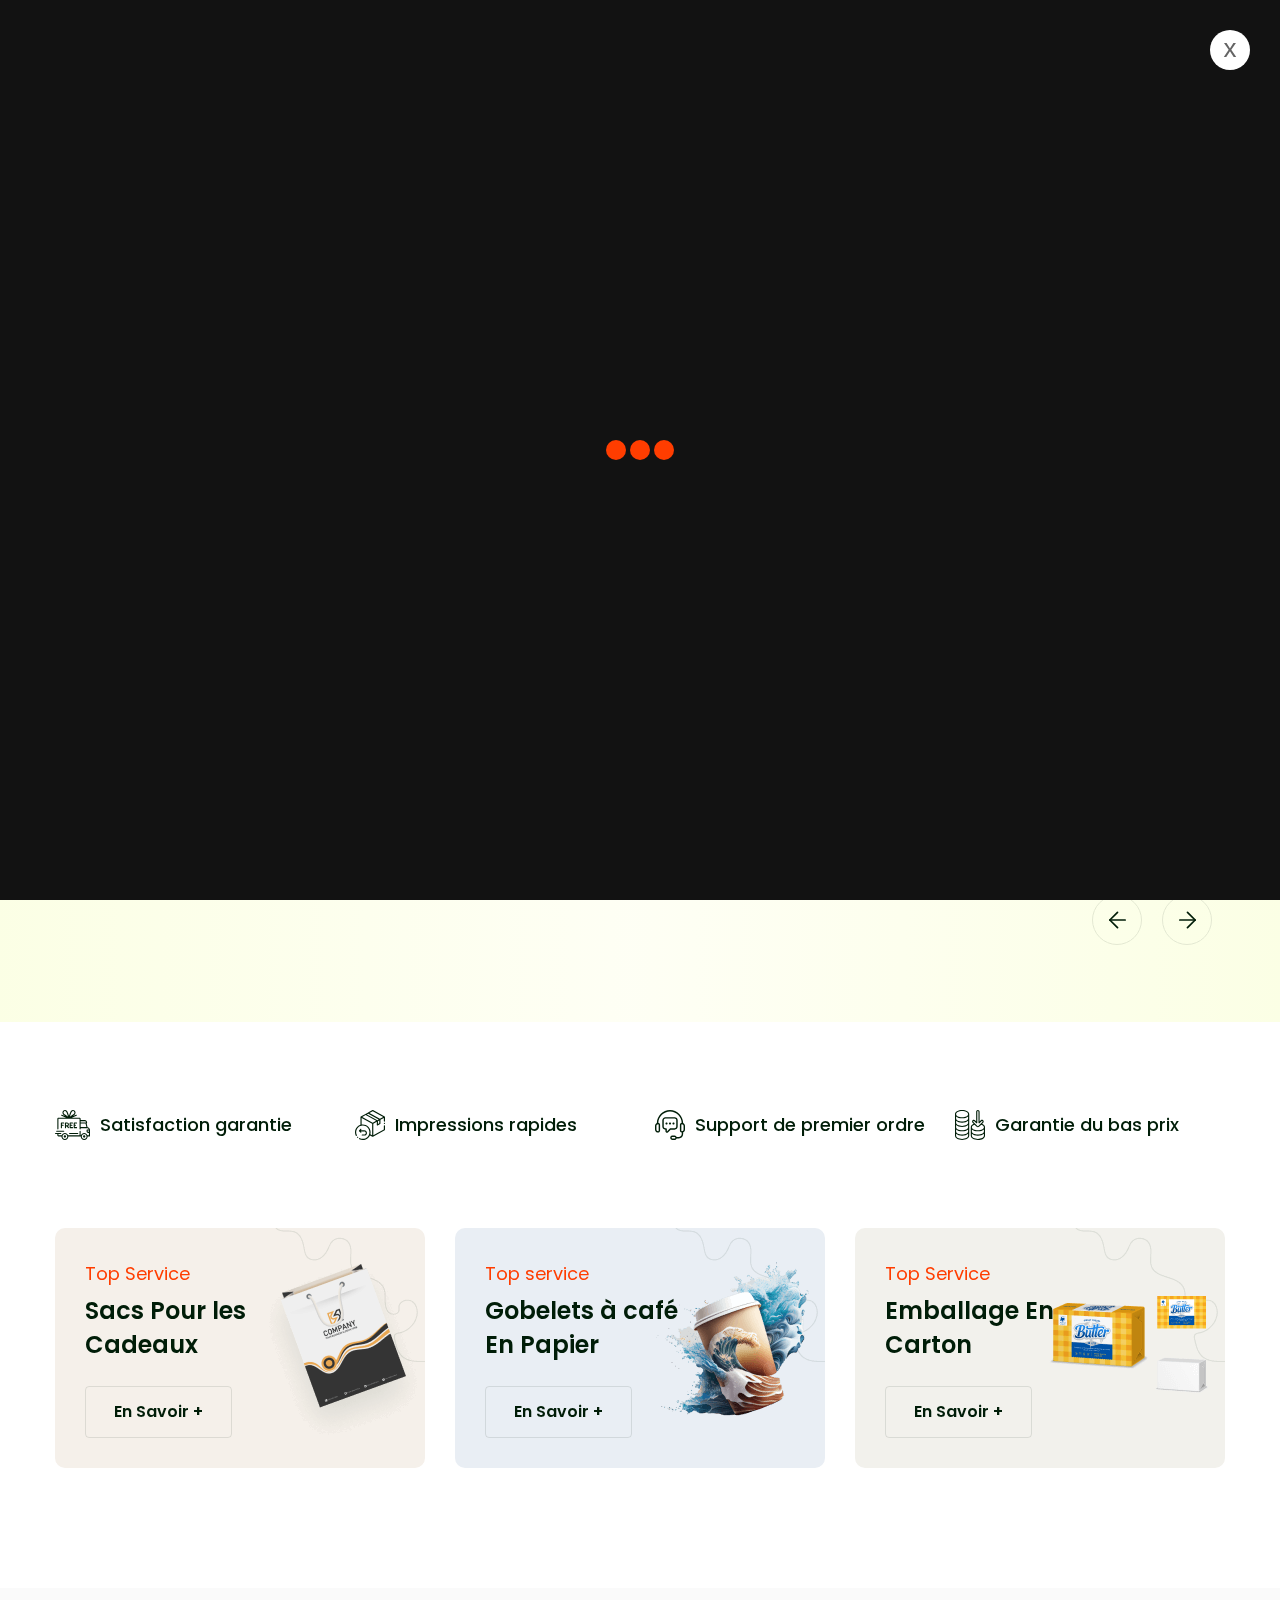
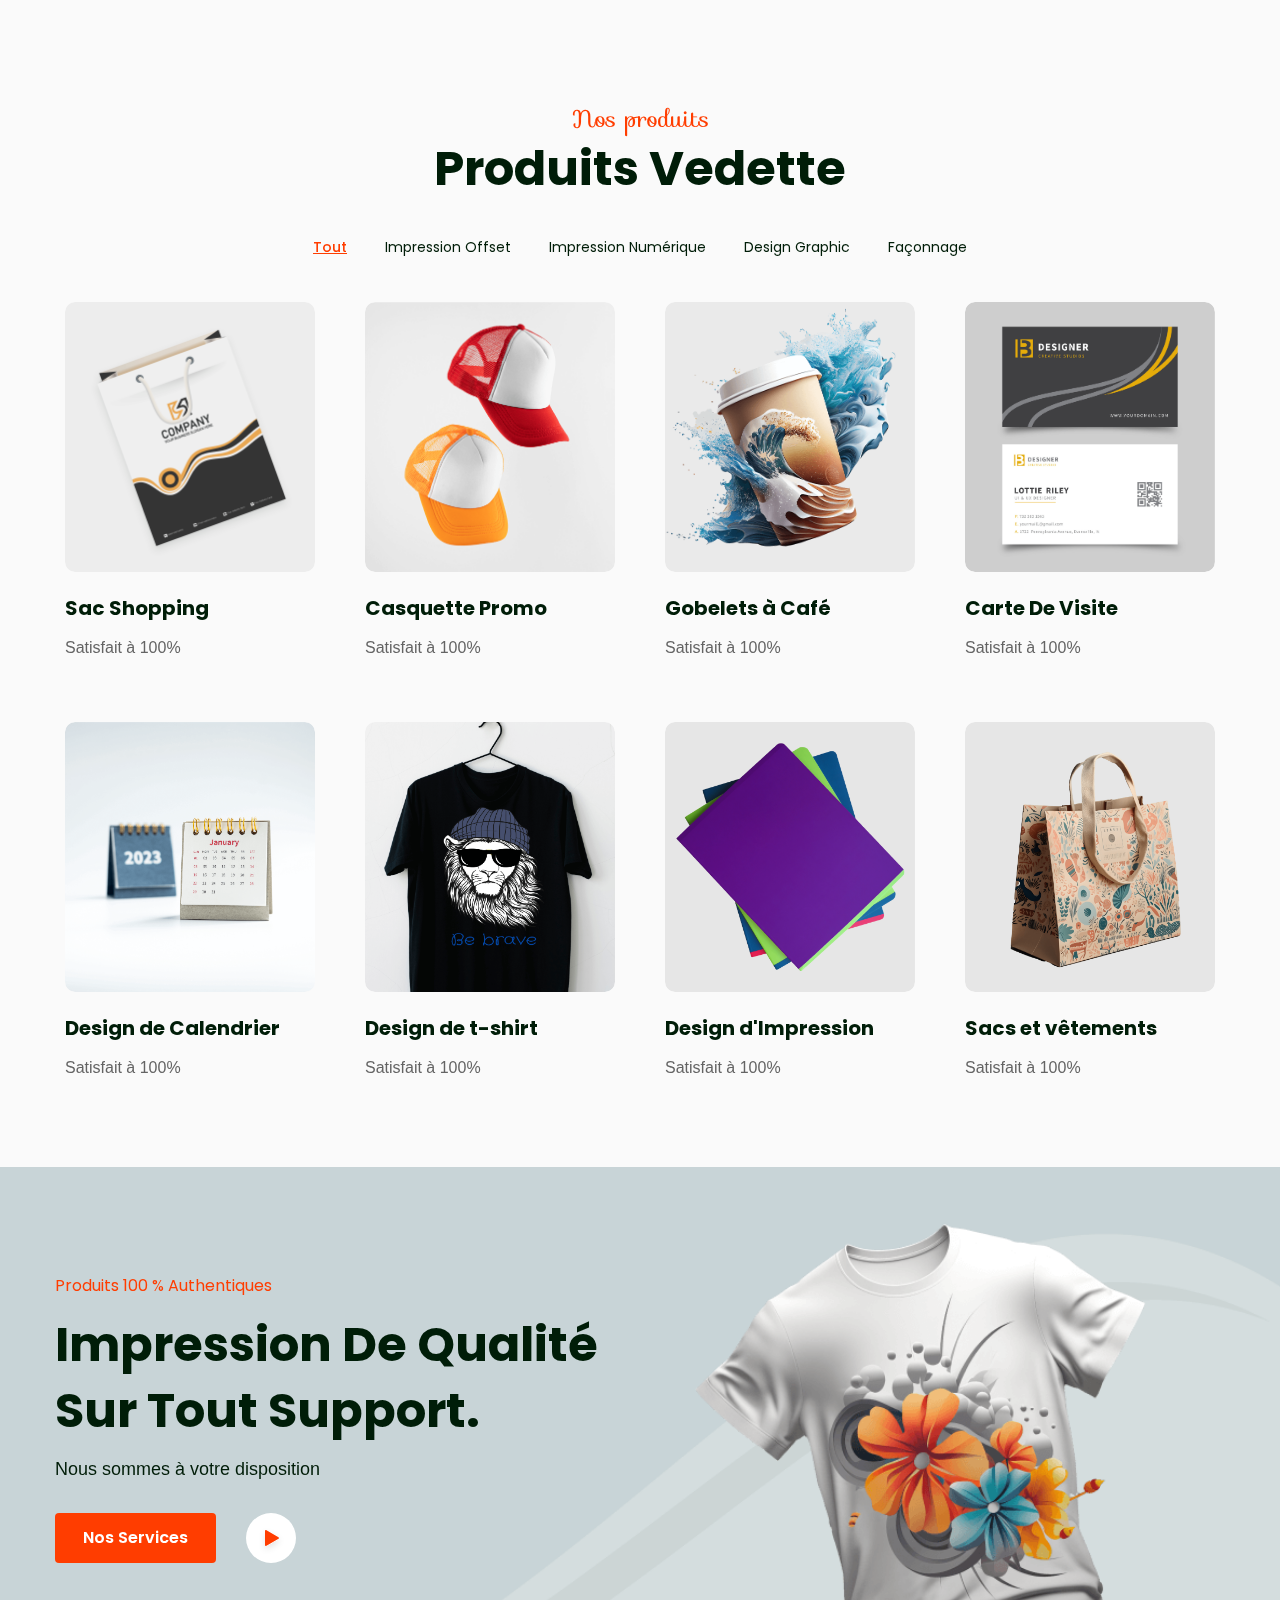
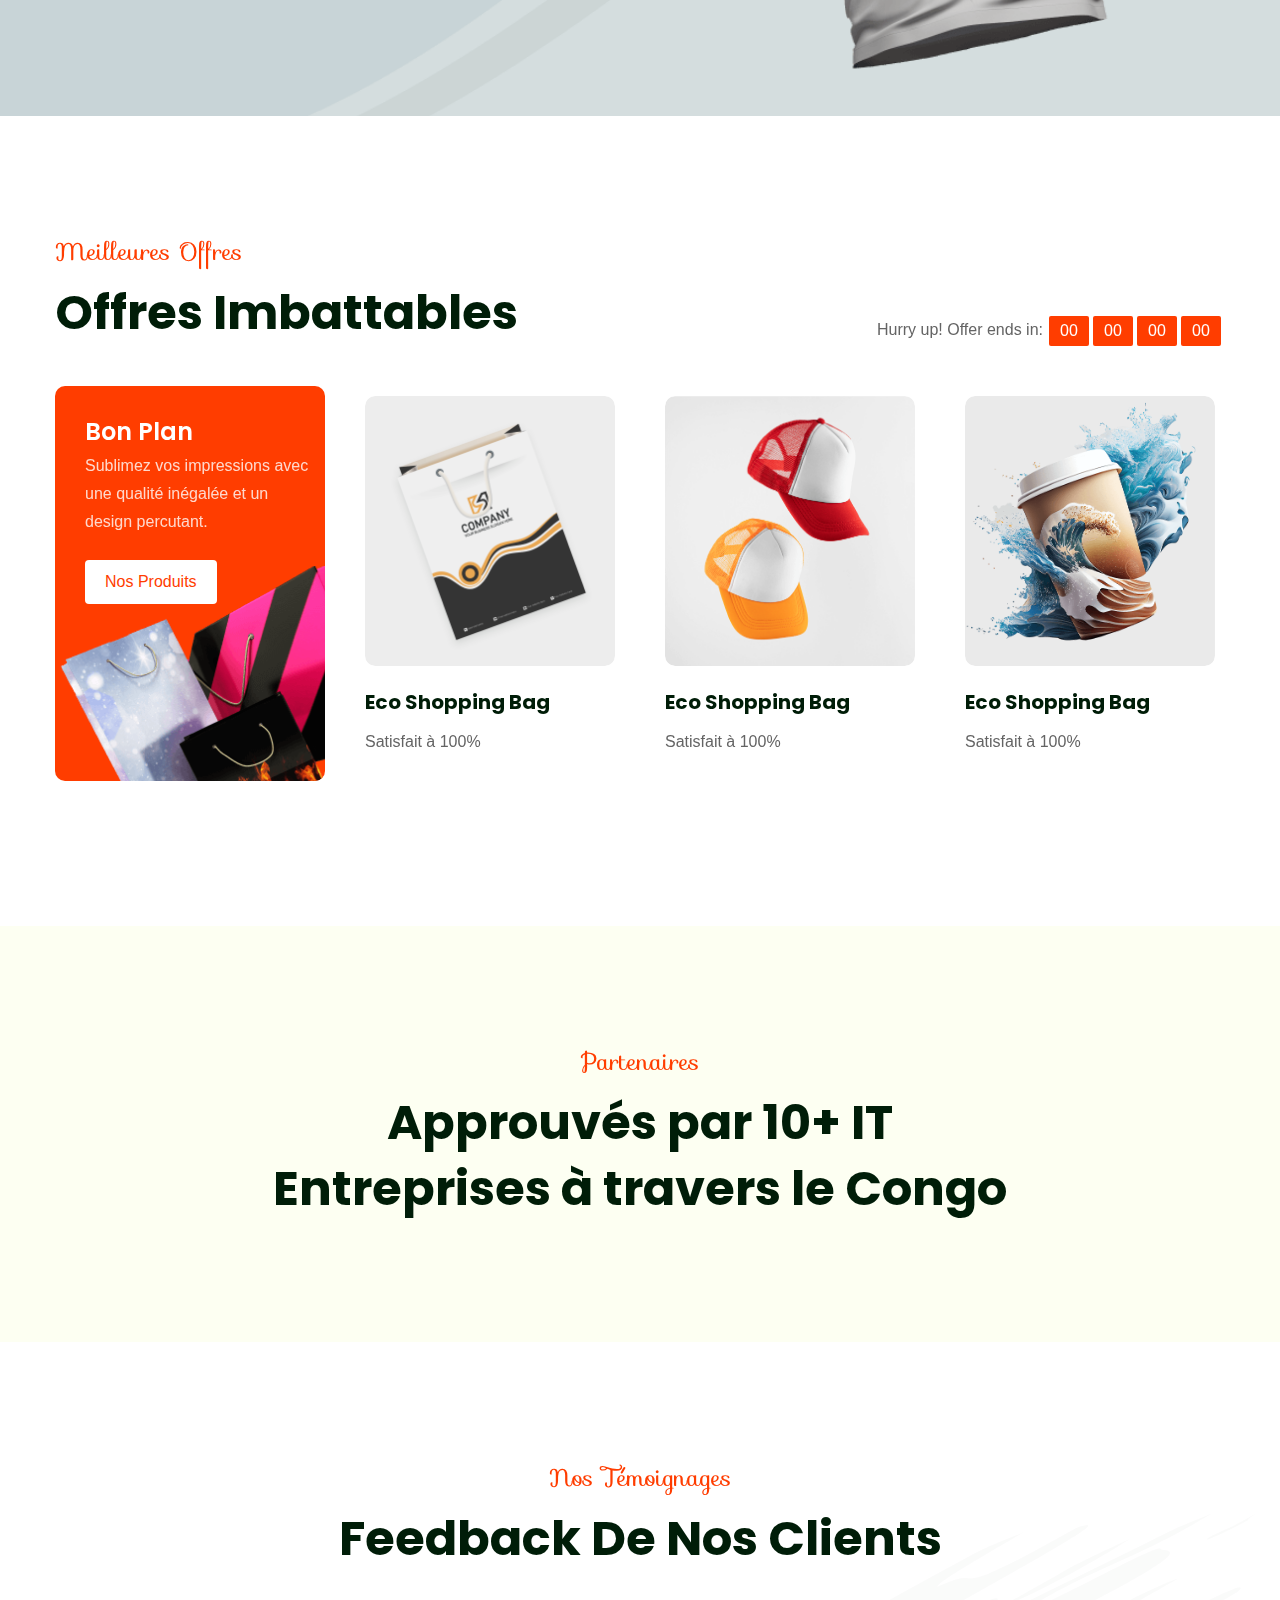
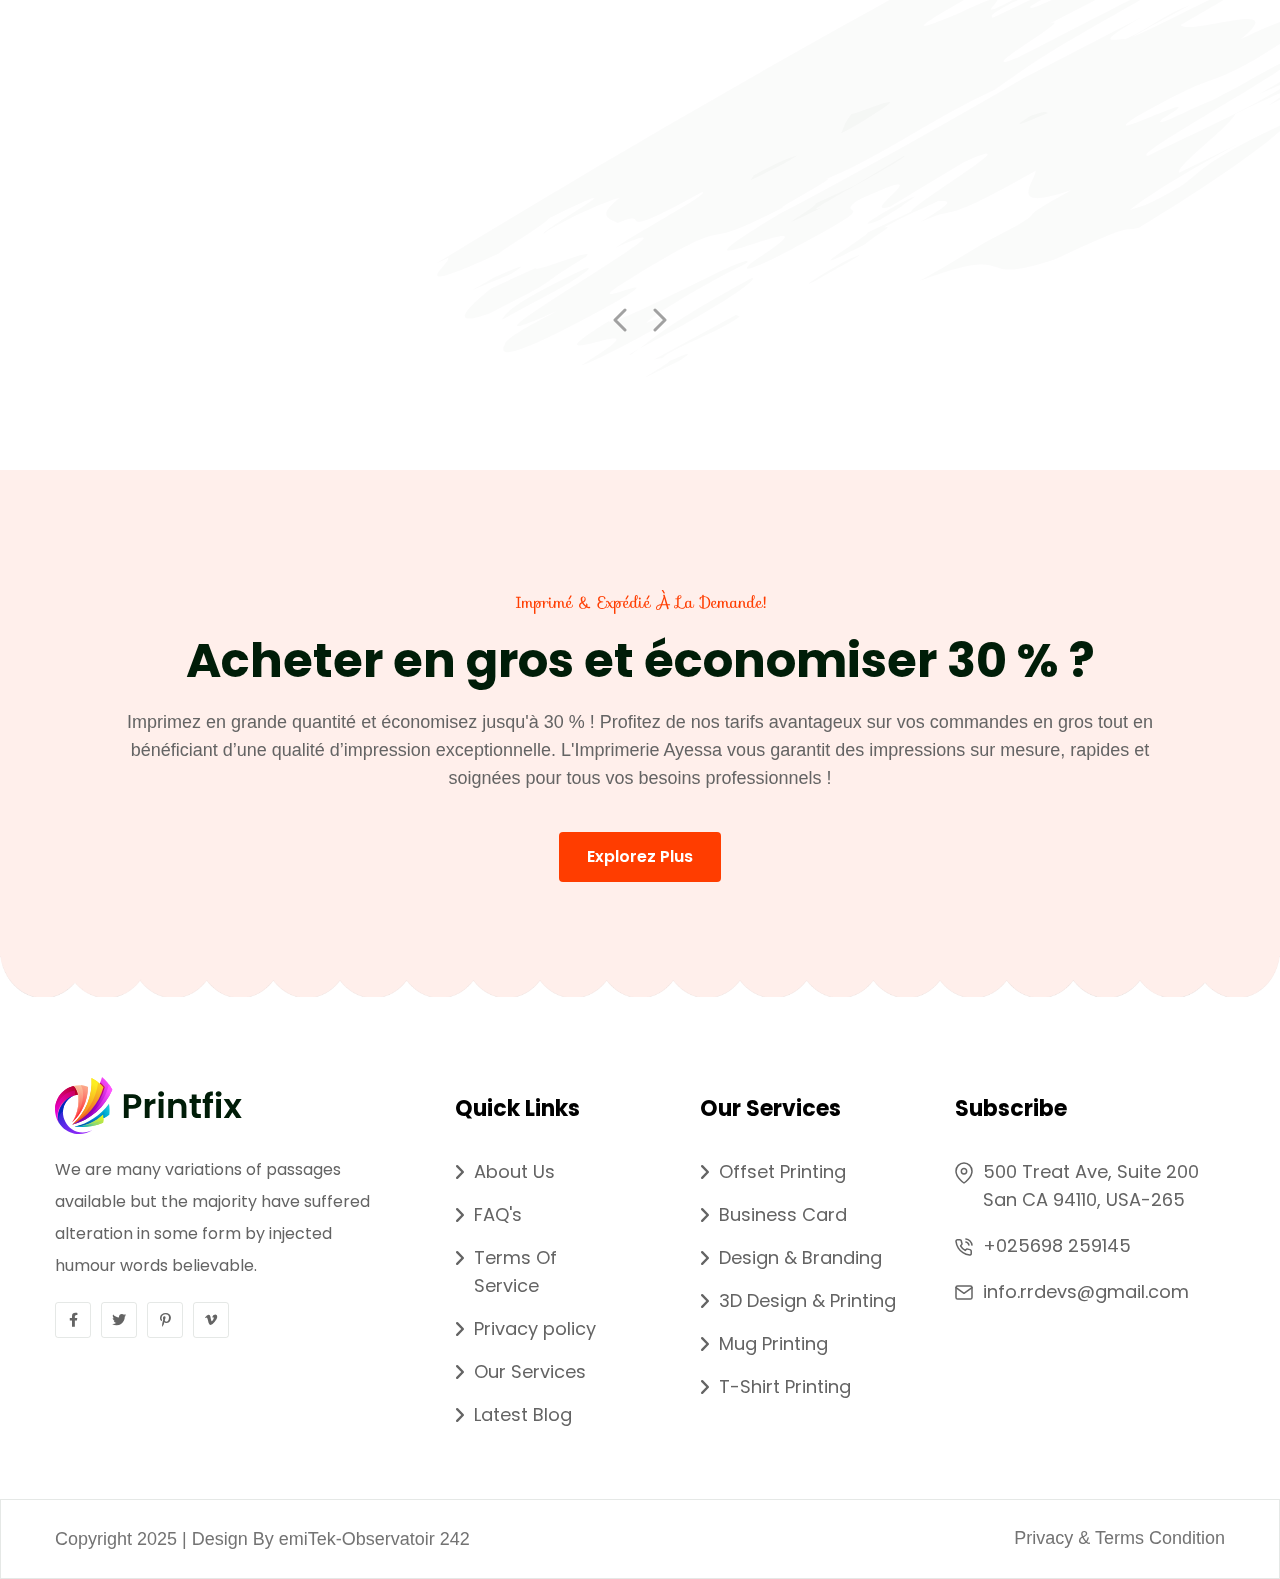
<file: index.html>
<!doctype html>
<html class="no-js" lang="zxx">


<head>
    <meta charset="utf-8">
    <meta http-equiv="x-ua-compatible" content="ie=edge">
    <title>Imprimerie AYESSA </title>
    <meta name="description" content="">
    <meta name="author" content="soukhinkhan">
    <meta name="viewport" content="width=device-width, initial-scale=1">
    <!-- Place favicon.ico in the root directory -->
    <link rel="shortcut icon" type="image/x-icon" href="assets/imgs/logo/favicon.svg">
    <link rel="preconnect" href="https://fonts.googleapis.com/">
    <link rel="preconnect" href="https://fonts.gstatic.com/" crossorigin>
    <link href="https://fonts.googleapis.com/css2?family=Sofia&amp;display=swap" rel="stylesheet">
    <!-- CSS here -->
    <link rel="stylesheet" href="assets/css/vendor/bootstrap.min.css">
    <link rel="stylesheet" href="assets/css/vendor/animate.min.css">
     <link rel="stylesheet" href="assets/css/plugins/swiper.min.css">
    <link rel="stylesheet" href="assets/css/vendor/magnific-popup.css">
    <link rel="stylesheet" href="assets/css/vendor/fontawesome-pro.css"> 
    <link rel="stylesheet" href="assets/css/vendor/spacing.css">
    <link rel="stylesheet" href="assets/css/vendor/custom-font.css">
    <link rel="stylesheet" href="assets/css/plugins/slick.css">
    <link rel="stylesheet" href="assets/css/main.css">
</head>

<body>

<!-- preloader start -->
<div id="preloader">
    <div class="preloader-close">x</div>
    <div class="sk-three-bounce">
        <div class="sk-child sk-bounce1"></div>
        <div class="sk-child sk-bounce2"></div>
        <div class="sk-child sk-bounce3"></div>
    </div>
</div>
<!-- preloader start -->

<!-- Backtotop start -->
<div class="backtotop-wrap cursor-pointer">
    <svg class="backtotop-circle svg-content" width="100%" height="100%" viewBox="-1 -1 102 102">
        <path d="M50,1 a49,49 0 0,1 0,98 a49,49 0 0,1 0,-98" />
    </svg>
</div>
<!-- Backtotop end -->

<!-- Offcanvas area start -->
<div class="fix">
    <div class="offcanvas__area">
        <div class="offcanvas__wrapper">
            <div class="offcanvas__content">
                <div class="offcanvas__top d-flex justify-content-between align-items-center">
                    <div class="offcanvas__logo">
                        <a href="index.html">
                            <img src="assets/imgs/logo/logoia.png" alt="logo not found">
                        </a>
                    </div>
                    <div class="offcanvas__close">
                        <button class="offcanvas-close-icon animation--flip">
                                <span class="offcanvas-m-lines">
                              <span class="offcanvas-m-line line--1"></span><span class="offcanvas-m-line line--2"></span><span class="offcanvas-m-line line--3"></span>
                                </span>
                        </button>
                    </div>
                </div>
                <div class="mobile-menu fix"></div>
                <div class="offcanvas__social">
                    <h3 class="offcanvas__title mb-20">S'abonner & Suivre</h3>
                    <ul>
                        <li><a href="https://www.facebook.com/"><i class="fab fa-facebook-f"></i></a></li>
                        <li><a href="https://instagram.com/"><i class="fab fa-instagram"></i></a></li>
                        <li><a href="https://youtube.com/"><i class="fab fa-youtube"></i></a></li>
                        <li><a href="https://linkedin.com/"><i class="fab fa-linkedin"></i></a></li>
                    </ul>
                </div>
                <div class="offcanvas__btn">
                    <div class="header__btn-wrap">
                        <a class="rr-btn btn-hover-white" href="shop.html">Nos Services<span><i class="fa-regular fa-angle-right"></i></span></a>
                    </div>
                </div>
            </div>
        </div>
    </div>
</div>
<div class="offcanvas__overlay"></div>
<div class="offcanvas__overlay-white"></div>
<!-- Offcanvas area start -->

<!-- Header area start -->
<header>
    <div id="header-sticky" class="header__area box-shadow-3 header-1 bg-headr-3">
        <div class="header-top-3  d-none d-md-block">
            <div class="container-fluid container-width">
                <!--div class="top-header__menu-wrapper d-flex justify-content-between align-items-center">
                    <div class="header-top-social d-flex">
                        <a href="https://www.facebook.com/"><i class="fa-brands fa-facebook-f"></i></a>
                        <a href="https://instagram.com/"><i class="fa-brands fa-instagram"></i></a>
                        <a href="https://youtube.com/"><i class="fa-brands fa-youtube"></i></a>
                        <a href="https://linkedin.com/"><i class="fa-brands fa-linkedin"></i></a>
                    </div>

                    <ul class="header-top-menu d-flex">
                        <li>Appelez-nous au<a href="tel:+242061464657">+242 06 146 46 57</a>
                        </li>
                    </ul>
                    
                </div-->
                
                <div class="top-header__menu-wrapper d-flex justify-content-between align-items-center">
                    
                    <ul class="header-top-menu d-flex">
                        <li><svg width="14" height="12" viewBox="0 0 16 14" fill="none" xmlns="http://www.w3.org/2000/svg">
                            <path d="M2.4 1H13.6C14.37 1 15 1.675 15 2.5V11.5C15 12.325 14.37 13 13.6 13H2.4C1.63 13 1 12.325 1 11.5V2.5C1 1.675 1.63 1 2.4 1Z" stroke="white" stroke-width="1.5" stroke-linecap="round" stroke-linejoin="round"/>
                            <path d="M15 2.5L8 7.75L1 2.5" stroke="white" stroke-width="1.5" stroke-linecap="round" stroke-linejoin="round"/>
                            </svg>Lun - Sam: 8h - 17h, Dimanche : FERMÉ
                        </li>

                        <li><svg width="14" height="12" viewBox="0 0 16 16" fill="none" xmlns="http://www.w3.org/2000/svg">
                            <path d="M9.67161 3.67583C10.3263 3.80331 10.9279 4.12286 11.3995 4.59359C11.8712 5.06432 12.1913 5.66481 12.319 6.3182M9.67161 1C11.0317 1.15081 12.3 1.75871 13.2683 2.72391C14.2365 3.6891 14.8472 4.95421 15 6.31151M14.3298 11.6498V13.6567C14.3305 13.843 14.2923 14.0274 14.2175 14.1981C14.1427 14.3688 14.033 14.522 13.8955 14.648C13.758 14.7739 13.5956 14.8698 13.4187 14.9295C13.2419 14.9892 13.0546 15.0113 12.8686 14.9946C10.8062 14.7709 8.8251 14.0675 7.08449 12.9409C5.46509 11.9138 4.09211 10.5434 3.06307 8.92713C1.93035 7.18196 1.22544 5.19502 1.00544 3.12728C0.988691 2.94229 1.01072 2.75585 1.07012 2.57982C1.12952 2.4038 1.22499 2.24204 1.35046 2.10486C1.47592 1.96768 1.62863 1.85808 1.79886 1.78303C1.96909 1.70798 2.15312 1.66913 2.33921 1.66896H4.34993C4.6752 1.66576 4.99053 1.78072 5.23716 1.99242C5.48379 2.20411 5.64488 2.49809 5.6904 2.81956C5.77527 3.4618 5.93266 4.0924 6.15957 4.69933C6.24974 4.93876 6.26926 5.19898 6.2158 5.44915C6.16235 5.69932 6.03816 5.92895 5.85796 6.11083L5.00676 6.9604C5.96088 8.63517 7.35021 10.0218 9.02818 10.9741L9.87939 10.1246C10.0616 9.94471 10.2917 9.82076 10.5423 9.76741C10.793 9.71405 11.0537 9.73353 11.2936 9.82354C11.9017 10.05 12.5335 10.2071 13.177 10.2918C13.5025 10.3376 13.7999 10.5013 14.0124 10.7517C14.225 11.0021 14.3379 11.3217 14.3298 11.6498Z" stroke="white" stroke-width="1.5" stroke-linecap="round" stroke-linejoin="round"/>
                            </svg><a href="tel:242061464657">+242 06 146 46 57</a>
                        </li>
                    </ul>
                    <div class="header-top-social d-flex">
                        <a href="https://www.facebook.com/"><i class="fa-brands fa-facebook-f"></i></a>
                        <a href="https://instagram.com/"><i class="fa-brands fa-instagram"></i></a>
                        <a href="https://youtube.com/"><i class="fa-brands fa-youtube"></i></a>
                        <a href="https://linkedin.com/"><i class="fa-brands fa-linkedin"></i></a>
                    </div>
                    
                </div>
            </div>
        </div>
        <div class="container-fluid home3-container-width">
            <div class="mega__menu-wrapper p-relative">
                <div class="header__main">
                    <div class="header__left">
                        <div class="header__logo header__logo-3">
                            <div class="">
                                <div class="sidebar__toggle">
                                    <div class="logo logo-3">
                                        <img src="assets/imgs/logo/logoia.png" style="width: 77px; height: 90px; margin-bottom: 8px;" alt="logo not found">
                                    </div>
                                </div>
                            </div>
                            
                        </div>
                    </div>
                    <div class="header__middle">
                        <div class="mean__menu-wrapper d-none d-lg-block">
                            <div class="main-menu">
                                <nav id="mobile-menu" class="mobile-menu">
                                    <ul>
                                        <li class="active">
                                            <a href="index.html">Acceuil</a>
                                        </li>
                                        <li>
                                            <a href="about-us.html">A propos</a>
                                        </li>
                                        <li class="">
                                            <a href="service.html">Services</a>
                                        </li>
                                        <li class="">
                                            <a href="portfolio.html">Portfolio</a>
                                        </li>
                                        
                                        <li>
                                            <a href="contact.html">Contact</a>
                                        </li>
                                    </ul>
                                </nav>
                            </div>
                        </div>
                    </div>
                    <div class="header__right">
                        <div class="header__action d-flex align-items-center">
                            
                            <div class="header__message d-flex align-items-center">
                                <h6><a href="https://wa.me/237653215403?text=Bonjour%20je%20viens%20de%20votre%20site%20pour%20prendre%20des%20renseignements">Discutons</a></h6>
                                <a class="circle-message" href="https://wa.me/237653215403?text=Bonjour%20je%20viens%20de%20votre%20site%20pour%20prendre%20des%20renseignements"><svg width="27" height="24" viewBox="0 0 27 24" fill="none" xmlns="http://www.w3.org/2000/svg">
                                    <path d="M25.3152 18.0662C27.9243 14.3639 27.5255 9.29168 23.9618 5.98763C22.3335 4.47803 20.2577 3.53824 18.0154 3.27579C18.0015 3.2584 17.9872 3.24117 17.9715 3.22469C16.0208 1.17536 13.2183 0 10.2826 0C4.69594 0 0 4.20976 0 9.6C0 11.4899 0.580447 13.3015 1.68307 14.8662L0.142752 19.7572C0.0459316 20.0646 0.14117 20.4006 0.384223 20.6095C0.627697 20.8188 0.971156 20.859 1.25492 20.7131L5.93916 18.3042C6.90114 18.7231 7.92123 18.998 8.9776 19.123C11.0154 21.2903 13.833 22.4 16.7157 22.4C18.2142 22.4 19.7073 22.0911 21.0589 21.5041L25.7434 23.9131C25.8568 23.9715 25.9796 24 26.1017 24C26.6355 24 27.0182 23.4739 26.8556 22.9572L25.3152 18.0662ZM6.25841 16.6945C6.03687 16.5881 5.77916 16.5916 5.56058 16.704L2.22423 18.4197L3.31372 14.9602C3.39303 14.7083 3.34426 14.4331 3.18331 14.2249C2.13569 12.8686 1.58193 11.2694 1.58193 9.6C1.58193 5.1888 5.48501 1.6 10.2826 1.6C12.2145 1.6 14.0744 2.19195 15.5831 3.25792C10.5023 3.77461 6.43317 7.78816 6.43317 12.8C6.43317 14.3588 6.82826 15.8595 7.57313 17.2041C7.12214 17.0682 6.68292 16.8983 6.25841 16.6945ZM21.4377 19.9039C21.2223 19.7932 20.9644 19.7865 20.7399 19.8945C19.5067 20.4869 18.1152 20.8 16.7157 20.8C11.9182 20.8 8.0151 17.2112 8.0151 12.8C8.0151 8.3888 11.9182 4.8 16.7157 4.8C21.5133 4.8 25.4164 8.3888 25.4164 12.8C25.4164 14.4694 24.8626 16.0686 23.8149 17.4248C23.6541 17.6331 23.6053 17.9083 23.6845 18.1602L24.774 21.6197L21.4377 19.9039Z" fill="white"/>
                                    <path d="M13.499 13.6C13.9359 13.6 14.29 13.2418 14.29 12.8C14.29 12.3582 13.9359 12 13.499 12C13.0622 12 12.708 12.3582 12.708 12.8C12.708 13.2418 13.0622 13.6 13.499 13.6Z" fill="white"/>
                                    <path d="M16.6621 13.6C17.099 13.6 17.4531 13.2418 17.4531 12.8C17.4531 12.3582 17.099 12 16.6621 12C16.2252 12 15.8711 12.3582 15.8711 12.8C15.8711 13.2418 16.2252 13.6 16.6621 13.6Z" fill="white"/>
                                    <path d="M19.8271 13.6C20.264 13.6 20.6182 13.2418 20.6182 12.8C20.6182 12.3582 20.264 12 19.8271 12C19.3903 12 19.0361 12.3582 19.0361 12.8C19.0361 13.2418 19.3903 13.6 19.8271 13.6Z" fill="white"/>
                                    </svg>
                                </a>
                            </div>
                        </div>
                    </div>
                </div>
            </div>
        </div>
    </div>
</header>
<!-- Header area end -->
<div id="popup-search-box">
    <div class="box-inner-wrap d-flex align-items-center">
        <form id="form" action="#" method="get" role="search">
            <input id="popup-search" type="text" name="s" placeholder="Type keywords here...">
        </form>
        <div class="search-close"><i class="fa-sharp fa-regular fa-xmark"></i></div>
    </div>
</div>
        <!-- /#popup-search-box -->
<!-- Body main wrapper start -->
<main>

    <!-- Banner area start -->
    <section class="banner__area p-relative overflow-hidden"> 
        <div class="bg-color"></div>
        <div class="banner-home__middel-shape-2"></div>
        <div class="banner-custom-container">
            <div class="swiper banner_parallax-slider p-relative">
                <div class="swiper-wrapper">
                    <div class="swiper-slide">
                        <div class="banner banner__space banner__space-3 overflow-hidden">
                            <div class="bg-shape">
                                <img class="leftRight" src="assets/imgs/banner-3/isolation_mode-2.svg" alt="img not found">
                            </div>
                            <div class="row">
                                <div class="col-xl-4 col-lg-6 col-md-12">
                                    <div class="banner__content content-3 p-relative z-index-1">
                                        <span class="sub-title">Imprimerie AYESSA</span>
                                        <h2 class="title">La Référence Congolaise En Imprimerie</h2>

                                        <div class="banner-home-2__btn__wrapper-2 d-flex flex-wrap mt-40 mt-md-35 mt-sm-30 mt-xs-25 pb-40">
                                            <a href="service.html" class="rr-btn wow fadeInLeft animated" data-wow-delay="1s">Start Your Project</a>
                                        </div>
                                    </div>
                                </div>
                                <div class="col-xl-4 col-lg-6 col-md-12">
                                    <div class="banner-media-3 p-relative z-index-1">
                                        <div class="middel-img upDown-bottom">
                                            <div class="frist-img img-border">
                                                <img src="assets/imgs/banner-3/blog2-card-3.png" alt="img not found">
                                            </div>
                                            <div class="secend-img img-border">
                                                <img src="assets/imgs/banner-3/case-studies-img-4.png" alt="img not found">
                                            </div>
                                        </div>
                                    </div>
                                </div>
                                
                                <div class="col-xl-4 col-lg-6 col-md-12">
                                    <div class="banner-text p-relative z-index-1">
                                        <div class="text-space">
                                            <p>L'Imprimerie Ayessa, premier dans l'art de l'impression, offrant des services de haute qualité pour répondre à tous les besoins.</p>
                                            <div class="arrow">
                                                <img class="upDown" src="assets/imgs/banner-3/banner-3-right-shape.svg" alt="img not found">
                                            </div>
                                        </div>
                                    </div>
                                </div>  
                            </div>
                        </div>
                    </div>
                    <div class="swiper-slide">
                        <div class="banner banner__space banner__space-3 overflow-hidden">
                            <div class="bg-shape">
                                <img class="leftRight" src="assets/imgs/banner-3/isolation_mode-2.svg" alt="img not found">
                            </div>
                            <div class="row">
                                <div class="col-xl-4 col-lg-6 col-md-12">
                                    <div class="banner__content content-3 p-relative z-index-1">
                                        <span class="sub-title">Imprimerie AYESSA</span>
                                        <h2 class="title">La Référence Congolaise En Imprimerie</h2>

                                        <div class="banner-home-2__btn__wrapper-2 d-flex flex-wrap mt-40 mt-md-35 mt-sm-30 mt-xs-25 pb-40">
                                            <a href="service.html" class="rr-btn wow fadeInLeft animated" data-wow-delay="1s">Start Your Project</a>
                                        </div>
                                    </div>
                                </div>
                                <div class="col-xl-4 col-lg-6 col-md-12">
                                    <div class="banner-media-3 p-relative z-index-1">
                                        <div class="middel-img upDown-bottom">
                                            <div class="frist-img img-border">
                                                <img src="assets/imgs/banner-3/shop-details-img.png" alt="img not found">
                                            </div>
                                            <div class="secend-img img-border">
                                                <img src="assets/imgs/banner-3/case-studies-img-5555.png" alt="img not found">
                                            </div>
                                        </div>
                                    </div>
                                </div>
                                <div class="col-xl-4 col-lg-6 col-md-12">
                                    <div class="banner-text p-relative z-index-1">
                                        <div class="text-space">
                                            <p>Découvrez l’Imprimerie Ayessa, votre partenaire de confiance pour des impressions de qualité, alliant innovation et savoir-faire unique.</p>
                                            <div class="arrow">
                                                <img class="upDown" src="assets/imgs/banner-3/banner-3-right-shape.svg" alt="img not found">
                                            </div>
                                        </div>
                                    </div>
                                </div>  
                            </div>
                        </div>
                    </div>
                </div>
            </div>
        </div>
            <!-- If we need navigation buttons -->
            <div class="banner__navigation banner__navigation-3 d-none d-lg-block">
                <button class="banner__button-next">
                    <svg width="20" height="20" viewBox="0 0 20 20" fill="none" xmlns="http://www.w3.org/2000/svg">
                        <path d="M19 10H1" stroke="#001D08" stroke-width="2" stroke-linecap="round" stroke-linejoin="round"/>
                        <path d="M10 1L1 10L10 19" stroke="#001D08" stroke-width="2" stroke-linecap="round" stroke-linejoin="round"/>
                    </svg>
                </button>
                <button class="banner__button-prev">
                    <svg width="20" height="20" viewBox="0 0 20 20" fill="none" xmlns="http://www.w3.org/2000/svg">
                        <path d="M1 10H19" stroke="#001D08" stroke-width="2" stroke-linecap="round" stroke-linejoin="round"/>
                        <path d="M10 1L19 10L10 19" stroke="#001D08" stroke-width="2" stroke-linecap="round" stroke-linejoin="round"/>
                    </svg>
                </button>
                
            </div>
    </section>
    <!-- Banner area end -->

    <!-- Brand area start -->
    <section class="text-brand__area">
        <div class="text-brand__wrapper pt-80 pb-80">
            <div class="container">
                <div class="row mb-minus-30">
                    <div class="col-xl-3 col-lg-4 col-md-6">
                        <div class="text-brand__wrapper-text mb-30">
                            <h5><svg width="35" height="30" viewBox="0 0 35 30" fill="none" xmlns="http://www.w3.org/2000/svg">
                                <path d="M32.5499 17.1336L31.6435 13.4762C31.8913 13.4231 32.0773 13.2013 32.0773 12.9356V12.3459C32.0773 11.0656 31.0447 10.024 29.7756 10.024H25.6473V8.80773C25.6473 8.1777 25.1392 7.66518 24.5147 7.66518H16.8383L21.5032 5.7828C21.7842 5.66943 21.9208 5.34766 21.8085 5.06416C21.6961 4.78072 21.3773 4.64273 21.0961 4.75617L17.2766 6.29739C18.4405 5.54406 19.592 4.71493 20.0304 4.13511C20.8838 3.00628 20.6677 1.38748 19.5487 0.526492C18.4297 -0.334561 16.8251 -0.116436 15.9716 1.01239C15.348 1.83731 14.5252 4.15518 13.9927 5.78853C13.4602 4.15531 12.6374 1.83731 12.0138 1.01239C11.1604 -0.116436 9.5557 -0.334423 8.43673 0.526492C7.31775 1.38741 7.10166 3.00621 7.95506 4.13511C8.39345 4.715 9.5449 5.54406 10.7089 6.29739L6.88934 4.75617C6.60818 4.64259 6.28935 4.78066 6.17697 5.06416C6.06451 5.34766 6.20123 5.66943 6.48226 5.7828L11.1471 7.66518H3.47075C2.84622 7.66518 2.33817 8.1777 2.33817 8.80773V18.8327C2.33817 19.1379 2.58351 19.3855 2.88621 19.3855C3.18883 19.3855 3.43424 19.138 3.43424 18.8327V8.80773C3.43424 8.78738 3.45058 8.7709 3.47075 8.7709H24.5146C24.5348 8.7709 24.5511 8.78738 24.5511 8.80773V18.8328C24.5511 19.1381 24.7965 19.3857 25.0992 19.3857C25.4018 19.3857 25.6472 19.1382 25.6472 18.8328V18.2061H32.1117C32.1123 18.2061 32.1128 18.2062 32.1134 18.2062C32.114 18.2062 32.1145 18.2061 32.1152 18.2061C32.9106 18.2068 33.586 18.7335 33.8179 19.4592H32.1138C31.8112 19.4592 31.5658 19.7067 31.5658 20.0121V21.1915C31.5658 22.1467 32.336 22.9237 33.2829 22.9237H33.904V25.3562H32.471C32.0003 23.9851 30.7083 22.9974 29.191 22.9974C27.6738 22.9974 26.3816 23.985 25.911 25.3562H25.6471V21.1914C25.6471 20.8861 25.4018 20.6386 25.0991 20.6386C24.7965 20.6386 24.551 20.8861 24.551 21.1914V25.3561H13.1809C12.7102 23.985 11.4181 22.9973 9.90085 22.9973C8.38361 22.9973 7.09148 23.985 6.62082 25.3561H3.47075C3.45058 25.3561 3.43424 25.3397 3.43424 25.3193V24.103H5.80899C6.11161 24.103 6.35702 23.8555 6.35702 23.5502C6.35702 23.2448 6.11168 22.9973 5.80899 22.9973H0.548038C0.245411 22.9973 0 23.2448 0 23.5502C0 23.8555 0.245342 24.103 0.548038 24.103H2.33824V25.3193C2.33824 25.9493 2.84628 26.4619 3.47082 26.4619H6.43106C6.43092 26.4741 6.4301 26.4863 6.4301 26.4987C6.4301 28.4293 7.98713 30 9.90085 30C11.8146 30 13.3716 28.4293 13.3716 26.4987C13.3716 26.4863 13.3708 26.4741 13.3706 26.4619H25.7212C25.721 26.4741 25.7202 26.4863 25.7202 26.4987C25.7202 28.4293 27.2772 30 29.1909 30C31.1047 30 32.6617 28.4293 32.6617 26.4987C32.6617 26.4863 32.6609 26.4741 32.6607 26.4619H34.452C34.7546 26.4619 35 26.2144 35 25.909V20.012C35.0001 18.556 33.9352 17.3463 32.5499 17.1336ZM11.8194 5.69433C9.65763 4.33916 9.01641 3.71568 8.82658 3.46453C8.33965 2.82049 8.46298 1.89689 9.10145 1.40568C9.36464 1.20321 9.67485 1.10535 9.98281 1.10535C10.4218 1.10535 10.8562 1.30438 11.1424 1.68298C11.6725 2.38418 12.5027 4.74424 13.0509 6.4449C12.681 6.22519 12.2558 5.96803 11.8194 5.69433ZM14.9347 6.44483C15.4828 4.74424 16.313 2.38424 16.8431 1.68291C17.33 1.03888 18.2456 0.914538 18.884 1.40568C19.5224 1.89689 19.6457 2.82049 19.1588 3.46453C18.969 3.71561 18.3278 4.33916 16.1662 5.69426C15.7299 5.9679 15.3047 6.22512 14.9347 6.44483ZM25.6473 11.1296H29.7756C30.4404 11.1296 30.9813 11.6752 30.9813 12.3459V12.3827H25.6473V11.1296ZM25.6473 17.1003V13.4884H30.5168L31.4119 17.1003H25.6473ZM9.90085 28.8943C8.59142 28.8943 7.52611 27.8196 7.52611 26.4987C7.52611 25.1777 8.59142 24.103 9.90085 24.103C11.2103 24.103 12.2756 25.1777 12.2756 26.4987C12.2756 27.8196 11.2103 28.8943 9.90085 28.8943ZM29.1911 28.8943C27.8817 28.8943 26.8163 27.8196 26.8163 26.4987C26.8163 25.1777 27.8817 24.103 29.1911 24.103C30.5005 24.103 31.5658 25.1777 31.5658 26.4987C31.5658 27.8196 30.5005 28.8943 29.1911 28.8943ZM33.9041 21.8179H33.2829C32.9405 21.8179 32.6618 21.5368 32.6618 21.1913V20.5648H33.904V21.8179H33.9041Z" fill="#001D08"/>
                                <path d="M9.90016 25.3555C9.27563 25.3555 8.76758 25.868 8.76758 26.498C8.76758 27.1281 9.27563 27.6406 9.90016 27.6406C10.5247 27.6406 11.0327 27.1281 11.0327 26.498C11.0327 25.868 10.5247 25.3555 9.90016 25.3555Z" fill="#001D08"/>
                                <path d="M29.1892 25.3564C28.5647 25.3564 28.0566 25.869 28.0566 26.499C28.0566 27.129 28.5647 27.6416 29.1892 27.6416C29.8138 27.6416 30.3218 27.129 30.3218 26.499C30.3218 25.869 29.8138 25.3564 29.1892 25.3564Z" fill="#001D08"/>
                                <path d="M22.762 22.9961H14.5783C14.2757 22.9961 14.0303 23.2436 14.0303 23.549C14.0303 23.8543 14.2756 24.1018 14.5783 24.1018H22.762C23.0647 24.1018 23.3101 23.8543 23.3101 23.549C23.3101 23.2436 23.0647 22.9961 22.762 22.9961Z" fill="#001D08"/>
                                <path d="M8.73163 20.6377H1.71698C1.41436 20.6377 1.16895 20.8852 1.16895 21.1906C1.16895 21.4959 1.41429 21.7434 1.71698 21.7434H8.73163C9.03426 21.7434 9.27966 21.4959 9.27966 21.1906C9.27966 20.8852 9.03426 20.6377 8.73163 20.6377Z" fill="#001D08"/>
                                <path d="M8.73295 12.3818H6.39472C6.09209 12.3818 5.84668 12.6293 5.84668 12.9347V17.6523C5.84668 17.9576 6.09202 18.2051 6.39472 18.2051C6.69741 18.2051 6.94276 17.9576 6.94276 17.6523V15.8463H8.14841C8.45104 15.8463 8.69645 15.5988 8.69645 15.2935C8.69645 14.9881 8.45111 14.7406 8.14841 14.7406H6.94276V13.4876H8.73295C9.03558 13.4876 9.28099 13.2401 9.28099 12.9347C9.28092 12.6294 9.03558 12.3818 8.73295 12.3818Z" fill="#001D08"/>
                                <path d="M13.0456 16.1055C13.5941 15.7432 13.9573 15.1182 13.9573 14.409C13.9573 13.2912 13.0559 12.3818 11.9479 12.3818H10.4865C10.1839 12.3818 9.93848 12.6293 9.93848 12.9347V17.6523C9.93848 17.9576 10.1838 18.2051 10.4865 18.2051C10.7892 18.2051 11.0346 17.9576 11.0346 17.6523V16.436H11.9469L12.9533 17.9589C13.0589 18.1187 13.2326 18.2051 13.4097 18.2051C13.5142 18.2051 13.6198 18.1751 13.7132 18.1122C13.9651 17.9429 14.0331 17.5996 13.8651 17.3456L13.0456 16.1055ZM11.9479 15.3304H11.0346V13.4876H11.9479C12.4516 13.4876 12.8613 13.9008 12.8613 14.409C12.8613 14.9171 12.4516 15.3304 11.9479 15.3304Z" fill="#001D08"/>
                                <path d="M17.4996 17.1005H15.7094V15.8455C15.7215 15.8463 15.7336 15.8474 15.7459 15.8474H16.9149C17.2176 15.8474 17.463 15.5999 17.463 15.2945C17.463 14.9891 17.2176 14.7416 16.9149 14.7416H15.7459C15.7335 14.7416 15.7215 14.7427 15.7094 14.7435V13.4885H17.4996C17.8022 13.4885 18.0476 13.241 18.0476 12.9357C18.0476 12.6304 17.8023 12.3828 17.4996 12.3828H15.1613C14.8587 12.3828 14.6133 12.6303 14.6133 12.9357V17.6533C14.6133 17.9586 14.8586 18.2061 15.1613 18.2061H17.4996C17.8022 18.2061 18.0476 17.9586 18.0476 17.6533C18.0476 17.3479 17.8022 17.1005 17.4996 17.1005Z" fill="#001D08"/>
                                <path d="M21.5904 17.1005H19.8002V15.8474H20.4213C20.7239 15.8474 20.9693 15.5999 20.9693 15.2945C20.9693 14.9891 20.724 14.7416 20.4213 14.7416H19.8002V13.4885H21.5904C21.893 13.4885 22.1384 13.241 22.1384 12.9357C22.1384 12.6304 21.8931 12.3828 21.5904 12.3828H19.2521C18.9495 12.3828 18.7041 12.6303 18.7041 12.9357V17.6533C18.7041 17.9586 18.9494 18.2061 19.2521 18.2061H21.5904C21.893 18.2061 22.1384 17.9586 22.1384 17.6533C22.1384 17.3479 21.893 17.1005 21.5904 17.1005Z" fill="#001D08"/>
                                </svg>
                                Satisfaction garantie </h5>
                        </div>
                    </div>
                    <div class="col-xl-3 col-lg-4 col-md-6">
                        <div class="text-brand__wrapper-text mb-30">
                            <h5><svg width="30" height="30" viewBox="0 0 30 30" fill="none" xmlns="http://www.w3.org/2000/svg">
                                <path d="M29.6961 6.48807L18.0121 0.0722696C17.8365 -0.0240899 17.6237 -0.0240899 17.4481 0.0722696L13.0442 2.49041C12.9513 2.5149 12.8645 2.56159 12.7927 2.62866L5.76437 6.48807C5.57692 6.59084 5.46042 6.78768 5.46042 7.00168V14.7612C4.27481 15.132 3.1883 15.786 2.2849 16.6896C-0.069837 19.0441 -0.670195 22.6353 0.790989 25.6256C0.932896 25.9163 1.28377 26.0369 1.57445 25.8948C1.86536 25.7526 1.98575 25.4018 1.84385 25.1111C0.60239 22.5703 1.11257 19.519 3.11346 17.5181C4.36476 16.2668 6.02827 15.5777 7.79776 15.5777C9.56725 15.5777 11.2308 16.2668 12.4821 17.5181C13.7331 18.7692 14.4223 20.4327 14.4223 22.2022C14.4223 23.9717 13.7331 25.6352 12.4818 26.8865C10.4809 28.8874 7.42972 29.3976 4.8889 28.1561C4.59822 28.014 4.24734 28.1346 4.10543 28.4253C3.9633 28.7162 4.08369 29.0671 4.3746 29.209C5.46385 29.7414 6.63252 30 7.79273 30C9.81673 29.9998 11.8137 29.212 13.3106 27.7151C13.997 27.0287 14.5395 26.2367 14.9233 25.3759L17.4481 26.7622C17.536 26.8105 17.6331 26.8346 17.7301 26.8346C17.8272 26.8346 17.9244 26.8105 18.0121 26.7622L29.6961 20.3467C29.8835 20.2437 30 20.0468 30 19.833V15.761C30 15.4374 29.7377 15.1751 29.4141 15.1751C29.0904 15.1751 28.8281 15.4374 28.8281 15.761V19.4863L18.3179 25.2576V13.7631L21.7866 11.8583V14.8777C21.7866 15.0851 21.896 15.2769 22.0743 15.3822C22.1663 15.4365 22.2693 15.4637 22.3725 15.4637C22.4696 15.4637 22.5668 15.4397 22.655 15.3911L25.1587 14.013C25.3459 13.91 25.462 13.7134 25.462 13.4999V9.84005L28.8281 7.99183V11.0737C28.8281 11.3974 29.0904 11.6597 29.4141 11.6597C29.7377 11.6597 30 11.3974 30 11.0737V7.00168C30 6.7879 29.8835 6.59084 29.6961 6.48807ZM17.7301 1.25422L28.1967 7.00168L24.895 8.81466L14.4285 3.06719L17.7301 1.25422ZM17.7301 12.7489L7.26355 7.00168L10.6863 5.1221L21.153 10.8693L17.7301 12.7489ZM22.3702 10.201L11.9037 4.45376L13.2111 3.73576L23.6778 9.48299L22.3702 10.201ZM13.3106 16.6896C11.838 15.217 9.88013 14.406 7.79776 14.406C7.40386 14.406 7.01476 14.4351 6.63229 14.4921V7.99183L17.1462 13.7652V25.2596L15.3214 24.2576C15.501 23.5961 15.5939 22.9063 15.5939 22.2022C15.5939 20.1198 14.783 18.162 13.3106 16.6896ZM24.2903 13.1536L22.9585 13.8867V11.2149L24.2903 10.4837V13.1536Z" fill="#001D08"/>
                                <path d="M29.4141 12.8281C29.26 12.8281 29.1087 12.8908 28.9998 12.9998C28.8908 13.1087 28.8281 13.2598 28.8281 13.4141C28.8281 13.5681 28.8908 13.7192 28.9998 13.8281C29.1087 13.9373 29.26 13.9998 29.4141 13.9998C29.5681 13.9998 29.7194 13.9373 29.8283 13.8281C29.9373 13.7192 30 13.5681 30 13.4141C30 13.2598 29.9373 13.1087 29.8283 12.9998C29.7194 12.8908 29.5681 12.8281 29.4141 12.8281Z" fill="#001D08"/>
                                <path d="M5.82796 22.7879C5.97787 22.7879 6.12802 22.7307 6.24223 22.6165C6.47112 22.3876 6.47112 22.0166 6.24223 21.7877L5.83643 21.3817H9.29941C10.1394 21.3817 10.8229 22.0651 10.8229 22.9051C10.8229 23.7451 10.1394 24.4285 9.29941 24.4285H7.24748C6.92385 24.4285 6.66155 24.6908 6.66155 25.0145C6.66155 25.3379 6.92385 25.6002 7.24748 25.6002H9.29941C10.7855 25.6002 11.9947 24.3912 11.9947 22.9051C11.9947 21.419 10.7855 20.21 9.29941 20.21H5.83643L6.24223 19.804C6.47112 19.5751 6.47112 19.2041 6.24223 18.9752C6.01358 18.7465 5.64256 18.7465 5.41368 18.9752L4.00743 20.3815C3.77877 20.6103 3.77877 20.9814 4.00743 21.2102L5.41368 22.6163C5.52812 22.7307 5.67804 22.7879 5.82796 22.7879Z" fill="#001D08"/>
                                <path d="M2.69959 27.8872C2.53296 27.8872 2.36748 27.8163 2.25189 27.6787L2.25075 27.6774C2.04246 27.4297 2.07451 27.0603 2.32216 26.852C2.56981 26.6435 2.93945 26.6755 3.14774 26.9232C3.35579 27.1711 3.32443 27.5412 3.07678 27.7495C2.96669 27.8419 2.83279 27.8872 2.69959 27.8872Z" fill="#001D08"/>
                                </svg>                                
                              Impressions rapides</h5>
                        </div>
                    </div>
                    <div class="col-xl-3 col-lg-4 col-md-6">
                        <div class="text-brand__wrapper-text mb-30">
                            <h5><svg width="30" height="30" viewBox="0 0 30 30" fill="none" xmlns="http://www.w3.org/2000/svg">
                                <path d="M28.1578 12.9944C28.0406 9.57668 26.6883 6.3807 24.3137 3.95042C21.8248 1.40265 18.5169 0 15 0C7.8968 0 2.09283 5.78635 1.84265 12.9944C0.758682 13.4874 0 14.5978 0 15.8883V19.4437C0 21.1895 1.38773 22.6103 3.09405 22.6103C4.19811 22.6103 5.09599 21.6913 5.09599 20.5614V14.7701C5.09599 13.7092 4.30095 12.8441 3.29017 12.7413C3.6633 6.46148 8.77125 1.46874 15 1.46874C18.1342 1.46874 21.0814 2.71913 23.2996 4.98931C25.3364 7.07394 26.5285 9.79111 26.7079 12.7418C25.6981 12.8456 24.9045 13.7102 24.9045 14.7701V20.5609C24.9045 21.6306 25.712 22.5011 26.7347 22.5917V24.055C26.7347 25.703 25.4245 27.0434 23.8143 27.0434H21.6516C21.5454 26.733 21.379 26.4461 21.1455 26.2082C20.7365 25.7877 20.1912 25.5561 19.6105 25.5561H17.3813C17.0613 25.5561 16.7542 25.6256 16.4729 25.7597C15.7056 26.1206 15.21 26.9127 15.21 27.7778C15.21 28.3721 15.4363 28.9303 15.8462 29.3479C16.2562 29.7684 16.8015 30 17.3813 30H19.6105C20.5347 30 21.3493 29.3885 21.6531 28.5122H23.8143C26.2162 28.5122 28.1698 26.5127 28.1698 24.055V22.3302C29.2471 21.8343 30 20.7278 30 19.4427V15.8874C30 14.5978 29.2413 13.4874 28.1578 12.9944ZM3.66043 14.7701V20.5609C3.66043 20.8806 3.40642 21.141 3.09357 21.141C2.17894 21.141 1.43461 20.3793 1.43461 19.4432V15.8879C1.43461 14.9513 2.17894 14.19 3.09357 14.19C3.40642 14.19 3.66043 14.4504 3.66043 14.7701ZM20.3304 27.9354C20.2591 28.2811 19.9558 28.5322 19.61 28.5322H17.3808C17.1847 28.5322 17.0005 28.4539 16.8599 28.31C16.7211 28.1685 16.6446 27.9795 16.6446 27.7788C16.6446 27.4855 16.8125 27.2177 17.0756 27.0939C17.1694 27.0488 17.2722 27.0258 17.3808 27.0258H19.61C19.8061 27.0258 19.9903 27.1036 20.1304 27.2476C20.2692 27.3891 20.3457 27.578 20.3457 27.7788C20.3462 27.8326 20.3404 27.8865 20.3304 27.9354ZM28.5649 19.4432C28.5649 20.3793 27.8206 21.141 26.906 21.141C26.5936 21.141 26.3391 20.8811 26.3391 20.5609V14.7701C26.3391 14.4504 26.5931 14.19 26.906 14.19C27.8206 14.19 28.5649 14.9518 28.5649 15.8879V19.4432Z" fill="#001D08"/>
                                <path d="M19.6476 19.6959C21.3242 19.6959 22.6881 18.2996 22.6881 16.5842V10.2436C22.6881 9.41426 22.3714 8.63289 21.7964 8.04441C21.2214 7.45594 20.4584 7.13184 19.6476 7.13184H10.3549C8.67826 7.13184 7.31445 8.52763 7.31445 10.2436V16.5842C7.31445 18.3001 8.67826 19.6959 10.3549 19.6959H10.4118V21.339C10.4118 21.9656 10.7768 22.5218 11.3413 22.7563C11.5236 22.8312 11.713 22.8684 11.9005 22.8684C12.2913 22.8684 12.6721 22.7098 12.951 22.4146L15.6217 19.6959H19.6476ZM14.8204 18.4406L11.9302 21.3825C11.9173 21.3962 11.9077 21.4065 11.8804 21.3943C11.8474 21.3806 11.8474 21.3585 11.8474 21.339V18.9616C11.8474 18.5562 11.5264 18.2272 11.1299 18.2272H10.3554C9.46995 18.2272 8.75002 17.4899 8.75002 16.5842V10.2436C8.75002 9.33739 9.46995 8.60058 10.3554 8.60058H19.6481C20.0757 8.60058 20.478 8.77193 20.7823 9.08281C21.0865 9.39419 21.2534 9.80641 21.2534 10.2436V16.5842C21.2534 17.4904 20.533 18.2272 19.6481 18.2272H15.3265C15.1366 18.2272 14.9549 18.3041 14.8204 18.4406Z" fill="#001D08"/>
                                <path d="M11.5137 12.4482C10.9301 12.4482 10.4551 12.9349 10.4551 13.5317C10.4551 14.1285 10.9306 14.6151 11.5137 14.6151C12.0978 14.6151 12.5733 14.1285 12.5733 13.5317C12.5733 12.9349 12.0983 12.4482 11.5137 12.4482Z" fill="#001D08"/>
                                <path d="M14.999 12.4482C14.4154 12.4482 13.9404 12.9349 13.9404 13.5317C13.9404 14.1285 14.4159 14.6151 14.999 14.6151C15.5836 14.6151 16.0586 14.1285 16.0586 13.5317C16.0586 12.9349 15.5836 12.4482 14.999 12.4482Z" fill="#001D08"/>
                                <path d="M18.4844 12.4482C17.9008 12.4482 17.4258 12.9349 17.4258 13.5317C17.4258 14.1285 17.9013 14.6151 18.4844 14.6151C19.0685 14.6151 19.544 14.1285 19.544 13.5317C19.544 12.9349 19.0685 12.4482 18.4844 12.4482Z" fill="#001D08"/>
                                </svg>                                
                                Support de premier ordre</h5>
                        </div>
                    </div>
                    <div class="col-xl-3 col-lg-4 col-md-6">
                        <div class="text-brand__wrapper-text mb-30">
                            <h5><svg width="30" height="30" viewBox="0 0 30 30" fill="none" xmlns="http://www.w3.org/2000/svg">
                                <path d="M7.11085 29.9989C11.0985 29.9989 14.2217 28.169 14.2217 25.8324V4.16651C14.2217 1.82993 11.0985 0 7.11085 0C3.12322 0 0 1.82993 0 4.16651V25.8324C0 28.169 3.12322 29.9989 7.11085 29.9989ZM7.11085 28.8878C3.85875 28.8878 1.11107 27.4879 1.11107 25.8324V23.758C2.36213 24.9124 4.5565 25.6657 7.11085 25.6657C9.6652 25.6657 11.8596 24.9124 13.1106 23.7591V25.8335C13.1106 27.4879 10.3629 28.8878 7.11085 28.8878ZM13.1106 8.49969C13.1106 10.1552 10.3629 11.5551 7.11085 11.5551C3.85875 11.5551 1.11107 10.1552 1.11107 8.49969V6.42643C2.36213 7.57972 4.5565 8.33302 7.11085 8.33302C9.6652 8.33302 11.8596 7.57972 13.1106 6.42643V8.49969ZM7.11085 12.6662C9.6652 12.6662 11.8596 11.9129 13.1106 10.7596V12.8329C13.1106 14.4884 10.3629 15.8883 7.11085 15.8883C3.85875 15.8883 1.11107 14.4884 1.11107 12.8329V10.7596C2.36213 11.914 4.5565 12.6662 7.11085 12.6662ZM7.11085 16.9994C9.6652 16.9994 11.8596 16.2461 13.1106 15.0928V17.1671C13.1106 18.8226 10.3629 20.2226 7.11085 20.2226C3.85875 20.2226 1.11107 18.8226 1.11107 17.1671V15.0928C2.36213 16.2461 4.5565 16.9994 7.11085 16.9994ZM7.11085 21.3325C9.6652 21.3325 11.8596 20.5792 13.1106 19.4259V21.4992C13.1106 23.1547 10.3629 24.5546 7.11085 24.5546C3.85875 24.5546 1.11107 23.1547 1.11107 21.4992V19.4259C2.36213 20.5792 4.5565 21.3325 7.11085 21.3325ZM7.11085 1.11107C10.3629 1.11107 13.1106 2.51102 13.1106 4.16651C13.1106 5.82201 10.3629 7.22196 7.11085 7.22196C3.85875 7.22196 1.11107 5.82201 1.11107 4.16651C1.11107 2.51102 3.85875 1.11107 7.11085 1.11107Z" fill="#001D08"/>
                                <path d="M27.1433 13.815L28.1833 12.7751C28.5066 12.4518 28.6855 12.0218 28.6855 11.564C28.6855 11.1074 28.5066 10.6774 28.1833 10.3541C27.5366 9.70742 26.4089 9.70742 25.7623 10.3541L24.6012 11.5151V1.71216C24.6012 0.767749 23.8334 0 22.889 0C21.9446 0 21.178 0.767749 21.178 1.71216V11.5162L20.0158 10.3541C19.3481 9.68631 18.2625 9.68409 17.5948 10.3541C17.2715 10.6774 17.0926 11.1074 17.0926 11.564C17.0926 12.0218 17.2715 12.4518 17.5948 12.7751L18.637 13.8173C16.8548 14.5883 15.7793 15.8283 15.7793 17.1671V25.8335C15.7793 28.1701 18.9025 30 22.8901 30C26.8778 30 30.001 28.1701 30.001 25.8335V17.1671C29.9999 15.8272 28.9255 14.5883 27.1433 13.815ZM18.3803 11.1396C18.6147 10.9052 18.9958 10.9052 19.2303 11.1396L21.3402 13.2495C21.5002 13.4095 21.738 13.4562 21.9457 13.3695C22.1535 13.2828 22.2891 13.0806 22.2891 12.8562V1.71216C22.2891 1.38106 22.559 1.11107 22.8901 1.11107C23.2212 1.11107 23.4912 1.38106 23.4912 1.71216V12.8562C23.4912 13.0806 23.6268 13.284 23.8346 13.3695C24.0434 13.4539 24.2801 13.4073 24.4401 13.2495L26.5489 11.1407C26.7756 10.9152 27.1722 10.9152 27.3989 11.1407C27.6311 11.3718 27.6311 11.7596 27.3989 11.9907L23.3157 16.075C23.0812 16.3094 22.7002 16.3094 22.4657 16.075L18.3814 11.9907C18.1481 11.7596 18.1481 11.3718 18.3803 11.1396ZM19.4958 14.6761L21.6791 16.8594C22.0124 17.1927 22.4513 17.3594 22.889 17.3594C23.3268 17.3594 23.7657 17.1927 24.099 16.8594L26.2811 14.6772C27.87 15.2539 28.8877 16.2094 28.8877 17.1671C28.8877 18.8226 26.14 20.2226 22.8879 20.2226C19.6358 20.2226 16.8881 18.8226 16.8881 17.1671C16.8893 16.2094 17.9081 15.2528 19.4958 14.6761ZM28.8888 21.4992C28.8888 23.1547 26.1411 24.5546 22.889 24.5546C19.6369 24.5546 16.8893 23.1547 16.8893 21.4992V19.4259C18.1403 20.5792 20.3347 21.3325 22.889 21.3325C25.4434 21.3325 27.6377 20.5792 28.8888 19.4259V21.4992ZM22.889 28.8878C19.6369 28.8878 16.8893 27.4879 16.8893 25.8324V23.758C18.1403 24.9113 20.3347 25.6646 22.889 25.6646C25.4434 25.6646 27.6377 24.9113 28.8888 23.758V25.8324C28.8888 27.4879 26.1411 28.8878 22.889 28.8878Z" fill="#001D08"/>
                                </svg>                                
                                Garantie du bas prix </h5>
                        </div>
                    </div>
                </div>
            </div>
        </div>
    </section>
    <!-- Brand area end -->

    <!-- feature-3-area start -->
    <section class="feature-3 pb-120">
        <div class="container">
            <div class="row mb-minus-30">
                <div class="col-xl-4 col-lg-4 col-md-6 ">
                    <div class="feature-3-card overflow-hidden frist-bg mb-30 position-relative">
                        <div class="feature-3-content">
                            <h5>Top Service</h5>
                            <h4>Sacs Pour les Cadeaux</h4>
                            <a href="shop.html" class="rr-btn btn-transparent">En savoir +</a>
                        </div>
                        <div class="feature-3-right-img">
                            <img src="assets/imgs/feature-3/feature-3-frist-card-right-img.png" alt="img not found">
                        </div>
                    </div>
                </div>
                <div class="col-xl-4 col-lg-4 col-md-6 ">
                    <div class="feature-3-card second-bg overflow-hidden mb-30 position-relative">
                        <div class="feature-3-content">
                            <h5>Top service</h5>
                            <h4>Gobelets à café En Papier</h4>
                            <a href="shop.html" class="rr-btn btn-transparent">En savoir +</a>
                        </div>
                        <div class="feature-3-right-img">
                            <img src="assets/imgs/feature-3/feature-3-frist-card-secound-img.png" alt="img not found">
                        </div>
                    </div>
                </div>
                <div class="col-xl-4 col-lg-4 col-md-6 ">
                    <div class="feature-3-card thaird-bg overflow-hidden mb-30 position-relative">
                        <div class="feature-3-content">
                            <h5>Top Service</h5>
                            <h4>Emballage En Carton</h4>
                            <a href="shop.html" class="rr-btn btn-transparent">En savoir +</a>
                        </div>
                        <div class="feature-3-right-img third-img">
                            <img src="assets/imgs/feature-3/feature-3-frist-card-third-img.png" alt="img not found">
                        </div>
                    </div>
                </div>
            </div>
        </div>
    </section>
    <!-- feature-3-area end -->

    <!-- prodact-3-area start -->
    <section class="prodact-area product-bg">
        <div class="rr-fea-product__area p-relative fix grey-bg-2 pb-35 pt-115 rr-pro-tab1 rr-el-section">
            <div class="container custom-container-3">
                <div class="row">
                    <div class="col-xl-12">
                        <div class="prodact-title-wrapper text-center mb-25">
                            <span class="subtitle rr-el-subtitle">Nos produits</span>
                            <h2 class="title">Produits Vedette</h2>
                        </div>
                    </div>
                </div>
                <div class="row">
                    <div class="col-xl-12">
                        <div class="rr-fea-product__tab mb-25">
                            <nav>
                                <div class="nav nav-tab justify-content-center" id="nav-tab" role="tablist">
                                    <button class="nav-link rr-el-rep-filterBtn active" id="nav-0-tab" data-bs-toggle="tab" data-bs-target="#nav-0" type="button" role="tab" aria-controls="nav-0" aria-selected="true">Tout</button>
                                    <button class="nav-link rr-el-rep-filterBtn " id="nav-1-tab" data-bs-toggle="tab" data-bs-target="#nav-1" type="button" role="tab" aria-controls="nav-1" aria-selected="false">Impression Offset</button>
                                    <button class="nav-link rr-el-rep-filterBtn " id="nav-2-tab" data-bs-toggle="tab" data-bs-target="#nav-2" type="button" role="tab" aria-controls="nav-2" aria-selected="false">Impression Numérique</button>
                                    <button class="nav-link rr-el-rep-filterBtn " id="nav-3-tab" data-bs-toggle="tab" data-bs-target="#nav-3" type="button" role="tab" aria-controls="nav-2" aria-selected="false">Design Graphic</button>
                                    <button class="nav-link rr-el-rep-filterBtn " id="nav-4-tab" data-bs-toggle="tab" data-bs-target="#nav-4" type="button" role="tab" aria-controls="nav-2" aria-selected="false">Façonnage</button>
                                </div>
                            </nav>
                        </div>
                    </div>
                </div>
                <div class="row">
                    <div class="tab-content" id="nav-tabContent">
                        <div class="tab-pane fade active show" id="nav-0" role="tabpanel" aria-labelledby="nav-0-tab" tabindex="0">
                            <div class="rr-fea-product__wrapper">
                                <div class="row">
                                    
                                    <div class="col-xl-3 col-lg-4 col-md-6 col-sm-6">
                                        <div class="rr-fea-product__item rr-pro-img">
 
                                            <div class="rr-fea-product__thumb fix p-relative">
                                                <img  src="assets/imgs/prodact/prodact-card-1.png"  alt="img not found">
                                                
 
                                                <div class="rr-fea-product__icon-box icon-box-3 rr-product-action">
                                                    
                                                    <div class="product-action-btn">
                                                        <a href="#" class="icon-btn woosq-btn woosq-btn-896 " data-id="896" data-effect="mfp-3d-unfold">
                                                            <svg width="24" height="18" viewBox="0 0 24 18" fill="none" xmlns="http://www.w3.org/2000/svg">
                                                            <path d="M1 9C1 9 5 1 12 1C19 1 23 9 23 9C23 9 19 17 12 17C5 17 1 9 1 9Z" stroke="#001D08" stroke-width="1.5" stroke-linecap="round" stroke-linejoin="round"/>
                                                            <path d="M12 12C13.6569 12 15 10.6569 15 9C15 7.34315 13.6569 6 12 6C10.3431 6 9 7.34315 9 9C9 10.6569 10.3431 12 12 12Z" stroke="#001D08" stroke-width="1.5" stroke-linecap="round" stroke-linejoin="round"/>
                                                        </svg>
                                                        </a>
                                                    </div>
                                                </div>
                                                
                                            </div>
 
                                            <div class="rr-fea-product__content">
                                                <h4 class="rr-fea-product__title-sm"><a href="shop.html">Sac Shopping</a></h4>
                                                <div class="rr-product-content-price">
                                                    <span class="product-item-3-price">
                                                        <span class="price">
                                                            <span class="woocs_price_code d-flex gap-6"  >
                                                                    
                                                                <span class="woocommerce-price-amount amount">Satisfait à 100%
                                                                            
                                                                </span>
                                                            
                                                        
                                                            </span>
                                                        </span>
                                                    </span>
                                                </div>
                                                <div class="rr-fea-product__link-box">
                                                    <a href="cart.html"  class="cart-button icon-btn button rr-btn-cart "  >
                                                        <span></span>En savoir plus
                                                    </a>
                                                </div>
                                            </div>
                                        </div>
                                    </div>
                                    <div class="col-xl-3 col-lg-4 col-md-6 col-sm-6">
                                        <div class="rr-fea-product__item rr-pro-img">
 
                                            <div class="rr-fea-product__thumb fix p-relative">
                                                <img  src="assets/imgs/prodact/prodact-card-2.png"  alt="img not found">
                                                
 
                                                <div class="rr-fea-product__icon-box icon-box-3 rr-product-action">
                                                    
                                                    <div class="product-action-btn">
                                                        <a href="#" class="icon-btn woosq-btn woosq-btn-896 " data-id="896" data-effect="mfp-3d-unfold">
                                                            <svg width="24" height="18" viewBox="0 0 24 18" fill="none" xmlns="http://www.w3.org/2000/svg">
                                                            <path d="M1 9C1 9 5 1 12 1C19 1 23 9 23 9C23 9 19 17 12 17C5 17 1 9 1 9Z" stroke="#001D08" stroke-width="1.5" stroke-linecap="round" stroke-linejoin="round"/>
                                                            <path d="M12 12C13.6569 12 15 10.6569 15 9C15 7.34315 13.6569 6 12 6C10.3431 6 9 7.34315 9 9C9 10.6569 10.3431 12 12 12Z" stroke="#001D08" stroke-width="1.5" stroke-linecap="round" stroke-linejoin="round"/>
                                                        </svg>
                                                        </a>
                                                    </div>
                                                </div>
                                                
                                            </div>
 
                                            <div class="rr-fea-product__content">
                                                <h4 class="rr-fea-product__title-sm"><a href="shop.html">Casquette Promo</a></h4>
                                                <div class="rr-product-content-price">
                                                    <span class="product-item-3-price">
                                                        <span class="price">
                                                            <span class="woocs_price_code d-flex gap-6"  >
                                                                    
                                                                <span class="woocommerce-price-amount amount">Satisfait à 100%
                                                                            
                                                                </span>
                                                            
                                                        
                                                            </span>
                                                        </span>
                                                    </span>
                                                </div>
                                                <div class="rr-fea-product__link-box">
                                                    <a href="cart.html"  class="cart-button icon-btn button rr-btn-cart "  >
                                                        <span></span>En savoir plus
                                                    </a>
                                                </div>
                                            </div>
                                        </div>
                                    </div>
                                    <div class="col-xl-3 col-lg-4 col-md-6 col-sm-6">
                                        <div class="rr-fea-product__item rr-pro-img">
 
                                            <div class="rr-fea-product__thumb fix p-relative">
                                                <img  src="assets/imgs/prodact/prodact-card-3.png"  alt="img not found">
                                                
 
                                                <div class="rr-fea-product__icon-box icon-box-3 rr-product-action">
                                                    
                                                    <div class="product-action-btn">
                                                        <a href="#" class="icon-btn woosq-btn woosq-btn-896 " data-id="896" data-effect="mfp-3d-unfold">
                                                            <svg width="24" height="18" viewBox="0 0 24 18" fill="none" xmlns="http://www.w3.org/2000/svg">
                                                            <path d="M1 9C1 9 5 1 12 1C19 1 23 9 23 9C23 9 19 17 12 17C5 17 1 9 1 9Z" stroke="#001D08" stroke-width="1.5" stroke-linecap="round" stroke-linejoin="round"/>
                                                            <path d="M12 12C13.6569 12 15 10.6569 15 9C15 7.34315 13.6569 6 12 6C10.3431 6 9 7.34315 9 9C9 10.6569 10.3431 12 12 12Z" stroke="#001D08" stroke-width="1.5" stroke-linecap="round" stroke-linejoin="round"/>
                                                        </svg>
                                                        </a>
                                                    </div>
                                                </div>
                                                
                                            </div>
 
                                            <div class="rr-fea-product__content">
                                                <h4 class="rr-fea-product__title-sm"><a href="shop.html">Gobelets à Café</a></h4>
                                                <div class="rr-product-content-price">
                                                    <span class="product-item-3-price">
                                                        <span class="price">
                                                            <span class="woocs_price_code d-flex gap-6"  >
                                                                    
                                                                <span class="woocommerce-price-amount amount">Satisfait à 100%
                                                                            
                                                                </span>
                                                            
                                                        
                                                            </span>
                                                        </span>
                                                    </span>
                                                </div>
                                                <div class="rr-fea-product__link-box">
                                                    <a href="cart.html"  class="cart-button icon-btn button rr-btn-cart "  >
                                                        <span></span>En savoir plus
                                                    </a>
                                                </div>
                                            </div>
                                        </div>
                                    </div>
                                    <div class="col-xl-3 col-lg-4 col-md-6 col-sm-6">
                                        <div class="rr-fea-product__item rr-pro-img">
 
                                            <div class="rr-fea-product__thumb fix p-relative">
                                                <img  src="assets/imgs/prodact/prodact-card-4.png"  alt="img not found">
                                                
 
                                                <div class="rr-fea-product__icon-box icon-box-3 rr-product-action">
                                                    
                                                    <div class="product-action-btn">
                                                        <a href="#" class="icon-btn woosq-btn woosq-btn-896 " data-id="896" data-effect="mfp-3d-unfold">
                                                            <svg width="24" height="18" viewBox="0 0 24 18" fill="none" xmlns="http://www.w3.org/2000/svg">
                                                            <path d="M1 9C1 9 5 1 12 1C19 1 23 9 23 9C23 9 19 17 12 17C5 17 1 9 1 9Z" stroke="#001D08" stroke-width="1.5" stroke-linecap="round" stroke-linejoin="round"/>
                                                            <path d="M12 12C13.6569 12 15 10.6569 15 9C15 7.34315 13.6569 6 12 6C10.3431 6 9 7.34315 9 9C9 10.6569 10.3431 12 12 12Z" stroke="#001D08" stroke-width="1.5" stroke-linecap="round" stroke-linejoin="round"/>
                                                        </svg>
                                                        </a>
                                                    </div>
                                                </div>
                                                
                                            </div>
 
                                            <div class="rr-fea-product__content">
                                                <h4 class="rr-fea-product__title-sm"><a href="shop.html">Carte De Visite</a></h4>
                                                <div class="rr-product-content-price">
                                                    <span class="product-item-3-price">
                                                        <span class="price">
                                                            <span class="woocs_price_code d-flex gap-6"  >
                                                                    
                                                                <span class="woocommerce-price-amount amount">Satisfait à 100%
                                                                            
                                                                </span>
                                                            
                                                        
                                                            </span>
                                                        </span>
                                                    </span>
                                                </div>
                                                <div class="rr-fea-product__link-box">
                                                    <a href="cart.html"  class="cart-button icon-btn button rr-btn-cart "  >
                                                        <span></span>En savoir plus
                                                    </a>
                                                </div>
                                            </div>
                                        </div>
                                    </div>
                                    <div class="col-xl-3 col-lg-4 col-md-6 col-sm-6">
                                        <div class="rr-fea-product__item rr-pro-img">
 
                                            <div class="rr-fea-product__thumb fix p-relative">
                                                <img  src="assets/imgs/prodact/prodact-card-5.png"  alt="img not found">
                                                
 
                                                <div class="rr-fea-product__icon-box icon-box-3 rr-product-action">
                                                    
                                                    <div class="product-action-btn">
                                                        <a href="#" class="icon-btn woosq-btn woosq-btn-896 " data-id="896" data-effect="mfp-3d-unfold">
                                                            <svg width="24" height="18" viewBox="0 0 24 18" fill="none" xmlns="http://www.w3.org/2000/svg">
                                                            <path d="M1 9C1 9 5 1 12 1C19 1 23 9 23 9C23 9 19 17 12 17C5 17 1 9 1 9Z" stroke="#001D08" stroke-width="1.5" stroke-linecap="round" stroke-linejoin="round"/>
                                                            <path d="M12 12C13.6569 12 15 10.6569 15 9C15 7.34315 13.6569 6 12 6C10.3431 6 9 7.34315 9 9C9 10.6569 10.3431 12 12 12Z" stroke="#001D08" stroke-width="1.5" stroke-linecap="round" stroke-linejoin="round"/>
                                                        </svg>
                                                        </a>
                                                    </div>
                                                </div>
                                                
                                            </div>
 
                                            <div class="rr-fea-product__content">
                                                <h4 class="rr-fea-product__title-sm"><a href="shop.html">Design de Calendrier</a></h4>
                                                <div class="rr-product-content-price">
                                                    <span class="product-item-3-price">
                                                        <span class="price">
                                                            <span class="woocs_price_code d-flex gap-6"  >
                                                                    
                                                                <span class="woocommerce-price-amount amount">Satisfait à 100%
                                                                            
                                                                </span>
                                                            
                                                        
                                                            </span>
                                                        </span>
                                                    </span>
                                                </div>
                                                <div class="rr-fea-product__link-box">
                                                    <a href="cart.html"  class="cart-button icon-btn button rr-btn-cart "  >
                                                        <span></span>En savoir plus
                                                    </a>
                                                </div>
                                            </div>
                                        </div>
                                    </div>
                                    <div class="col-xl-3 col-lg-4 col-md-6 col-sm-6">
                                        <div class="rr-fea-product__item rr-pro-img">
 
                                            <div class="rr-fea-product__thumb fix p-relative">
                                                <img  src="assets/imgs/prodact/prodact-card-6.png"  alt="img not found">
                                                
 
                                                <div class="rr-fea-product__icon-box icon-box-3 rr-product-action">
                                                    
                                                    <div class="product-action-btn">
                                                        <a href="#" class="icon-btn woosq-btn woosq-btn-896 " data-id="896" data-effect="mfp-3d-unfold">
                                                            <svg width="24" height="18" viewBox="0 0 24 18" fill="none" xmlns="http://www.w3.org/2000/svg">
                                                            <path d="M1 9C1 9 5 1 12 1C19 1 23 9 23 9C23 9 19 17 12 17C5 17 1 9 1 9Z" stroke="#001D08" stroke-width="1.5" stroke-linecap="round" stroke-linejoin="round"/>
                                                            <path d="M12 12C13.6569 12 15 10.6569 15 9C15 7.34315 13.6569 6 12 6C10.3431 6 9 7.34315 9 9C9 10.6569 10.3431 12 12 12Z" stroke="#001D08" stroke-width="1.5" stroke-linecap="round" stroke-linejoin="round"/>
                                                        </svg>
                                                        </a>
                                                    </div>
                                                </div>
                                                
                                            </div>
 
                                            <div class="rr-fea-product__content">
                                                <h4 class="rr-fea-product__title-sm"><a href="shop.html">Design de t-shirt</a></h4>
                                                <div class="rr-product-content-price">
                                                    <span class="product-item-3-price">
                                                        <span class="price">
                                                            <span class="woocs_price_code d-flex gap-6"  >
                                                                    
                                                                <span class="woocommerce-price-amount amount">Satisfait à 100%
                                                                            
                                                                </span>
                                                            
                                                        
                                                            </span>
                                                        </span>
                                                    </span>
                                                </div>
                                                <div class="rr-fea-product__link-box">
                                                    <a href="cart.html"  class="cart-button icon-btn button rr-btn-cart "  >
                                                        <span></span>En savoir plus
                                                    </a>
                                                </div>
                                            </div>
                                        </div>
                                    </div>
                                    <div class="col-xl-3 col-lg-4 col-md-6 col-sm-6">
                                        <div class="rr-fea-product__item rr-pro-img">
 
                                            <div class="rr-fea-product__thumb fix p-relative">
                                                <img  src="assets/imgs/prodact/prodact-card-7.png"  alt="img not found">
                                                
 
                                                <div class="rr-fea-product__icon-box icon-box-3 rr-product-action">
                                                    
                                                    <div class="product-action-btn">
                                                        <a href="#" class="icon-btn woosq-btn woosq-btn-896 " data-id="896" data-effect="mfp-3d-unfold">
                                                            <svg width="24" height="18" viewBox="0 0 24 18" fill="none" xmlns="http://www.w3.org/2000/svg">
                                                            <path d="M1 9C1 9 5 1 12 1C19 1 23 9 23 9C23 9 19 17 12 17C5 17 1 9 1 9Z" stroke="#001D08" stroke-width="1.5" stroke-linecap="round" stroke-linejoin="round"/>
                                                            <path d="M12 12C13.6569 12 15 10.6569 15 9C15 7.34315 13.6569 6 12 6C10.3431 6 9 7.34315 9 9C9 10.6569 10.3431 12 12 12Z" stroke="#001D08" stroke-width="1.5" stroke-linecap="round" stroke-linejoin="round"/>
                                                        </svg>
                                                        </a>
                                                    </div>
                                                </div>
                                                
                                            </div>
 
                                            <div class="rr-fea-product__content">
                                                <h4 class="rr-fea-product__title-sm"><a href="shop.html">Design d'Impression</a></h4>
                                                <div class="rr-product-content-price">
                                                    <span class="product-item-3-price">
                                                        <span class="price">
                                                            <span class="woocs_price_code d-flex gap-6"  >
                                                                    
                                                                <span class="woocommerce-price-amount amount">Satisfait à 100%
                                                                            
                                                                </span>
                                                            
                                                        
                                                            </span>
                                                        </span>
                                                    </span>
                                                </div>
                                                <div class="rr-fea-product__link-box">
                                                    <a href="cart.html"  class="cart-button icon-btn button rr-btn-cart "  >
                                                        <span></span>En savoir plus
                                                    </a>
                                                </div>
                                            </div>
                                        </div>
                                    </div>
                                    <div class="col-xl-3 col-lg-4 col-md-6 col-sm-6">
                                        <div class="rr-fea-product__item rr-pro-img">
 
                                            <div class="rr-fea-product__thumb fix p-relative">
                                                <img  src="assets/imgs/prodact/prodact-card-8.png"  alt="img not found">
                                                
 
                                                <div class="rr-fea-product__icon-box icon-box-3 rr-product-action">
                                                    
                                                    <div class="product-action-btn">
                                                        <a href="#" class="icon-btn woosq-btn woosq-btn-896 " data-id="896" data-effect="mfp-3d-unfold">
                                                            <svg width="24" height="18" viewBox="0 0 24 18" fill="none" xmlns="http://www.w3.org/2000/svg">
                                                            <path d="M1 9C1 9 5 1 12 1C19 1 23 9 23 9C23 9 19 17 12 17C5 17 1 9 1 9Z" stroke="#001D08" stroke-width="1.5" stroke-linecap="round" stroke-linejoin="round"/>
                                                            <path d="M12 12C13.6569 12 15 10.6569 15 9C15 7.34315 13.6569 6 12 6C10.3431 6 9 7.34315 9 9C9 10.6569 10.3431 12 12 12Z" stroke="#001D08" stroke-width="1.5" stroke-linecap="round" stroke-linejoin="round"/>
                                                        </svg>
                                                        </a>
                                                    </div>
                                                </div>
                                                
                                            </div>
 
                                            <div class="rr-fea-product__content">
                                                <h4 class="rr-fea-product__title-sm"><a href="shop.html">Sacs et vêtements</a></h4>
                                                <div class="rr-product-content-price">
                                                    <span class="product-item-3-price">
                                                        <span class="price">
                                                            <span class="woocs_price_code d-flex gap-6"  >
                                                                    
                                                                <span class="woocommerce-price-amount amount">Satisfait à 100%
                                                                            
                                                                </span>
                                                            
                                                        
                                                            </span>
                                                        </span>
                                                    </span>
                                                </div>
                                                <div class="rr-fea-product__link-box">
                                                    <a href="cart.html"  class="cart-button icon-btn button rr-btn-cart "  >
                                                        <span></span>En savoir plus
                                                    </a>
                                                </div>
                                            </div>
                                        </div>
                                    </div>
                                    
                                </div>
                            </div>
                        </div>
                        <div class="tab-pane fade " id="nav-1" role="tabpanel" aria-labelledby="nav-1-tab" tabindex="0">
                            <div class="rr-fea-product__wrapper">
                                <div class="row">

                                    <div class="col-xl-3 col-lg-4 col-md-6 col-sm-6">
                                        <div class="rr-fea-product__item rr-pro-img">
 
                                            <div class="rr-fea-product__thumb fix p-relative">
                                                <img  src="assets/imgs/prodact/prodact-card-3.png"  alt="img not found">
                                                
 
                                                <div class="rr-fea-product__icon-box icon-box-3 rr-product-action">
                                                    
                                                    <div class="product-action-btn">
                                                        <a href="#" class="icon-btn woosq-btn woosq-btn-896 " data-id="896" data-effect="mfp-3d-unfold">
                                                            <svg width="24" height="18" viewBox="0 0 24 18" fill="none" xmlns="http://www.w3.org/2000/svg">
                                                            <path d="M1 9C1 9 5 1 12 1C19 1 23 9 23 9C23 9 19 17 12 17C5 17 1 9 1 9Z" stroke="#001D08" stroke-width="1.5" stroke-linecap="round" stroke-linejoin="round"/>
                                                            <path d="M12 12C13.6569 12 15 10.6569 15 9C15 7.34315 13.6569 6 12 6C10.3431 6 9 7.34315 9 9C9 10.6569 10.3431 12 12 12Z" stroke="#001D08" stroke-width="1.5" stroke-linecap="round" stroke-linejoin="round"/>
                                                        </svg>
                                                        </a>
                                                    </div>
                                                </div>
                                                
                                            </div>
 
                                            <div class="rr-fea-product__content">
                                                <h4 class="rr-fea-product__title-sm"><a href="shop.html">Gobelets à Café</a></h4>
                                                <div class="rr-product-content-price">
                                                    <span class="product-item-3-price">
                                                        <span class="price">
                                                            <span class="woocs_price_code d-flex gap-6"  >
                                                                    
                                                                <span class="woocommerce-price-amount amount">Satisfait à 100%
                                                                            
                                                                </span>
                                                            
                                                        
                                                            </span>
                                                        </span>
                                                    </span>
                                                </div>
                                                <div class="rr-fea-product__link-box">
                                                    <a href="cart.html"  class="cart-button icon-btn button rr-btn-cart "  >
                                                        <span></span>En savoir plus
                                                    </a>
                                                </div>
                                            </div>
                                        </div>
                                    </div>
                                    <div class="col-xl-3 col-lg-4 col-md-6 col-sm-6">
                                        <div class="rr-fea-product__item rr-pro-img">
 
                                            <div class="rr-fea-product__thumb fix p-relative">
                                                <img  src="assets/imgs/prodact/prodact-card-4.png"  alt="img not found">
                                                
 
                                                <div class="rr-fea-product__icon-box icon-box-3 rr-product-action">
                                                    
                                                    <div class="product-action-btn">
                                                        <a href="#" class="icon-btn woosq-btn woosq-btn-896 " data-id="896" data-effect="mfp-3d-unfold">
                                                            <svg width="24" height="18" viewBox="0 0 24 18" fill="none" xmlns="http://www.w3.org/2000/svg">
                                                            <path d="M1 9C1 9 5 1 12 1C19 1 23 9 23 9C23 9 19 17 12 17C5 17 1 9 1 9Z" stroke="#001D08" stroke-width="1.5" stroke-linecap="round" stroke-linejoin="round"/>
                                                            <path d="M12 12C13.6569 12 15 10.6569 15 9C15 7.34315 13.6569 6 12 6C10.3431 6 9 7.34315 9 9C9 10.6569 10.3431 12 12 12Z" stroke="#001D08" stroke-width="1.5" stroke-linecap="round" stroke-linejoin="round"/>
                                                        </svg>
                                                        </a>
                                                    </div>
                                                </div>
                                                
                                            </div>
 
                                            <div class="rr-fea-product__content">
                                                <h4 class="rr-fea-product__title-sm"><a href="shop.html">Carte De Visite</a></h4>
                                                <div class="rr-product-content-price">
                                                    <span class="product-item-3-price">
                                                        <span class="price">
                                                            <span class="woocs_price_code d-flex gap-6"  >
                                                                    
                                                                <span class="woocommerce-price-amount amount">Satisfait à 100%
                                                                            
                                                                </span>
                                                            
                                                        
                                                            </span>
                                                        </span>
                                                    </span>
                                                </div>
                                                <div class="rr-fea-product__link-box">
                                                    <a href="cart.html"  class="cart-button icon-btn button rr-btn-cart "  >
                                                        <span></span>En savoir plus
                                                    </a>
                                                </div>
                                            </div>
                                        </div>
                                    </div>
                                    <div class="col-xl-3 col-lg-4 col-md-6 col-sm-6">
                                        <div class="rr-fea-product__item rr-pro-img">
 
                                            <div class="rr-fea-product__thumb fix p-relative">
                                                <img  src="assets/imgs/prodact/prodact-card-5.png"  alt="img not found">
                                                
 
                                                <div class="rr-fea-product__icon-box icon-box-3 rr-product-action">
                                                    
                                                    <div class="product-action-btn">
                                                        <a href="#" class="icon-btn woosq-btn woosq-btn-896 " data-id="896" data-effect="mfp-3d-unfold">
                                                            <svg width="24" height="18" viewBox="0 0 24 18" fill="none" xmlns="http://www.w3.org/2000/svg">
                                                            <path d="M1 9C1 9 5 1 12 1C19 1 23 9 23 9C23 9 19 17 12 17C5 17 1 9 1 9Z" stroke="#001D08" stroke-width="1.5" stroke-linecap="round" stroke-linejoin="round"/>
                                                            <path d="M12 12C13.6569 12 15 10.6569 15 9C15 7.34315 13.6569 6 12 6C10.3431 6 9 7.34315 9 9C9 10.6569 10.3431 12 12 12Z" stroke="#001D08" stroke-width="1.5" stroke-linecap="round" stroke-linejoin="round"/>
                                                        </svg>
                                                        </a>
                                                    </div>
                                                </div>
                                                
                                            </div>
 
                                            <div class="rr-fea-product__content">
                                                <h4 class="rr-fea-product__title-sm"><a href="shop.html">Design de Calendrier</a></h4>
                                                <div class="rr-product-content-price">
                                                    <span class="product-item-3-price">
                                                        <span class="price">
                                                            <span class="woocs_price_code d-flex gap-6"  >
                                                                    
                                                                <span class="woocommerce-price-amount amount">Satisfait à 100%
                                                                            
                                                                </span>
                                                            
                                                        
                                                            </span>
                                                        </span>
                                                    </span>
                                                </div>
                                                <div class="rr-fea-product__link-box">
                                                    <a href="cart.html"  class="cart-button icon-btn button rr-btn-cart "  >
                                                        <span></span>En savoir plus
                                                    </a>
                                                </div>
                                            </div>
                                        </div>
                                    </div>
                                    <div class="col-xl-3 col-lg-4 col-md-6 col-sm-6">
                                        <div class="rr-fea-product__item rr-pro-img">
 
                                            <div class="rr-fea-product__thumb fix p-relative">
                                                <img  src="assets/imgs/prodact/prodact-card-6.png"  alt="img not found">
                                                
 
                                                <div class="rr-fea-product__icon-box icon-box-3 rr-product-action">
                                                    
                                                    <div class="product-action-btn">
                                                        <a href="#" class="icon-btn woosq-btn woosq-btn-896 " data-id="896" data-effect="mfp-3d-unfold">
                                                            <svg width="24" height="18" viewBox="0 0 24 18" fill="none" xmlns="http://www.w3.org/2000/svg">
                                                            <path d="M1 9C1 9 5 1 12 1C19 1 23 9 23 9C23 9 19 17 12 17C5 17 1 9 1 9Z" stroke="#001D08" stroke-width="1.5" stroke-linecap="round" stroke-linejoin="round"/>
                                                            <path d="M12 12C13.6569 12 15 10.6569 15 9C15 7.34315 13.6569 6 12 6C10.3431 6 9 7.34315 9 9C9 10.6569 10.3431 12 12 12Z" stroke="#001D08" stroke-width="1.5" stroke-linecap="round" stroke-linejoin="round"/>
                                                        </svg>
                                                        </a>
                                                    </div>
                                                </div>
                                                
                                            </div>
 
                                            <div class="rr-fea-product__content">
                                                <h4 class="rr-fea-product__title-sm"><a href="shop.html">Design de t-shirt</a></h4>
                                                <div class="rr-product-content-price">
                                                    <span class="product-item-3-price">
                                                        <span class="price">
                                                            <span class="woocs_price_code d-flex gap-6"  >
                                                                    
                                                                <span class="woocommerce-price-amount amount">Satisfait à 100%
                                                                            
                                                                </span>
                                                            
                                                        
                                                            </span>
                                                        </span>
                                                    </span>
                                                </div>
                                                <div class="rr-fea-product__link-box">
                                                    <a href="cart.html"  class="cart-button icon-btn button rr-btn-cart "  >
                                                        <span></span>En savoir plus
                                                    </a>
                                                </div>
                                            </div>
                                        </div>
                                    </div>
                                    <div class="col-xl-3 col-lg-4 col-md-6 col-sm-6">
                                        <div class="rr-fea-product__item rr-pro-img">
 
                                            <div class="rr-fea-product__thumb fix p-relative">
                                                <img  src="assets/imgs/prodact/prodact-card-7.png"  alt="img not found">
                                                
 
                                                <div class="rr-fea-product__icon-box icon-box-3 rr-product-action">
                                                    
                                                    <div class="product-action-btn">
                                                        <a href="#" class="icon-btn woosq-btn woosq-btn-896 " data-id="896" data-effect="mfp-3d-unfold">
                                                            <svg width="24" height="18" viewBox="0 0 24 18" fill="none" xmlns="http://www.w3.org/2000/svg">
                                                            <path d="M1 9C1 9 5 1 12 1C19 1 23 9 23 9C23 9 19 17 12 17C5 17 1 9 1 9Z" stroke="#001D08" stroke-width="1.5" stroke-linecap="round" stroke-linejoin="round"/>
                                                            <path d="M12 12C13.6569 12 15 10.6569 15 9C15 7.34315 13.6569 6 12 6C10.3431 6 9 7.34315 9 9C9 10.6569 10.3431 12 12 12Z" stroke="#001D08" stroke-width="1.5" stroke-linecap="round" stroke-linejoin="round"/>
                                                        </svg>
                                                        </a>
                                                    </div>
                                                </div>
                                                
                                            </div>
 
                                            <div class="rr-fea-product__content">
                                                <h4 class="rr-fea-product__title-sm"><a href="shop.html">Design d'Impression</a></h4>
                                                <div class="rr-product-content-price">
                                                    <span class="product-item-3-price">
                                                        <span class="price">
                                                            <span class="woocs_price_code d-flex gap-6"  >
                                                                    
                                                                <span class="woocommerce-price-amount amount">Satisfait à 100%
                                                                            
                                                                </span>
                                                            
                                                        
                                                            </span>
                                                        </span>
                                                    </span>
                                                </div>
                                                <div class="rr-fea-product__link-box">
                                                    <a href="cart.html"  class="cart-button icon-btn button rr-btn-cart "  >
                                                        <span></span>En savoir plus
                                                    </a>
                                                </div>
                                            </div>
                                        </div>
                                    </div>
                                    <div class="col-xl-3 col-lg-4 col-md-6 col-sm-6">
                                        <div class="rr-fea-product__item rr-pro-img">
 
                                            <div class="rr-fea-product__thumb fix p-relative">
                                                <img  src="assets/imgs/prodact/prodact-card-8.png"  alt="img not found">
                                                
 
                                                <div class="rr-fea-product__icon-box icon-box-3 rr-product-action">
                                                    
                                                    <div class="product-action-btn">
                                                        <a href="#" class="icon-btn woosq-btn woosq-btn-896 " data-id="896" data-effect="mfp-3d-unfold">
                                                            <svg width="24" height="18" viewBox="0 0 24 18" fill="none" xmlns="http://www.w3.org/2000/svg">
                                                            <path d="M1 9C1 9 5 1 12 1C19 1 23 9 23 9C23 9 19 17 12 17C5 17 1 9 1 9Z" stroke="#001D08" stroke-width="1.5" stroke-linecap="round" stroke-linejoin="round"/>
                                                            <path d="M12 12C13.6569 12 15 10.6569 15 9C15 7.34315 13.6569 6 12 6C10.3431 6 9 7.34315 9 9C9 10.6569 10.3431 12 12 12Z" stroke="#001D08" stroke-width="1.5" stroke-linecap="round" stroke-linejoin="round"/>
                                                        </svg>
                                                        </a>
                                                    </div>
                                                </div>
                                                
                                            </div>
 
                                            <div class="rr-fea-product__content">
                                                <h4 class="rr-fea-product__title-sm"><a href="shop.html">Sacs et vêtements</a></h4>
                                                <div class="rr-product-content-price">
                                                    <span class="product-item-3-price">
                                                        <span class="price">
                                                            <span class="woocs_price_code d-flex gap-6"  >
                                                                    
                                                                <span class="woocommerce-price-amount amount">Satisfait à 100%
                                                                            
                                                                </span>
                                                            
                                                        
                                                            </span>
                                                        </span>
                                                    </span>
                                                </div>
                                                <div class="rr-fea-product__link-box">
                                                    <a href="cart.html"  class="cart-button icon-btn button rr-btn-cart "  >
                                                        <span></span>En savoir plus
                                                    </a>
                                                </div>
                                            </div>
                                        </div>
                                    </div>

                                </div>
                            </div>
                        </div>
                        <div class="tab-pane fade " id="nav-2" role="tabpanel" aria-labelledby="nav-2-tab" tabindex="0">
                            <div class="rr-fea-product__wrapper">
                                <div class="row">

                                    <div class="col-xl-3 col-lg-4 col-md-6 col-sm-6">
                                        <div class="rr-fea-product__item rr-pro-img">
 
                                            <div class="rr-fea-product__thumb fix p-relative">
                                                <img  src="assets/imgs/prodact/prodact-card-1.png"  alt="img not found">
                                                
 
                                                <div class="rr-fea-product__icon-box icon-box-3 rr-product-action">
                                                    
                                                    <div class="product-action-btn">
                                                        <a href="#" class="icon-btn woosq-btn woosq-btn-896 " data-id="896" data-effect="mfp-3d-unfold">
                                                            <svg width="24" height="18" viewBox="0 0 24 18" fill="none" xmlns="http://www.w3.org/2000/svg">
                                                            <path d="M1 9C1 9 5 1 12 1C19 1 23 9 23 9C23 9 19 17 12 17C5 17 1 9 1 9Z" stroke="#001D08" stroke-width="1.5" stroke-linecap="round" stroke-linejoin="round"/>
                                                            <path d="M12 12C13.6569 12 15 10.6569 15 9C15 7.34315 13.6569 6 12 6C10.3431 6 9 7.34315 9 9C9 10.6569 10.3431 12 12 12Z" stroke="#001D08" stroke-width="1.5" stroke-linecap="round" stroke-linejoin="round"/>
                                                        </svg>
                                                        </a>
                                                    </div>
                                                </div>
                                                
                                            </div>
 
                                            <div class="rr-fea-product__content">
                                                <h4 class="rr-fea-product__title-sm"><a href="shop.html">Sac Shopping</a></h4>
                                                <div class="rr-product-content-price">
                                                    <span class="product-item-3-price">
                                                        <span class="price">
                                                            <span class="woocs_price_code d-flex gap-6"  >
                                                                    
                                                                <span class="woocommerce-price-amount amount">Satisfait à 100%
                                                                            
                                                                </span>
                                                            
                                                        
                                                            </span>
                                                        </span>
                                                    </span>
                                                </div>
                                                <div class="rr-fea-product__link-box">
                                                    <a href="cart.html"  class="cart-button icon-btn button rr-btn-cart "  >
                                                        <span></span>En savoir plus
                                                    </a>
                                                </div>
                                            </div>
                                        </div>
                                    </div>
                                    <div class="col-xl-3 col-lg-4 col-md-6 col-sm-6">
                                        <div class="rr-fea-product__item rr-pro-img">
 
                                            <div class="rr-fea-product__thumb fix p-relative">
                                                <img  src="assets/imgs/prodact/prodact-card-2.png"  alt="img not found">
                                                
 
                                                <div class="rr-fea-product__icon-box icon-box-3 rr-product-action">
                                                    
                                                    <div class="product-action-btn">
                                                        <a href="#" class="icon-btn woosq-btn woosq-btn-896 " data-id="896" data-effect="mfp-3d-unfold">
                                                            <svg width="24" height="18" viewBox="0 0 24 18" fill="none" xmlns="http://www.w3.org/2000/svg">
                                                            <path d="M1 9C1 9 5 1 12 1C19 1 23 9 23 9C23 9 19 17 12 17C5 17 1 9 1 9Z" stroke="#001D08" stroke-width="1.5" stroke-linecap="round" stroke-linejoin="round"/>
                                                            <path d="M12 12C13.6569 12 15 10.6569 15 9C15 7.34315 13.6569 6 12 6C10.3431 6 9 7.34315 9 9C9 10.6569 10.3431 12 12 12Z" stroke="#001D08" stroke-width="1.5" stroke-linecap="round" stroke-linejoin="round"/>
                                                        </svg>
                                                        </a>
                                                    </div>
                                                </div>
                                                
                                            </div>
 
                                            <div class="rr-fea-product__content">
                                                <h4 class="rr-fea-product__title-sm"><a href="shop.html">Casquette Promo</a></h4>
                                                <div class="rr-product-content-price">
                                                    <span class="product-item-3-price">
                                                        <span class="price">
                                                            <span class="woocs_price_code d-flex gap-6"  >
                                                                    
                                                                <span class="woocommerce-price-amount amount">Satisfait à 100%
                                                                            
                                                                </span>
                                                            
                                                        
                                                            </span>
                                                        </span>
                                                    </span>
                                                </div>
                                                <div class="rr-fea-product__link-box">
                                                    <a href="cart.html"  class="cart-button icon-btn button rr-btn-cart "  >
                                                        <span></span>En savoir plus
                                                    </a>
                                                </div>
                                            </div>
                                        </div>
                                    </div>
                                    <div class="col-xl-3 col-lg-4 col-md-6 col-sm-6">
                                        <div class="rr-fea-product__item rr-pro-img">
 
                                            <div class="rr-fea-product__thumb fix p-relative">
                                                <img  src="assets/imgs/prodact/prodact-card-3.png"  alt="img not found">
                                                
 
                                                <div class="rr-fea-product__icon-box icon-box-3 rr-product-action">
                                                    
                                                    <div class="product-action-btn">
                                                        <a href="#" class="icon-btn woosq-btn woosq-btn-896 " data-id="896" data-effect="mfp-3d-unfold">
                                                            <svg width="24" height="18" viewBox="0 0 24 18" fill="none" xmlns="http://www.w3.org/2000/svg">
                                                            <path d="M1 9C1 9 5 1 12 1C19 1 23 9 23 9C23 9 19 17 12 17C5 17 1 9 1 9Z" stroke="#001D08" stroke-width="1.5" stroke-linecap="round" stroke-linejoin="round"/>
                                                            <path d="M12 12C13.6569 12 15 10.6569 15 9C15 7.34315 13.6569 6 12 6C10.3431 6 9 7.34315 9 9C9 10.6569 10.3431 12 12 12Z" stroke="#001D08" stroke-width="1.5" stroke-linecap="round" stroke-linejoin="round"/>
                                                        </svg>
                                                        </a>
                                                    </div>
                                                </div>
                                                
                                            </div>
 
                                            <div class="rr-fea-product__content">
                                                <h4 class="rr-fea-product__title-sm"><a href="shop.html">Gobelets à Café</a></h4>
                                                <div class="rr-product-content-price">
                                                    <span class="product-item-3-price">
                                                        <span class="price">
                                                            <span class="woocs_price_code d-flex gap-6"  >
                                                                    
                                                                <span class="woocommerce-price-amount amount">Satisfait à 100%
                                                                            
                                                                </span>
                                                            
                                                        
                                                            </span>
                                                        </span>
                                                    </span>
                                                </div>
                                                <div class="rr-fea-product__link-box">
                                                    <a href="cart.html"  class="cart-button icon-btn button rr-btn-cart "  >
                                                        <span></span>En savoir plus
                                                    </a>
                                                </div>
                                            </div>
                                        </div>
                                    </div>
                                    <div class="col-xl-3 col-lg-4 col-md-6 col-sm-6">
                                        <div class="rr-fea-product__item rr-pro-img">
 
                                            <div class="rr-fea-product__thumb fix p-relative">
                                                <img  src="assets/imgs/prodact/prodact-card-4.png"  alt="img not found">
                                                
 
                                                <div class="rr-fea-product__icon-box icon-box-3 rr-product-action">
                                                    
                                                    <div class="product-action-btn">
                                                        <a href="#" class="icon-btn woosq-btn woosq-btn-896 " data-id="896" data-effect="mfp-3d-unfold">
                                                            <svg width="24" height="18" viewBox="0 0 24 18" fill="none" xmlns="http://www.w3.org/2000/svg">
                                                            <path d="M1 9C1 9 5 1 12 1C19 1 23 9 23 9C23 9 19 17 12 17C5 17 1 9 1 9Z" stroke="#001D08" stroke-width="1.5" stroke-linecap="round" stroke-linejoin="round"/>
                                                            <path d="M12 12C13.6569 12 15 10.6569 15 9C15 7.34315 13.6569 6 12 6C10.3431 6 9 7.34315 9 9C9 10.6569 10.3431 12 12 12Z" stroke="#001D08" stroke-width="1.5" stroke-linecap="round" stroke-linejoin="round"/>
                                                        </svg>
                                                        </a>
                                                    </div>
                                                </div>
                                                
                                            </div>
 
                                            <div class="rr-fea-product__content">
                                                <h4 class="rr-fea-product__title-sm"><a href="shop.html">Carte De Visite</a></h4>
                                                <div class="rr-product-content-price">
                                                    <span class="product-item-3-price">
                                                        <span class="price">
                                                            <span class="woocs_price_code d-flex gap-6"  >
                                                                    
                                                                <span class="woocommerce-price-amount amount">Satisfait à 100%
                                                                            
                                                                </span>
                                                            
                                                        
                                                            </span>
                                                        </span>
                                                    </span>
                                                </div>
                                                <div class="rr-fea-product__link-box">
                                                    <a href="cart.html"  class="cart-button icon-btn button rr-btn-cart "  >
                                                        <span></span>En savoir plus
                                                    </a>
                                                </div>
                                            </div>
                                        </div>
                                    </div>
                                    <div class="col-xl-3 col-lg-4 col-md-6 col-sm-6">
                                        <div class="rr-fea-product__item rr-pro-img">
 
                                            <div class="rr-fea-product__thumb fix p-relative">
                                                <img  src="assets/imgs/prodact/prodact-card-5.png"  alt="img not found">
                                                
 
                                                <div class="rr-fea-product__icon-box icon-box-3 rr-product-action">
                                                    
                                                    <div class="product-action-btn">
                                                        <a href="#" class="icon-btn woosq-btn woosq-btn-896 " data-id="896" data-effect="mfp-3d-unfold">
                                                            <svg width="24" height="18" viewBox="0 0 24 18" fill="none" xmlns="http://www.w3.org/2000/svg">
                                                            <path d="M1 9C1 9 5 1 12 1C19 1 23 9 23 9C23 9 19 17 12 17C5 17 1 9 1 9Z" stroke="#001D08" stroke-width="1.5" stroke-linecap="round" stroke-linejoin="round"/>
                                                            <path d="M12 12C13.6569 12 15 10.6569 15 9C15 7.34315 13.6569 6 12 6C10.3431 6 9 7.34315 9 9C9 10.6569 10.3431 12 12 12Z" stroke="#001D08" stroke-width="1.5" stroke-linecap="round" stroke-linejoin="round"/>
                                                        </svg>
                                                        </a>
                                                    </div>
                                                </div>
                                                
                                            </div>
 
                                            <div class="rr-fea-product__content">
                                                <h4 class="rr-fea-product__title-sm"><a href="shop.html">Design de Calendrier</a></h4>
                                                <div class="rr-product-content-price">
                                                    <span class="product-item-3-price">
                                                        <span class="price">
                                                            <span class="woocs_price_code d-flex gap-6"  >
                                                                    
                                                                <span class="woocommerce-price-amount amount">Satisfait à 100%
                                                                            
                                                                </span>
                                                            
                                                        
                                                            </span>
                                                        </span>
                                                    </span>
                                                </div>
                                                <div class="rr-fea-product__link-box">
                                                    <a href="cart.html"  class="cart-button icon-btn button rr-btn-cart "  >
                                                        <span></span>En savoir plus
                                                    </a>
                                                </div>
                                            </div>
                                        </div>
                                    </div>
                                    <div class="col-xl-3 col-lg-4 col-md-6 col-sm-6">
                                        <div class="rr-fea-product__item rr-pro-img">
 
                                            <div class="rr-fea-product__thumb fix p-relative">
                                                <img  src="assets/imgs/prodact/prodact-card-6.png"  alt="img not found">
                                                
 
                                                <div class="rr-fea-product__icon-box icon-box-3 rr-product-action">
                                                    
                                                    <div class="product-action-btn">
                                                        <a href="#" class="icon-btn woosq-btn woosq-btn-896 " data-id="896" data-effect="mfp-3d-unfold">
                                                            <svg width="24" height="18" viewBox="0 0 24 18" fill="none" xmlns="http://www.w3.org/2000/svg">
                                                            <path d="M1 9C1 9 5 1 12 1C19 1 23 9 23 9C23 9 19 17 12 17C5 17 1 9 1 9Z" stroke="#001D08" stroke-width="1.5" stroke-linecap="round" stroke-linejoin="round"/>
                                                            <path d="M12 12C13.6569 12 15 10.6569 15 9C15 7.34315 13.6569 6 12 6C10.3431 6 9 7.34315 9 9C9 10.6569 10.3431 12 12 12Z" stroke="#001D08" stroke-width="1.5" stroke-linecap="round" stroke-linejoin="round"/>
                                                        </svg>
                                                        </a>
                                                    </div>
                                                </div>
                                                
                                            </div>
 
                                            <div class="rr-fea-product__content">
                                                <h4 class="rr-fea-product__title-sm"><a href="shop.html">Design de t-shirt</a></h4>
                                                <div class="rr-product-content-price">
                                                    <span class="product-item-3-price">
                                                        <span class="price">
                                                            <span class="woocs_price_code d-flex gap-6"  >
                                                                    
                                                                <span class="woocommerce-price-amount amount">Satisfait à 100%
                                                                            
                                                                </span>
                                                            
                                                        
                                                            </span>
                                                        </span>
                                                    </span>
                                                </div>
                                                <div class="rr-fea-product__link-box">
                                                    <a href="cart.html"  class="cart-button icon-btn button rr-btn-cart "  >
                                                        <span></span>En savoir plus
                                                    </a>
                                                </div>
                                            </div>
                                        </div>
                                    </div>
                                </div>
                            </div>
                        </div>
                        <div class="tab-pane fade " id="nav-3" role="tabpanel" aria-labelledby="nav-2-tab" tabindex="0">
                            <div class="rr-fea-product__wrapper">
                                <div class="row">

                                    <div class="col-xl-3 col-lg-4 col-md-6 col-sm-6">
                                        <div class="rr-fea-product__item rr-pro-img">
 
                                            <div class="rr-fea-product__thumb fix p-relative">
                                                <img  src="assets/imgs/prodact/prodact-card-2.png"  alt="img not found">
                                                
 
                                                <div class="rr-fea-product__icon-box icon-box-3 rr-product-action">
                                                    
                                                    <div class="product-action-btn">
                                                        <a href="#" class="icon-btn woosq-btn woosq-btn-896 " data-id="896" data-effect="mfp-3d-unfold">
                                                            <svg width="24" height="18" viewBox="0 0 24 18" fill="none" xmlns="http://www.w3.org/2000/svg">
                                                            <path d="M1 9C1 9 5 1 12 1C19 1 23 9 23 9C23 9 19 17 12 17C5 17 1 9 1 9Z" stroke="#001D08" stroke-width="1.5" stroke-linecap="round" stroke-linejoin="round"/>
                                                            <path d="M12 12C13.6569 12 15 10.6569 15 9C15 7.34315 13.6569 6 12 6C10.3431 6 9 7.34315 9 9C9 10.6569 10.3431 12 12 12Z" stroke="#001D08" stroke-width="1.5" stroke-linecap="round" stroke-linejoin="round"/>
                                                        </svg>
                                                        </a>
                                                    </div>
                                                </div>
                                                
                                            </div>
 
                                            <div class="rr-fea-product__content">
                                                <h4 class="rr-fea-product__title-sm"><a href="shop.html">Casquette Promo</a></h4>
                                                <div class="rr-product-content-price">
                                                    <span class="product-item-3-price">
                                                        <span class="price">
                                                            <span class="woocs_price_code d-flex gap-6"  >
                                                                    
                                                                <span class="woocommerce-price-amount amount">Satisfait à 100%
                                                                            
                                                                </span>
                                                            
                                                        
                                                            </span>
                                                        </span>
                                                    </span>
                                                </div>
                                                <div class="rr-fea-product__link-box">
                                                    <a href="cart.html"  class="cart-button icon-btn button rr-btn-cart "  >
                                                        <span></span>En savoir plus
                                                    </a>
                                                </div>
                                            </div>
                                        </div>
                                    </div>
                                    <div class="col-xl-3 col-lg-4 col-md-6 col-sm-6">
                                        <div class="rr-fea-product__item rr-pro-img">
 
                                            <div class="rr-fea-product__thumb fix p-relative">
                                                <img  src="assets/imgs/prodact/prodact-card-3.png"  alt="img not found">
                                                
 
                                                <div class="rr-fea-product__icon-box icon-box-3 rr-product-action">
                                                    
                                                    <div class="product-action-btn">
                                                        <a href="#" class="icon-btn woosq-btn woosq-btn-896 " data-id="896" data-effect="mfp-3d-unfold">
                                                            <svg width="24" height="18" viewBox="0 0 24 18" fill="none" xmlns="http://www.w3.org/2000/svg">
                                                            <path d="M1 9C1 9 5 1 12 1C19 1 23 9 23 9C23 9 19 17 12 17C5 17 1 9 1 9Z" stroke="#001D08" stroke-width="1.5" stroke-linecap="round" stroke-linejoin="round"/>
                                                            <path d="M12 12C13.6569 12 15 10.6569 15 9C15 7.34315 13.6569 6 12 6C10.3431 6 9 7.34315 9 9C9 10.6569 10.3431 12 12 12Z" stroke="#001D08" stroke-width="1.5" stroke-linecap="round" stroke-linejoin="round"/>
                                                        </svg>
                                                        </a>
                                                    </div>
                                                </div>
                                                
                                            </div>
 
                                            <div class="rr-fea-product__content">
                                                <h4 class="rr-fea-product__title-sm"><a href="shop.html">Gobelets à Café</a></h4>
                                                <div class="rr-product-content-price">
                                                    <span class="product-item-3-price">
                                                        <span class="price">
                                                            <span class="woocs_price_code d-flex gap-6"  >
                                                                    
                                                                <span class="woocommerce-price-amount amount">Satisfait à 100%
                                                                            
                                                                </span>
                                                            
                                                        
                                                            </span>
                                                        </span>
                                                    </span>
                                                </div>
                                                <div class="rr-fea-product__link-box">
                                                    <a href="cart.html"  class="cart-button icon-btn button rr-btn-cart "  >
                                                        <span></span>En savoir plus
                                                    </a>
                                                </div>
                                            </div>
                                        </div>
                                    </div>
                                    <div class="col-xl-3 col-lg-4 col-md-6 col-sm-6">
                                        <div class="rr-fea-product__item rr-pro-img">
 
                                            <div class="rr-fea-product__thumb fix p-relative">
                                                <img  src="assets/imgs/prodact/prodact-card-4.png"  alt="img not found">
                                                
 
                                                <div class="rr-fea-product__icon-box icon-box-3 rr-product-action">
                                                    
                                                    <div class="product-action-btn">
                                                        <a href="#" class="icon-btn woosq-btn woosq-btn-896 " data-id="896" data-effect="mfp-3d-unfold">
                                                            <svg width="24" height="18" viewBox="0 0 24 18" fill="none" xmlns="http://www.w3.org/2000/svg">
                                                            <path d="M1 9C1 9 5 1 12 1C19 1 23 9 23 9C23 9 19 17 12 17C5 17 1 9 1 9Z" stroke="#001D08" stroke-width="1.5" stroke-linecap="round" stroke-linejoin="round"/>
                                                            <path d="M12 12C13.6569 12 15 10.6569 15 9C15 7.34315 13.6569 6 12 6C10.3431 6 9 7.34315 9 9C9 10.6569 10.3431 12 12 12Z" stroke="#001D08" stroke-width="1.5" stroke-linecap="round" stroke-linejoin="round"/>
                                                        </svg>
                                                        </a>
                                                    </div>
                                                </div>
                                                
                                            </div>
 
                                            <div class="rr-fea-product__content">
                                                <h4 class="rr-fea-product__title-sm"><a href="shop.html">Carte De Visite</a></h4>
                                                <div class="rr-product-content-price">
                                                    <span class="product-item-3-price">
                                                        <span class="price">
                                                            <span class="woocs_price_code d-flex gap-6"  >
                                                                    
                                                                <span class="woocommerce-price-amount amount">Satisfait à 100%
                                                                            
                                                                </span>
                                                            
                                                        
                                                            </span>
                                                        </span>
                                                    </span>
                                                </div>
                                                <div class="rr-fea-product__link-box">
                                                    <a href="cart.html"  class="cart-button icon-btn button rr-btn-cart "  >
                                                        <span></span>En savoir plus
                                                    </a>
                                                </div>
                                            </div>
                                        </div>
                                    </div>
                                    <div class="col-xl-3 col-lg-4 col-md-6 col-sm-6">
                                        <div class="rr-fea-product__item rr-pro-img">
 
                                            <div class="rr-fea-product__thumb fix p-relative">
                                                <img  src="assets/imgs/prodact/prodact-card-5.png"  alt="img not found">
                                                
 
                                                <div class="rr-fea-product__icon-box icon-box-3 rr-product-action">
                                                    
                                                    <div class="product-action-btn">
                                                        <a href="#" class="icon-btn woosq-btn woosq-btn-896 " data-id="896" data-effect="mfp-3d-unfold">
                                                            <svg width="24" height="18" viewBox="0 0 24 18" fill="none" xmlns="http://www.w3.org/2000/svg">
                                                            <path d="M1 9C1 9 5 1 12 1C19 1 23 9 23 9C23 9 19 17 12 17C5 17 1 9 1 9Z" stroke="#001D08" stroke-width="1.5" stroke-linecap="round" stroke-linejoin="round"/>
                                                            <path d="M12 12C13.6569 12 15 10.6569 15 9C15 7.34315 13.6569 6 12 6C10.3431 6 9 7.34315 9 9C9 10.6569 10.3431 12 12 12Z" stroke="#001D08" stroke-width="1.5" stroke-linecap="round" stroke-linejoin="round"/>
                                                        </svg>
                                                        </a>
                                                    </div>
                                                </div>
                                                
                                            </div>
 
                                            <div class="rr-fea-product__content">
                                                <h4 class="rr-fea-product__title-sm"><a href="shop.html">Design de Calendrier</a></h4>
                                                <div class="rr-product-content-price">
                                                    <span class="product-item-3-price">
                                                        <span class="price">
                                                            <span class="woocs_price_code d-flex gap-6"  >
                                                                    
                                                                <span class="woocommerce-price-amount amount">Satisfait à 100%
                                                                            
                                                                </span>
                                                            
                                                        
                                                            </span>
                                                        </span>
                                                    </span>
                                                </div>
                                                <div class="rr-fea-product__link-box">
                                                    <a href="cart.html"  class="cart-button icon-btn button rr-btn-cart "  >
                                                        <span></span>En savoir plus
                                                    </a>
                                                </div>
                                            </div>
                                        </div>
                                    </div>

                                </div>
                            </div>
                        </div>
                        <div class="tab-pane fade " id="nav-4" role="tabpanel" aria-labelledby="nav-2-tab" tabindex="0">
                            <div class="rr-fea-product__wrapper">
                                <div class="row">

                                    <div class="col-xl-3 col-lg-4 col-md-6 col-sm-6">
                                        <div class="rr-fea-product__item rr-pro-img">
 
                                            <div class="rr-fea-product__thumb fix p-relative">
                                                <img  src="assets/imgs/prodact/prodact-card-1.png"  alt="img not found">
                                                
 
                                                <div class="rr-fea-product__icon-box icon-box-3 rr-product-action">
                                                    
                                                    <div class="product-action-btn">
                                                        <a href="#" class="icon-btn woosq-btn woosq-btn-896 " data-id="896" data-effect="mfp-3d-unfold">
                                                            <svg width="24" height="18" viewBox="0 0 24 18" fill="none" xmlns="http://www.w3.org/2000/svg">
                                                            <path d="M1 9C1 9 5 1 12 1C19 1 23 9 23 9C23 9 19 17 12 17C5 17 1 9 1 9Z" stroke="#001D08" stroke-width="1.5" stroke-linecap="round" stroke-linejoin="round"/>
                                                            <path d="M12 12C13.6569 12 15 10.6569 15 9C15 7.34315 13.6569 6 12 6C10.3431 6 9 7.34315 9 9C9 10.6569 10.3431 12 12 12Z" stroke="#001D08" stroke-width="1.5" stroke-linecap="round" stroke-linejoin="round"/>
                                                        </svg>
                                                        </a>
                                                    </div>
                                                </div>
                                                
                                            </div>
 
                                            <div class="rr-fea-product__content">
                                                <h4 class="rr-fea-product__title-sm"><a href="shop.html">Sac Shopping</a></h4>
                                                <div class="rr-product-content-price">
                                                    <span class="product-item-3-price">
                                                        <span class="price">
                                                            <span class="woocs_price_code d-flex gap-6"  >
                                                                    
                                                                <span class="woocommerce-price-amount amount">Satisfait à 100%
                                                                            
                                                                </span>
                                                            
                                                        
                                                            </span>
                                                        </span>
                                                    </span>
                                                </div>
                                                <div class="rr-fea-product__link-box">
                                                    <a href="cart.html"  class="cart-button icon-btn button rr-btn-cart "  >
                                                        <span></span>En savoir plus
                                                    </a>
                                                </div>
                                            </div>
                                        </div>
                                    </div>
                                    <div class="col-xl-3 col-lg-4 col-md-6 col-sm-6">
                                        <div class="rr-fea-product__item rr-pro-img">
 
                                            <div class="rr-fea-product__thumb fix p-relative">
                                                <img  src="assets/imgs/prodact/prodact-card-2.png"  alt="img not found">
                                                
 
                                                <div class="rr-fea-product__icon-box icon-box-3 rr-product-action">
                                                    
                                                    <div class="product-action-btn">
                                                        <a href="#" class="icon-btn woosq-btn woosq-btn-896 " data-id="896" data-effect="mfp-3d-unfold">
                                                            <svg width="24" height="18" viewBox="0 0 24 18" fill="none" xmlns="http://www.w3.org/2000/svg">
                                                            <path d="M1 9C1 9 5 1 12 1C19 1 23 9 23 9C23 9 19 17 12 17C5 17 1 9 1 9Z" stroke="#001D08" stroke-width="1.5" stroke-linecap="round" stroke-linejoin="round"/>
                                                            <path d="M12 12C13.6569 12 15 10.6569 15 9C15 7.34315 13.6569 6 12 6C10.3431 6 9 7.34315 9 9C9 10.6569 10.3431 12 12 12Z" stroke="#001D08" stroke-width="1.5" stroke-linecap="round" stroke-linejoin="round"/>
                                                        </svg>
                                                        </a>
                                                    </div>
                                                </div>
                                                
                                            </div>
 
                                            <div class="rr-fea-product__content">
                                                <h4 class="rr-fea-product__title-sm"><a href="shop.html">Casquette Promo</a></h4>
                                                <div class="rr-product-content-price">
                                                    <span class="product-item-3-price">
                                                        <span class="price">
                                                            <span class="woocs_price_code d-flex gap-6"  >
                                                                    
                                                                <span class="woocommerce-price-amount amount">Satisfait à 100%
                                                                            
                                                                </span>
                                                            
                                                        
                                                            </span>
                                                        </span>
                                                    </span>
                                                </div>
                                                <div class="rr-fea-product__link-box">
                                                    <a href="cart.html"  class="cart-button icon-btn button rr-btn-cart "  >
                                                        <span></span>En savoir plus
                                                    </a>
                                                </div>
                                            </div>
                                        </div>
                                    </div>
                                    <div class="col-xl-3 col-lg-4 col-md-6 col-sm-6">
                                        <div class="rr-fea-product__item rr-pro-img">
 
                                            <div class="rr-fea-product__thumb fix p-relative">
                                                <img  src="assets/imgs/prodact/prodact-card-3.png"  alt="img not found">
                                                
 
                                                <div class="rr-fea-product__icon-box icon-box-3 rr-product-action">
                                                    
                                                    <div class="product-action-btn">
                                                        <a href="#" class="icon-btn woosq-btn woosq-btn-896 " data-id="896" data-effect="mfp-3d-unfold">
                                                            <svg width="24" height="18" viewBox="0 0 24 18" fill="none" xmlns="http://www.w3.org/2000/svg">
                                                            <path d="M1 9C1 9 5 1 12 1C19 1 23 9 23 9C23 9 19 17 12 17C5 17 1 9 1 9Z" stroke="#001D08" stroke-width="1.5" stroke-linecap="round" stroke-linejoin="round"/>
                                                            <path d="M12 12C13.6569 12 15 10.6569 15 9C15 7.34315 13.6569 6 12 6C10.3431 6 9 7.34315 9 9C9 10.6569 10.3431 12 12 12Z" stroke="#001D08" stroke-width="1.5" stroke-linecap="round" stroke-linejoin="round"/>
                                                        </svg>
                                                        </a>
                                                    </div>
                                                </div>
                                                
                                            </div>
 
                                            <div class="rr-fea-product__content">
                                                <h4 class="rr-fea-product__title-sm"><a href="shop.html">Gobelets à Café</a></h4>
                                                <div class="rr-product-content-price">
                                                    <span class="product-item-3-price">
                                                        <span class="price">
                                                            <span class="woocs_price_code d-flex gap-6"  >
                                                                    
                                                                <span class="woocommerce-price-amount amount">Satisfait à 100%
                                                                            
                                                                </span>
                                                            
                                                        
                                                            </span>
                                                        </span>
                                                    </span>
                                                </div>
                                                <div class="rr-fea-product__link-box">
                                                    <a href="cart.html"  class="cart-button icon-btn button rr-btn-cart "  >
                                                        <span></span>En savoir plus
                                                    </a>
                                                </div>
                                            </div>
                                        </div>
                                    </div>
                                    <div class="col-xl-3 col-lg-4 col-md-6 col-sm-6">
                                        <div class="rr-fea-product__item rr-pro-img">
 
                                            <div class="rr-fea-product__thumb fix p-relative">
                                                <img  src="assets/imgs/prodact/prodact-card-4.png"  alt="img not found">
                                                
 
                                                <div class="rr-fea-product__icon-box icon-box-3 rr-product-action">
                                                    
                                                    <div class="product-action-btn">
                                                        <a href="#" class="icon-btn woosq-btn woosq-btn-896 " data-id="896" data-effect="mfp-3d-unfold">
                                                            <svg width="24" height="18" viewBox="0 0 24 18" fill="none" xmlns="http://www.w3.org/2000/svg">
                                                            <path d="M1 9C1 9 5 1 12 1C19 1 23 9 23 9C23 9 19 17 12 17C5 17 1 9 1 9Z" stroke="#001D08" stroke-width="1.5" stroke-linecap="round" stroke-linejoin="round"/>
                                                            <path d="M12 12C13.6569 12 15 10.6569 15 9C15 7.34315 13.6569 6 12 6C10.3431 6 9 7.34315 9 9C9 10.6569 10.3431 12 12 12Z" stroke="#001D08" stroke-width="1.5" stroke-linecap="round" stroke-linejoin="round"/>
                                                        </svg>
                                                        </a>
                                                    </div>
                                                </div>
                                                
                                            </div>
 
                                            <div class="rr-fea-product__content">
                                                <h4 class="rr-fea-product__title-sm"><a href="shop.html">Carte De Visite</a></h4>
                                                <div class="rr-product-content-price">
                                                    <span class="product-item-3-price">
                                                        <span class="price">
                                                            <span class="woocs_price_code d-flex gap-6"  >
                                                                    
                                                                <span class="woocommerce-price-amount amount">Satisfait à 100%
                                                                            
                                                                </span>
                                                            
                                                        
                                                            </span>
                                                        </span>
                                                    </span>
                                                </div>
                                                <div class="rr-fea-product__link-box">
                                                    <a href="cart.html"  class="cart-button icon-btn button rr-btn-cart "  >
                                                        <span></span>En savoir plus
                                                    </a>
                                                </div>
                                            </div>
                                        </div>
                                    </div>

                                </div>
                            </div>
                        </div>
                    </div>
                </div>
            </div>
        </div>
    </section>
    <!-- prodact-3-area end -->
    
    <!-- cta-3-area start -->
    <section class="cta-3__area position-relative" data-background="assets/imgs/cta-3/cta-3_bg.png">
        <div class="container">
            <div class="row">
                <div class="col-xl-6 col-lg-6 col-md-6 col-sm-6">
                    <div class="cta-3__content pt-105 pb-105">
                        <h6 class="cta-3__content-subtitle">Produits 100 % Authentiques</h6>
                        <h2 class="cta-3__content-title">Impression De Qualité Sur Tout Support.</h2>
                        <h6 class="cta-3__content-dollar mb-30">Nous sommes à votre disposition </h6>
                        
                        <div class="cta-3__content-video d-flex">
                            <a href="shop.html" class="rr-btn btn-hover-white">Nos services</a>
                            <a href="https://www.youtube.com/watch?v=inWWhr5tnEA" class="popup-video zooming cta-3__content-video-button" data-effect="mfp-move-from-top vertical-middle">
                                <svg width="26" height="28" viewBox="0 0 26 28" fill="none" xmlns="http://www.w3.org/2000/svg">
                                    <g filter="url(#filter0_d_836_9)">
                                    <path d="M19.5 10.134C20.1667 10.5189 20.1667 11.4811 19.5 11.866L7.5 18.7942C6.83333 19.1791 6 18.698 6 17.9282L6 4.0718C6 3.302 6.83333 2.82087 7.5 3.20577L19.5 10.134Z" fill="#FF3D00"/>
                                    </g>
                                    <defs>
                                    <filter id="filter0_d_836_9" x="0" y="0.0703125" width="26" height="27.8594" filterUnits="userSpaceOnUse" color-interpolation-filters="sRGB">
                                    <feFlood flood-opacity="0" result="BackgroundImageFix"/>
                                    <feColorMatrix in="SourceAlpha" type="matrix" values="0 0 0 0 0 0 0 0 0 0 0 0 0 0 0 0 0 0 127 0" result="hardAlpha"/>
                                    <feOffset dy="3"/>
                                    <feGaussianBlur stdDeviation="3"/>
                                    <feComposite in2="hardAlpha" operator="out"/>
                                    <feColorMatrix type="matrix" values="0 0 0 0 0 0 0 0 0 0 0 0 0 0 0 0 0 0 0.1 0"/>
                                    <feBlend mode="normal" in2="BackgroundImageFix" result="effect1_dropShadow_836_9"/>
                                    <feBlend mode="normal" in="SourceGraphic" in2="effect1_dropShadow_836_9" result="shape"/>
                                    </filter>
                                    </defs>
                                </svg>                                
                            </a>
                        </div>
                    </div>
                </div>
                <div class="col-xl-6 col-lg-6 col-md-6 col-sm-6">
                    <div class="cta-3__media">
                        <img class="upDown" src="assets/imgs/cta-3/cta-3-tshirt.png" alt="">
                    </div>
                </div>
            </div>
        </div>
    </section>
    <!-- cta-3-area end -->

    <!-- best deal-area start -->
    <section class="best-deal__area section-space">
        <div class="container">
            <div class="blog-top heading-space2">
                <div class="best-deal__title-wrapper">
                    <h6 class="best-deal__title-wrapper-subtitle">Meilleures Offres</h6>
                    <h2 class="best-deal__title-wrapper-title">Offres Imbattables</h2>
                </div>
                <div class="best-deal__button-right d-flex">
                    <h6>Hurry up! Offer ends in:</h6>
                    <div class="best-deal__button-right-small-btn">
                        <div id="getting-started"></div>
                    </div>
                </div>
            </div>
            <div class="row">
                <div class="col-xl-3 col-lg-12 col-md-6 col-sm-6 mb-25">
                    <div class="best-deal__active-content overflow-hidden">
                        <div class="right ml-30 mb-lg-30">
                            <h4 class="best-deal__active-content-title">Bon Plan</h4>
                            <p class="best-deal__active-content-description">Sublimez vos impressions avec une qualité inégalée et un design percutant.</p>
                            <a href="shop.html" class="best-deal__active-content-btn">
                                Nos Produits
                            </a>
                            
                        </div>
                        <div class="best-deal__active-content-bottom-img">
                            <img class="upDown" src="assets/imgs/home-3-best-deal/home-3-best-deal-bottom-img.png" alt="img not found">
                        </div>
                    </div>
                </div>
                <div class="col-xl-3 col-lg-4 col-md-6 col-sm-6">
                    <div class="rr-fea-product__item rr-pro-img">

                        <div class="rr-fea-product__thumb fix p-relative">
                            <img  src="assets/imgs/prodact/prodact-card-1.png"  alt="img not found">
                            

                            <div class="rr-fea-product__icon-box icon-box-3 rr-product-action">
                                
                                <div class="product-action-btn">
                                    <a href="#" class="icon-btn woosq-btn woosq-btn-896 " data-id="896" data-effect="mfp-3d-unfold">
                                        <svg width="24" height="18" viewBox="0 0 24 18" fill="none" xmlns="http://www.w3.org/2000/svg">
                                        <path d="M1 9C1 9 5 1 12 1C19 1 23 9 23 9C23 9 19 17 12 17C5 17 1 9 1 9Z" stroke="#001D08" stroke-width="1.5" stroke-linecap="round" stroke-linejoin="round"/>
                                        <path d="M12 12C13.6569 12 15 10.6569 15 9C15 7.34315 13.6569 6 12 6C10.3431 6 9 7.34315 9 9C9 10.6569 10.3431 12 12 12Z" stroke="#001D08" stroke-width="1.5" stroke-linecap="round" stroke-linejoin="round"/>
                                    </svg>
                                    </a>
                                </div>
                            </div>
                            
                        </div>

                        <div class="rr-fea-product__content">
                            <h4 class="rr-fea-product__title-sm"><a href="shop.html">Eco Shopping Bag</a></h4>
                            <div class="rr-product-content-price">
                                <span class="product-item-3-price">
                                    <span class="price">
                                        <span class="woocs_price_code d-flex gap-6"  >
                                                
                                            <span class="woocommerce-price-amount amount">Satisfait à 100%
                                                        
                                            </span>
                                        
                                    
                                        </span>
                                    </span>
                                </span>
                            </div>
                            <div class="rr-fea-product__link-box">
                                <a href="cart.html"  class="cart-button icon-btn button rr-btn-cart "  >
                                    <span></span>En savoir plus
                                </a>
                            </div>
                        </div>
                    </div>
                </div>
                <div class="col-xl-3 col-lg-4 col-md-6 col-sm-6">
                    <div class="rr-fea-product__item rr-pro-img">

                        <div class="rr-fea-product__thumb fix p-relative">
                            <img  src="assets/imgs/prodact/prodact-card-2.png"  alt="img not found">
                            

                            <div class="rr-fea-product__icon-box icon-box-3 rr-product-action">
                                
                                <div class="product-action-btn">
                                    <a href="#" class="icon-btn woosq-btn woosq-btn-896 " data-id="896" data-effect="mfp-3d-unfold">
                                        <svg width="24" height="18" viewBox="0 0 24 18" fill="none" xmlns="http://www.w3.org/2000/svg">
                                        <path d="M1 9C1 9 5 1 12 1C19 1 23 9 23 9C23 9 19 17 12 17C5 17 1 9 1 9Z" stroke="#001D08" stroke-width="1.5" stroke-linecap="round" stroke-linejoin="round"/>
                                        <path d="M12 12C13.6569 12 15 10.6569 15 9C15 7.34315 13.6569 6 12 6C10.3431 6 9 7.34315 9 9C9 10.6569 10.3431 12 12 12Z" stroke="#001D08" stroke-width="1.5" stroke-linecap="round" stroke-linejoin="round"/>
                                    </svg>
                                    </a>
                                </div>
                            </div>
                            
                        </div>

                        <div class="rr-fea-product__content">
                            <h4 class="rr-fea-product__title-sm"><a href="shop.html">Eco Shopping Bag</a></h4>
                            <div class="rr-product-content-price">
                                <span class="product-item-3-price">
                                    <span class="price">
                                        <span class="woocs_price_code d-flex gap-6"  >
                                                
                                            <span class="woocommerce-price-amount amount">Satisfait à 100%
                                                        
                                            </span>
                                        
                                    
                                        </span>
                                    </span>
                                </span>
                            </div>
                            <div class="rr-fea-product__link-box">
                                <a href="cart.html"  class="cart-button icon-btn button rr-btn-cart "  >
                                    <span></span>En savoir plus
                                </a>
                            </div>
                        </div>
                    </div>
                </div>
                <div class="col-xl-3 col-lg-4 col-md-6 col-sm-6">
                    <div class="rr-fea-product__item rr-pro-img">

                        <div class="rr-fea-product__thumb fix p-relative">
                            <img  src="assets/imgs/prodact/prodact-card-3.png"  alt="img not found">
                            

                            <div class="rr-fea-product__icon-box icon-box-3 rr-product-action">
                                
                                <div class="product-action-btn">
                                    <a href="#" class="icon-btn woosq-btn woosq-btn-896 " data-id="896" data-effect="mfp-3d-unfold">
                                        <svg width="24" height="18" viewBox="0 0 24 18" fill="none" xmlns="http://www.w3.org/2000/svg">
                                        <path d="M1 9C1 9 5 1 12 1C19 1 23 9 23 9C23 9 19 17 12 17C5 17 1 9 1 9Z" stroke="#001D08" stroke-width="1.5" stroke-linecap="round" stroke-linejoin="round"/>
                                        <path d="M12 12C13.6569 12 15 10.6569 15 9C15 7.34315 13.6569 6 12 6C10.3431 6 9 7.34315 9 9C9 10.6569 10.3431 12 12 12Z" stroke="#001D08" stroke-width="1.5" stroke-linecap="round" stroke-linejoin="round"/>
                                    </svg>
                                    </a>
                                </div>
                            </div>
                            
                        </div>

                        <div class="rr-fea-product__content">
                            <h4 class="rr-fea-product__title-sm"><a href="shop.html">Eco Shopping Bag</a></h4>
                            <div class="rr-product-content-price">
                                <span class="product-item-3-price">
                                    <span class="price">
                                        <span class="woocs_price_code d-flex gap-6"  >
                                                
                                            <span class="woocommerce-price-amount amount">Satisfait à 100%
                                                        
                                            </span>
                                        
                                    
                                        </span>
                                    </span>
                                </span>
                            </div>
                            <div class="rr-fea-product__link-box">
                                <a href="cart.html"  class="cart-button icon-btn button rr-btn-cart "  >
                                    <span></span>En savoir plus
                                </a>
                            </div>
                        </div>
                    </div>
                </div>
                
            </div>
        </div>
    </section>
    <!-- best deal-area end -->

    <!--partners-area start -->
    <section class="partners__area section-space position-relative">
        <div class="container-fluid overflow-hidden">
            <div class="row">
                <div class="col-12">
                    <div class="partners__title-wrapper text-center">
                        <h6 class="partners__title-wrapper-subtitle">Partenaires</h6>
                        <h2 class="partners__title-wrapper-title">Approuvés par 10+ IT <br>
                            Entreprises à travers le Congo</h2>
                    </div>
                </div>
            </div>
            <!--<div class="row">
                <div class="col-12">     
                    <div class="slick marquee mt-40">
                    <div class="slick-slide">
                        <div class="inner">
                            <img src="assets/imgs/partner-home-3/01.png" alt="img not found">
                        </div>
                    </div>
                    <div class="slick-slide">
                        <div class="inner">
                            <img src="assets/imgs/partner-home-3/02.png" alt="img not found">
                        </div>
                    </div>
                    <div class="slick-slide">
                        <div class="inner">
                            <img src="assets/imgs/partner-home-3/03.png" alt="img not found">
                        </div>
                    </div>
                    <div class="slick-slide">
                        <div class="inner">
                            <img src="assets/imgs/partner-home-3/04.png" alt="img not found">
                        </div>
                    </div>
                    <div class="slick-slide">
                        <div class="inner">
                            <img src="assets/imgs/partner-home-3/05.png" alt="img not found">
                        </div>
                    </div>
                    <div class="slick-slide">
                        <div class="inner">
                            <img src="assets/imgs/partner-home-3/06.png" alt="img not found">
                        </div>
                    </div>
                    <div class="slick-slide">
                        <div class="inner">
                            <img src="assets/imgs/partner-home-3/01.png" alt="img not found">
                        </div>
                    </div>
                    <div class="slick-slide">
                        <div class="inner">
                            <img src="assets/imgs/partner-home-3/02.png" alt="img not found">
                        </div>
                    </div>
                    <div class="slick-slide">
                        <div class="inner">
                            <img src="assets/imgs/partner-home-3/03.png" alt="img not found">
                        </div>
                    </div>
                    <div class="slick-slide">
                        <div class="inner">
                            <img src="assets/imgs/partner-home-3/04.png" alt="img not found">
                        </div>
                    </div>
                    <div class="slick-slide">
                        <div class="inner">
                            <img src="assets/imgs/partner-home-3/05.png" alt="img not found">
                        </div>
                    </div>
                    <div class="slick-slide">
                        <div class="inner">
                            <img src="assets/imgs/partner-home-3/06.png" alt="img not found">
                        </div>
                    </div>
                </div>
                    <div dir="rtl">
                        <div class="slick marquee_rtl mt-30">
    
                            <div class="slick-slide">
                                <div class="inner">
                                    <img src="assets/imgs/partner-home-3/07.png" alt="img not found">
                                </div>
                            </div>
                            <div class="slick-slide">
                                <div class="inner">
                                    <img src="assets/imgs/partner-home-3/08.png" alt="img not found">
                                </div>
                            </div>
                            <div class="slick-slide">
                                <div class="inner">
                                    <img src="assets/imgs/partner-home-3/09.png" alt="img not found">
                                </div>
                            </div>
                            <div class="slick-slide">
                                <div class="inner">
                                    <img src="assets/imgs/partner-home-3/10.png" alt="img not found">
                                </div>
                            </div>
                            <div class="slick-slide">
                                <div class="inner">
                                    <img src="assets/imgs/partner-home-3/11.png" alt="img not found">
                                </div>
                            </div>
                            <div class="slick-slide">
                                <div class="inner">
                                    <img src="assets/imgs/partner-home-3/12.png" alt="img not found">
                                </div>
                            </div>
                            <div class="slick-slide">
                                <div class="inner">
                                    <img src="assets/imgs/partner-home-3/07.png" alt="img not found">
                                </div>
                            </div>
                            <div class="slick-slide">
                                <div class="inner">
                                    <img src="assets/imgs/partner-home-3/08.png" alt="img not found">
                                </div>
                            </div>
                            <div class="slick-slide">
                                <div class="inner">
                                    <img src="assets/imgs/partner-home-3/09.png" alt="img not found">
                                </div>
                            </div>
                            <div class="slick-slide">
                                <div class="inner">
                                    <img src="assets/imgs/partner-home-3/10.png" alt="img not found">
                                </div>
                            </div>
                            <div class="slick-slide">
                                <div class="inner">
                                    <img src="assets/imgs/partner-home-3/11.png" alt="img not found">
                                </div>
                            </div>
                            <div class="slick-slide">
                                <div class="inner">
                                    <img src="assets/imgs/partner-home-3/12.png" alt="img not found">
                                </div>
                            </div>
                        </div>
                    </div>
                </div>
            </div>-->
        </div>
    </section>
    <!--partners-area end -->

    <!--testimonial-area start -->
    <section class="testimonial-3__area feedback-2 position-relative overflow-hidden section-space">
        <div class="container">
            <div class="testimonial-3__shape-wrapper">
                <div class="testimonial-3__shape-wrapper-bg-shape">
                    <img class="upDown" src="assets/imgs/testimonial-3/testmonial-3-bg-shape.svg" alt="img not found">
                </div>
            </div>
            <div class="row">
                <div class="col-12">
                    <div class="testimonial-3__title-wrapper text-center mb-50">
                        <h6 class="testimonial-3__title-wrapper-subtitle">Nos Témoignages</h6>
                        <h2 class="testimonial-3__title-wrapper-title">Feedback De Nos Clients</h2>
                    </div>
                </div>
            </div>
            <div class="row">
                <div class="col-12">
                    <div class="testimonial-3__wrapper feedback-2__wrapper">
                        <div class="swiper testimonial-3__wrapper-active-2 feedback__active-2  wow fadeIn animated" data-wow-delay=".9s">
                            <div class="swiper-wrapper">
                                <div class="swiper-slide">
                                    <div class="testimonial-3__wrapper-item-2 feedback__item-2">
                                        <div class="testimonial-3__wrapper-item-2-content feedback__item-2-content d-flex mb-sm-35 mb-xs-30">
                                            <div class="testimonial-3__wrapper-item-2-content-right-img">
                                                <img src="assets/imgs/testimonial-3/textimonial-3-first-slider-img.png" alt="img not found">
                                            </div>

                                            <div class="content-thumb-social">
                                                <div class="testimonial-3__wrapper-item-2-content-social mb-10">
                                                    <svg width="24" height="22" viewBox="0 0 24 22" fill="none" xmlns="http://www.w3.org/2000/svg">
                                                        <path d="M12 0L14.6942 8.2918H23.4127L16.3593 13.4164L19.0534 21.7082L12 16.5836L4.94658 21.7082L7.64074 13.4164L0.587322 8.2918H9.30583L12 0Z" fill="#FFB016"/>
                                                    </svg>                                                    
                                                    <svg width="24" height="22" viewBox="0 0 24 22" fill="none" xmlns="http://www.w3.org/2000/svg">
                                                        <path d="M12 0L14.6942 8.2918H23.4127L16.3593 13.4164L19.0534 21.7082L12 16.5836L4.94658 21.7082L7.64074 13.4164L0.587322 8.2918H9.30583L12 0Z" fill="#FFB016"/>
                                                    </svg>                                                    
                                                    <svg width="24" height="22" viewBox="0 0 24 22" fill="none" xmlns="http://www.w3.org/2000/svg">
                                                        <path d="M12 0L14.6942 8.2918H23.4127L16.3593 13.4164L19.0534 21.7082L12 16.5836L4.94658 21.7082L7.64074 13.4164L0.587322 8.2918H9.30583L12 0Z" fill="#FFB016"/>
                                                    </svg>                                                    
                                                    <svg width="24" height="22" viewBox="0 0 24 22" fill="none" xmlns="http://www.w3.org/2000/svg">
                                                        <path d="M12 0L14.6942 8.2918H23.4127L16.3593 13.4164L19.0534 21.7082L12 16.5836L4.94658 21.7082L7.64074 13.4164L0.587322 8.2918H9.30583L12 0Z" fill="#FFB016"/>
                                                    </svg>                                                    
                                                    <svg width="24" height="22" viewBox="0 0 24 22" fill="none" xmlns="http://www.w3.org/2000/svg">
                                                        <path d="M12 0L14.6942 8.2918H23.4127L16.3593 13.4164L19.0534 21.7082L12 16.5836L4.94658 21.7082L7.64074 13.4164L0.587322 8.2918H9.30583L12 0Z" fill="#FFB016"/>
                                                    </svg>                                                    
                                                </div>
                                                <p class="testimonial-3__wrapper-item-2-content-description">Lorem Ipsum available, but the majority have suffered alteration in some form by injected humour or randomised words which don't look even slightly believable if you are going.</p>
                                                <div class="testimonial-3__wrapper-item-2-author feedback__item-2-author d-flex align-items-end justify-content-between">
                                                    <div class="testimonial-3__wrapper-item-2-author feedback__item-2-info">
                                                        <h4 class="text-capitalize">Glean Philips</h4>
                                                        <span>Product Manager</span>
                                                    </div>
                                                </div>
                                            </div>
                                        </div>

                                        
                                    </div>
                                </div>

                                <div class="swiper-slide">
                                    <div class="testimonial-3__wrapper-item-2 feedback__item-2">
                                        <div class="testimonial-3__wrapper-item-2-content feedback__item-2-content d-flex mb-sm-35 mb-xs-30">
                                            <div class="testimonial-3__wrapper-item-2-content-right-img">
                                                <img src="assets/imgs/testimonial-3/textimonial-3-first-slider-img-2.png" alt="img not found">
                                            </div>

                                            <div class="content-thumb-social">
                                                <div class="testimonial-3__wrapper-item-2-content-social mb-10">
                                                    <svg width="24" height="22" viewBox="0 0 24 22" fill="none" xmlns="http://www.w3.org/2000/svg">
                                                        <path d="M12 0L14.6942 8.2918H23.4127L16.3593 13.4164L19.0534 21.7082L12 16.5836L4.94658 21.7082L7.64074 13.4164L0.587322 8.2918H9.30583L12 0Z" fill="#FFB016"/>
                                                    </svg>                                                    
                                                    <svg width="24" height="22" viewBox="0 0 24 22" fill="none" xmlns="http://www.w3.org/2000/svg">
                                                        <path d="M12 0L14.6942 8.2918H23.4127L16.3593 13.4164L19.0534 21.7082L12 16.5836L4.94658 21.7082L7.64074 13.4164L0.587322 8.2918H9.30583L12 0Z" fill="#FFB016"/>
                                                    </svg>                                                    
                                                    <svg width="24" height="22" viewBox="0 0 24 22" fill="none" xmlns="http://www.w3.org/2000/svg">
                                                        <path d="M12 0L14.6942 8.2918H23.4127L16.3593 13.4164L19.0534 21.7082L12 16.5836L4.94658 21.7082L7.64074 13.4164L0.587322 8.2918H9.30583L12 0Z" fill="#FFB016"/>
                                                    </svg>                                                    
                                                    <svg width="24" height="22" viewBox="0 0 24 22" fill="none" xmlns="http://www.w3.org/2000/svg">
                                                        <path d="M12 0L14.6942 8.2918H23.4127L16.3593 13.4164L19.0534 21.7082L12 16.5836L4.94658 21.7082L7.64074 13.4164L0.587322 8.2918H9.30583L12 0Z" fill="#FFB016"/>
                                                    </svg>                                                    
                                                    <svg width="24" height="22" viewBox="0 0 24 22" fill="none" xmlns="http://www.w3.org/2000/svg">
                                                        <path d="M12 0L14.6942 8.2918H23.4127L16.3593 13.4164L19.0534 21.7082L12 16.5836L4.94658 21.7082L7.64074 13.4164L0.587322 8.2918H9.30583L12 0Z" fill="#FFB016"/>
                                                    </svg>                                                    
                                                </div>
                                                <p class="testimonial-3__wrapper-item-2-content-description">Lorem Ipsum available, but the majority have suffered alteration in some form by injected humour or randomised words which don't look even slightly believable if you are going.</p>
                                                <div class="testimonial-3__wrapper-item-2-author feedback__item-2-author d-flex align-items-end justify-content-between">
                                                    <div class="testimonial-3__wrapper-item-2-author feedback__item-2-info">
                                                        <h4 class="text-capitalize">Evan Lwis</h4>
                                                        <span>Product Manager</span>
                                                    </div>
                                                </div>
                                            </div>
                                        </div>

                                        
                                    </div>
                                </div>
                            </div>
                        </div>

                        <div class="feedback-2__nav-pre wrapper">
                            <!-- If we need navigation buttons -->
                            <div class="feedback-2__navigation">
                                <button class="feedback-2__slider-button-prev">
                                    <svg width="14" height="24" viewBox="0 0 14 24" fill="none" xmlns="http://www.w3.org/2000/svg">
                                        <path d="M12 22L2 12L12 2" stroke="#001D08" stroke-opacity="1" stroke-width="3" stroke-linecap="round" stroke-linejoin="round"/>
                                    </svg>                                        
                                </button>
                                <!-- If we need pagination -->
                                <button class="feedback-2__slider-button-next">
                                    <svg width="14" height="24" viewBox="0 0 14 24" fill="none" xmlns="http://www.w3.org/2000/svg">
                                        <path d="M2 22L12 12L2 2" stroke="#001D08" stroke-opacity="1" stroke-width="3" stroke-linecap="round" stroke-linejoin="round"/>
                                    </svg>                                        
                                </button>
                            </div>
                        </div>
                    </div>
                </div>
            </div>
        </div>
    </section>
    <!--testimonial-area end -->

    <!-- blog-news area start 
    <section class="latest-blog__area pb-90 overflow-hidden latest-blog-bg">
        <div class="container">
            <div class="blog-top heading-space2">
                <div class="latest-blog__title-wrapper">
                    <h6 class="subtitle wow fadeInLeft animated" data-wow-delay=".2s">Blog Post</h6>
                    <h2 class="title wow fadeInLeft animated" data-wow-delay=".4s">Read Latest News & Blog</h2>
                </div>
                <div class="latest-blog__button-right fadeInRight animated" data-wow-delay=".3s">
                    <button class="small-btn small-btn-transparent blog__slider-button-prev">
                        <svg width="10" height="18" viewBox="0 0 10 18" fill="none" xmlns="http://www.w3.org/2000/svg">
                            <path d="M9 17L1 9L9 1" stroke="#001D08" stroke-width="2" stroke-linecap="round" stroke-linejoin="round"/>
                        </svg>
                    </button>
                    <button class="small-btn small-btn-transparent blog__slider-button-next">
                        <svg width="10" height="18" viewBox="0 0 10 18" fill="none" xmlns="http://www.w3.org/2000/svg">
                            <path d="M1 17L9 9L1 1" stroke="#001D08" stroke-width="2" stroke-linecap="round" stroke-linejoin="round"/>
                        </svg>
                    </button>
                </div>
            </div>
            <div class="row mb-minus-30">
                <div class="col-12">
                    <div class="latest-blog__item mb-30 wow fadeInLeft animated" data-wow-delay=".8s">
                        <div class="swiper mySwiper">
                            <div class="swiper-wrapper">
                                <div class="swiper-slide latest-blog__item-slide pb-30">
                                    <div class="latest-blog__item-slide-inner">
                                        <div class="latest-blog__item-media">
                                            <a href="blog-details.html">
                                                <img src="assets/imgs/blog/letest-blog/blog-card1.jpg" alt="images not found" class="img-fluid">
                                            </a>
                                        </div>
                                        <div class="latest-blog__item-text">
                                            <div class="latest-blog__item-text-meta d-flex">
                                                <div class="latest-blog__item-text-meta-calender">
                                                    <h4>12</h4>
                                                    <p>Sep</p>
                                                </div>
                                                <span><a href="blog-details.html"><i class="fa-regular fa-user"></i> Admin</a></span>
                                                <span class="meta-comment"><a href="blog-details.html"><i class="fa-regular fa-comment"></i> 2 Comments</a></span>
                                            </div>
                
                                            <div class="latest-blog__item-text-bottom">
                                                <a href="blog-details.html"><h4>How Chat bots Can Help You Drive More Sales.</h4></a>
                                                <a href="blog-details.html" class="readmore d-flex align-items-center">Read More <i class="fa-solid fa-arrow-right"></i></a>
                                            </div>
                                        </div>
                                    </div>
                                </div>

                                <div class="swiper-slide latest-blog__item-slide pb-30">
                                    <div class="latest-blog__item-media">
                                        <a href="blog-details.html">
                                            <img src="assets/imgs/blog/letest-blog/blog-card2.jpg" alt="images not found" class="img-fluid">
                                        </a>
                                    </div>
                                    
                                    <div class="latest-blog__item-text">
                                        <div class="latest-blog__item-text-meta d-flex">
                                            <div class="latest-blog__item-text-meta-calender">
                                                <h4>12</h4>
                                                <p>Sep</p>
                                            </div>
                                            <span><a href="blog-details.html"><i class="fa-regular fa-user"></i> Admin</a></span>
                                            <span class="meta-comment"><a href="blog-details.html"><i class="fa-regular fa-comment"></i> 2 Comments</a></span>
                                        </div>
            
                                        <div class="latest-blog__item-text-bottom">
                                            <a href="blog-details.html"><h4>Emergency printing pressnear you?</h4></a>
                                            <a href="blog-details.html" class="readmore d-flex align-items-center">Read More <i class="fa-solid fa-arrow-right"></i></a>
                                        </div>
                                    </div>
                                </div>

                                <div class="swiper-slide latest-blog__item-slide pb-30">
                                    <div class="latest-blog__item-media">
                                        <a href="blog-details.html">
                                            <img src="assets/imgs/blog/letest-blog/blog-card3.jpg" alt="images not found" class="img-fluid">
                                        </a>
                                    </div>
                                    <div class="latest-blog__item-text">
                                        <div class="latest-blog__item-text-meta d-flex">
                                            <div class="latest-blog__item-text-meta-calender">
                                                <h4>12</h4>
                                                <p>Sep</p>
                                            </div>
                                            <span><a href="blog-details.html"><i class="fa-regular fa-user"></i> Admin</a></span>
                                            <span class="meta-comment"><a href="blog-details.html"><i class="fa-regular fa-comment"></i> 2 Comments</a></span>
                                        </div>
            
                                        <div class="latest-blog__item-text-bottom">
                                            <a href="blog-details.html"><h4>Introduction to our way of work near you.</h4></a>
                                            <a href="blog-details.html" class="readmore d-flex align-items-center">Read More <i class="fa-solid fa-arrow-right"></i></a>
                                        </div>
                                    </div>
                                </div>

                                <div class="swiper-slide latest-blog__item-slide pb-30">
                                    <div class="latest-blog__item-media">
                                        <a href="blog-details.html">
                                            <img src="assets/imgs/blog/letest-blog/blog-card1.jpg" alt="images not found" class="img-fluid">
                                        </a>
                                    </div>
                                    <div class="latest-blog__item-text">
                                        <div class="latest-blog__item-text-meta d-flex">
                                            <div class="latest-blog__item-text-meta-calender">
                                                <h4>12</h4>
                                                <p>Sep</p>
                                            </div>
                                            <span><a href="blog-details.html"><i class="fa-regular fa-user"></i> Admin</a></span>
                                            <span class="meta-comment"><a href="blog-details.html"><i class="fa-regular fa-comment"></i> 2 Comments</a></span>
                                        </div>
            
                                        <div class="latest-blog__item-text-bottom">
                                            <a href="blog-details.html"><h4>How Chat bots Can Help You Drive More Sales.</h4></a>
                                            <a href="blog-details.html" class="readmore d-flex align-items-center">Read More <i class="fa-solid fa-arrow-right"></i></a>
                                        </div>
                                    </div>
                                </div>

                                <div class="swiper-slide latest-blog__item-slide pb-30">
                                    <div class="latest-blog__item-media">
                                        <a href="blog-details.html">
                                            <img src="assets/imgs/blog/letest-blog/blog-card2.jpg" alt="images not found" class="img-fluid">
                                        </a>
                                    </div>
                                    
                                    <div class="latest-blog__item-text">
                                        <div class="latest-blog__item-text-meta d-flex">
                                            <div class="latest-blog__item-text-meta-calender">
                                                <h4>12</h4>
                                                <p>Sep</p>
                                            </div>
                                            <span><a href="blog-details.html"><i class="fa-regular fa-user"></i> Admin</a></span>
                                            <span class="meta-comment"><a href="blog-details.html"><i class="fa-regular fa-comment"></i> 2 Comments</a></span>
                                        </div>
        
                                        <div class="latest-blog__item-text-bottom">
                                            <a href="blog-details.html"><h4>Emergency printing pressnear you?</h4></a>
                                            <a href="blog-details.html" class="readmore d-flex align-items-center">Read More <i class="fa-solid fa-arrow-right"></i></a>
                                        </div>
                                    </div>
                                </div>

                                <div class="swiper-slide latest-blog__item-slide pb-30">
                                    <div class="latest-blog__item-media">
                                        <a href="blog-details.html">
                                            <img src="assets/imgs/blog/letest-blog/blog-card3.jpg" alt="images not found" class="img-fluid">
                                        </a>
                                    </div>
                                    <div class="latest-blog__item-text">
                                        <div class="latest-blog__item-text-meta d-flex">
                                            <div class="latest-blog__item-text-meta-calender">
                                                <h4>12</h4>
                                                <p>Sep</p>
                                            </div>
                                            <span><a href="blog-details.html"><i class="fa-regular fa-user"></i> Admin</a></span>
                                            <span class="meta-comment"><a href="blog-details.html"><i class="fa-regular fa-comment"></i> 2 Comments</a></span>
                                        </div>
            
                                        <div class="latest-blog__item-text-bottom">
                                            <a href="blog-details.html"><h4>Introduction to our way of work near you.</h4></a>
                                            <a href="blog-details.html" class="readmore d-flex align-items-center">Read More <i class="fa-solid fa-arrow-right"></i></a>
                                        </div>
                                    </div>
                                </div>
                            </div>
                        </div>
                    </div>
                </div>
            </div>
        </div>
    </section>
     blog-news area end -->

    <!-- happy-customer start-->
    <section class="happy-customer__are section-space-top overflow-hidden pb-70-custom happy-customer-bg position-relative">
        <div class="container-fluid overflow-hidden">
            <div class="happy-customer__shape-wrapper overflow-hidden">
                <div class="happy-customer__shape-wrapper-bottom-shape">
                    <img src="assets/imgs/callaction/cta-banneshape.png" alt="img not found ">
                </div>
                <div class="happy-customer__shape-wrapper-left-shape">
                    <img class="upDown-bottom" src="assets/imgs/callaction/left-shape-home-3-happy-customer.svg" alt="img not found">
                </div>
                <div class="happy-customer__shape-wrapper-right-shape">
                    <img class="upDown-top" src="assets/imgs/callaction/right-shape-home-3-happy-customer.svg" alt="img not found">
                </div>
            </div>
            <div class="row">
                <div class="col-12">
                    <div class="happy-customer__content-wrapper position-relative text-center mb-45">
                        <h6 class="happy-customer__content-wrapper-subtitle">Imprimé & Expédié À La Demande!</h6>
                        <h2 class="happy-customer__content-wrapper-title">Acheter en gros et économiser 30 % ?</h2>
                        <p class="happy-customer__content-wrapper-description">Imprimez en grande quantité et économisez jusqu'à 30 % ! Profitez de nos tarifs avantageux sur vos commandes en gros tout en bénéficiant d’une qualité d’impression exceptionnelle. L'Imprimerie Ayessa vous garantit des impressions sur mesure, rapides et soignées pour tous vos besoins professionnels !</p>
                        <a href="service-details.html" class="rr-btn mt-40">Explorez plus</a>
                    </div>
                </div>
            </div>
        </div>
    </section>
    <!-- happy-customer end-->

</main>



<!-- Footer area start -->
<footer>
    <section class="footer__area-common overflow-hidden position-relative z-1">
        <div class="container">
            <div class="row mb-minus-40 footer-wrap">
                <div class="col-lg-4">
                    <div class="footer__widget footer__widget-item-1">
                    <div class="footer__logo mb-20">
                        <a href="index.html">
                            <img src="assets/imgs/footer/logo.svg" alt="logo not found">
                        </a>
                    </div>
                    <div class="footer__content">
                        <p>We are many variations of passages available but the majority have suffered alteration in some form by injected humour words believable.</p>
                    </div>

                    <div class="footer__social mt-20">
                        <a href="https://www.facebook.com/"><i class="fab fa-facebook-f"></i></a>
                        <a href="https://twitter.com/"><i class="fab fa-twitter"></i></a>
                        <a href="https://www.pinterest.com/"><i class="fa-brands fa-pinterest-p"></i></a>
                        <a href="https://vimeo.com/"><i class="fa-brands fa-vimeo-v"></i></a>
                    </div>
                </div>
                </div>

                <div class="col-lg-2 col-md-3 col-sm-6">
                    <div class="footer__widget footer__widget-item-2">
                    <div class="footer__widget-title">
                        <h4>Quick Links</h4>
                    </div>
                    <div class="footer__link">
                        <ul>
                            <li><a href="about-us.html"><i class="fa-solid fa-angle-right"></i>About Us </a></li>
                                <li><a href="faq.html"><i class="fa-solid fa-angle-right"></i>FAQ's</a></li>
                                <li><a href="service-details.html"><i class="fa-solid fa-angle-right"></i>Terms Of Service</a></li>
                                <li><a href="service.html"><i class="fa-solid fa-angle-right"></i>Privacy policy</a></li>
                                <li><a href="service.html"><i class="fa-solid fa-angle-right"></i>Our Services</a></li>
                                <li><a href="blog.html"><i class="fa-solid fa-angle-right"></i>Latest Blog</a></li>
                        </ul>
                    </div>
                </div>
                </div>

                <div class="col-lg-3 col-md-3 col-sm-6">
                    <div class="footer__widget footer__widget-item-3">
                    <div class="footer__widget-title">
                        <h4>Our Services</h4>
                    </div>
                    <div class="footer__link">
                        <ul>
                            <li><a href="index-3.html"><i class="fa-solid fa-angle-right"></i>Offset Printing</a></li>
                                <li><a href="about-us.html"><i class="fa-solid fa-angle-right"></i>Business Card</a></li>
                                <li><a href="service.html"><i class="fa-solid fa-angle-right"></i>Design & Branding</a></li>
                                <li><a href="blog.html"><i class="fa-solid fa-angle-right"></i>3D Design & Printing</a></li>
                                <li><a href="blog.html"><i class="fa-solid fa-angle-right"></i>Mug Printing</a></li>
                                <li><a href="blog.html"><i class="fa-solid fa-angle-right"></i>T-Shirt Printing</a>
                            </li>
                        </ul>
                    </div>
                </div>
                </div>

                <div class="col-lg-3 col-md-6">
                    <div class="footer__widget footer__widget-item-4">
                        <div class="footer__widget-title">
                            <h4>Subscribe</h4>
                        </div>

                        <div class="footer__subscribe subscribe-2 d-flex mt-15">
                            <ul>
                                <li>
                                    <a href="https://www.google.com/maps">
                                        <span>
                                            <svg xmlns="http://www.w3.org/2000/svg" width="18" height="22" viewBox="0 0 18 22" fill="none">
                                                <path d="M17 9.18182C17 15.5455 9 21 9 21C9 21 1 15.5455 1 9.18182C1 7.01187 1.84285 4.93079 3.34315 3.3964C4.84344 1.86201 6.87827 1 9 1C11.1217 1 13.1566 1.86201 14.6569 3.3964C16.1571 4.93079 17 7.01187 17 9.18182Z" stroke="#646464" stroke-width="1.5" stroke-linecap="round" stroke-linejoin="round"/>
                                                <path d="M8.99967 11.909C10.4724 11.909 11.6663 10.688 11.6663 9.18174C11.6663 7.67551 10.4724 6.45447 8.99967 6.45447C7.52692 6.45447 6.33301 7.67551 6.33301 9.18174C6.33301 10.688 7.52692 11.909 8.99967 11.909Z" stroke="#646464" stroke-width="1.5" stroke-linecap="round" stroke-linejoin="round"/>
                                            </svg>
                                        </span>
                                        500 Treat Ave, Suite 200 San  CA 94110, USA-265
                                    </a>
                                </li>
                                <li class="gap-10">
                                    <a href="tel:025698259145">
                                        <span>
                                            <svg xmlns="http://www.w3.org/2000/svg" width="18" height="18" viewBox="0 0 18 18" fill="none">
                                                <path d="M10.9104 4.05809C11.6586 4.20378 12.3462 4.56898 12.8852 5.10696C13.4242 5.64494 13.7901 6.33121 13.9361 7.07795M10.9104 1C12.4648 1.17235 13.9143 1.8671 15.0209 2.97018C16.1275 4.07326 16.8254 5.5191 17 7.0703M16.234 13.1712V15.4648C16.2349 15.6777 16.1912 15.8884 16.1057 16.0835C16.0203 16.2786 15.8949 16.4537 15.7377 16.5977C15.5805 16.7416 15.3949 16.8512 15.1928 16.9194C14.9908 16.9876 14.7766 17.013 14.5642 16.9938C12.2071 16.7382 9.94297 15.9343 7.95371 14.6467C6.10295 13.4729 4.53384 11.9068 3.35779 10.0596C2.06326 8.0651 1.25765 5.79431 1.00622 3.43118C0.987076 3.21976 1.01225 3.00669 1.08014 2.80551C1.14802 2.60434 1.25713 2.41948 1.40052 2.2627C1.54391 2.10592 1.71843 1.98066 1.91298 1.89489C2.10753 1.80912 2.31785 1.76472 2.53053 1.76452H4.82849C5.20022 1.76087 5.56061 1.89226 5.84247 2.13419C6.12433 2.37613 6.30843 2.71211 6.36046 3.0795C6.45745 3.81349 6.63732 4.53418 6.89665 5.22781C6.99971 5.50145 7.02201 5.79884 6.96092 6.08474C6.89983 6.37065 6.7579 6.63308 6.55195 6.84095L5.57915 7.81189C6.66958 9.7259 8.25739 11.3107 10.1751 12.399L11.1479 11.4281C11.3561 11.2225 11.6191 11.0809 11.9055 11.0199C12.192 10.9589 12.4899 10.9812 12.7641 11.084C13.4591 11.3429 14.1811 11.5224 14.9165 11.6192C15.2886 11.6716 15.6284 11.8587 15.8713 12.1448C16.1143 12.431 16.2433 12.7962 16.234 13.1712Z" stroke="#646464" stroke-width="1.5" stroke-linecap="round" stroke-linejoin="round"/>
                                            </svg>
                                        </span>
                                        
                                    </a>
                                    <a href="tel:025698259145">+025698 259145</a>
                                </li>
                                <li>
                                    <a href="mailto:rrdevs@gmail.com">
                                        <span>
                                            <svg xmlns="http://www.w3.org/2000/svg" width="18" height="15" viewBox="0 0 18 15" fill="none">
                                                <path d="M2.6 1H15.4C16.28 1 17 1.73125 17 2.625V12.375C17 13.2688 16.28 14 15.4 14H2.6C1.72 14 1 13.2688 1 12.375V2.625C1 1.73125 1.72 1 2.6 1Z" stroke="#646464" stroke-width="1.5" stroke-linecap="round" stroke-linejoin="round"/>
                                                <path d="M17 2.62512L9 8.31262L1 2.62512" stroke="#646464" stroke-width="1.5" stroke-linecap="round" stroke-linejoin="round"/>
                                            </svg>
                                        </span>
                                        <span>info.rrdevs@gmail.com</span>
                                    </a>
                                </li>
                            </ul>
                        </div>
                    </div>
                </div>
            </div>
        </div>

        <div class="footer__bottom-wrapper footer-bottom-border">
            <div class="container">
                <div class="footer__bottom">
                    <div class="footer__copyright">
                        <p>Copyright 2025 | Design By <a href="http://rrdevs.net/">emiTek-Observatoir 242</a></p>
                    </div>

                    <div class="footer__copyright-menu">
                        <ul>
                            <li><a href="about-us.html">Privacy & Terms Condition</a></li>
                        </ul>
                    </div>
                </div>
            </div>
        </div>
    </section>
</footer>
<!-- Footer area end -->



<!-- JS here -->
<script src="assets/js/vendor/jquery-3.6.0.min.js"></script>
<script src="assets/js/plugins/waypoints.min.js"></script>
<script src="assets/js/vendor/bootstrap.bundle.min.js"></script>
<script src="assets/js/plugins/meanmenu.min.js"></script>
<script src="assets/js/plugins/swiper.min.js"></script>
<script src="assets/js/plugins/wow.js"></script>
<script src="assets/js/vendor/magnific-popup.min.js"></script>
<script src="assets/js/vendor/type.js"></script>
<script src="assets/js/plugins/counterup.js"></script>
<script src="assets/js/plugins/nice-select.min.js"></script>
<script src="assets/js/vendor/jquery-ui.min.js"></script>
<script src="assets/js/plugins/parallax-scroll.js"></script>
<script src="assets/js/plugins/jquery.countdown.min.js"></script>
<script src="assets/js/plugins/isotope-docs.min.js"></script>
<script src="assets/js/vendor/ajax-form.js"></script>
<script src="assets/js/plugins/slick.min.js"></script>
<script src="assets/js/main.js"></script>
</body>


</html>
</file>
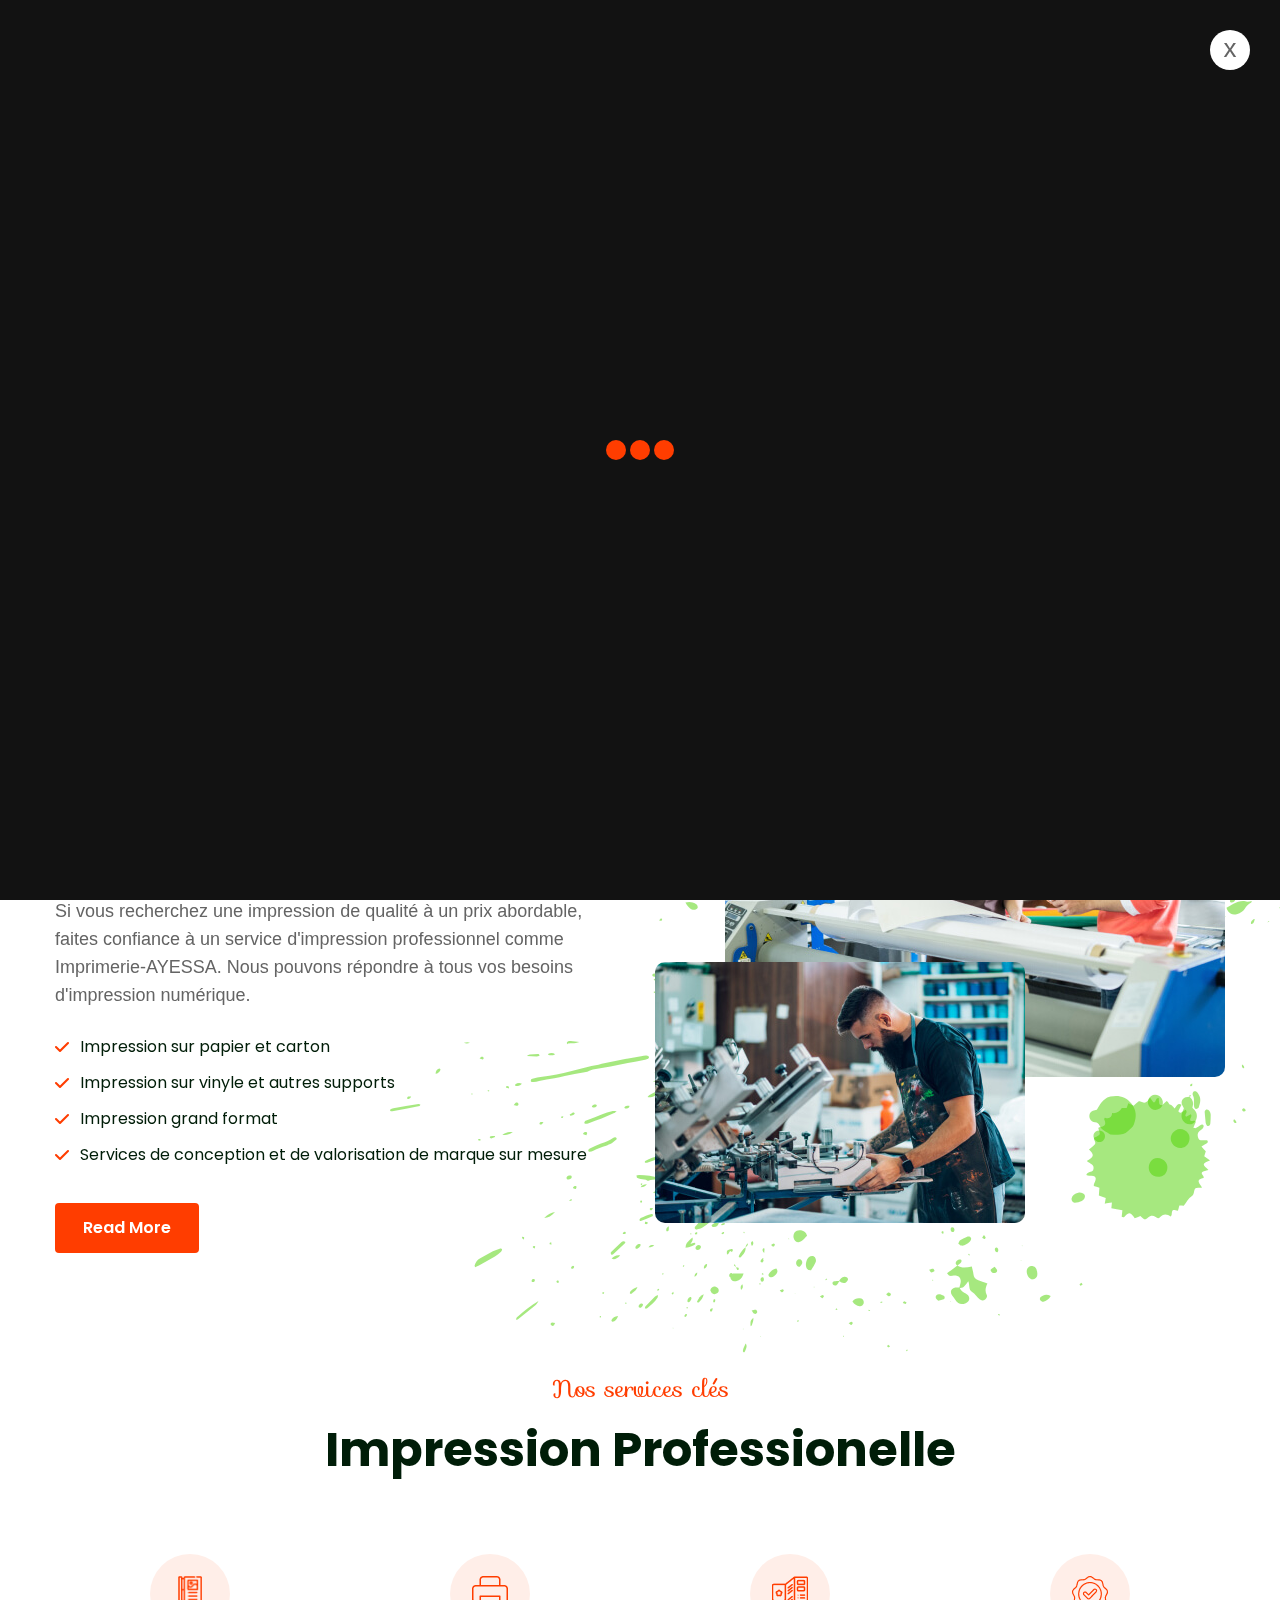
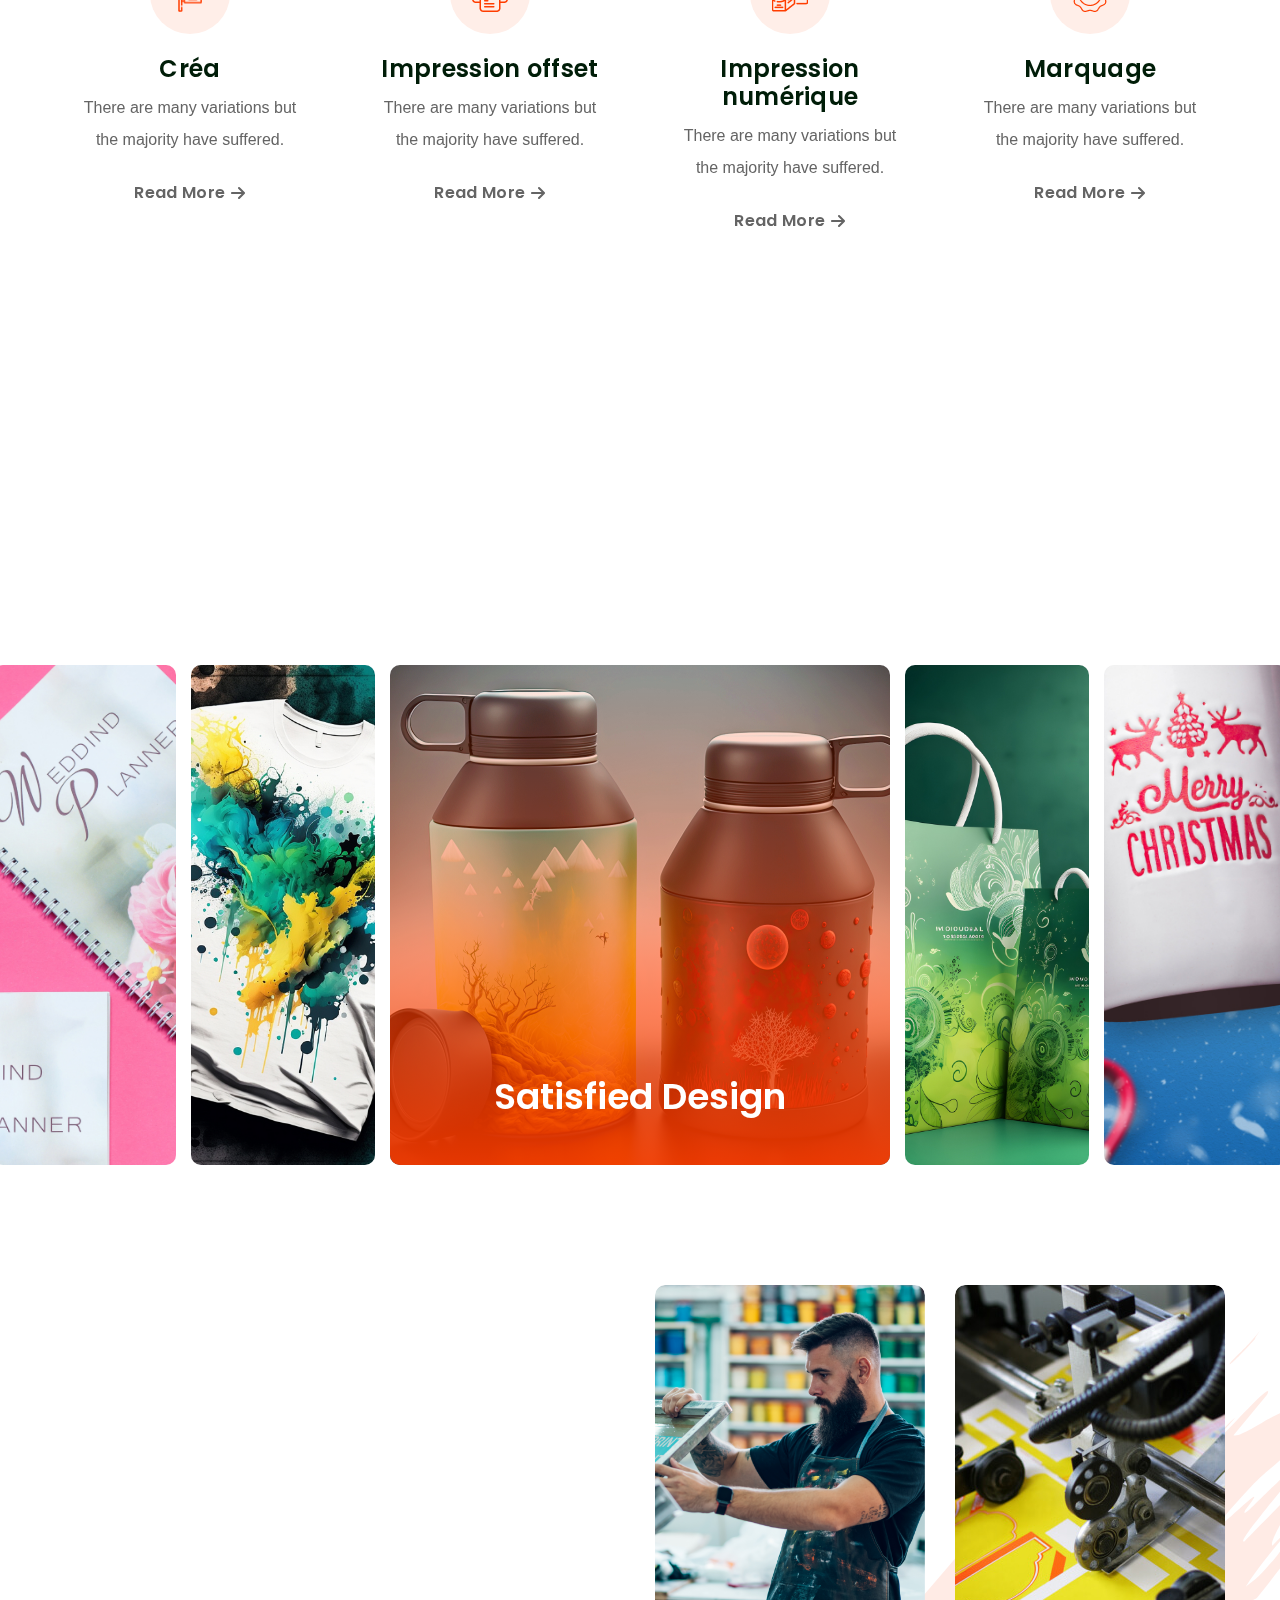
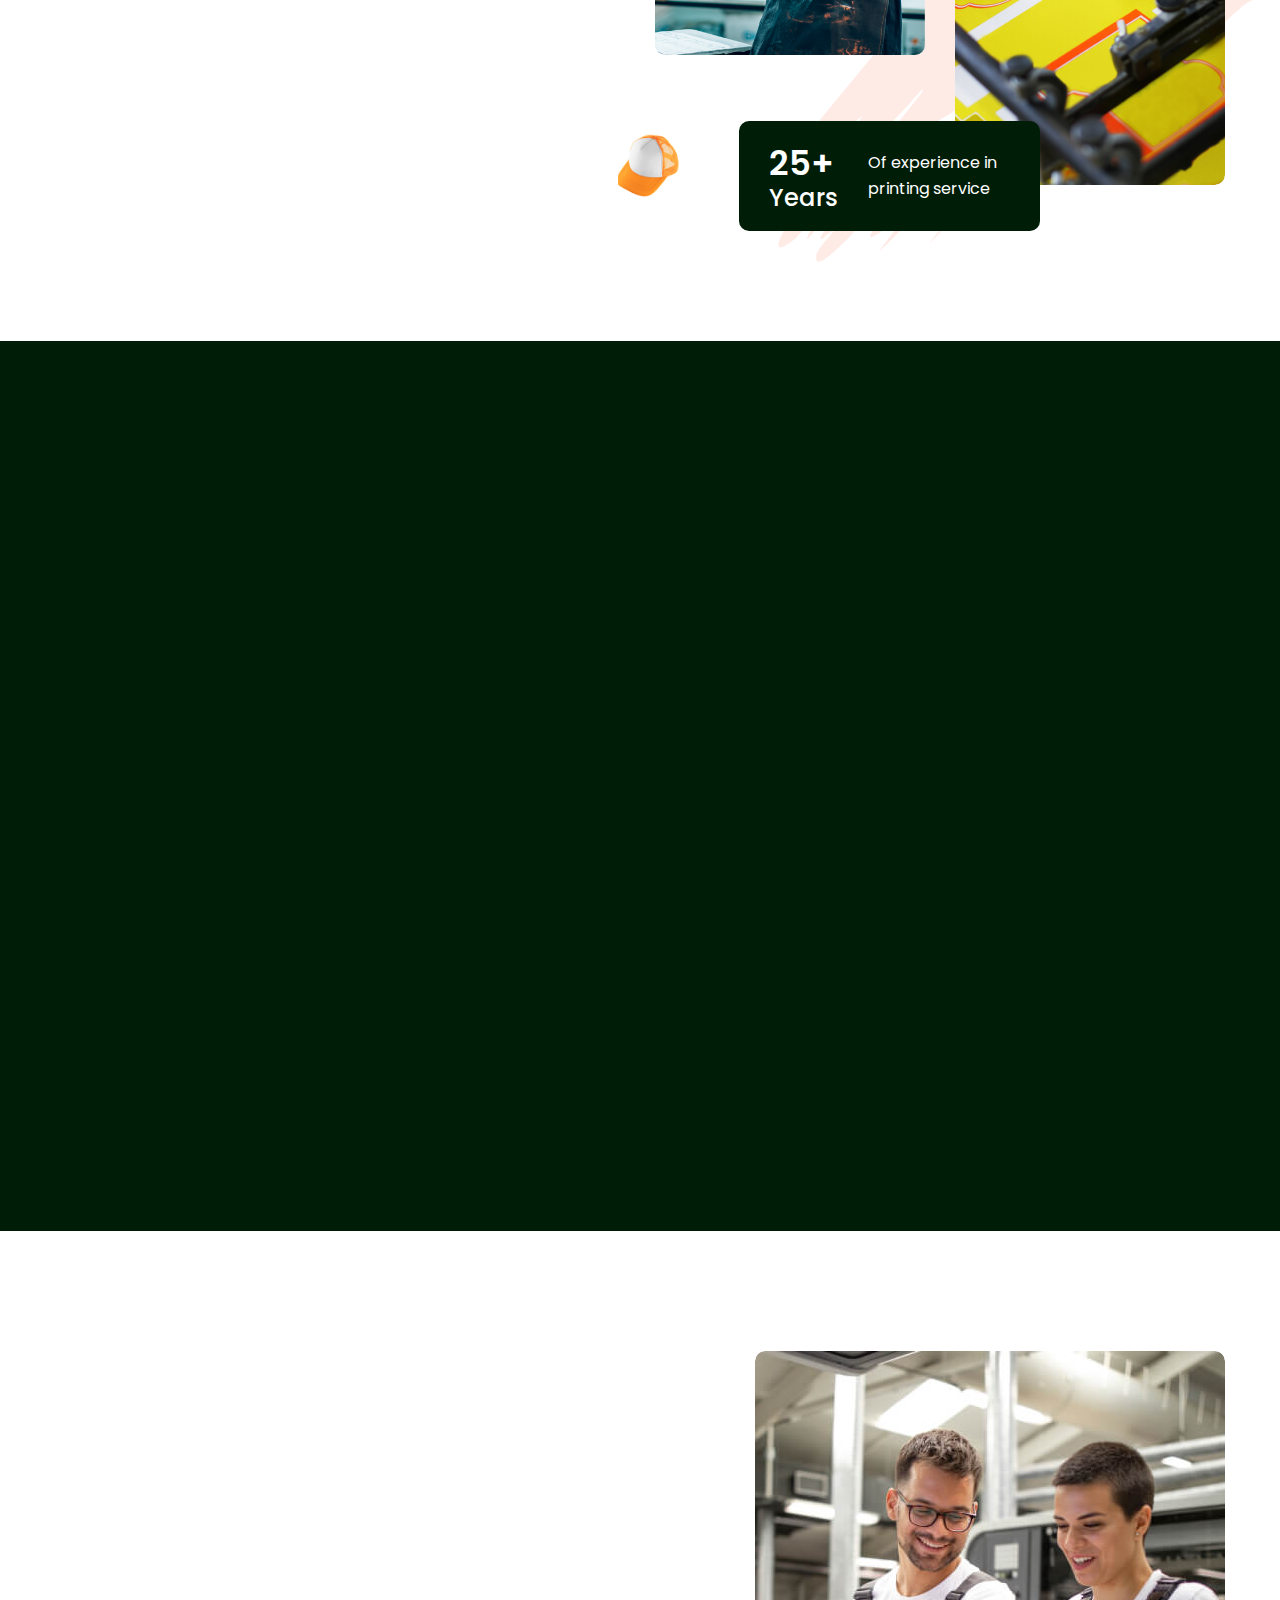
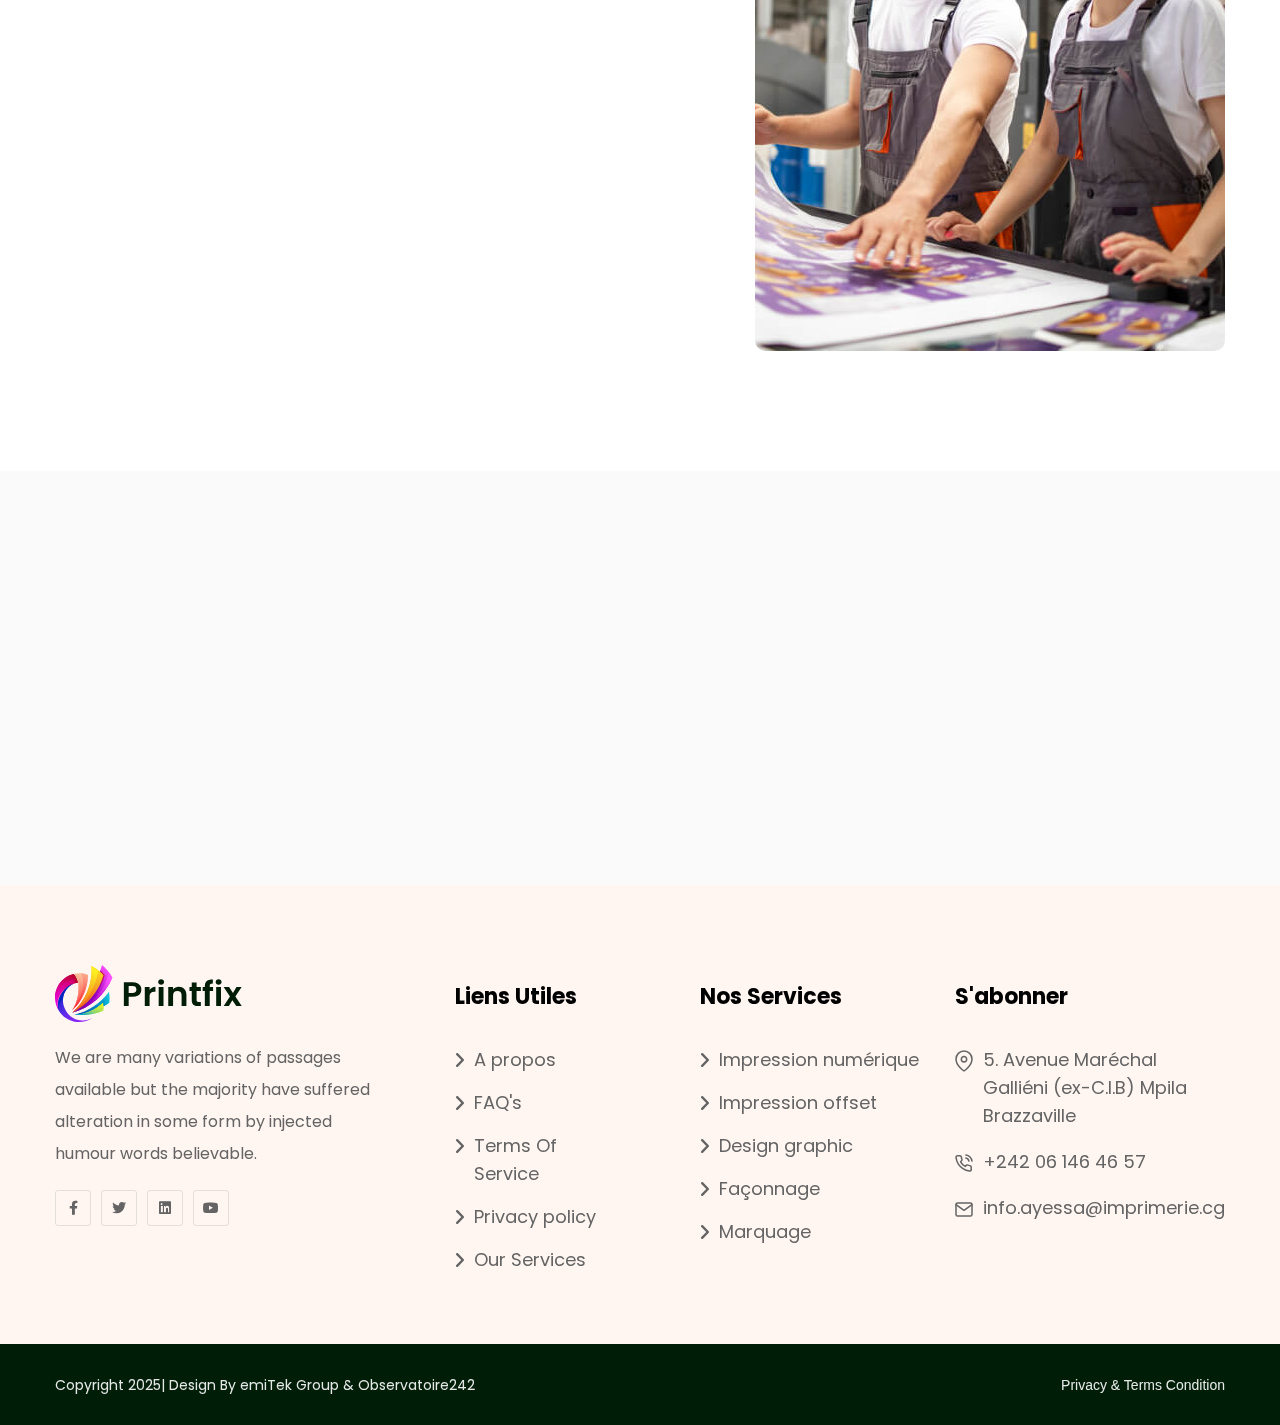
<file: about-us.html>
<!doctype html>
<html class="no-js" lang="zxx">


<head>
    <meta charset="utf-8">
    <meta http-equiv="x-ua-compatible" content="ie=edge">
    <title>Printfix - Printing Services Company HTML5 Template</title>
    <meta name="description" content="">
    <meta name="author" content="soukhinkhan">
    <meta name="viewport" content="width=device-width, initial-scale=1">
    <!-- Place favicon.ico in the root directory -->
    <link rel="shortcut icon" type="image/x-icon" href="assets/imgs/logo/favicon.svg">
    <link rel="preconnect" href="https://fonts.googleapis.com/">
    <link rel="preconnect" href="https://fonts.gstatic.com/" crossorigin>
    <link href="https://fonts.googleapis.com/css2?family=Sofia&amp;display=swap" rel="stylesheet">
    <!-- CSS here -->
    <link rel="stylesheet" href="assets/css/vendor/bootstrap.min.css">
    <link rel="stylesheet" href="assets/css/vendor/animate.min.css">
     <link rel="stylesheet" href="assets/css/plugins/swiper.min.css">
    <link rel="stylesheet" href="assets/css/vendor/magnific-popup.css">
    <link rel="stylesheet" href="assets/css/vendor/fontawesome-pro.css"> 
    <link rel="stylesheet" href="assets/css/vendor/spacing.css">
    <link rel="stylesheet" href="assets/css/vendor/custom-font.css">
    <link rel="stylesheet" href="assets/css/main.css">
</head>

<body>

<!--[if lte IE 9]>
<p class="browserupgrade">You are using an <strong>outdated</strong> browser. Please <a href="https://browsehappy.com/">upgrade your browser</a> to improve your experience and security.</p>
<![endif]-->

<!-- preloader start -->
<div id="preloader">
    <div class="preloader-close">x</div>
    <div class="sk-three-bounce">
        <div class="sk-child sk-bounce1"></div>
        <div class="sk-child sk-bounce2"></div>
        <div class="sk-child sk-bounce3"></div>
    </div>
</div>
<!-- preloader start -->

<!-- Backtotop start -->
<div class="backtotop-wrap cursor-pointer">
    <svg class="backtotop-circle svg-content" width="100%" height="100%" viewBox="-1 -1 102 102">
        <path d="M50,1 a49,49 0 0,1 0,98 a49,49 0 0,1 0,-98" />
    </svg>
</div>
<!-- Backtotop end -->

<!-- Offcanvas area start -->
<div class="fix">
    <div class="offcanvas__area">
        <div class="offcanvas__wrapper">
            <div class="offcanvas__content">
                <div class="offcanvas__top d-flex justify-content-between align-items-center">
                    <div class="offcanvas__logo">
                        <a href="index.html">
                            <img src="assets/imgs/logo/logoia.png" alt="logo not found">
                        </a>
                    </div>
                    <div class="offcanvas__close">
                        <button class="offcanvas-close-icon animation--flip">
                                <span class="offcanvas-m-lines">
                              <span class="offcanvas-m-line line--1"></span><span class="offcanvas-m-line line--2"></span><span class="offcanvas-m-line line--3"></span>
                                </span>
                        </button>
                    </div>
                </div>
                <div class="mobile-menu fix"></div>
                <div class="offcanvas__social">
                    <h3 class="offcanvas__title mb-20">S'abonner & Suivre</h3>
                    <ul>
                        <li><a href="https://www.facebook.com/"><i class="fab fa-facebook-f"></i></a></li>
                        <li><a href="https://instagram.com/"><i class="fab fa-instagram"></i></a></li>
                        <li><a href="https://youtube.com/"><i class="fab fa-youtube"></i></a></li>
                        <li><a href="https://linkedin.com/"><i class="fab fa-linkedin"></i></a></li>
                    </ul>
                </div>
                <div class="offcanvas__btn">
                    <div class="header__btn-wrap">
                        <a class="rr-btn btn-hover-white" href="shop.html">Nos Services<span><i class="fa-regular fa-angle-right"></i></span></a>
                    </div>
                </div>
            </div>
        </div>
    </div>
</div>
<div class="offcanvas__overlay"></div>
<div class="offcanvas__overlay-white"></div>
<!-- Offcanvas area start -->

<!-- Header area start -->
<header>
    <div id="header-sticky" class="header__area box-shadow-3 header-1 bg-headr-3">
        <div class="header-top-3  d-none d-md-block">
            <div class="container-fluid container-width">
                <!--div class="top-header__menu-wrapper d-flex justify-content-between align-items-center">
                    <div class="header-top-social d-flex">
                        <a href="https://www.facebook.com/"><i class="fa-brands fa-facebook-f"></i></a>
                        <a href="https://instagram.com/"><i class="fa-brands fa-instagram"></i></a>
                        <a href="https://youtube.com/"><i class="fa-brands fa-youtube"></i></a>
                        <a href="https://linkedin.com/"><i class="fa-brands fa-linkedin"></i></a>
                    </div>

                    <ul class="header-top-menu d-flex">
                        <li>Appelez-nous au<a href="tel:+242061464657">+242 06 146 46 57</a>
                        </li>
                    </ul>
                    
                </div-->
                
                <div class="top-header__menu-wrapper d-flex justify-content-between align-items-center">
                    
                    <ul class="header-top-menu d-flex">
                        <li><svg width="14" height="12" viewBox="0 0 16 14" fill="none" xmlns="http://www.w3.org/2000/svg">
                            <path d="M2.4 1H13.6C14.37 1 15 1.675 15 2.5V11.5C15 12.325 14.37 13 13.6 13H2.4C1.63 13 1 12.325 1 11.5V2.5C1 1.675 1.63 1 2.4 1Z" stroke="white" stroke-width="1.5" stroke-linecap="round" stroke-linejoin="round"/>
                            <path d="M15 2.5L8 7.75L1 2.5" stroke="white" stroke-width="1.5" stroke-linecap="round" stroke-linejoin="round"/>
                            </svg>Lun - Sam: 8h - 17h, Dimanche : FERMÉ
                        </li>

                        <li><svg width="14" height="12" viewBox="0 0 16 16" fill="none" xmlns="http://www.w3.org/2000/svg">
                            <path d="M9.67161 3.67583C10.3263 3.80331 10.9279 4.12286 11.3995 4.59359C11.8712 5.06432 12.1913 5.66481 12.319 6.3182M9.67161 1C11.0317 1.15081 12.3 1.75871 13.2683 2.72391C14.2365 3.6891 14.8472 4.95421 15 6.31151M14.3298 11.6498V13.6567C14.3305 13.843 14.2923 14.0274 14.2175 14.1981C14.1427 14.3688 14.033 14.522 13.8955 14.648C13.758 14.7739 13.5956 14.8698 13.4187 14.9295C13.2419 14.9892 13.0546 15.0113 12.8686 14.9946C10.8062 14.7709 8.8251 14.0675 7.08449 12.9409C5.46509 11.9138 4.09211 10.5434 3.06307 8.92713C1.93035 7.18196 1.22544 5.19502 1.00544 3.12728C0.988691 2.94229 1.01072 2.75585 1.07012 2.57982C1.12952 2.4038 1.22499 2.24204 1.35046 2.10486C1.47592 1.96768 1.62863 1.85808 1.79886 1.78303C1.96909 1.70798 2.15312 1.66913 2.33921 1.66896H4.34993C4.6752 1.66576 4.99053 1.78072 5.23716 1.99242C5.48379 2.20411 5.64488 2.49809 5.6904 2.81956C5.77527 3.4618 5.93266 4.0924 6.15957 4.69933C6.24974 4.93876 6.26926 5.19898 6.2158 5.44915C6.16235 5.69932 6.03816 5.92895 5.85796 6.11083L5.00676 6.9604C5.96088 8.63517 7.35021 10.0218 9.02818 10.9741L9.87939 10.1246C10.0616 9.94471 10.2917 9.82076 10.5423 9.76741C10.793 9.71405 11.0537 9.73353 11.2936 9.82354C11.9017 10.05 12.5335 10.2071 13.177 10.2918C13.5025 10.3376 13.7999 10.5013 14.0124 10.7517C14.225 11.0021 14.3379 11.3217 14.3298 11.6498Z" stroke="white" stroke-width="1.5" stroke-linecap="round" stroke-linejoin="round"/>
                            </svg><a href="tel:242061464657">+242 06 146 46 57</a>
                        </li>
                    </ul>
                    <div class="header-top-social d-flex">
                        <a href="https://www.facebook.com/"><i class="fa-brands fa-facebook-f"></i></a>
                        <a href="https://instagram.com/"><i class="fa-brands fa-instagram"></i></a>
                        <a href="https://youtube.com/"><i class="fa-brands fa-youtube"></i></a>
                        <a href="https://linkedin.com/"><i class="fa-brands fa-linkedin"></i></a>
                    </div>
                    
                </div>
            </div>
        </div>
        <div class="container-fluid home3-container-width">
            <div class="mega__menu-wrapper p-relative">
                <div class="header__main">
                    <div class="header__left">
                        <div class="header__logo header__logo-3">
                            <div class="">
                                <div class="sidebar__toggle">
                                    <div class="logo logo-3">
                                        <img src="assets/imgs/logo/logoia.png" style="width: 77px; height: 90px; margin-bottom: 8px;" alt="logo not found">
                                    </div>
                                </div>
                            </div>
                            
                        </div>
                    </div>
                    <div class="header__middle">
                        <div class="mean__menu-wrapper d-none d-lg-block">
                            <div class="main-menu">
                                <nav id="mobile-menu" class="mobile-menu">
                                    <ul>
                                        <li class="active">
                                            <a href="index.html">Acceuil</a>
                                        </li>
                                        <li>
                                            <a href="about-us.html">A propos</a>
                                        </li>
                                        <li class="">
                                            <a href="service.html">Services</a>
                                        </li>
                                        <li class="">
                                            <a href="portfolio.html">Portfolio</a>
                                        </li>
                                        
                                        <li>
                                            <a href="contact.html">Contact</a>
                                        </li>
                                    </ul>
                                </nav>
                            </div>
                        </div>
                    </div>
                    <div class="header__right">
                        <div class="header__action d-flex align-items-center">
                            
                            <div class="header__message d-flex align-items-center">
                                <h6><a href="https://wa.me/237653215403?text=Bonjour%20je%20viens%20de%20votre%20site%20pour%20prendre%20des%20renseignements">Discutons</a></h6>
                                <a class="circle-message" href="https://wa.me/237653215403?text=Bonjour%20je%20viens%20de%20votre%20site%20pour%20prendre%20des%20renseignements"><svg width="27" height="24" viewBox="0 0 27 24" fill="none" xmlns="http://www.w3.org/2000/svg">
                                    <path d="M25.3152 18.0662C27.9243 14.3639 27.5255 9.29168 23.9618 5.98763C22.3335 4.47803 20.2577 3.53824 18.0154 3.27579C18.0015 3.2584 17.9872 3.24117 17.9715 3.22469C16.0208 1.17536 13.2183 0 10.2826 0C4.69594 0 0 4.20976 0 9.6C0 11.4899 0.580447 13.3015 1.68307 14.8662L0.142752 19.7572C0.0459316 20.0646 0.14117 20.4006 0.384223 20.6095C0.627697 20.8188 0.971156 20.859 1.25492 20.7131L5.93916 18.3042C6.90114 18.7231 7.92123 18.998 8.9776 19.123C11.0154 21.2903 13.833 22.4 16.7157 22.4C18.2142 22.4 19.7073 22.0911 21.0589 21.5041L25.7434 23.9131C25.8568 23.9715 25.9796 24 26.1017 24C26.6355 24 27.0182 23.4739 26.8556 22.9572L25.3152 18.0662ZM6.25841 16.6945C6.03687 16.5881 5.77916 16.5916 5.56058 16.704L2.22423 18.4197L3.31372 14.9602C3.39303 14.7083 3.34426 14.4331 3.18331 14.2249C2.13569 12.8686 1.58193 11.2694 1.58193 9.6C1.58193 5.1888 5.48501 1.6 10.2826 1.6C12.2145 1.6 14.0744 2.19195 15.5831 3.25792C10.5023 3.77461 6.43317 7.78816 6.43317 12.8C6.43317 14.3588 6.82826 15.8595 7.57313 17.2041C7.12214 17.0682 6.68292 16.8983 6.25841 16.6945ZM21.4377 19.9039C21.2223 19.7932 20.9644 19.7865 20.7399 19.8945C19.5067 20.4869 18.1152 20.8 16.7157 20.8C11.9182 20.8 8.0151 17.2112 8.0151 12.8C8.0151 8.3888 11.9182 4.8 16.7157 4.8C21.5133 4.8 25.4164 8.3888 25.4164 12.8C25.4164 14.4694 24.8626 16.0686 23.8149 17.4248C23.6541 17.6331 23.6053 17.9083 23.6845 18.1602L24.774 21.6197L21.4377 19.9039Z" fill="white"/>
                                    <path d="M13.499 13.6C13.9359 13.6 14.29 13.2418 14.29 12.8C14.29 12.3582 13.9359 12 13.499 12C13.0622 12 12.708 12.3582 12.708 12.8C12.708 13.2418 13.0622 13.6 13.499 13.6Z" fill="white"/>
                                    <path d="M16.6621 13.6C17.099 13.6 17.4531 13.2418 17.4531 12.8C17.4531 12.3582 17.099 12 16.6621 12C16.2252 12 15.8711 12.3582 15.8711 12.8C15.8711 13.2418 16.2252 13.6 16.6621 13.6Z" fill="white"/>
                                    <path d="M19.8271 13.6C20.264 13.6 20.6182 13.2418 20.6182 12.8C20.6182 12.3582 20.264 12 19.8271 12C19.3903 12 19.0361 12.3582 19.0361 12.8C19.0361 13.2418 19.3903 13.6 19.8271 13.6Z" fill="white"/>
                                    </svg>
                                </a>
                            </div>
                        </div>
                    </div>
                </div>
            </div>
        </div>
    </div>
</header>
<!-- Header area end -->
<div id="popup-search-box">
    <div class="box-inner-wrap d-flex align-items-center">
        <form id="form" action="#" method="get" role="search">
            <input id="popup-search" type="text" name="s" placeholder="Type keywords here...">
        </form>
        <div class="search-close"><i class="fa-sharp fa-regular fa-xmark"></i></div>
    </div>
</div>
<!-- Header area end -->

<!-- Body main wrapper start -->
<main>

    <div class="breadcrumb__area breadcrumb-space overflow-hidden banner-home-bg ">
        <div class="banner-home__middel-shape inner-top-shape"></div>
        <div class="container">
            <div class="banner-all-shape-wrapper">
                <div class="banner-home__banner-shape-1 first-shape">
                    <img class="upDown-top" src="assets/imgs/banner-1/banner-shape-1.svg" alt="img not found">
                </div>
                <div class="banner-home__banner-shape-2 second-shape">
                    <img class="upDown-bottom" src="assets/imgs/banner-1/banner-shape-2.svg" alt="img not found">
                </div>
                <div class="right-shape">
                    <img class="zooming" src="assets/imgs/inner-img/inner-right-shape.svg" alt="img not found">
                </div>
            </div>
            <div class="row align-items-center justify-content-between">
                <div class="col-12">
                    <div class="breadcrumb__content text-center">
                        <div class="breadcrumb__title-wrapper mb-15 mb-sm-10 mb-xs-5">
                            <h1 class="breadcrumb__title color-white wow fadeIn animated" data-wow-delay=".1s">A propos</h1>
                        </div>
                        <div class="breadcrumb__menu wow fadeIn animated" data-wow-delay=".5s">
                            <nav>
                                <ul>
                                    <li><span><a href="index.html">Accueil</a></span></li>
                                    <li class="active"><span>A propos</span></li>
                                </ul>
                            </nav>
                        </div>
                    </div>
                </div>
            </div>
        </div>
    </div>

    <!--latest about start-->
    <section class="latest-about2__area section-space overflow-hidden">
        <div class="container p-relative z-index-1">
            <div class="latest-about2__all-shape">
                <div class="latest-about2__all-shape-bg-shape">
                    <img class="upDown-bottom" src="assets/imgs/latest-about/home-2/about2-bg-shape.svg" alt="img not found">
                </div>
                <div class="latest-about2__all-shape-circle-shape">
                    <img class="zooming" src="assets/imgs/latest-about/home-2/about2-circle-img1.svg" alt="img not found">
                </div>
            </div>
            <div class="row">
                <div class="col-xl-6 col-lg-6">
                    <div class="latest-about2__content">
                        <h6 class="latest-about2__content-subtitle">A propos de nous</h6>
                        <h2 class="latest-about2__content-title">Rendu professionnel assuré</h2>
                        <div class="latest-about2__content-description">
                            <p>Si vous recherchez une impression de qualité à un prix abordable, faites confiance à un service d'impression professionnel comme Imprimerie-AYESSA. Nous pouvons répondre à tous vos besoins d'impression numérique.</p>
                        </div>
                        <div class="latest-about2__content-text">
                            <ul>
                                <li><i class="fa-solid fa-check"></i>Impression sur papier et carton</li>
                                <li><i class="fa-solid fa-check"></i>Impression sur vinyle et autres supports</li>
                                <li><i class="fa-solid fa-check"></i>Impression grand format</li>
                                <li><i class="fa-solid fa-check"></i>Services de conception et de valorisation de marque sur mesure</li>
                            </ul>                            
                        </div>
                        <div class="latest-about2__content-btn">
                            <a href="service.html" class="rr-btn">Read More</a>
                        </div>
                    </div>
                </div>
                <div class="col-xl-6 col-lg-6">
                    <div class="latest-about2__media">
                        <div class="latest-about2__media-img1">
                            <img src="assets/imgs/latest-about/home-2/feature2-media-img1.jpg" class="img-fluid" alt="img not found">
                        </div>
                        <div class="latest-about2__media-img2">
                            <img src="assets/imgs/latest-about/home-2/feature2-media-img2.jpg" class="img-fluid" alt="img not found">
                        </div>
                    </div>
                </div>
            </div>
        </div>
    </section>
    <!--latest about end-->

    <!-- latest-service2__area start -->
    <section class="latest-service2__area">
        <div class="container">
            <div class="row">
                <div class="col-12">
                    <div class="latest-service2__title-wrapper text-center mb-40">
                        <h6 class="latest-service2__title-wrapper-subtitle">Nos services clés</h6>
                        <h2 class="latest-service2__title-wrapper-title">Impression Professionelle </h2>
                    </div>
                </div>
            </div>
            <div class="row mb-minus-30">
                <div class="col-xl-3 col-lg-4 col-md-6">
                    <div class="latest-service2__item text-center mb-30">
                        <div class="latest-service2__item-icon mt-30">
                            <img src="assets/imgs/service/service2/service2-card-img-1.png" alt="img not found">
                        </div>
                        <div class="latest-service2__item-text">
                            <a href="service-details.html"><h4>Créa</h4></a>
                            <p>There are many variations but the majority have suffered.</p>
                            <a href="service-details.html" class="readmore d-flex align-items-center justify-content-center">Read More <i class="fa-solid fa-arrow-right"></i></a>
                        </div>
                    </div>
                </div>
                <div class="col-xl-3 col-lg-4 col-md-6">
                    <div class="latest-service2__item text-center mb-30">
                        <div class="latest-service2__item-icon-img mt-30">
                            <img src="assets/imgs/service/service2/service2-card-img-2.png" alt="img not found">
                        </div>
                        <div class="latest-service2__item-text">
                            <a href="service-details.html"><h4>Impression offset</h4></a>
                            <p>There are many variations but the majority have suffered.</p>
                            <a href="service-details.html" class="readmore d-flex align-items-center justify-content-center">Read More <i class="fa-solid fa-arrow-right"></i></a>
                        </div>
                    </div>
                </div>
                <div class="col-xl-3 col-lg-4 col-md-6">
                    <div class="latest-service2__item text-center mb-30">
                        <div class="latest-service2__item-icon-img mt-30">
                            <img src="assets/imgs/service/service2/service2-card-img-3.png" alt="img not found">
                        </div>
                        <div class="latest-service2__item-text">
                            <a href="service-details.html"><h4>Impression numérique</h4></a>
                            <p>There are many variations but the majority have suffered.</p>
                            <a href="service-details.html" class="readmore d-flex align-items-center justify-content-center">Read More <i class="fa-solid fa-arrow-right"></i></a>
                        </div>
                    </div>
                </div>
                <div class="col-xl-3 col-lg-4 col-md-6">
                    <div class="latest-service2__item text-center mb-30">
                        <div class="latest-service2__item-icon-img mt-30">
                            <img src="assets/imgs/service/service2/service2-card-img-4.jpg" alt="img not found">
                        </div>
                        <div class="latest-service2__item-text">
                            <a href="service-details.html"><h4>Marquage</h4></a>
                            <p>There are many variations but the majority have suffered.</p>
                            <a href="service-details.html" class="readmore d-flex align-items-center justify-content-center">Read More <i class="fa-solid fa-arrow-right"></i></a>
                        </div>
                    </div>
                </div>
            </div>
        </div>
    </section>
    <!-- latest-service2__area end -->

    <!-- latest-testimonial area start -->
    <section class="project-area pt-120 overflow-hidden latest-project-bg">
        <div class="container">
            <div class="row align-items-center">
                <div class="col-xl-7 col-lg-6">
                    <div class="project__title">
                        <h6 class="subtitle wow fadeInLeft animated" data-wow-delay=".2s">Nos réalisations</h6>
                        <h2 class="title wow fadeInLeft animated" data-wow-delay=".4s">Créez des impressions remarquables pour votre entreprise</h2>
                    </div>
                </div>
                <div class="col-xl-5 col-lg-6">
                     <div class="right-button text-xl-end text-lg-end text-md-end mb-lg-30 mb-md-30 mb-xs-30 mb-sm-30">
                        <a href="#" class="rr-btn wow fadeInLeft animated" data-wow-delay=".6s">View All Portfolio</a>
                     </div>
                </div>
            </div>
        </div>
        <div class="container-fluid">
            <div class="project-row-custom">
                <div class="col-custom p-relative">
                   <div class="project-item p-relative item1">
                      <div class="project-thumb">
                         <img src="assets/imgs/projact/projact-img1.jpg" alt="img">
                         <h3 class="project-title"><a href="portfolio-details.html">T-Shirt Design</a></h3>
                      </div>
                   </div>
                </div>
                <div class="col-custom p-relative">
                   <div class="project-item p-relative item2">
                      <div class="project-thumb">
                          <img src="assets/imgs/projact/projact-img2.jpg" alt="img">
                          <h3 class="project-title"><a href="portfolio-details.html">Custom Design</a></h3>
                      </div>
                   </div>
                </div>
                <div class="col-custom p-relative active">
                   <div class="project-item p-relative item3">
                      <div class="project-thumb">
                          <img src="assets/imgs/projact/projact-img3.jpg" alt="img">
                          <h3 class="project-title"><a href="portfolio-details.html">Satisfied Design</a></h3>
                      </div>
                   </div>
                </div>
                <div class="col-custom p-relative">
                   <div class="project-item p-relative item4">
                      <div class="project-thumb">
                          <img src="assets/imgs/projact/projact-img4.jpg" alt="img">
                          <h3 class="project-title"><a href="portfolio-details.html">Promo Design</a></h3>
                      </div>
                   </div>
                </div>
                <div class="col-custom p-relative">
                   <div class="project-item p-relative item5">
                      <div class="project-thumb">
                          <img src="assets/imgs/projact/projact-img5.jpg" alt="img">
                          <h3 class="project-title"><a href="portfolio-details.html">Cups Design</a></h3>
                      </div>
                   </div>
                </div>
             </div>
        </div>
     </section>
    <!-- latest-testimonial area end -->

    <!--latest Choose Us start-->
    <section class="latest-Choose-us__area section-space overflow-hidden latest-Choose-bg">
        <div class="container p-relative z-index-1">
            <div class="latest-Choose-us__all-shape">
                <div class="latest-Choose-us__bg-shape">
                    <img class="upDown img-fluid" src="assets/imgs/choose-us/bg-shape.svg" alt="img not found">
                </div>
                <div class="latest-Choose-us__bag-shape">
                    <img class="zooming img-fluid" src="assets/imgs/choose-us/bag-shape.png" alt="img not found">
                </div>
                <div class="latest-Choose-us__cap-shape">
                    <img class="upDown-top img-fluid" src="assets/imgs/choose-us/cap-shape.png" alt="img not found">
                </div>
            </div>
            <div class="latest-Choose-us__media-experience-box d-flex" data-parallax='{"y": -160, "smoothness": 15}'>
                <div class="title">
                    <h3><span class="count">25</span>+</h3>
                    <h4>Years</h4>
                </div>
                <div class="description">
                    <p>Of experience in printing service</p>
                </div>
            </div>
            <div class="row">
                <div class="col-xl-6 col-lg-6 col-md-7">
                    <div class="latest-Choose-us__content mb-40">
                        <h6 class="subtitle wow fadeInLeft animated" data-wow-delay=".3s">Nos atouts</h6>
                        <h2 class="title wow fadeInLeft animated" data-wow-delay=".4s">Pourquoi choisir notre Imprimerie-AYESSA?</h2>
                        <p class="wow fadeInLeft animated" data-wow-delay=".2s">There are many variations of passages orem psum available but the majority have suffered alteration in some form by injected humour or randomised words which don't look even.</p>

                        <div class="latest-Choose-us__content-text d-flex">
                            <div class="latest-Choose-us__content-text-box wow fadeInLeft animated" data-wow-delay=".2s">
                                <ul>
                                    <li><i class="fa-solid fa-circle-check"></i>Printed in full-color</li>
                                    <li><i class="fa-solid fa-circle-check"></i>Variety of paper sizes</li>
                                    <li><i class="fa-solid fa-circle-check"></i>Double-sided</li>
                                    <li><i class="fa-solid fa-circle-check"></i>Optional finishing</li>
                                    <li><i class="fa-solid fa-circle-check"></i>Professional Designs</li>
                                    <li><i class="fa-solid fa-circle-check"></i>Quality Assurance By Expertise</li>
                                </ul>
                            </div>
                        </div>
                        <div class="latest-Choose-us__content-btn wow fadeInLeft animated" data-wow-delay=".4s">
                            <a href="about-us.html" class="rr-btn">Read More</a>
                        </div>
                    </div>
                </div>
                <div class="col-xl-6 col-lg-6 col-md-5">
                    <div class="latest-Choose-us__media d-flex flex-row">
                        <div class="latest-Choose-us__media-img1">
                            <img src="assets/imgs/choose-us/chooes-us-img1.jpg" alt="image not found" class="img-fluid">
                        </div>
                        <div class="latest-Choose-us__media-img2">
                            <img src="assets/imgs/choose-us/chooes-us-img2.jpg" alt="image not found" class="img-fluid">
                        </div>
                    </div>
                </div>
            </div>
        </div>
    </section>
    <!--latest Choose Us end-->

    <!-- latest-team area start -->
    <section class="latest-team__area overflow-hidden section-space latest-team-bg">
        <div class="container">
            <div class="team-top heading-space">
                <div class="latest-team__title-wrapper">
                    <h6 class="subtitle wow fadeInLeft animated" data-wow-delay=".2s">Notre équipe</h6>
                    <h2 class="title wow fadeInLeft animated" data-wow-delay=".4s">Découvrez notre équipe</h2>
                </div>
                <div class="latest-team__button-right  wow fadeInRight animated" data-wow-delay=".3s">
                    <button class="small-btn  right-icon team__slider-button-prev">
                        <svg width="10" height="18" viewBox="0 0 10 18" fill="none" xmlns="http://www.w3.org/2000/svg">
                            <path d="M9 17L1 9L9 1" stroke="#001D08" stroke-width="2" stroke-linecap="round" stroke-linejoin="round"/>
                        </svg>
                    </button>
                    <button class="small-btn team__slider-button-next">
                        <svg width="10" height="18" viewBox="0 0 10 18" fill="none" xmlns="http://www.w3.org/2000/svg">
                            <path d="M1 17L9 9L1 1" stroke="#001D08" stroke-width="2" stroke-linecap="round" stroke-linejoin="round"/>
                        </svg>
                    </button>
                </div>
            </div>

            <div class="row p-relative">
                <div class="col-12">
                    <div class="latest-team__item margin-minus-400 mb-30">
                        <div class="swiper card-slide">
                            <div class="swiper-wrapper">
                                <div class="swiper-slide latest-team__item-slide wow fadeInLeft animated" data-wow-delay=".4s">
                                    <div class="latest-team__item-media">
                                        <div class="latest-team__item-media-social d-flex">
                                            <a href="facebook.html" class="rr-btn"><i class="fa-brands fa-facebook-f"></i></a>
                                            <a href="twitter.html" class="rr-btn"><i class="fa-brands fa-twitter"></i></a>
                                            <a href="instagram.html" class="rr-btn"><i class="fa-brands fa-instagram"></i></a>
                                        </div>
                                        <div class="latest-team__item-media-img-title ">
                                            <h5>Designer</h5>
                                            <a href="team-details.html"><h4>Arron Rodri</h4></a>
                                        </div>
                                      <div class="latest-item_thumb">
                                        <a href="team-details.html">
                                            <img src="assets/imgs/latest-team/letest-team-img1.jpg" alt="images not found" class="img-fluid">
                                        </a>
                                      </div>
                                    </div>
                                </div>

                                <div class="swiper-slide latest-team__item-slide wow fadeInLeft animated" data-wow-delay=".8s">
                                    <div class="latest-team__item-media">
                                        <div class="latest-team__item-media-social d-flex">
                                            <a href="facebook.html" class="rr-btn"><i class="fa-brands fa-facebook-f"></i></a>
                                            <a href="twitter.html" class="rr-btn"><i class="fa-brands fa-twitter"></i></a>
                                            <a href="instagram.html" class="rr-btn"><i class="fa-brands fa-instagram"></i></a>
                                        </div>
                                        <div class="latest-team__item-media-img-title ">
                                            <h5>Operator</h5>
                                            <a href="team-details.html"><h4>Stifen Simons</h4></a>
                                        </div>
                                        <div class="latest-item_thumb">
                                            <a href="team-details.html">
                                                <img src="assets/imgs/latest-team/letest-team-img2.jpg" alt="images not found" class="img-fluid">
                                            </a>
                                          </div>
                                    </div>
                                </div>

                                <div class="swiper-slide latest-team__item-slide wow fadeInLeft animated" data-wow-delay="1.2s">
                                    <div class="latest-team__item-media">
                                        <div class="latest-team__item-media-social d-flex">
                                            <a href="facebook.html" class="rr-btn"><i class="fa-brands fa-facebook-f"></i></a>
                                            <a href="twitter.html" class="rr-btn"><i class="fa-brands fa-twitter"></i></a>
                                            <a href="instagram.html" class="rr-btn"><i class="fa-brands fa-instagram"></i></a>
                                        </div>
                                        <div class="latest-team__item-media-img-title ">
                                            <h5>Senior Desinger</h5>
                                            <a href="team-details.html"><h4>Josephine Ava</h4></a>
                                        </div>
                                        <div class="latest-item_thumb">
                                            <a href="team-details.html">
                                                <img src="assets/imgs/latest-team/letest-team-img3.jpg" alt="images not found" class="img-fluid">
                                            </a>
                                          </div>
                                    </div>
                                </div>

                                <div class="swiper-slide latest-team__item-slide wow fadeInLeft animated" data-wow-delay="1.6s">
                                    <div class="latest-team__item-media">
                                        <div class="latest-team__item-media-social d-flex">
                                            <a href="facebook.html" class="rr-btn"><i class="fa-brands fa-facebook-f"></i></a>
                                            <a href="twitter.html" class="rr-btn"><i class="fa-brands fa-twitter"></i></a>
                                            <a href="instagram.html" class="rr-btn"><i class="fa-brands fa-instagram"></i></a>
                                        </div>
                                        <div class="latest-team__item-media-img-title ">
                                            <h5>Designer</h5>
                                            <a href="team-details.html"><h4>William Mark</h4></a>
                                        </div>
                                        <div class="latest-item_thumb">
                                            <a href="team-details.html">
                                                <img src="assets/imgs/latest-team/letest-team-img4.jpg" alt="images not found" class="img-fluid">
                                            </a>
                                          </div>
                                    </div>
                                </div>

                                <div class="swiper-slide latest-team__item-slide">
                                    <div class="latest-team__item-media">
                                        <div class="latest-team__item-media-social d-flex">
                                            <a href="facebook.html" class="rr-btn"><i class="fa-brands fa-facebook-f"></i></a>
                                            <a href="twitter.html" class="rr-btn"><i class="fa-brands fa-twitter"></i></a>
                                            <a href="instagram.html" class="rr-btn"><i class="fa-brands fa-instagram"></i></a>
                                        </div>
                                        <div class="latest-team__item-media-img-title ">
                                            <h5>Operator</h5>
                                            <a href="team-details.html"><h4>Stifen Simons</h4></a>
                                        </div>
                                        <div class="latest-item_thumb">
                                            <a href="team-details.html">
                                                <img src="assets/imgs/latest-team/letest-team-img2.jpg" alt="images not found" class="img-fluid">
                                            </a>
                                          </div>
                                    </div>
                                </div>
                            </div>
                        </div>
                    </div>
                </div>
            </div>
        </div>
    </section>
    <!-- latest-team area end -->

    <!-- Faq area start -->
    <section class="question__area overflow-hidden section-space question-bg">
        <div id="primary" class="content-area">
            <div class="container p-relative">
                <div class="row align-items-center">
                    <div class="col-xl-7 col-lg-6 col-md-6">
                        <div class="faq">
                            <div id="faq" class="accordion">
                                <h6 class="subtitle wow fadeInLeft animated" data-wow-delay=".1s">Avez-vous des questions</h6>
                                <h2 class="title mb-40 wow fadeInLeft animated" data-wow-delay=".2s">Questions fréquemment posées</h2>

                                <div class="card wow fadeInLeft animated" data-wow-delay=".2s">
                                    <div class="card-header">
                                        <button class="card-link" data-bs-toggle="collapse" data-bs-target="#faq-1">
                                            Appropriate For Your Specific Business
                                        </button>
                                    </div>
                                    <div id="faq-1" class="collapse" data-bs-parent="#faq">
                                        <div class="card-body">
                                            <p>The other hand we denounce with righteou indg ation and dislike men who are so beguiled and demorali ed by the of pleasure of the moment. Dislike men who are so beguiled demoraliz worlds.</p>
                                        </div>
                                    </div>
                                </div>
                                <div class="card wow fadeInLeft animated" data-wow-delay=".3s">
                                    <div class="card-header">
                                        <button class="card-link" data-bs-toggle="collapse" data-bs-target="#faq-2">
                                            Design & Development Troubleshooting
                                        </button>
                                    </div>
                                    <div id="faq-2" class="collapse" data-bs-parent="#faq">
                                        <div class="card-body">
                                            <p>The other hand we denounce with righteou indg ation and dislike men who are so beguiled and demorali ed by the of pleasure of the moment. Dislike men who are so beguiled demoraliz worlds.</p>
                                        </div>
                                    </div>
                                </div>
                                <div class="card wow fadeInLeft animated" data-wow-delay=".4s">
                                    <div class="card-header">
                                        <button class="card-link" data-bs-toggle="collapse" data-bs-target="#faq-3">
                                            Online Support & Action
                                        </button>
                                    </div>
                                    <div id="faq-3" class="collapse" data-bs-parent="#faq">
                                        <div class="card-body">
                                            <p>The other hand we denounce with righteou indg ation and dislike men who are so beguiled and demorali ed by the of pleasure of the moment. Dislike men who are so beguiled demoraliz worlds.</p>
                                        </div>
                                    </div>
                                </div>
                            </div>
                        </div>
                    </div>
                    <div class="col-xl-5 col-lg-6 col-md-6">
                        <div class="media">
                            <img data-parallax='{"scale": 1.3, "smoothness": 15}' src="assets/imgs/faq/faq.jpg" alt="img not found">
                        </div>
                    </div>
                </div>
            </div>
        </div>
    </section>
    <!-- Faq area end -->

    <!-- latest-newsletter area start -->
    <section class="latest-newsletter__area pt-80 pb-80 overflow-hidden latest-newsletter-bg">
        <div class="container p-relative">
            <div class="row">
                <div class="col-xl-12">
                    <div class="latest-newsletter__content text-center">
                        <h2 class="title wow fadeInLeft animated" data-wow-delay=".4s">Inscrivez-vous à notre newsletter</h2>
                        <p class="title wow fadeInLeft animated" data-wow-delay=".1s">Pour des impressions de haute qualité qui valoriseront votre image et dureront, faites appel à nos services d'impression professionnels. Notre équipement de pointe et notre expertise sont la garantie de votre satisfaction.</p>
                        <div class="search custom-search d-flex wow fadeInRight animated" data-wow-delay=".4s">
                            <input type="email" placeholder="Votre adresse email">
                            <button type="submit" class="rr-btn">Abonnez-vous maintenant</button>
                        </div>
                    </div>
                </div>
            </div>
        </div>
    </section>
    <!-- latest-newsletter area end -->
    
</main>



<!-- Footer area start -->
<footer>
    <section class="footer__area-common background overflow-hidden position-relative z-1">
        <div class="container">
            <div class="row mb-minus-40 footer-wrap">
                <div class="col-lg-4">
                    <div class="footer__widget footer__widget-item-1">
                    <div class="footer__logo mb-20">
                        <a href="index-3.html">
                            <img src="assets/imgs/footer/logo.svg" alt="logo not found">
                        </a>
                    </div>
                    <div class="footer__content">
                        <p>We are many variations of passages available but the majority have suffered alteration in some form by injected humour words believable.</p>
                    </div>

                    <div class="footer__social mt-20">
                        <a href="https://www.facebook.com/"><i class="fab fa-facebook-f"></i></a>
                        <a href="https://twitter.com/"><i class="fab fa-twitter"></i></a>
                        <a href="https://www.linkedin.com/"><i class="fa-brands fa-linkedin"></i></a>
                        <a href="https://youtube.com/"><i class="fa-brands fa-youtube"></i></a>
                    </div>
                </div>
                </div>

                <div class="col-lg-2 col-md-3 col-sm-6">
                    <div class="footer__widget footer__widget-item-2">
                    <div class="footer__widget-title">
                        <h4>Liens utiles</h4>
                    </div>
                    <div class="footer__link">
                        <ul>
                            <li><a href="about-us.html"><i class="fa-solid fa-angle-right"></i>A propos </a></li>
                                <li><a href="faq.html"><i class="fa-solid fa-angle-right"></i>FAQ's</a></li>
                                <li><a href="service-details.html"><i class="fa-solid fa-angle-right"></i>Terms Of Service</a></li>
                                <li><a href="service.html"><i class="fa-solid fa-angle-right"></i>Privacy policy</a></li>
                                <li><a href="service.html"><i class="fa-solid fa-angle-right"></i>Our Services</a></li>
                        </ul>
                    </div>
                </div>
                </div>

                <div class="col-lg-3 col-md-3 col-sm-6">
                    <div class="footer__widget footer__widget-item-3">
                    <div class="footer__widget-title">
                        <h4>Nos Services</h4>
                    </div>
                    <div class="footer__link">
                        <ul>
                            <li><a href="index-3.html"><i class="fa-solid fa-angle-right"></i>Impression numérique</a></li>
                                <li><a href="about-us.html"><i class="fa-solid fa-angle-right"></i>Impression offset</a></li>
                                <li><a href="service.html"><i class="fa-solid fa-angle-right"></i>Design graphic</a></li>
                                <li><a href="blog.html"><i class="fa-solid fa-angle-right"></i>Façonnage</a></li>
                                <li><a href="blog.html"><i class="fa-solid fa-angle-right"></i>Marquage</a></li>
                            </li>
                        </ul>
                    </div>
                </div>
                </div>

                <div class="col-lg-3 col-md-6">
                    <div class="footer__widget footer__widget-item-4">
                        <div class="footer__widget-title">
                            <h4>S'abonner</h4>
                        </div>

                        <div class="footer__subscribe subscribe-2 d-flex mt-15">
                            <ul>
                                <li>
                                    <a href="https://www.google.com/maps">
                                        <span>
                                            <svg xmlns="http://www.w3.org/2000/svg" width="18" height="22" viewBox="0 0 18 22" fill="none">
                                                <path d="M17 9.18182C17 15.5455 9 21 9 21C9 21 1 15.5455 1 9.18182C1 7.01187 1.84285 4.93079 3.34315 3.3964C4.84344 1.86201 6.87827 1 9 1C11.1217 1 13.1566 1.86201 14.6569 3.3964C16.1571 4.93079 17 7.01187 17 9.18182Z" stroke="#646464" stroke-width="1.5" stroke-linecap="round" stroke-linejoin="round"/>
                                                <path d="M8.99967 11.909C10.4724 11.909 11.6663 10.688 11.6663 9.18174C11.6663 7.67551 10.4724 6.45447 8.99967 6.45447C7.52692 6.45447 6.33301 7.67551 6.33301 9.18174C6.33301 10.688 7.52692 11.909 8.99967 11.909Z" stroke="#646464" stroke-width="1.5" stroke-linecap="round" stroke-linejoin="round"/>
                                            </svg>
                                        </span>
                                        5. Avenue Maréchal Galliéni (ex-C.I.B) Mpila Brazzaville
                                    </a>
                                </li>
                                <li class="gap-10">
                                    <a href="tel:025698259145">
                                        <span>
                                            <svg xmlns="http://www.w3.org/2000/svg" width="18" height="18" viewBox="0 0 18 18" fill="none">
                                                <path d="M10.9104 4.05809C11.6586 4.20378 12.3462 4.56898 12.8852 5.10696C13.4242 5.64494 13.7901 6.33121 13.9361 7.07795M10.9104 1C12.4648 1.17235 13.9143 1.8671 15.0209 2.97018C16.1275 4.07326 16.8254 5.5191 17 7.0703M16.234 13.1712V15.4648C16.2349 15.6777 16.1912 15.8884 16.1057 16.0835C16.0203 16.2786 15.8949 16.4537 15.7377 16.5977C15.5805 16.7416 15.3949 16.8512 15.1928 16.9194C14.9908 16.9876 14.7766 17.013 14.5642 16.9938C12.2071 16.7382 9.94297 15.9343 7.95371 14.6467C6.10295 13.4729 4.53384 11.9068 3.35779 10.0596C2.06326 8.0651 1.25765 5.79431 1.00622 3.43118C0.987076 3.21976 1.01225 3.00669 1.08014 2.80551C1.14802 2.60434 1.25713 2.41948 1.40052 2.2627C1.54391 2.10592 1.71843 1.98066 1.91298 1.89489C2.10753 1.80912 2.31785 1.76472 2.53053 1.76452H4.82849C5.20022 1.76087 5.56061 1.89226 5.84247 2.13419C6.12433 2.37613 6.30843 2.71211 6.36046 3.0795C6.45745 3.81349 6.63732 4.53418 6.89665 5.22781C6.99971 5.50145 7.02201 5.79884 6.96092 6.08474C6.89983 6.37065 6.7579 6.63308 6.55195 6.84095L5.57915 7.81189C6.66958 9.7259 8.25739 11.3107 10.1751 12.399L11.1479 11.4281C11.3561 11.2225 11.6191 11.0809 11.9055 11.0199C12.192 10.9589 12.4899 10.9812 12.7641 11.084C13.4591 11.3429 14.1811 11.5224 14.9165 11.6192C15.2886 11.6716 15.6284 11.8587 15.8713 12.1448C16.1143 12.431 16.2433 12.7962 16.234 13.1712Z" stroke="#646464" stroke-width="1.5" stroke-linecap="round" stroke-linejoin="round"/>
                                            </svg>
                                        </span>
                                        
                                    </a>
                                    <a href="tel:+242 06 146 46 57">+242 06 146 46 57</a>
                                </li>
                                <li>
                                    <a href="mailto:info.ayessa@imprimerie.cg">
                                        <span>
                                            <svg xmlns="http://www.w3.org/2000/svg" width="18" height="15" viewBox="0 0 18 15" fill="none">
                                                <path d="M2.6 1H15.4C16.28 1 17 1.73125 17 2.625V12.375C17 13.2688 16.28 14 15.4 14H2.6C1.72 14 1 13.2688 1 12.375V2.625C1 1.73125 1.72 1 2.6 1Z" stroke="#646464" stroke-width="1.5" stroke-linecap="round" stroke-linejoin="round"/>
                                                <path d="M17 2.62512L9 8.31262L1 2.62512" stroke="#646464" stroke-width="1.5" stroke-linecap="round" stroke-linejoin="round"/>
                                            </svg>
                                        </span>
                                        <span>info.ayessa@imprimerie.cg</span>
                                    </a>
                                </li>
                            </ul>
                        </div>
                    </div>
                </div>
            </div>
        </div>

        <div class="footer__bottom-wrapper footer__bottom-home-1-bg">
            <div class="container">
                <div class="footer__bottom">
                    <div class="footer__copyright">
                        <p>Copyright 2025| Design By <a href="http://rrdevs.net/">emiTek Group & Observatoire242</a></p>
                    </div>

                    <div class="footer__copyright-menu">
                        <ul>
                            <li><a href="about-us.html">Privacy & Terms Condition</a></li>
                        </ul>
                    </div>
                </div>
            </div>
        </div>
    </section>
</footer>
<!-- Footer area end -->



<!-- JS here -->
<script src="assets/js/vendor/jquery-3.6.0.min.js"></script>
<script src="assets/js/plugins/waypoints.min.js"></script>
<script src="assets/js/vendor/bootstrap.bundle.min.js"></script>
<script src="assets/js/plugins/meanmenu.min.js"></script>
<script src="assets/js/plugins/swiper.min.js"></script>
<script src="assets/js/plugins/wow.js"></script>
<script src="assets/js/vendor/magnific-popup.min.js"></script>
<script src="assets/js/vendor/type.js"></script>
<script src="assets/js/plugins/counterup.js"></script>
<script src="assets/js/plugins/nice-select.min.js"></script>
<script src="assets/js/vendor/jquery-ui.min.js"></script>
<script src="assets/js/plugins/parallax-scroll.js"></script>
<script src="assets/js/plugins/jquery.countdown.min.js"></script>
<script src="assets/js/plugins/isotope-docs.min.js"></script>
<script src="assets/js/vendor/ajax-form.js"></script>
<script src="assets/js/plugins/slick.min.js"></script>
<script src="assets/js/main.js"></script>
</body>


</html>
</file>
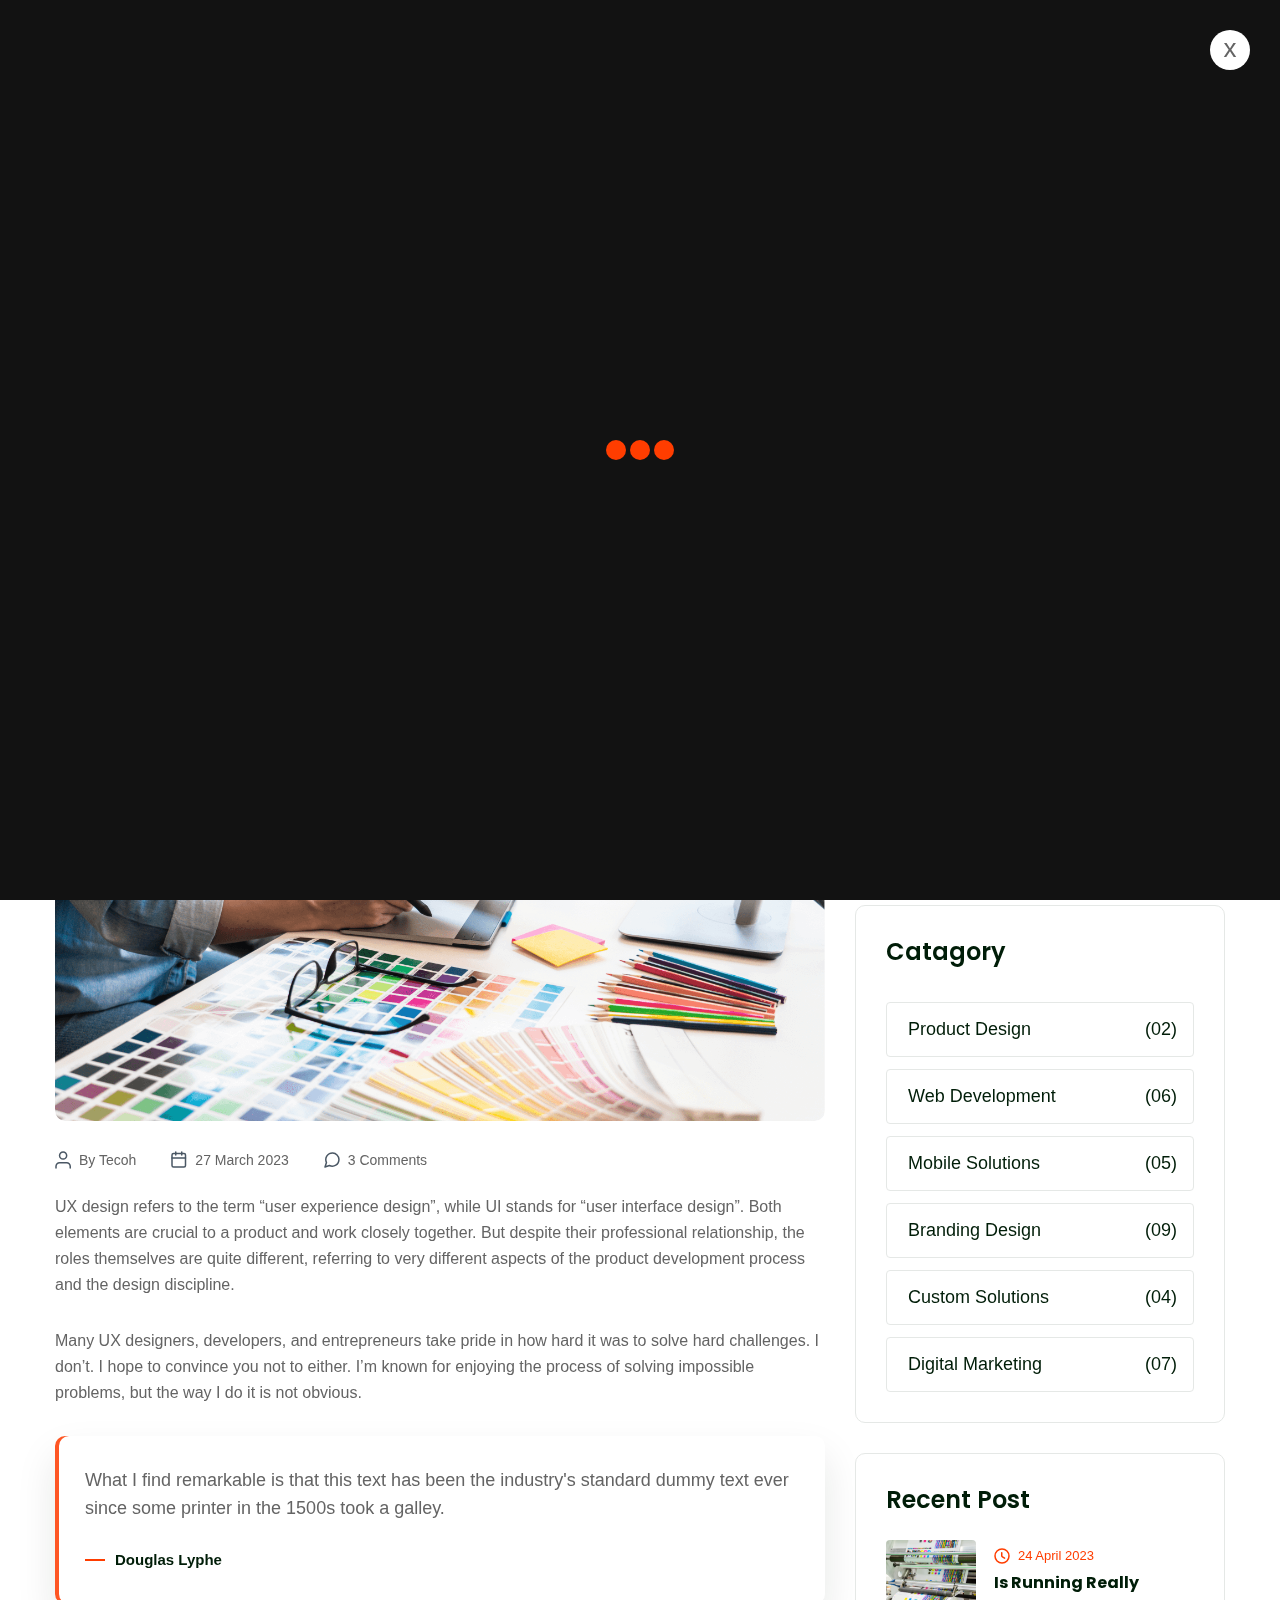
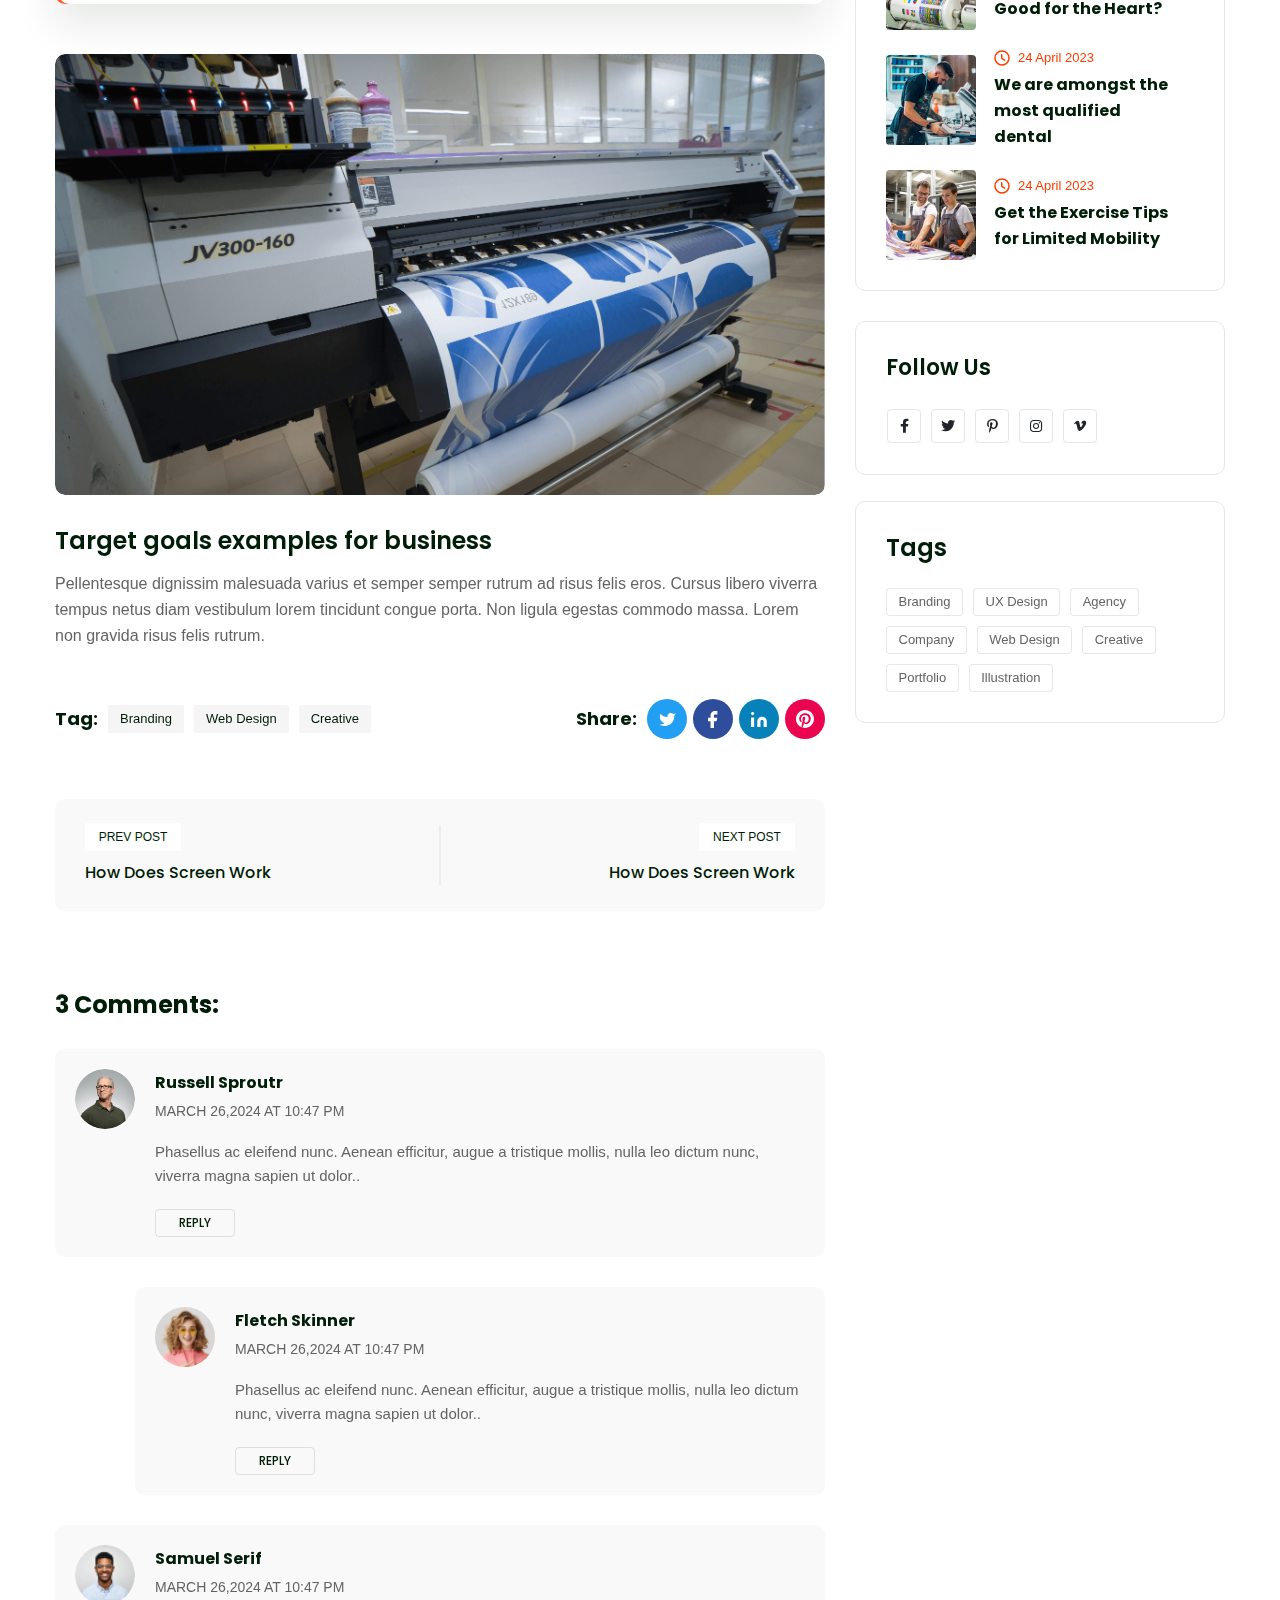
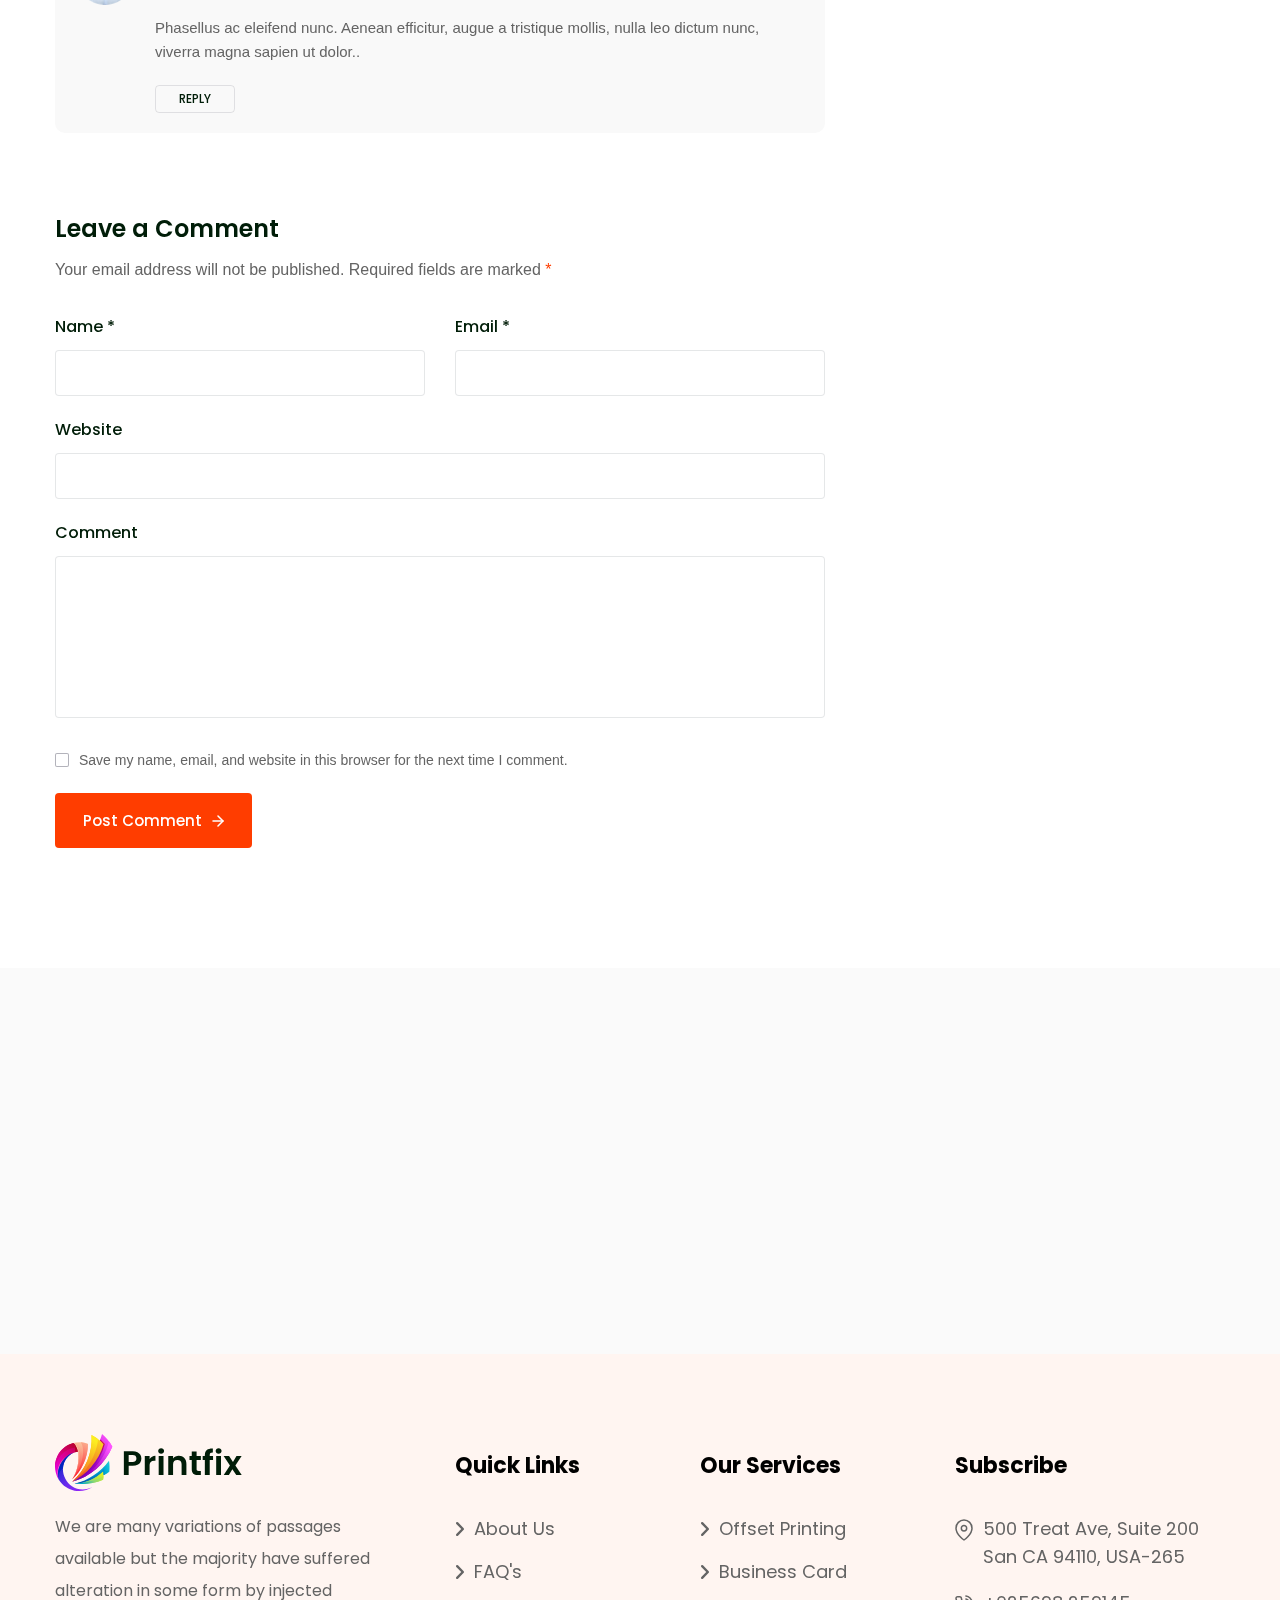
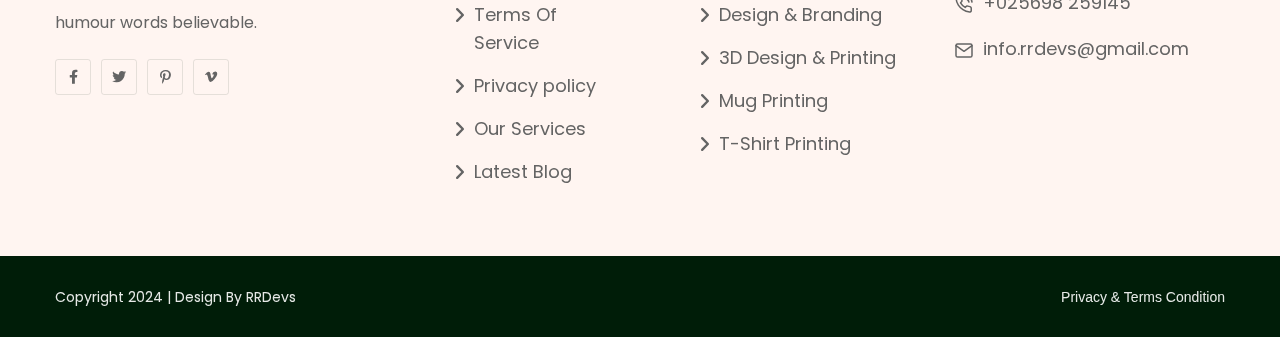
<file: blog-details.html>
<!doctype html>
<html class="no-js" lang="zxx">


<head>
    <meta charset="utf-8">
    <meta http-equiv="x-ua-compatible" content="ie=edge">
    <title>Printfix - Printing Services Company HTML5 Template</title>
    <meta name="description" content="">
    <meta name="author" content="soukhinkhan">
    <meta name="viewport" content="width=device-width, initial-scale=1">
    <!-- Place favicon.ico in the root directory -->
    <link rel="shortcut icon" type="image/x-icon" href="assets/imgs/logo/favicon.svg">
    <link rel="preconnect" href="https://fonts.googleapis.com/">
    <link rel="preconnect" href="https://fonts.gstatic.com/" crossorigin>
    <link href="https://fonts.googleapis.com/css2?family=Sofia&amp;display=swap" rel="stylesheet">
    <!-- CSS here -->
    <link rel="stylesheet" href="assets/css/vendor/bootstrap.min.css">
    <link rel="stylesheet" href="assets/css/vendor/animate.min.css">
     <link rel="stylesheet" href="assets/css/plugins/swiper.min.css">
    <link rel="stylesheet" href="assets/css/vendor/magnific-popup.css">
    <link rel="stylesheet" href="assets/css/vendor/fontawesome-pro.css"> 
    <link rel="stylesheet" href="assets/css/vendor/spacing.css">
    <link rel="stylesheet" href="assets/css/vendor/custom-font.css">
    <link rel="stylesheet" href="assets/css/main.css">
</head>

<body>

<!--[if lte IE 9]>
<p class="browserupgrade">You are using an <strong>outdated</strong> browser. Please <a href="https://browsehappy.com/">upgrade your browser</a> to improve your experience and security.</p>
<![endif]-->

<!-- preloader start -->
<div id="preloader">
    <div class="preloader-close">x</div>
    <div class="sk-three-bounce">
        <div class="sk-child sk-bounce1"></div>
        <div class="sk-child sk-bounce2"></div>
        <div class="sk-child sk-bounce3"></div>
    </div>
</div>
<!-- preloader start -->

<!-- Backtotop start -->
<div class="backtotop-wrap cursor-pointer">
    <svg class="backtotop-circle svg-content" width="100%" height="100%" viewBox="-1 -1 102 102">
        <path d="M50,1 a49,49 0 0,1 0,98 a49,49 0 0,1 0,-98" />
    </svg>
</div>
<!-- Backtotop end -->

<!-- Offcanvas area start -->
<div class="fix">
    <div class="offcanvas__area">
        <div class="offcanvas__wrapper">
            <div class="offcanvas__content">
                <div class="offcanvas__top d-flex justify-content-between align-items-center">
                    <div class="offcanvas__logo">
                        <a href="index.html">
                            <img src="assets/imgs/logo/offcanvas-logo.png" alt="logo not found">
                        </a>
                    </div>
                    <div class="offcanvas__close">
                        <button class="offcanvas-close-icon animation--flip">
                                <span class="offcanvas-m-lines">
                              <span class="offcanvas-m-line line--1"></span><span class="offcanvas-m-line line--2"></span><span class="offcanvas-m-line line--3"></span>
                                </span>
                        </button>
                    </div>
                </div>
                <div class="mobile-menu fix"></div>
                <div class="offcanvas__social">
                    <h3 class="offcanvas__title mb-20">Subscribe & Follow</h3>
                    <ul>
                        <li><a href="https://www.facebook.com/"><i class="fab fa-facebook-f"></i></a></li>
                        <li><a href="https://twitter.com/"><i class="fab fa-twitter"></i></a></li>
                        <li><a href="https://youtube.com/"><i class="fab fa-youtube"></i></a></li>
                        <li><a href="https://linkedin.com/"><i class="fab fa-linkedin"></i></a></li>
                    </ul>
                </div>
                <div class="offcanvas__btn d-sm-none">
                    <div class="header__btn-wrap">
                        <a class="rr-btn btn-hover-white" href="shop.html">Purchase Now<span><i class="fa-regular fa-angle-right"></i></span></a>
                    </div>
                </div>
            </div>
        </div>
    </div>
</div>
<div class="offcanvas__overlay"></div>
<div class="offcanvas__overlay-white"></div>
<!-- Offcanvas area start -->

<!-- Header area start -->
<header>
    <div id="header-sticky" class="header__area header-1 white-bg">
        <div class="header-top inner-page d-none d-md-block">
            <div class="container">
                <div class="top-header__menu-wrapper d-flex justify-content-between align-items-center">
                    <div class="header-top-socail-menu d-flex">
                        <div class="lan-select lan-select-2 header-select">
                            <form>
                                <select id="nice">
                                    <option>English</option>
                                    <option>China</option>
                                    <option>Bangla</option>
                                    <option>Hindi</option>
                                </select>
                            </form>
                        </div>
                        <span><a href="contact.html">Privacy & Policy</a></span>
                        <span><a href="about-us.html">Careers</a></span>
                    </div>
                    <div class="header-top-social d-flex">
                        <a href="https://www.facebook.com/"><i class="fa-brands fa-facebook-f"></i></a>
                        <a href="https://twitter.com/"><i class="fa-brands fa-twitter"></i></a>
                        <a href="https://pinterest.com/"><i class="fa-brands fa-pinterest-p"></i></a>
                        <a href="https://vimeo.com/"><i class="fa-brands fa-vimeo-v"></i></a>
                    </div>
                </div>
            </div>
        </div>
        <div class="container">
            <div class="mega__menu-wrapper p-relative">
                <div class="header__main">
                    <div class="header__left">
                        <div class="header__logo">
                            <a href="index.html">
                                <div class="logo">
                                    <img src="assets/imgs/logo/logo.svg" alt="logo not found">
                                </div>
                            </a>
                        </div>
                    </div>
                    <div class="header__middle">
                        <div class="mean__menu-wrapper d-none d-lg-block">
                            <div class="main-menu">
                                <nav id="mobile-menu" class="mobile-menu">
                                    <ul>
                                        <li class="has-dropdown has-mega-menu">
                                            <a href="javascript:void(0)">Home</a>
                                            <ul class="mega-menu mega-menu-grid-3">
                                                <li>
                                                    <div class="home__menu-item">
                                                        <div class="home__menu-thumb">
                                                                <img src="assets/imgs/menu/menu-home-1.jpg" alt="thumb not found">
                                                                <div class="home__menu-buttons">
                                                                    <a class="rr-btn" href="index.html">MULTI PAGE</a>
                                                                </div>
                                                            </div>
                                                            <h4 class="home__menu-title">Home 1</h4>
                                                        </div>
                                                    </li>
                                                    <li>
                                                        <div class="home__menu-item">
                                                            <div class="home__menu-thumb">
                                                                <img src="assets/imgs/menu/menu-home-2.jpg" alt="thumb not found">
                                                                <div class="home__menu-buttons">
                                                                    <a class="rr-btn" href="index-2.html">MULTI PAGE</a>
                                                                </div>
                                                            </div>
                                                            <h4 class="home__menu-title">Home 2</h4>
                                                        </div></li>
                                                    <li>
                                                        <div class="home__menu-item">
                                                            <div class="home__menu-thumb">
                                                                <img src="assets/imgs/menu/menu-home-3.jpg" alt="thumb not found">
                                                                <div class="home__menu-buttons">
                                                                    <a class="rr-btn" href="index-3.html">MULTI PAGE</a>
                                                                </div>
                                                            </div>
                                                            <h4 class="home__menu-title">Home 3</h4>
                                                        </div>
                                                    </li>
                                            </ul> 
                                        </li>
                                        <li>
                                            <a href="about-us.html">About Us</a>
                                        </li>
                                        <li class="has-dropdown">
                                            <a href="service.html">Services</a>
                                            <ul class="submenu">
                                                <li><a href="service.html">Service</a></li>
                                                <li><a href="service-details.html">Services Details</a></li>
                                            </ul>
                                        </li>
                                        <li class="has-dropdown ">
                                            <a href="javascript:void(0)">Pages</a>
                                            <ul class="submenu">
                                                <li><a href="portfolio.html">portfolio</a></li>
                                                <li><a href="portfolio-details.html">portfolio details</a></li>
                                                <li><a href="team.html">our team</a></li>
                                                <li><a href="team-details.html">team details</a></li>
                                                <li><a href="pricing.html">pricing plan</a></li>
                                                <li><a href="shop.html">Shop</a></li>
                                                <li><a href="shop-details.html">shop details</a></li>
                                                <li><a href="wishlist.html">wishlist</a></li>
                                                <li><a href="cart.html">cart</a></li>
                                                <li><a href="checkout.html">checkout</a></li>
                                                <li><a href="sign-up.html">sign up</a></li>
                                                <li><a href="sing-in.html">sign in</a></li>
                                                <li><a href="404.html">404 Page</a></li>
                                            </ul>
                                        </li>
                                        <li class="has-dropdown">
                                            <a href="has-dropdown.html">News</a>
                                            <ul class="submenu">
                                                <li><a href="blog-grid.html">blog grid</a></li>
                                                <li><a href="blog-details.html">blog details</a></li>
                                            </ul>
                                        </li>
                                        <li>
                                            <a href="contact.html">Contact</a>
                                        </li>
                                    </ul>
                                </nav>
                            </div>
                        </div>
                    </div>
                    <div class="header__right">
                        <div class="header__action d-flex align-items-center">
                            <div class="search-icon dl-search-icon gray-color">
                                <svg width="20" height="20" viewBox="0 0 20 20" fill="none" xmlns="http://www.w3.org/2000/svg">
                                    <g opacity="0.7">
                                    <path d="M9 17C13.4183 17 17 13.4183 17 9C17 4.58172 13.4183 1 9 1C4.58172 1 1 4.58172 1 9C1 13.4183 4.58172 17 9 17Z" stroke="#001D08" stroke-width="1.5" stroke-linecap="round" stroke-linejoin="round"/>
                                    <path d="M18.9999 18.9999L14.6499 14.6499" stroke="#001D08" stroke-width="1.5" stroke-linecap="round" stroke-linejoin="round"/>
                                    </g>
                                </svg>                                    
                            </div>
                            <div class="header__btn-wrap d-none d-sm-inline-flex">
                                <a href="shop.html" class="rr-btn">Make An Order</a>
                            </div>
                            <div class="header__hamburger ml-20 d-lg-none">
                                <div class="sidebar__toggle">
                                    <button class="bar-icon">
                                        <span></span>
                                        <span></span>
                                        <span></span>
                                    </button>
                                </div>
                            </div>
                        </div>
                    </div>
                </div>
            </div>
        </div>
    </div>
</header>

<div id="popup-search-box">
    <div class="box-inner-wrap d-flex align-items-center">
        <form id="form" action="#" method="get" role="search">
            <input id="popup-search" type="text" name="s" placeholder="Type keywords here...">
        </form>
        <div class="search-close"><i class="fa-sharp fa-regular fa-xmark"></i></div>
    </div>
</div>
<!-- Header area end -->

<!-- Body main wrapper start -->
<main>

    <div class="breadcrumb__area breadcrumb-space overflow-hidden banner-home-bg ">
        <div class="banner-home__middel-shape inner-top-shape"></div>
        <div class="container">
            <div class="banner-all-shape-wrapper">
                <div class="banner-home__banner-shape-1 first-shape">
                    <img class="upDown-top" src="assets/imgs/banner-1/banner-shape-1.svg" alt="img not found">
                </div>
                <div class="banner-home__banner-shape-2 second-shape">
                    <img class="upDown-bottom" src="assets/imgs/banner-1/banner-shape-2.svg" alt="img not found">
                </div>
                <div class="right-shape">
                    <img class="zooming" src="assets/imgs/inner-img/inner-right-shape.svg" alt="img not found">
                </div>
            </div>
            <div class="row align-items-center justify-content-between">
                <div class="col-12">
                    <div class="breadcrumb__content text-center">
                        <div class="breadcrumb__title-wrapper mb-15 mb-sm-10 mb-xs-5">
                            <h1 class="breadcrumb__title color-white wow fadeIn animated" data-wow-delay=".1s">Blog Details</h1>
                        </div>
                        <div class="breadcrumb__menu wow fadeIn animated" data-wow-delay=".5s">
                            <nav>
                                <ul>
                                    <li><span><a href="index.html">Home</a></span></li>
                                    <li class="active"><span>Blog Grid</span></li>
                                </ul>
                            </nav>
                        </div>
                    </div>
                </div>
            </div>
        </div>
    </div>

    <!-- blog details area start -->
    <section class="section-space">
        <div class="container">
            <div class="row">
                <div class="col-xl-8">
                    <div class="blog__details-content">
                        <div class="blog__details-thumb mb-30">
                             <img src="assets/imgs/blog-details/blog-details-first-img.png" alt="image not found" class="img-fluid">
                        </div>
                        <ul class="blog__details-meta mb-25">
                            <li><a href="#"><svg xmlns="http://www.w3.org/2000/svg" width="16" height="18" viewBox="0 0 16 18" fill="none">
                                <path d="M15.2222 17V15.2222C15.2222 14.2792 14.8476 13.3748 14.1808 12.708C13.514 12.0412 12.6097 11.6666 11.6667 11.6666H4.55556C3.61256 11.6666 2.70819 12.0412 2.0414 12.708C1.3746 13.3748 1 14.2792 1 15.2222V17" stroke="#4A5764" stroke-width="1.5" stroke-linecap="round" stroke-linejoin="round"/>
                                <path d="M8.11024 8.11111C10.0739 8.11111 11.6658 6.51923 11.6658 4.55556C11.6658 2.59188 10.0739 1 8.11024 1C6.14656 1 4.55469 2.59188 4.55469 4.55556C4.55469 6.51923 6.14656 8.11111 8.11024 8.11111Z" stroke="#4A5764" stroke-width="1.5" stroke-linecap="round" stroke-linejoin="round"/>
                            </svg> By Tecoh</a></li>
                            <li><svg xmlns="http://www.w3.org/2000/svg" width="16" height="17" viewBox="0 0 16 17" fill="none">
                                <path d="M13 2.50012H2.5C1.67157 2.50012 1 3.17169 1 4.00012V14.5001C1 15.3285 1.67157 16.0001 2.5 16.0001H13C13.8284 16.0001 14.5 15.3285 14.5 14.5001V4.00012C14.5 3.17169 13.8284 2.50012 13 2.50012Z" stroke="#4A5764" stroke-width="1.5" stroke-linecap="round" stroke-linejoin="round"/>
                                <path d="M10.752 1V4" stroke="#4A5764" stroke-width="1.5" stroke-linecap="round" stroke-linejoin="round"/>
                                <path d="M4.75 1V4" stroke="#4A5764" stroke-width="1.5" stroke-linecap="round" stroke-linejoin="round"/>
                                <path d="M1 6.99988H14.5" stroke="#4A5764" stroke-width="1.5" stroke-linecap="round" stroke-linejoin="round"/>
                            </svg> 27 March 2023</li>
                            <li><a href="#"><svg xmlns="http://www.w3.org/2000/svg" width="16" height="16" viewBox="0 0 16 16" fill="none">
                                <path d="M14.9423 7.61112C14.9449 8.63769 14.7061 9.65036 14.2452 10.5667C13.6986 11.6647 12.8585 12.5882 11.8188 13.2339C10.7791 13.8795 9.58088 14.2217 8.35842 14.2222C7.33609 14.2249 6.32758 13.9851 5.41505 13.5222L1 15L2.47168 10.5667C2.01076 9.65036 1.7719 8.63769 1.77457 7.61112C1.77504 6.3836 2.11586 5.18046 2.75883 4.13644C3.40181 3.09243 4.32156 2.24879 5.41505 1.70002C6.32758 1.23719 7.33609 0.997346 8.35842 1.00002H8.7457C10.3602 1.08946 11.8851 1.77372 13.0284 2.9218C14.1718 4.06987 14.8532 5.60108 14.9423 7.22223V7.61112Z" stroke="#4A5764" stroke-width="1.5" stroke-linecap="round" stroke-linejoin="round"/>
                            </svg> 3 Comments</a></li>
                        </ul>

                        
                        <p>UX design refers to the term “user experience design”, while UI stands for “user interface design”. Both elements are crucial to a product and work closely together. But despite their professional relationship, the roles themselves are quite different, referring to very different aspects of the product development process and the design discipline.</p>
                        
                        <p>Many UX designers, developers, and entrepreneurs take pride in how hard it was to solve hard challenges. I don’t. I hope to convince you not to either. I’m known for enjoying the process of solving impossible problems, but the way I do it is not obvious.</p>
                        
                        <blockquote>
                            <p>What I find remarkable is that this text has been the industry's standard dummy text ever since some printer in the 1500s took a galley.</p>
                            
                            <span>Douglas Lyphe</span>
                        </blockquote>
                        
                        <div class="media-group">
                            <div class="media">
                                <img src="assets/imgs/blog-details/blog-details-second-middel-img.png" alt="image not found">
                            </div>
                        </div>
                        
                        <h4>Target goals examples for business</h4>

                        <p>Pellentesque dignissim malesuada varius et semper semper rutrum ad risus felis eros. Cursus libero viverra tempus netus diam vestibulum lorem tincidunt congue porta. Non ligula egestas commodo massa. Lorem non gravida risus felis rutrum.</p>

                        <div class="blog__details-bottom d-flex flex-column flex-md-row justify-content-md-between">
                            <div class="blog__details-bottom-tags_wapper d-flex align-items-center mb-sm-30 mb-xs-30">
                                <span>Tag:</span>
                                <div class="blog__details-bottom-tags">
                                    <a href="blog-details.html">Branding</a>
                                    <a href="blog-details.html">Web Design</a>
                                    <a href="blog-details.html">Creative</a>
                                </div>
                            </div>

                            <div class="share-social-media_wrapper">
                                <span>Share:</span>

                                <div class="share-social-media">
                                    <a href="#">
                                        <svg xmlns="http://www.w3.org/2000/svg" width="17" height="13" viewBox="0 0 17 13" fill="none">
                                            <path d="M16.8235 0.00728525C16.0912 0.496661 15.2804 0.870955 14.4224 1.11575C13.9618 0.614052 13.3497 0.25846 12.6689 0.0970684C11.9881 -0.064323 11.2714 -0.023726 10.6157 0.213369C9.96004 0.450463 9.39704 0.872616 9.00287 1.42273C8.60869 1.97285 8.40236 2.62438 8.41177 3.28922V4.01371C7.0679 4.04672 5.73627 3.76435 4.53548 3.19174C3.33469 2.61913 2.30201 1.77405 1.52941 0.731774C1.52941 0.731774 -1.52941 7.25217 5.35294 10.1501C3.77805 11.1629 1.90194 11.6708 0 11.5991C6.88235 15.2216 15.2941 11.5991 15.2941 3.26749C15.2934 3.06568 15.2729 2.86438 15.2329 2.66616C16.0134 1.93696 16.5642 1.01629 16.8235 0.00728525Z" fill="white"/>
                                        </svg>
                                    </a>
                                    <a href="#">
                                        <svg xmlns="http://www.w3.org/2000/svg" width="10" height="17" viewBox="0 0 10 17" fill="none">
                                            <path d="M9.35 0H6.8C5.67283 0 4.59183 0.447767 3.7948 1.2448C2.99777 2.04183 2.55 3.12283 2.55 4.25V6.8H0V10.2H2.55V17H5.95V10.2H8.5L9.35 6.8H5.95V4.25C5.95 4.02457 6.03955 3.80837 6.19896 3.64896C6.35837 3.48955 6.57457 3.4 6.8 3.4H9.35V0Z" fill="white"/>
                                        </svg>
                                    </a>
                                    <a href="#">
                                        <svg width="16" height="15" viewBox="0 0 16 15" fill="none" xmlns="http://www.w3.org/2000/svg">
                                            <path d="M11.0513 4.73682C12.3075 4.73682 13.5124 5.23587 14.4007 6.1242C15.289 7.01252 15.7881 8.21735 15.7881 9.47363V14.9999H12.6302V9.47363C12.6302 9.05487 12.4638 8.65326 12.1677 8.35715C11.8716 8.06104 11.47 7.89469 11.0513 7.89469C10.6325 7.89469 10.2309 8.06104 9.93479 8.35715C9.63868 8.65326 9.47233 9.05487 9.47233 9.47363V14.9999H6.31445V9.47363C6.31445 8.21735 6.81351 7.01252 7.70183 6.1242C8.59016 5.23587 9.79498 4.73682 11.0513 4.73682Z" fill="white"/>
                                            <path d="M3.15787 5.52612H0V14.9997H3.15787V5.52612Z" fill="white"/>
                                            <path d="M1.57894 3.15787C2.45096 3.15787 3.15787 2.45096 3.15787 1.57894C3.15787 0.706914 2.45096 0 1.57894 0C0.706914 0 0 0.706914 0 1.57894C0 2.45096 0.706914 3.15787 1.57894 3.15787Z" fill="white"/>
                                        </svg>
                                    </a>
                                    <a href="#">
                                        <svg xmlns="http://www.w3.org/2000/svg" width="18" height="18" viewBox="0 0 18 18" fill="none">
                                            <path d="M9.00757 0C4.03279 0 0 4.02609 0 8.99262C0 12.8043 2.37242 16.0608 5.7231 17.3707C5.64105 16.6605 5.57519 15.5647 5.75232 14.7878C5.91537 14.0843 6.80489 10.317 6.80489 10.317C6.80489 10.317 6.53832 9.77695 6.53832 8.98488C6.53832 7.73402 7.2648 6.80168 8.16911 6.80168C8.93996 6.80168 9.31112 7.3793 9.31112 8.06766C9.31112 8.83723 8.82199 9.99211 8.56211 11.0654C8.3473 11.9609 9.01426 12.6935 9.89639 12.6935C11.498 12.6935 12.7287 11.006 12.7287 8.57812C12.7287 6.4241 11.1796 4.92188 8.96285 4.92188C6.39816 4.92188 4.89273 6.83895 4.89273 8.82246C4.89273 9.59203 5.18959 10.4214 5.5597 10.8731C5.63471 10.961 5.64245 11.0426 5.61992 11.1312C5.55301 11.4124 5.39771 12.0266 5.36743 12.1528C5.33045 12.3156 5.23361 12.3521 5.06317 12.2713C3.9363 11.7457 3.23165 10.1099 3.23165 8.7852C3.23165 5.9502 5.29242 3.34547 9.1847 3.34547C12.3061 3.34547 14.737 5.56629 14.737 8.54156C14.737 11.5168 12.7801 14.1374 10.0665 14.1374C9.15442 14.1374 8.29412 13.6635 8.00571 13.101C8.00571 13.101 7.55356 14.8177 7.44228 15.2399C7.24261 16.0242 6.69326 17.0016 6.3228 17.601C7.16866 17.859 8.05889 18 8.99278 18C13.9676 18 18.0004 13.9739 18.0004 9.00738C18.0148 4.02609 13.9824 0 9.00757 0Z" fill="white"/>
                                        </svg>
                                    </a>
                                </div>
                            </div>
                        </div>
                        <div class="next-prev-post position-relative d-flex justify-content-between mt-60 mb-80">
                            <div class="line-border"></div>
                            <div class="prev-post post-wrap">
                                <a href="#" class="btn ">PREV POST</a>
                                <a href="#" class="post-title d-block">How Does Screen Work</a>
                            </div>
                            <div class="next-post post-wrap">
                                <a href="#" class="btn">NEXT POST</a>
                                <a href="#" class="post-title d-block">How Does Screen Work</a>
                            </div>
                        </div>
                    </div>

                    <div class="comment-widget mt-80 mt-xs-60">
                        <h4 class="mb-30">3 Comments:</h4>

                        <div class="comment-item d-flex align-items-start mb-30">
                            <div class="comment-item__img">
                                <img src="assets/imgs/blog-details/comment-1.png" alt="comment">
                            </div>
                            <div class="comment-item__content">
                                <h6 class="name fs-16">Russell Sproutr</h6>
                                <span class="date">march 26,2024 at 10:47 pm</span>
                                <p class="body-2 mb-20 mt-15">Phasellus ac eleifend nunc. Aenean efficitur, augue a tristique mollis, nulla leo dictum nunc, viverra magna sapien ut dolor..</p>
                                <button>Reply</button>
                            </div>
                        </div>

                        <div class="comment-item d-flex align-items-start comment-item__reply mb-30">
                            <div class="comment-item__img">
                                <img src="assets/imgs/blog-details/comment-2.png" alt="comment">
                            </div>
                            <div class="comment-item__content">
                                <h6 class="name fs-16">Fletch Skinner</h6>
                                <span class="date">march 26,2024 at 10:47 pm</span>
                                <p class="body-2 mb-20 mt-15">Phasellus ac eleifend nunc. Aenean efficitur, augue a tristique mollis, nulla leo dictum nunc, viverra magna sapien ut dolor..</p>
                                <button>Reply</button>
                            </div>
                        </div>

                        <div class="comment-item d-flex align-items-start mb-30">
                            <div class="comment-item__img">
                                <img src="assets/imgs/blog-details/comment-3.png" alt="comment">
                            </div>
                            <div class="comment-item__content">
                                <h6 class="name fs-16">Samuel Serif</h6>
                                <span class="date">march 26,2024 at 10:47 pm</span>
                                <p class="body-2 mb-20 mt-15">Phasellus ac eleifend nunc. Aenean efficitur, augue a tristique mollis, nulla leo dictum nunc, viverra magna sapien ut dolor..</p>
                                <button>Reply</button>
                            </div>
                        </div>
                    </div>

                    <div class="live-comment-widget mt-80 mt-xs-60">
                        <h4>Leave a Comment</h4>
                        <p class="mb-30">Your email address will not be published. Required fields are marked <span>*</span></p>

                        <div class="live-comment-widget__form">
                            <div class="row">
                                <div class="col-6">
                                    <div class="live-comment-widget__input">
                                        <label for="name">Name *</label>
                                        <input name="name" id="name" type="text">
                                    </div>
                                </div>
                                <div class="col-6">
                                    <div class="live-comment-widget__input">
                                        <label for="email">Email *</label>
                                        <input name="email" id="email" type="text">
                                    </div>
                                </div>
                                <div class="col-12">
                                    <div class="live-comment-widget__input">
                                        <label for="website">Website</label>
                                        <input name="text" id="website" type="text">
                                    </div>
                                </div>
                                <div class="col-12">
                                    <div class="live-comment-widget__textarea">
                                        <label for="comment">Comment</label>
                                        <textarea name="textarea" id="comment" cols="30" rows="10"></textarea>
                                    </div>
                                </div>
                                <div class="col-12">
                                    <div class="live-comment-widget__agree">
                                        <input style="" type="checkbox" class="form-check-input" id="agree">
                                        <label class="form-check-label" for="agree">Save my name, email, and website in this browser for the next time I comment.</label>
                                    </div>
                                </div>
                                <div class="col-12">
                                    <a href="contact.html" class="rr-btn mb-lg-60 mb-md-60 mb-sm-60 mb-xs-60">Post Comment <svg width="12" height="12" viewBox="0 0 12 12" fill="none" xmlns="http://www.w3.org/2000/svg">
                                        <path d="M1 6H11" stroke="white" stroke-width="1.5" stroke-linecap="round" stroke-linejoin="round"/>
                                        <path d="M6 1L11 6L6 11" stroke="white" stroke-width="1.5" stroke-linecap="round" stroke-linejoin="round"/>
                                        </svg>
                                        </a>
                                </div>
                            </div>
                        </div>
                    </div>
                </div>

                <div class="col-xl-4">
                    <div class="sidebar">
                        <div class="sidebar__widget">
                            <h5 class="sidebar__widget-title">Search Here</h5>

                            <div class="sidebar__widget-search">
                                <div class="search__bar">
                                    <button><svg xmlns="http://www.w3.org/2000/svg" width="16" height="16" viewBox="0 0 16 16" fill="none">
                                        <path d="M7.22221 13.4444C10.6586 13.4444 13.4444 10.6586 13.4444 7.22221C13.4444 3.78578 10.6586 1 7.22221 1C3.78578 1 1 3.78578 1 7.22221C1 10.6586 3.78578 13.4444 7.22221 13.4444Z" stroke="#525257" stroke-width="1.5" stroke-linecap="round" stroke-linejoin="round"/>
                                        <path d="M15.0005 15L11.6172 11.6167" stroke="#525257" stroke-width="1.5" stroke-linecap="round" stroke-linejoin="round"/>
                                    </svg></button>
                                    <input type="text" id="search" placeholder="Search">
                                </div>
                            </div>
                        </div>

                        <div class="sidebar__widget">
                            <h5 class="sidebar__widget-title sidebar__widget-title__have-bar">Catagory</h5>

                            <div class="sidebar__widget-category">
                                <a href="blog-details.html"><span><svg xmlns="http://www.w3.org/2000/svg" width="5" height="5" viewBox="0 0 5 5" fill="none">
                                    </svg> Product Design</span> <span>(02)</span>
                                </a>
                                <a href="blog-details.html"><span><svg xmlns="http://www.w3.org/2000/svg" width="5" height="5" viewBox="0 0 5 5" fill="none">
                                    </svg> Web Development</span> <span>(06)</span>
                                </a>
                                <a href="blog-details.html"><span><svg xmlns="http://www.w3.org/2000/svg" width="5" height="5" viewBox="0 0 5 5" fill="none">
                                    </svg> Mobile Solutions</span> <span>(05)</span>
                                </a>
                                <a href="blog-details.html"><span><svg xmlns="http://www.w3.org/2000/svg" width="5" height="5" viewBox="0 0 5 5" fill="none">
                                    </svg> Branding Design</span> <span>(09)</span>
                                </a>
                                <a href="blog-details.html"><span><svg xmlns="http://www.w3.org/2000/svg" width="5" height="5" viewBox="0 0 5 5" fill="none">
                                    </svg> Custom Solutions</span> <span>(04)</span>
                                </a>
                                <a href="blog-details.html"><span><svg xmlns="http://www.w3.org/2000/svg" width="5" height="5" viewBox="0 0 5 5" fill="none">
                                    </svg> Digital Marketing</span> <span>(07)</span>
                                </a>
                                
                            </div>
                        </div>

                        <div class="sidebar__widget">
                            <h5 class="sidebar__widget-title">Recent Post</h5>

                            <div class="sidebar-post__wrapper">
                                <div class="sidebar-post">
                                    <a href="blog-details.html" class="sidebar-post_thumb">
                                        <img src="assets/imgs/blog-details/blog-details-side-bar-first-img.png" alt="post">
                                    </a>

                                    <div class="sidebar-post_content">
                                        <ul class="post-meta">
                                            <li>
                                                <svg width="16" height="16" viewBox="0 0 16 16" fill="none" xmlns="http://www.w3.org/2000/svg">
                                                    <path d="M15 8C15 11.864 11.864 15 8 15C4.136 15 1 11.864 1 8C1 4.136 4.136 1 8 1C11.864 1 15 4.136 15 8Z" stroke="#FF3D00" stroke-width="1.5" stroke-linecap="round" stroke-linejoin="round"/>
                                                    <path d="M10.5962 10.2259L8.42623 8.93093C8.04823 8.70693 7.74023 8.16793 7.74023 7.72693V4.85693" stroke="#FF3D00" stroke-width="1.5" stroke-linecap="round" stroke-linejoin="round"/>
                                                </svg>
                                                24 April 2023
                                            </li>
                                        </ul>

                                        <a href="blog-details.html"><h3 class="title rr-fw-medium">Is Running Really Good for the Heart?</h3></a>
                                    </div>
                                </div>

                                <div class="sidebar-post">
                                    <a href="blog-details.html" class="sidebar-post_thumb">
                                        <img src="assets/imgs/blog-details/blog-details-side-bar-second-img.png" alt="post">
                                    </a>

                                    <div class="sidebar-post_content">
                                        <ul class="post-meta">
                                            <li>
                                                <svg width="16" height="16" viewBox="0 0 16 16" fill="none" xmlns="http://www.w3.org/2000/svg">
                                                    <path d="M15 8C15 11.864 11.864 15 8 15C4.136 15 1 11.864 1 8C1 4.136 4.136 1 8 1C11.864 1 15 4.136 15 8Z" stroke="#FF3D00" stroke-width="1.5" stroke-linecap="round" stroke-linejoin="round"/>
                                                    <path d="M10.5962 10.2259L8.42623 8.93093C8.04823 8.70693 7.74023 8.16793 7.74023 7.72693V4.85693" stroke="#FF3D00" stroke-width="1.5" stroke-linecap="round" stroke-linejoin="round"/>
                                                </svg>
                                                24 April 2023
                                            </li>
                                        </ul>

                                        <a href="blog-details.html"><h3 class="title rr-fw-medium">We are amongst the most qualified dental</h3></a>
                                    </div>
                                </div>

                                <div class="sidebar-post">
                                    <a href="blog-details.html" class="sidebar-post_thumb">
                                        <img src="assets/imgs/blog-details/blog-details-side-bar-third-img.png" alt="post">
                                    </a>

                                    <div class="sidebar-post_content">
                                        <ul class="post-meta">
                                            <li>
                                                <svg width="16" height="16" viewBox="0 0 16 16" fill="none" xmlns="http://www.w3.org/2000/svg">
                                                    <path d="M15 8C15 11.864 11.864 15 8 15C4.136 15 1 11.864 1 8C1 4.136 4.136 1 8 1C11.864 1 15 4.136 15 8Z" stroke="#FF3D00" stroke-width="1.5" stroke-linecap="round" stroke-linejoin="round"/>
                                                    <path d="M10.5962 10.2259L8.42623 8.93093C8.04823 8.70693 7.74023 8.16793 7.74023 7.72693V4.85693" stroke="#FF3D00" stroke-width="1.5" stroke-linecap="round" stroke-linejoin="round"/>
                                                </svg>
                                                24 April 2023
                                            </li>
                                        </ul>

                                        <a href="blog-details.html"><h3 class="title rr-fw-medium">Get the Exercise Tips for Limited Mobility</h3></a>
                                    </div>
                                </div>
                            </div>
                        </div>

                        <div class="sidebar__widget-button">
                            <h5 class="sidebar">Follow Us</h5>

                            <div class="sidebar-tags">
                                <div class="btn d-flex">
                                    <a href="blog-details.html"><i class="fa-brands fa-facebook-f"></i></a>
                                    <a href="blog-details.html"><i class="fa-brands fa-twitter"></i></a>
                                    <a href="blog-details.html"><i class="fa-brands fa-pinterest-p"></i></a>
                                    <a href="blog-details.html"><i class="fa-brands fa-instagram"></i></a>
                                    <a href="blog-details.html"><i class="fa-brands fa-vimeo-v"></i></a>
                                </div>
                            </div>
                        </div>

                        <div class="sidebar__widget">
                            <h5 class="sidebar__widget-title">Tags</h5>

                            <div class="sidebar__widget-tags">
                                <div class="tags">
                                    <a href="blog-details.html">Branding</a>
                                    <a href="blog-details.html">UX Design</a>
                                    <a href="blog-details.html">Agency</a>
                                    <a href="blog-details.html">Company</a>
                                    <a href="blog-details.html">Web Design</a>
                                    <a href="blog-details.html">Creative</a>
                                    <a href="blog-details.html">Portfolio</a>
                                    <a href="blog-details.html">Illustration</a>
                                </div>
                            </div>
                        </div>
                    </div>
                </div>
            </div>
        </div>
    </section>
    <!-- blog details area end -->


    <!-- latest-newsletter area start -->
    <section class="latest-newsletter__area pt-80 pb-80 overflow-hidden latest-newsletter-bg">
        <div class="container p-relative">
            <div class="row">
                <div class="col-xl-12">
                    <div class="latest-newsletter__content text-center">
                        <h2 class="title wow fadeInLeft animated" data-wow-delay=".4s">Subcribe To Our Newsletter</h2>
                        <p class="title wow fadeInLeft animated" data-wow-delay=".1s">Professional printing services can provide you with high-quality prints that will look great and last a long time. We have the equipment and expertise.</p>
                        <div class="search custom-search d-flex wow fadeInRight animated" data-wow-delay=".4s">
                            <input type="email" placeholder="Your Email">
                            <button type="submit" class="rr-btn">Subscribe Now</button>
                        </div>
                    </div>
                </div>
            </div>
        </div>
    </section>
    <!-- latest-newsletter area end -->
    
</main>



<!-- Footer area start -->
<footer>
    <section class="footer__area-common background overflow-hidden position-relative z-1">
        <div class="container">
            <div class="row mb-minus-40 footer-wrap">
                <div class="col-lg-4">
                    <div class="footer__widget footer__widget-item-1">
                    <div class="footer__logo mb-20">
                        <a href="index-3.html">
                            <img src="assets/imgs/footer/logo.svg" alt="logo not found">
                        </a>
                    </div>
                    <div class="footer__content">
                        <p>We are many variations of passages available but the majority have suffered alteration in some form by injected humour words believable.</p>
                    </div>

                    <div class="footer__social mt-20">
                        <a href="https://www.facebook.com/"><i class="fab fa-facebook-f"></i></a>
                        <a href="https://twitter.com/"><i class="fab fa-twitter"></i></a>
                        <a href="https://www.pinterest.com/"><i class="fa-brands fa-pinterest-p"></i></a>
                        <a href="https://vimeo.com/"><i class="fa-brands fa-vimeo-v"></i></a>
                    </div>
                </div>
                </div>

                <div class="col-lg-2 col-md-3 col-sm-6">
                    <div class="footer__widget footer__widget-item-2">
                    <div class="footer__widget-title">
                        <h4>Quick Links</h4>
                    </div>
                    <div class="footer__link">
                        <ul>
                            <li><a href="about-us.html"><i class="fa-solid fa-angle-right"></i>About Us </a></li>
                                <li><a href="faq.html"><i class="fa-solid fa-angle-right"></i>FAQ's</a></li>
                                <li><a href="service-details.html"><i class="fa-solid fa-angle-right"></i>Terms Of Service</a></li>
                                <li><a href="service.html"><i class="fa-solid fa-angle-right"></i>Privacy policy</a></li>
                                <li><a href="service.html"><i class="fa-solid fa-angle-right"></i>Our Services</a></li>
                                <li><a href="blog.html"><i class="fa-solid fa-angle-right"></i>Latest Blog</a></li>
                        </ul>
                    </div>
                </div>
                </div>

                <div class="col-lg-3 col-md-3 col-sm-6">
                    <div class="footer__widget footer__widget-item-3">
                    <div class="footer__widget-title">
                        <h4>Our Services</h4>
                    </div>
                    <div class="footer__link">
                        <ul>
                            <li><a href="index-3.html"><i class="fa-solid fa-angle-right"></i>Offset Printing</a></li>
                                <li><a href="about-us.html"><i class="fa-solid fa-angle-right"></i>Business Card</a></li>
                                <li><a href="service.html"><i class="fa-solid fa-angle-right"></i>Design & Branding</a></li>
                                <li><a href="blog.html"><i class="fa-solid fa-angle-right"></i>3D Design & Printing</a></li>
                                <li><a href="blog.html"><i class="fa-solid fa-angle-right"></i>Mug Printing</a></li>
                                <li><a href="blog.html"><i class="fa-solid fa-angle-right"></i>T-Shirt Printing</a>
                            </li>
                        </ul>
                    </div>
                </div>
                </div>

                <div class="col-lg-3 col-md-6">
                    <div class="footer__widget footer__widget-item-4">
                        <div class="footer__widget-title">
                            <h4>Subscribe</h4>
                        </div>

                        <div class="footer__subscribe subscribe-2 d-flex mt-15">
                            <ul>
                                <li>
                                    <a href="https://www.google.com/maps">
                                        <span>
                                            <svg xmlns="http://www.w3.org/2000/svg" width="18" height="22" viewBox="0 0 18 22" fill="none">
                                                <path d="M17 9.18182C17 15.5455 9 21 9 21C9 21 1 15.5455 1 9.18182C1 7.01187 1.84285 4.93079 3.34315 3.3964C4.84344 1.86201 6.87827 1 9 1C11.1217 1 13.1566 1.86201 14.6569 3.3964C16.1571 4.93079 17 7.01187 17 9.18182Z" stroke="#646464" stroke-width="1.5" stroke-linecap="round" stroke-linejoin="round"/>
                                                <path d="M8.99967 11.909C10.4724 11.909 11.6663 10.688 11.6663 9.18174C11.6663 7.67551 10.4724 6.45447 8.99967 6.45447C7.52692 6.45447 6.33301 7.67551 6.33301 9.18174C6.33301 10.688 7.52692 11.909 8.99967 11.909Z" stroke="#646464" stroke-width="1.5" stroke-linecap="round" stroke-linejoin="round"/>
                                            </svg>
                                        </span>
                                        500 Treat Ave, Suite 200 San  CA 94110, USA-265
                                    </a>
                                </li>
                                <li class="gap-10">
                                    <a href="tel:025698259145">
                                        <span>
                                            <svg xmlns="http://www.w3.org/2000/svg" width="18" height="18" viewBox="0 0 18 18" fill="none">
                                                <path d="M10.9104 4.05809C11.6586 4.20378 12.3462 4.56898 12.8852 5.10696C13.4242 5.64494 13.7901 6.33121 13.9361 7.07795M10.9104 1C12.4648 1.17235 13.9143 1.8671 15.0209 2.97018C16.1275 4.07326 16.8254 5.5191 17 7.0703M16.234 13.1712V15.4648C16.2349 15.6777 16.1912 15.8884 16.1057 16.0835C16.0203 16.2786 15.8949 16.4537 15.7377 16.5977C15.5805 16.7416 15.3949 16.8512 15.1928 16.9194C14.9908 16.9876 14.7766 17.013 14.5642 16.9938C12.2071 16.7382 9.94297 15.9343 7.95371 14.6467C6.10295 13.4729 4.53384 11.9068 3.35779 10.0596C2.06326 8.0651 1.25765 5.79431 1.00622 3.43118C0.987076 3.21976 1.01225 3.00669 1.08014 2.80551C1.14802 2.60434 1.25713 2.41948 1.40052 2.2627C1.54391 2.10592 1.71843 1.98066 1.91298 1.89489C2.10753 1.80912 2.31785 1.76472 2.53053 1.76452H4.82849C5.20022 1.76087 5.56061 1.89226 5.84247 2.13419C6.12433 2.37613 6.30843 2.71211 6.36046 3.0795C6.45745 3.81349 6.63732 4.53418 6.89665 5.22781C6.99971 5.50145 7.02201 5.79884 6.96092 6.08474C6.89983 6.37065 6.7579 6.63308 6.55195 6.84095L5.57915 7.81189C6.66958 9.7259 8.25739 11.3107 10.1751 12.399L11.1479 11.4281C11.3561 11.2225 11.6191 11.0809 11.9055 11.0199C12.192 10.9589 12.4899 10.9812 12.7641 11.084C13.4591 11.3429 14.1811 11.5224 14.9165 11.6192C15.2886 11.6716 15.6284 11.8587 15.8713 12.1448C16.1143 12.431 16.2433 12.7962 16.234 13.1712Z" stroke="#646464" stroke-width="1.5" stroke-linecap="round" stroke-linejoin="round"/>
                                            </svg>
                                        </span>
                                        
                                    </a>
                                    <a href="tel:025698259145">+025698 259145</a>
                                </li>
                                <li>
                                    <a href="mailto:rrdevs@gmail.com">
                                        <span>
                                            <svg xmlns="http://www.w3.org/2000/svg" width="18" height="15" viewBox="0 0 18 15" fill="none">
                                                <path d="M2.6 1H15.4C16.28 1 17 1.73125 17 2.625V12.375C17 13.2688 16.28 14 15.4 14H2.6C1.72 14 1 13.2688 1 12.375V2.625C1 1.73125 1.72 1 2.6 1Z" stroke="#646464" stroke-width="1.5" stroke-linecap="round" stroke-linejoin="round"/>
                                                <path d="M17 2.62512L9 8.31262L1 2.62512" stroke="#646464" stroke-width="1.5" stroke-linecap="round" stroke-linejoin="round"/>
                                            </svg>
                                        </span>
                                        <span>info.rrdevs@gmail.com</span>
                                    </a>
                                </li>
                            </ul>
                        </div>
                    </div>
                </div>
            </div>
        </div>

        <div class="footer__bottom-wrapper footer__bottom-home-1-bg">
            <div class="container">
                <div class="footer__bottom">
                    <div class="footer__copyright">
                        <p>Copyright 2024 | Design By <a href="http://rrdevs.net/">RRDevs</a></p>
                    </div>

                    <div class="footer__copyright-menu">
                        <ul>
                            <li><a href="about-us.html">Privacy & Terms Condition</a></li>
                        </ul>
                    </div>
                </div>
            </div>
        </div>
    </section>
</footer>
<!-- Footer area end -->



<!-- JS here -->
<script src="assets/js/vendor/jquery-3.6.0.min.js"></script>
<script src="assets/js/plugins/waypoints.min.js"></script>
<script src="assets/js/vendor/bootstrap.bundle.min.js"></script>
<script src="assets/js/plugins/meanmenu.min.js"></script>
<script src="assets/js/plugins/swiper.min.js"></script>
<script src="assets/js/plugins/wow.js"></script>
<script src="assets/js/vendor/magnific-popup.min.js"></script>
<script src="assets/js/vendor/type.js"></script>
<script src="assets/js/plugins/counterup.js"></script>
<script src="assets/js/plugins/nice-select.min.js"></script>
<script src="assets/js/vendor/jquery-ui.min.js"></script>
<script src="assets/js/plugins/parallax-scroll.js"></script>
<script src="assets/js/plugins/jquery.countdown.min.js"></script>
<script src="assets/js/plugins/isotope-docs.min.js"></script>
<script src="assets/js/vendor/ajax-form.js"></script>
<script src="assets/js/plugins/slick.min.js"></script>
<script src="assets/js/main.js"></script>
</body>


</html>
</file>
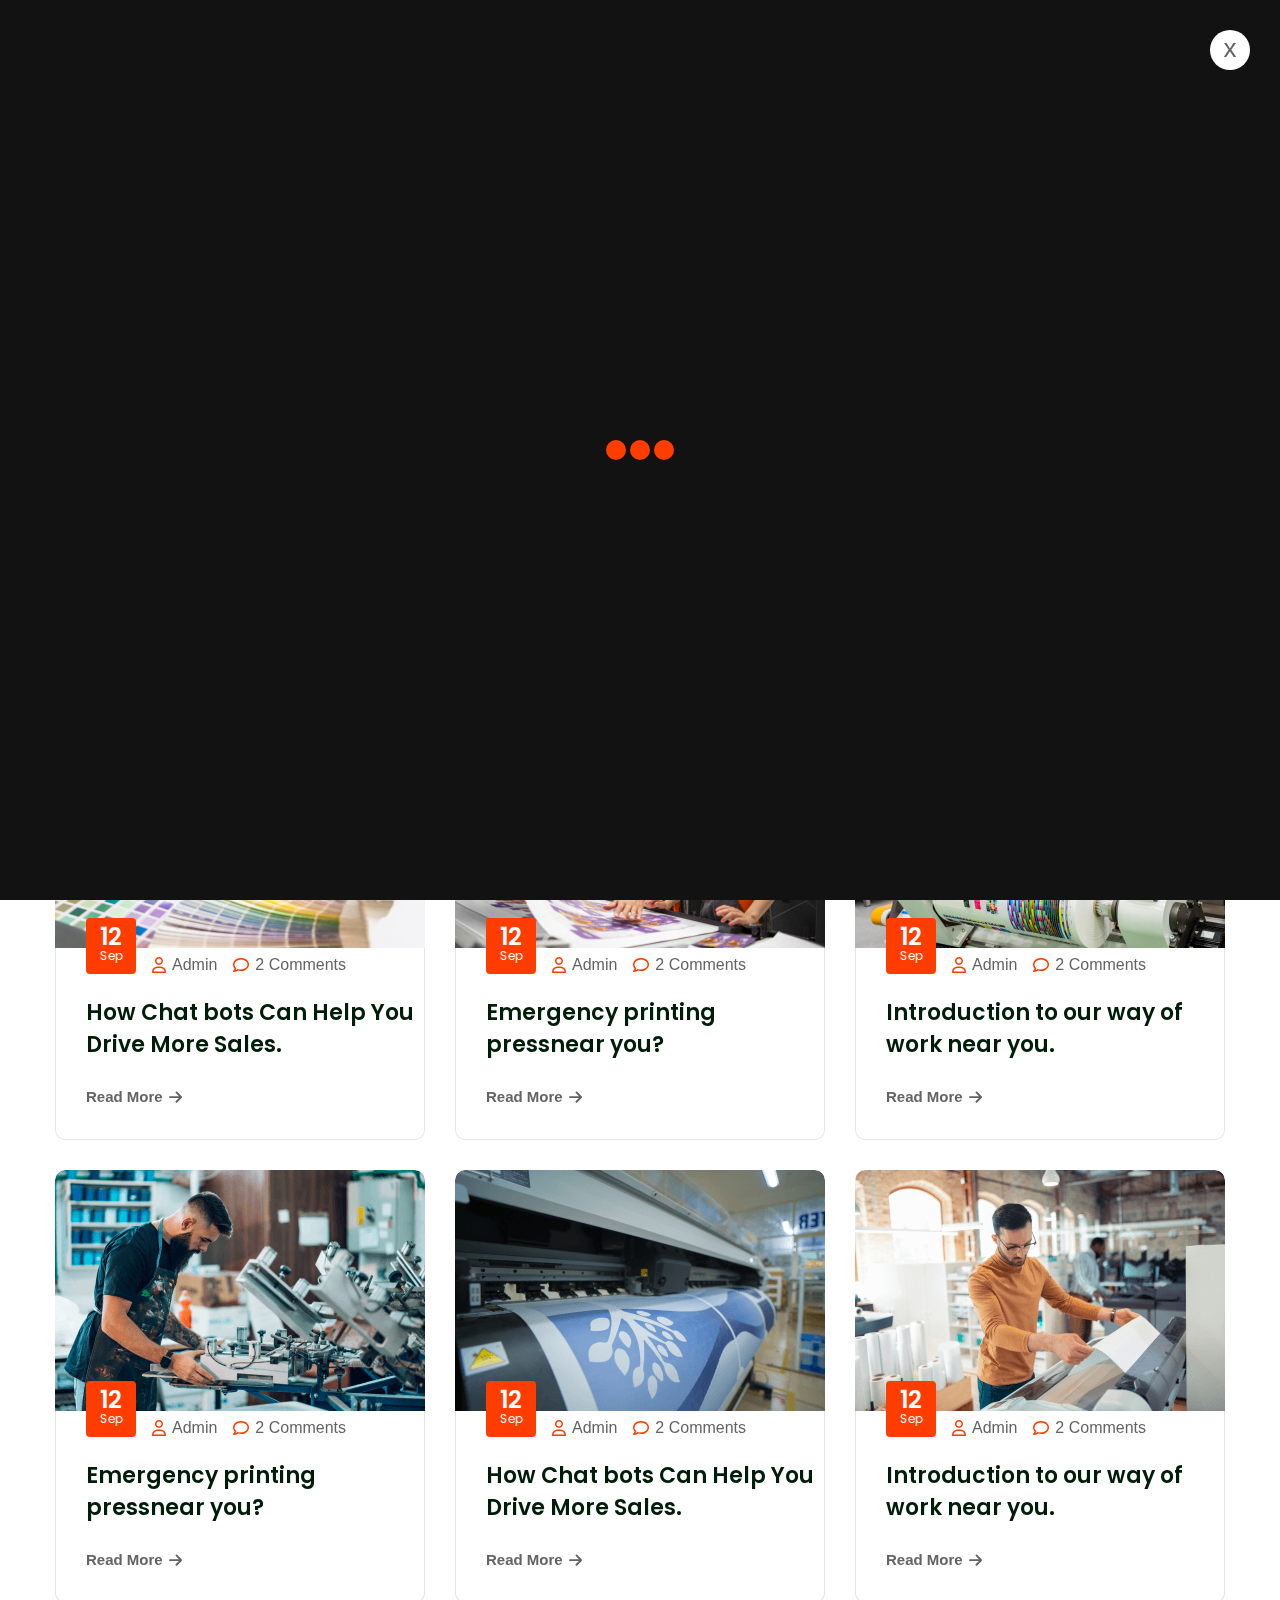
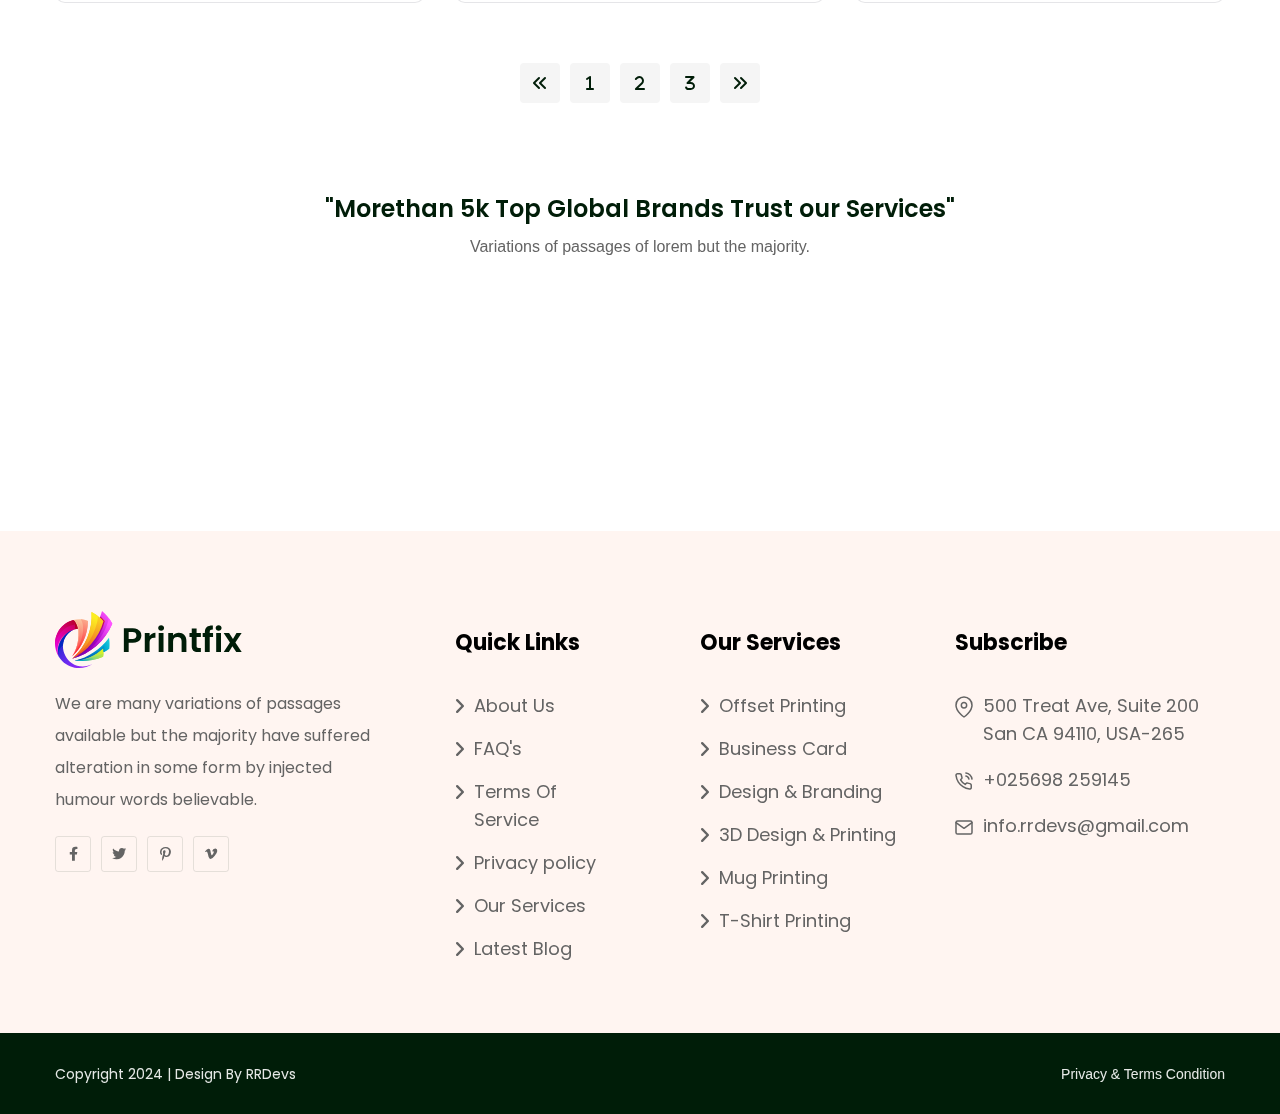
<file: blog-grid.html>
<!doctype html>
<html class="no-js" lang="zxx">


<head>
    <meta charset="utf-8">
    <meta http-equiv="x-ua-compatible" content="ie=edge">
    <title>Printfix - Printing Services Company HTML5 Template</title>
    <meta name="description" content="">
    <meta name="author" content="soukhinkhan">
    <meta name="viewport" content="width=device-width, initial-scale=1">
    <!-- Place favicon.ico in the root directory -->
    <link rel="shortcut icon" type="image/x-icon" href="assets/imgs/logo/favicon.svg">
    <link rel="preconnect" href="https://fonts.googleapis.com/">
    <link rel="preconnect" href="https://fonts.gstatic.com/" crossorigin>
    <link href="https://fonts.googleapis.com/css2?family=Sofia&amp;display=swap" rel="stylesheet">
    <!-- CSS here -->
    <link rel="stylesheet" href="assets/css/vendor/bootstrap.min.css">
    <link rel="stylesheet" href="assets/css/vendor/animate.min.css">
     <link rel="stylesheet" href="assets/css/plugins/swiper.min.css">
    <link rel="stylesheet" href="assets/css/vendor/magnific-popup.css">
    <link rel="stylesheet" href="assets/css/vendor/fontawesome-pro.css"> 
    <link rel="stylesheet" href="assets/css/vendor/spacing.css">
    <link rel="stylesheet" href="assets/css/vendor/custom-font.css">
    <link rel="stylesheet" href="assets/css/main.css">
</head>

<body>

<!--[if lte IE 9]>
<p class="browserupgrade">You are using an <strong>outdated</strong> browser. Please <a href="https://browsehappy.com/">upgrade your browser</a> to improve your experience and security.</p>
<![endif]-->

<!-- preloader start -->
<div id="preloader">
    <div class="preloader-close">x</div>
    <div class="sk-three-bounce">
        <div class="sk-child sk-bounce1"></div>
        <div class="sk-child sk-bounce2"></div>
        <div class="sk-child sk-bounce3"></div>
    </div>
</div>
<!-- preloader start -->

<!-- Backtotop start -->
<div class="backtotop-wrap cursor-pointer">
    <svg class="backtotop-circle svg-content" width="100%" height="100%" viewBox="-1 -1 102 102">
        <path d="M50,1 a49,49 0 0,1 0,98 a49,49 0 0,1 0,-98" />
    </svg>
</div>
<!-- Backtotop end -->

<!-- Offcanvas area start -->
<div class="fix">
    <div class="offcanvas__area">
        <div class="offcanvas__wrapper">
            <div class="offcanvas__content">
                <div class="offcanvas__top d-flex justify-content-between align-items-center">
                    <div class="offcanvas__logo">
                        <a href="index.html">
                            <img src="assets/imgs/logo/offcanvas-logo.png" alt="logo not found">
                        </a>
                    </div>
                    <div class="offcanvas__close">
                        <button class="offcanvas-close-icon animation--flip">
                                <span class="offcanvas-m-lines">
                              <span class="offcanvas-m-line line--1"></span><span class="offcanvas-m-line line--2"></span><span class="offcanvas-m-line line--3"></span>
                                </span>
                        </button>
                    </div>
                </div>
                <div class="mobile-menu fix"></div>
                <div class="offcanvas__social">
                    <h3 class="offcanvas__title mb-20">Subscribe & Follow</h3>
                    <ul>
                        <li><a href="https://www.facebook.com/"><i class="fab fa-facebook-f"></i></a></li>
                        <li><a href="https://twitter.com/"><i class="fab fa-twitter"></i></a></li>
                        <li><a href="https://youtube.com/"><i class="fab fa-youtube"></i></a></li>
                        <li><a href="https://linkedin.com/"><i class="fab fa-linkedin"></i></a></li>
                    </ul>
                </div>
                <div class="offcanvas__btn d-sm-none">
                    <div class="header__btn-wrap">
                        <a class="rr-btn btn-hover-white" href="shop.html">Purchase Now<span><i class="fa-regular fa-angle-right"></i></span></a>
                    </div>
                </div>
            </div>
        </div>
    </div>
</div>
<div class="offcanvas__overlay"></div>
<div class="offcanvas__overlay-white"></div>
<!-- Offcanvas area start -->

<!-- Header area start -->
<header>
    <div id="header-sticky" class="header__area header-1 white-bg">
        <div class="header-top inner-page d-none d-md-block">
            <div class="container">
                <div class="top-header__menu-wrapper d-flex justify-content-between align-items-center">
                    <div class="header-top-socail-menu d-flex">
                        <div class="lan-select lan-select-2 header-select">
                            <form>
                                <select id="nice">
                                    <option>English</option>
                                    <option>China</option>
                                    <option>Bangla</option>
                                    <option>Hindi</option>
                                </select>
                            </form>
                        </div>
                        <span><a href="contact.html">Privacy & Policy</a></span>
                        <span><a href="about-us.html">Careers</a></span>
                    </div>
                    <div class="header-top-social d-flex">
                        <a href="https://www.facebook.com/"><i class="fa-brands fa-facebook-f"></i></a>
                        <a href="https://twitter.com/"><i class="fa-brands fa-twitter"></i></a>
                        <a href="https://pinterest.com/"><i class="fa-brands fa-pinterest-p"></i></a>
                        <a href="https://vimeo.com/"><i class="fa-brands fa-vimeo-v"></i></a>
                    </div>
                </div>
            </div>
        </div>
        <div class="container">
            <div class="mega__menu-wrapper p-relative">
                <div class="header__main">
                    <div class="header__left">
                        <div class="header__logo">
                            <a href="index.html">
                                <div class="logo">
                                    <img src="assets/imgs/logo/logo.svg" alt="logo not found">
                                </div>
                            </a>
                        </div>
                    </div>
                    <div class="header__middle">
                        <div class="mean__menu-wrapper d-none d-lg-block">
                            <div class="main-menu">
                                <nav id="mobile-menu" class="mobile-menu">
                                    <ul>
                                        <li class="has-dropdown has-mega-menu">
                                            <a href="javascript:void(0)">Home</a>
                                            <ul class="mega-menu mega-menu-grid-3">
                                                <li>
                                                    <div class="home__menu-item">
                                                        <div class="home__menu-thumb">
                                                                <img src="assets/imgs/menu/menu-home-1.jpg" alt="thumb not found">
                                                                <div class="home__menu-buttons">
                                                                    <a class="rr-btn" href="index.html">MULTI PAGE</a>
                                                                </div>
                                                            </div>
                                                            <h4 class="home__menu-title">Home 1</h4>
                                                        </div>
                                                    </li>
                                                    <li>
                                                        <div class="home__menu-item">
                                                            <div class="home__menu-thumb">
                                                                <img src="assets/imgs/menu/menu-home-2.jpg" alt="thumb not found">
                                                                <div class="home__menu-buttons">
                                                                    <a class="rr-btn" href="index-2.html">MULTI PAGE</a>
                                                                </div>
                                                            </div>
                                                            <h4 class="home__menu-title">Home 2</h4>
                                                        </div></li>
                                                    <li>
                                                        <div class="home__menu-item">
                                                            <div class="home__menu-thumb">
                                                                <img src="assets/imgs/menu/menu-home-3.jpg" alt="thumb not found">
                                                                <div class="home__menu-buttons">
                                                                    <a class="rr-btn" href="index-3.html">MULTI PAGE</a>
                                                                </div>
                                                            </div>
                                                            <h4 class="home__menu-title">Home 3</h4>
                                                        </div>
                                                    </li>
                                            </ul> 
                                        </li>
                                        <li>
                                            <a href="about-us.html">About Us</a>
                                        </li>
                                        <li class="has-dropdown">
                                            <a href="service.html">Services</a>
                                            <ul class="submenu">
                                                <li><a href="service.html">Service</a></li>
                                                <li><a href="service-details.html">Services Details</a></li>
                                            </ul>
                                        </li>
                                        <li class="has-dropdown ">
                                            <a href="javascript:void(0)">Pages</a>
                                            <ul class="submenu">
                                                <li><a href="portfolio.html">portfolio</a></li>
                                                <li><a href="portfolio-details.html">portfolio details</a></li>
                                                <li><a href="team.html">our team</a></li>
                                                <li><a href="team-details.html">team details</a></li>
                                                <li><a href="pricing.html">pricing plan</a></li>
                                                <li><a href="shop.html">Shop</a></li>
                                                <li><a href="shop-details.html">shop details</a></li>
                                                <li><a href="wishlist.html">wishlist</a></li>
                                                <li><a href="cart.html">cart</a></li>
                                                <li><a href="checkout.html">checkout</a></li>
                                                <li><a href="sign-up.html">sign up</a></li>
                                                <li><a href="sing-in.html">sign in</a></li>
                                                <li><a href="404.html">404 Page</a></li>
                                            </ul>
                                        </li>
                                        <li class="has-dropdown">
                                            <a href="has-dropdown.html">News</a>
                                            <ul class="submenu">
                                                <li><a href="blog-grid.html">blog grid</a></li>
                                                <li><a href="blog-details.html">blog details</a></li>
                                            </ul>
                                        </li>
                                        <li>
                                            <a href="contact.html">Contact</a>
                                        </li>
                                    </ul>
                                </nav>
                            </div>
                        </div>
                    </div>
                    <div class="header__right">
                        <div class="header__action d-flex align-items-center">
                            <div class="search-icon dl-search-icon gray-color">
                                <svg width="20" height="20" viewBox="0 0 20 20" fill="none" xmlns="http://www.w3.org/2000/svg">
                                    <g opacity="0.7">
                                    <path d="M9 17C13.4183 17 17 13.4183 17 9C17 4.58172 13.4183 1 9 1C4.58172 1 1 4.58172 1 9C1 13.4183 4.58172 17 9 17Z" stroke="#001D08" stroke-width="1.5" stroke-linecap="round" stroke-linejoin="round"/>
                                    <path d="M18.9999 18.9999L14.6499 14.6499" stroke="#001D08" stroke-width="1.5" stroke-linecap="round" stroke-linejoin="round"/>
                                    </g>
                                </svg>                                    
                            </div>
                            <div class="header__btn-wrap d-none d-sm-inline-flex">
                                <a href="shop.html" class="rr-btn">Make An Order</a>
                            </div>
                            <div class="header__hamburger ml-20 d-lg-none">
                                <div class="sidebar__toggle">
                                    <button class="bar-icon">
                                        <span></span>
                                        <span></span>
                                        <span></span>
                                    </button>
                                </div>
                            </div>
                        </div>
                    </div>
                </div>
            </div>
        </div>
    </div>
</header>

<div id="popup-search-box">
    <div class="box-inner-wrap d-flex align-items-center">
        <form id="form" action="#" method="get" role="search">
            <input id="popup-search" type="text" name="s" placeholder="Type keywords here...">
        </form>
        <div class="search-close"><i class="fa-sharp fa-regular fa-xmark"></i></div>
    </div>
</div>
<!-- Header area end -->

<!-- Body main wrapper start -->
<main>

    <div class="breadcrumb__area breadcrumb-space overflow-hidden banner-home-bg ">
        <div class="banner-home__middel-shape inner-top-shape"></div>
        <div class="container">
            <div class="banner-all-shape-wrapper">
                <div class="banner-home__banner-shape-1 first-shape">
                    <img class="upDown-top" src="assets/imgs/banner-1/banner-shape-1.svg" alt="img not found">
                </div>
                <div class="banner-home__banner-shape-2 second-shape">
                    <img class="upDown-bottom" src="assets/imgs/banner-1/banner-shape-2.svg" alt="img not found">
                </div>
                <div class="right-shape">
                    <img class="zooming" src="assets/imgs/inner-img/inner-right-shape.svg" alt="img not found">
                </div>
            </div>
            <div class="row align-items-center justify-content-between">
                <div class="col-12">
                    <div class="breadcrumb__content text-center">
                        <div class="breadcrumb__title-wrapper mb-15 mb-sm-10 mb-xs-5">
                            <h1 class="breadcrumb__title color-white wow fadeIn animated" data-wow-delay=".1s">Blog Grid</h1>
                        </div>
                        <div class="breadcrumb__menu wow fadeIn animated" data-wow-delay=".5s">
                            <nav>
                                <ul>
                                    <li><span><a href="index.html">Home</a></span></li>
                                    <li class="active"><span>Blog Grid</span></li>
                                </ul>
                            </nav>
                        </div>
                    </div>
                </div>
            </div>
        </div>
    </div>

    <!-- blog-news area start -->
    <section class="latest-blog__area section-space pb-90 overflow-hidden latest-blog-bg">
        <div class="container">
            <div class="row mb-minus-30">
                <div class="col-lg-4 col-md-6 mb-30">
                    <div class="swiper-slide latest-blog__item-slide">
                        <div class="latest-blog__item-slide-inner">
                            <div class="latest-blog__item-media">
                                <a href="blog-details.html">
                                    <img src="assets/imgs/blog/letest-blog/blog-card1.jpg" alt="images not found" class="img-fluid">
                                </a>
                            </div>
                            <div class="latest-blog__item-text">
                                <div class="latest-blog__item-text-meta d-flex">
                                    <div class="latest-blog__item-text-meta-calender">
                                        <h4>12</h4>
                                        <p>Sep</p>
                                    </div>
                                    <span><a href="blog-details.html"><i class="fa-regular fa-user"></i> Admin</a></span>
                                    <span class="meta-comment"><a href="blog-details.html"><i class="fa-regular fa-comment"></i> 2 Comments</a></span>
                                </div>
    
                                <div class="latest-blog__item-text-bottom">
                                    <a href="blog-details.html"><h4>How Chat bots Can Help You Drive More Sales.</h4></a>
                                    <a href="blog-details.html" class="readmore d-flex align-items-center">Read More <i class="fa-solid fa-arrow-right"></i></a>
                                </div>
                            </div>
                        </div>
                    </div>
                </div>
                
                <div class="col-lg-4 col-md-6 mb-30">
                    <div class="swiper-slide latest-blog__item-slide">
                        <div class="latest-blog__item-media">
                            <a href="blog-details.html">
                                <img src="assets/imgs/blog/letest-blog/blog-card2.jpg" alt="images not found" class="img-fluid">
                            </a>
                        </div>
                        
                        <div class="latest-blog__item-text">
                            <div class="latest-blog__item-text-meta d-flex">
                                <div class="latest-blog__item-text-meta-calender">
                                    <h4>12</h4>
                                    <p>Sep</p>
                                </div>
                                <span><a href="blog-details.html"><i class="fa-regular fa-user"></i> Admin</a></span>
                                <span class="meta-comment"><a href="blog-details.html"><i class="fa-regular fa-comment"></i> 2 Comments</a></span>
                            </div>

                            <div class="latest-blog__item-text-bottom">
                                <a href="blog-details.html"><h4>Emergency printing pressnear you?</h4></a>
                                <a href="blog-details.html" class="readmore d-flex align-items-center">Read More <i class="fa-solid fa-arrow-right"></i></a>
                            </div>
                        </div>
                    </div>
                </div>

                <div class="col-lg-4 col-md-6 mb-30">
                    <div class="swiper-slide latest-blog__item-slide">
                        <div class="latest-blog__item-media">
                            <a href="blog-details.html">
                                <img src="assets/imgs/blog/letest-blog/blog-card3.jpg" alt="images not found" class="img-fluid">
                            </a>
                        </div>
                        <div class="latest-blog__item-text">
                            <div class="latest-blog__item-text-meta d-flex">
                                <div class="latest-blog__item-text-meta-calender">
                                    <h4>12</h4>
                                    <p>Sep</p>
                                </div>
                                <span><a href="blog-details.html"><i class="fa-regular fa-user"></i> Admin</a></span>
                                <span class="meta-comment"><a href="blog-details.html"><i class="fa-regular fa-comment"></i> 2 Comments</a></span>
                            </div>

                            <div class="latest-blog__item-text-bottom">
                                <a href="blog-details.html"><h4>Introduction to our way of work near you.</h4></a>
                                <a href="blog-details.html" class="readmore d-flex align-items-center">Read More <i class="fa-solid fa-arrow-right"></i></a>
                            </div>
                        </div>
                    </div>
                </div>

                <div class="col-lg-4 col-md-6 mb-30">
                    <div class="swiper-slide latest-blog__item-slide">
                        <div class="latest-blog__item-media">
                            <a href="blog-details.html">
                                <img src="assets/imgs/blog/letest-blog/blog-card4.png" alt="images not found" class="img-fluid">
                            </a>
                        </div>
                        
                        <div class="latest-blog__item-text">
                            <div class="latest-blog__item-text-meta d-flex">
                                <div class="latest-blog__item-text-meta-calender">
                                    <h4>12</h4>
                                    <p>Sep</p>
                                </div>
                                <span><a href="blog-details.html"><i class="fa-regular fa-user"></i> Admin</a></span>
                                <span class="meta-comment"><a href="blog-details.html"><i class="fa-regular fa-comment"></i> 2 Comments</a></span>
                            </div>

                            <div class="latest-blog__item-text-bottom">
                                <a href="blog-details.html"><h4>Emergency printing pressnear you?</h4></a>
                                <a href="blog-details.html" class="readmore d-flex align-items-center">Read More <i class="fa-solid fa-arrow-right"></i></a>
                            </div>
                        </div>
                    </div>
                </div>

                <div class="col-lg-4 col-md-6 mb-30">
                    <div class="swiper-slide latest-blog__item-slide">
                        <div class="latest-blog__item-slide-inner">
                            <div class="latest-blog__item-media">
                                <a href="blog-details.html">
                                    <img src="assets/imgs/blog/letest-blog/blog-card5.png" alt="images not found" class="img-fluid">
                                </a>
                            </div>
                            <div class="latest-blog__item-text">
                                <div class="latest-blog__item-text-meta d-flex">
                                    <div class="latest-blog__item-text-meta-calender">
                                        <h4>12</h4>
                                        <p>Sep</p>
                                    </div>
                                    <span><a href="blog-details.html"><i class="fa-regular fa-user"></i> Admin</a></span>
                                    <span class="meta-comment"><a href="blog-details.html"><i class="fa-regular fa-comment"></i> 2 Comments</a></span>
                                </div>
    
                                <div class="latest-blog__item-text-bottom">
                                    <a href="blog-details.html"><h4>How Chat bots Can Help You Drive More Sales.</h4></a>
                                    <a href="blog-details.html" class="readmore d-flex align-items-center">Read More <i class="fa-solid fa-arrow-right"></i></a>
                                </div>
                            </div>
                        </div>
                    </div>
                </div>

                <div class="col-lg-4 col-md-6 mb-30">
                    <div class="swiper-slide latest-blog__item-slide">
                        <div class="latest-blog__item-media">
                            <a href="blog-details.html">
                                <img src="assets/imgs/blog/letest-blog/blog-card6.png" alt="images not found" class="img-fluid">
                            </a>
                        </div>
                        <div class="latest-blog__item-text">
                            <div class="latest-blog__item-text-meta d-flex">
                                <div class="latest-blog__item-text-meta-calender">
                                    <h4>12</h4>
                                    <p>Sep</p>
                                </div>
                                <span><a href="blog-details.html"><i class="fa-regular fa-user"></i> Admin</a></span>
                                <span class="meta-comment"><a href="blog-details.html"><i class="fa-regular fa-comment"></i> 2 Comments</a></span>
                            </div>

                            <div class="latest-blog__item-text-bottom">
                                <a href="blog-details.html"><h4>Introduction to our way of work near you.</h4></a>
                                <a href="blog-details.html" class="readmore d-flex align-items-center">Read More <i class="fa-solid fa-arrow-right"></i></a>
                            </div>
                        </div>
                    </div>
                </div>

                <div class="bottom-button d-flex mt-30">
                    <a href="#"><i class="fa-solid fa-angles-left"></i></a>
                    <a href="#"><i class="fa-solid fa-1"></i></a>
                    <a href="#"><i class="fa-solid fa-2"></i></a>
                    <a href="#"><i class="fa-solid fa-3"></i></a>
                    <a href="#"><i class="fa-solid fa-angles-right"></i></a>
                </div>
            </div>
        </div>
    </section>
    <!-- blog-news area end -->
    
    <!-- Brand area start -->
    <section class="main-brand__area section-space-bottom">
        <div class="brand__area">
            <div class="container">
                <div class="row">
                    <div class="main-brand__tittle-wrapper text-center mb-40">
                        <h4 class="main-brand__tittle-wrapper-title">"Morethan 5k Top Global Brands Trust our Services"</h4>
                        <p class="main-brand__tittle-wrapper-subtitle">Variations of passages of lorem but the majority.</p>
                    </div>
                </div>
                <div class="row">
                    <div class="col-12">
                        <div class="swiper brand__active wow fadeIn" data-wow-delay=".3s">
                            <div class="swiper-wrapper">
                                <div class="swiper-slide">
                                    <div class="brand__item text-center  wow fadeIn animated" data-wow-delay=".1s">
                                        <div class="brand__thumb">
                                            <img class="img-fluid" src="assets/imgs/brands/home2-companey-brands-img-1.png" alt="image not found">
                                        </div>
                                    </div>
                                </div>
                                <div class="swiper-slide">
                                    <div class="brand__item text-center  wow fadeIn animated" data-wow-delay=".2s">
                                        <div class="brand__thumb">
                                            <img class="img-fluid" src="assets/imgs/brands/home2-companey-brands-img-2.png" alt="image not found">
                                        </div>
                                    </div>
                                </div>
                                <div class="swiper-slide">
                                    <div class="brand__item text-center  wow fadeIn animated" data-wow-delay=".3s">
                                        <div class="brand__thumb">
                                            <img class="img-fluid" src="assets/imgs/brands/home2-companey-brands-img-3.png" alt="image not found">
                                        </div>
                                    </div>
                                </div>
                                <div class="swiper-slide">
                                    <div class="brand__item text-center  wow fadeIn animated" data-wow-delay=".4s">
                                        <div class="brand__thumb">
                                            <img class="img-fluid" src="assets/imgs/brands/home2-companey-brands-img-4.png" alt="image not found">
                                        </div>
                                    </div>
                                </div>
                                <div class="swiper-slide">
                                    <div class="brand__item text-center  wow fadeIn animated" data-wow-delay=".5s">
                                        <div class="brand__thumb">
                                            <img class="img-fluid" src="assets/imgs/brands/home2-companey-brands-img-5.png" alt="image not found">
                                        </div>
                                    </div>
                                </div>
                            </div>
                        </div>
                    </div>
                </div>
            </div>
        </div>
    </section>
    <!-- Brand area end -->
    
</main>



<!-- Footer area start -->
<footer>
    <section class="footer__area-common background overflow-hidden position-relative z-1">
        <div class="container">
            <div class="row mb-minus-40 footer-wrap">
                <div class="col-lg-4">
                    <div class="footer__widget footer__widget-item-1">
                    <div class="footer__logo mb-20">
                        <a href="index-3.html">
                            <img src="assets/imgs/footer/logo.svg" alt="logo not found">
                        </a>
                    </div>
                    <div class="footer__content">
                        <p>We are many variations of passages available but the majority have suffered alteration in some form by injected humour words believable.</p>
                    </div>

                    <div class="footer__social mt-20">
                        <a href="https://www.facebook.com/"><i class="fab fa-facebook-f"></i></a>
                        <a href="https://twitter.com/"><i class="fab fa-twitter"></i></a>
                        <a href="https://www.pinterest.com/"><i class="fa-brands fa-pinterest-p"></i></a>
                        <a href="https://vimeo.com/"><i class="fa-brands fa-vimeo-v"></i></a>
                    </div>
                </div>
                </div>

                <div class="col-lg-2 col-md-3 col-sm-6">
                    <div class="footer__widget footer__widget-item-2">
                    <div class="footer__widget-title">
                        <h4>Quick Links</h4>
                    </div>
                    <div class="footer__link">
                        <ul>
                            <li><a href="about-us.html"><i class="fa-solid fa-angle-right"></i>About Us </a></li>
                                <li><a href="faq.html"><i class="fa-solid fa-angle-right"></i>FAQ's</a></li>
                                <li><a href="service-details.html"><i class="fa-solid fa-angle-right"></i>Terms Of Service</a></li>
                                <li><a href="service.html"><i class="fa-solid fa-angle-right"></i>Privacy policy</a></li>
                                <li><a href="service.html"><i class="fa-solid fa-angle-right"></i>Our Services</a></li>
                                <li><a href="blog.html"><i class="fa-solid fa-angle-right"></i>Latest Blog</a></li>
                        </ul>
                    </div>
                </div>
                </div>

                <div class="col-lg-3 col-md-3 col-sm-6">
                    <div class="footer__widget footer__widget-item-3">
                    <div class="footer__widget-title">
                        <h4>Our Services</h4>
                    </div>
                    <div class="footer__link">
                        <ul>
                            <li><a href="index-3.html"><i class="fa-solid fa-angle-right"></i>Offset Printing</a></li>
                                <li><a href="about-us.html"><i class="fa-solid fa-angle-right"></i>Business Card</a></li>
                                <li><a href="service.html"><i class="fa-solid fa-angle-right"></i>Design & Branding</a></li>
                                <li><a href="blog.html"><i class="fa-solid fa-angle-right"></i>3D Design & Printing</a></li>
                                <li><a href="blog.html"><i class="fa-solid fa-angle-right"></i>Mug Printing</a></li>
                                <li><a href="blog.html"><i class="fa-solid fa-angle-right"></i>T-Shirt Printing</a>
                            </li>
                        </ul>
                    </div>
                </div>
                </div>

                <div class="col-lg-3 col-md-6">
                    <div class="footer__widget footer__widget-item-4">
                        <div class="footer__widget-title">
                            <h4>Subscribe</h4>
                        </div>

                        <div class="footer__subscribe subscribe-2 d-flex mt-15">
                            <ul>
                                <li>
                                    <a href="https://www.google.com/maps">
                                        <span>
                                            <svg xmlns="http://www.w3.org/2000/svg" width="18" height="22" viewBox="0 0 18 22" fill="none">
                                                <path d="M17 9.18182C17 15.5455 9 21 9 21C9 21 1 15.5455 1 9.18182C1 7.01187 1.84285 4.93079 3.34315 3.3964C4.84344 1.86201 6.87827 1 9 1C11.1217 1 13.1566 1.86201 14.6569 3.3964C16.1571 4.93079 17 7.01187 17 9.18182Z" stroke="#646464" stroke-width="1.5" stroke-linecap="round" stroke-linejoin="round"/>
                                                <path d="M8.99967 11.909C10.4724 11.909 11.6663 10.688 11.6663 9.18174C11.6663 7.67551 10.4724 6.45447 8.99967 6.45447C7.52692 6.45447 6.33301 7.67551 6.33301 9.18174C6.33301 10.688 7.52692 11.909 8.99967 11.909Z" stroke="#646464" stroke-width="1.5" stroke-linecap="round" stroke-linejoin="round"/>
                                            </svg>
                                        </span>
                                        500 Treat Ave, Suite 200 San  CA 94110, USA-265
                                    </a>
                                </li>
                                <li class="gap-10">
                                    <a href="tel:025698259145">
                                        <span>
                                            <svg xmlns="http://www.w3.org/2000/svg" width="18" height="18" viewBox="0 0 18 18" fill="none">
                                                <path d="M10.9104 4.05809C11.6586 4.20378 12.3462 4.56898 12.8852 5.10696C13.4242 5.64494 13.7901 6.33121 13.9361 7.07795M10.9104 1C12.4648 1.17235 13.9143 1.8671 15.0209 2.97018C16.1275 4.07326 16.8254 5.5191 17 7.0703M16.234 13.1712V15.4648C16.2349 15.6777 16.1912 15.8884 16.1057 16.0835C16.0203 16.2786 15.8949 16.4537 15.7377 16.5977C15.5805 16.7416 15.3949 16.8512 15.1928 16.9194C14.9908 16.9876 14.7766 17.013 14.5642 16.9938C12.2071 16.7382 9.94297 15.9343 7.95371 14.6467C6.10295 13.4729 4.53384 11.9068 3.35779 10.0596C2.06326 8.0651 1.25765 5.79431 1.00622 3.43118C0.987076 3.21976 1.01225 3.00669 1.08014 2.80551C1.14802 2.60434 1.25713 2.41948 1.40052 2.2627C1.54391 2.10592 1.71843 1.98066 1.91298 1.89489C2.10753 1.80912 2.31785 1.76472 2.53053 1.76452H4.82849C5.20022 1.76087 5.56061 1.89226 5.84247 2.13419C6.12433 2.37613 6.30843 2.71211 6.36046 3.0795C6.45745 3.81349 6.63732 4.53418 6.89665 5.22781C6.99971 5.50145 7.02201 5.79884 6.96092 6.08474C6.89983 6.37065 6.7579 6.63308 6.55195 6.84095L5.57915 7.81189C6.66958 9.7259 8.25739 11.3107 10.1751 12.399L11.1479 11.4281C11.3561 11.2225 11.6191 11.0809 11.9055 11.0199C12.192 10.9589 12.4899 10.9812 12.7641 11.084C13.4591 11.3429 14.1811 11.5224 14.9165 11.6192C15.2886 11.6716 15.6284 11.8587 15.8713 12.1448C16.1143 12.431 16.2433 12.7962 16.234 13.1712Z" stroke="#646464" stroke-width="1.5" stroke-linecap="round" stroke-linejoin="round"/>
                                            </svg>
                                        </span>
                                        
                                    </a>
                                    <a href="tel:025698259145">+025698 259145</a>
                                </li>
                                <li>
                                    <a href="mailto:rrdevs@gmail.com">
                                        <span>
                                            <svg xmlns="http://www.w3.org/2000/svg" width="18" height="15" viewBox="0 0 18 15" fill="none">
                                                <path d="M2.6 1H15.4C16.28 1 17 1.73125 17 2.625V12.375C17 13.2688 16.28 14 15.4 14H2.6C1.72 14 1 13.2688 1 12.375V2.625C1 1.73125 1.72 1 2.6 1Z" stroke="#646464" stroke-width="1.5" stroke-linecap="round" stroke-linejoin="round"/>
                                                <path d="M17 2.62512L9 8.31262L1 2.62512" stroke="#646464" stroke-width="1.5" stroke-linecap="round" stroke-linejoin="round"/>
                                            </svg>
                                        </span>
                                        <span>info.rrdevs@gmail.com</span>
                                    </a>
                                </li>
                            </ul>
                        </div>
                    </div>
                </div>
            </div>
        </div>

        <div class="footer__bottom-wrapper footer__bottom-home-1-bg">
            <div class="container">
                <div class="footer__bottom">
                    <div class="footer__copyright">
                        <p>Copyright 2024 | Design By <a href="http://rrdevs.net/">RRDevs</a></p>
                    </div>

                    <div class="footer__copyright-menu">
                        <ul>
                            <li><a href="about-us.html">Privacy & Terms Condition</a></li>
                        </ul>
                    </div>
                </div>
            </div>
        </div>
    </section>
</footer>
<!-- Footer area end -->



<!-- JS here -->
<script src="assets/js/vendor/jquery-3.6.0.min.js"></script>
<script src="assets/js/plugins/waypoints.min.js"></script>
<script src="assets/js/vendor/bootstrap.bundle.min.js"></script>
<script src="assets/js/plugins/meanmenu.min.js"></script>
<script src="assets/js/plugins/swiper.min.js"></script>
<script src="assets/js/plugins/wow.js"></script>
<script src="assets/js/vendor/magnific-popup.min.js"></script>
<script src="assets/js/vendor/type.js"></script>
<script src="assets/js/plugins/counterup.js"></script>
<script src="assets/js/plugins/nice-select.min.js"></script>
<script src="assets/js/vendor/jquery-ui.min.js"></script>
<script src="assets/js/plugins/parallax-scroll.js"></script>
<script src="assets/js/plugins/jquery.countdown.min.js"></script>
<script src="assets/js/plugins/isotope-docs.min.js"></script>
<script src="assets/js/vendor/ajax-form.js"></script>
<script src="assets/js/plugins/slick.min.js"></script>
<script src="assets/js/main.js"></script>
</body>


</html>
</file>
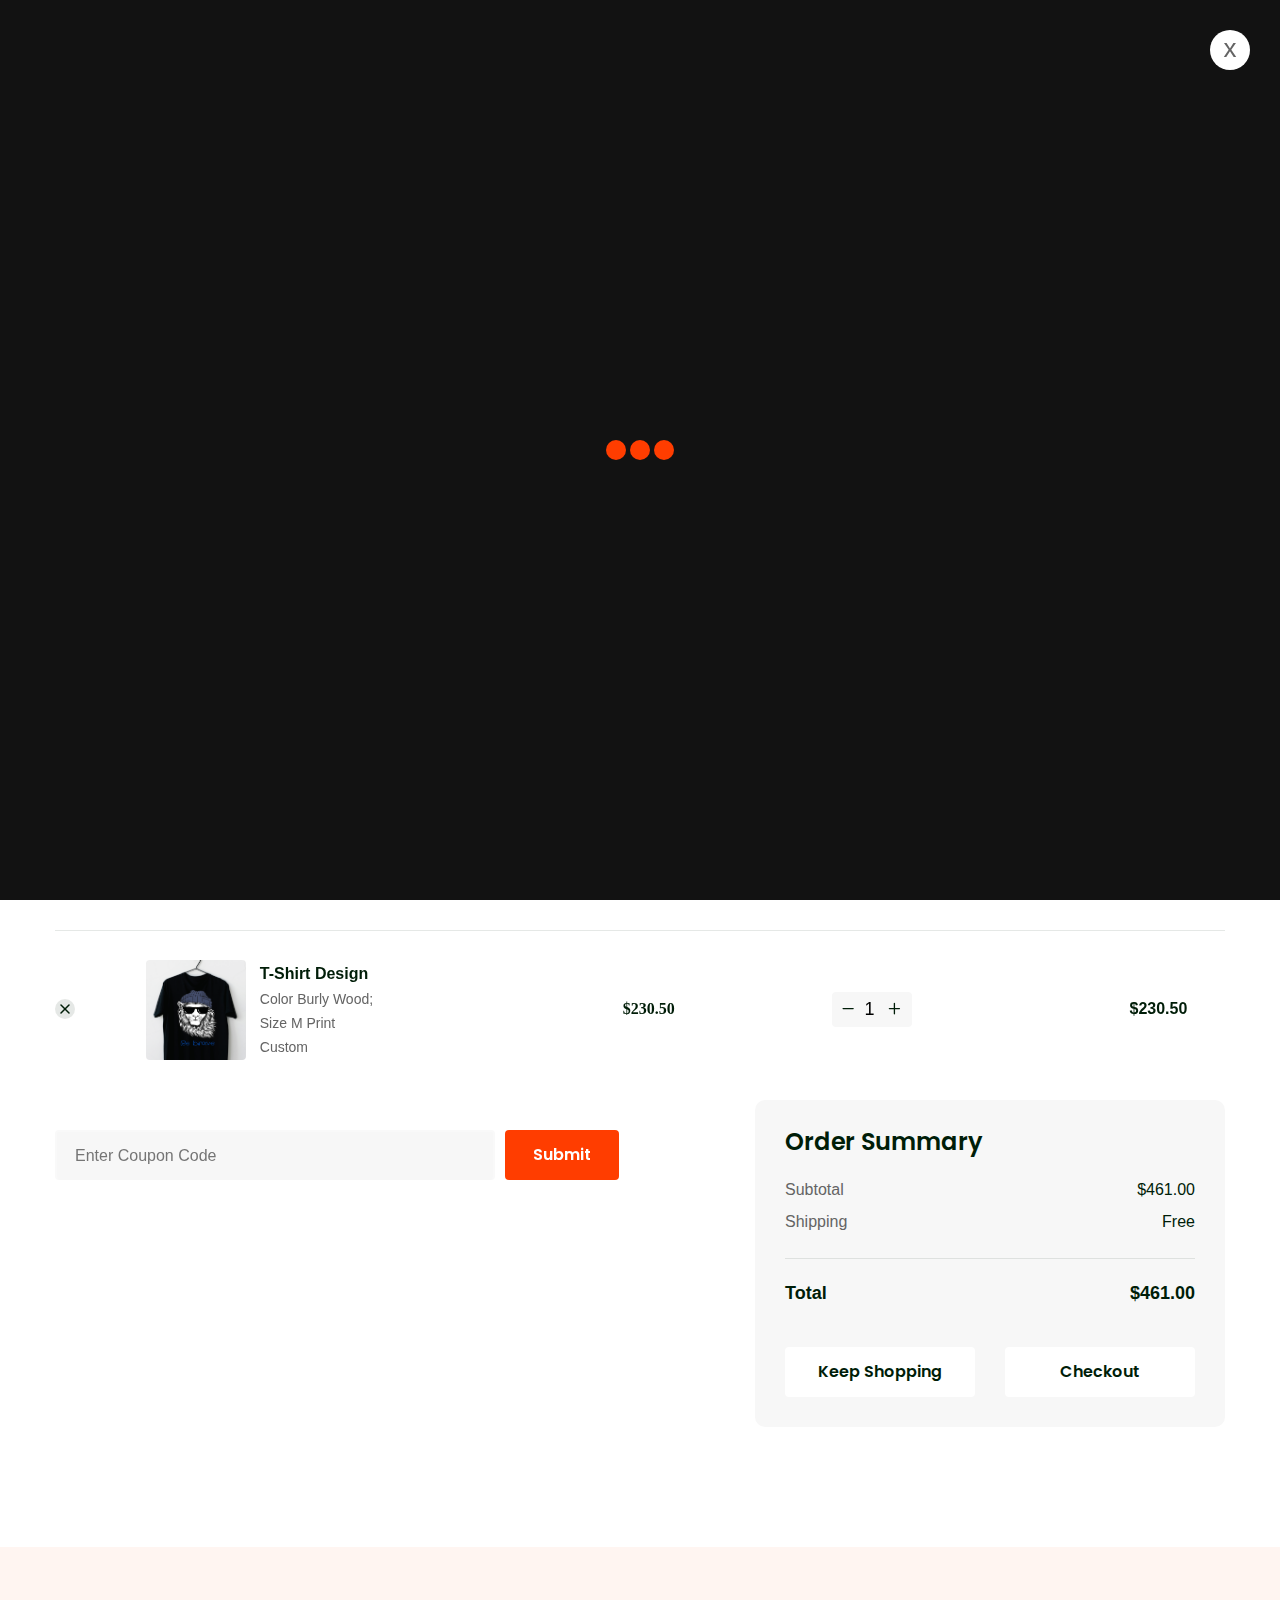
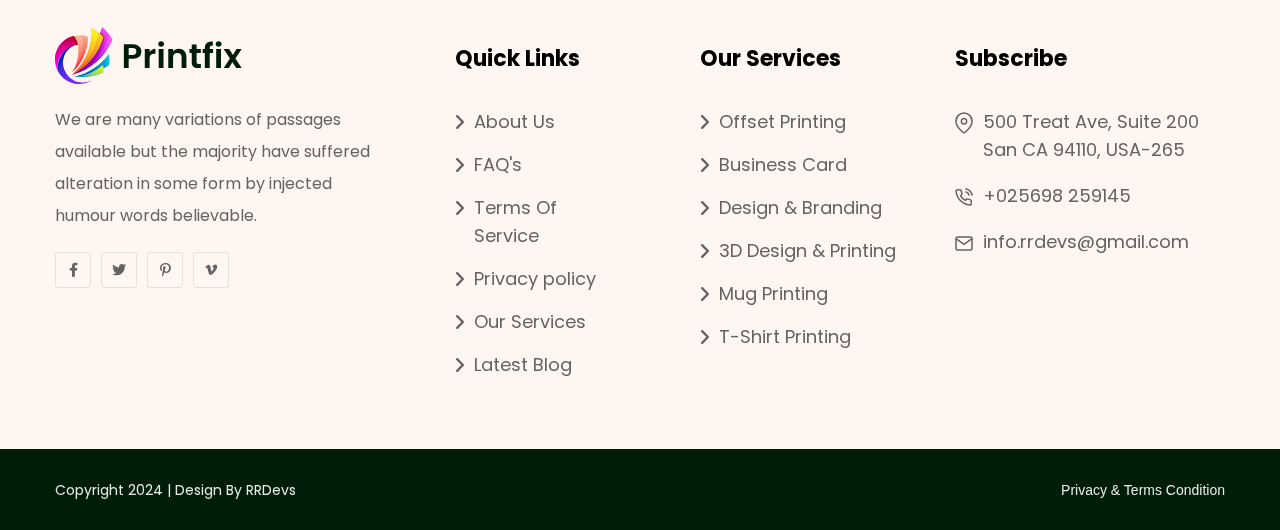
<file: cart.html>
<!doctype html>
<html class="no-js" lang="zxx">



<head>
    <meta charset="utf-8">
    <meta http-equiv="x-ua-compatible" content="ie=edge">
    <title>Printfix - Printing Services Company HTML5 Template</title>
    <meta name="description" content="">
    <meta name="author" content="soukhinkhan">
    <meta name="viewport" content="width=device-width, initial-scale=1">
    <!-- Place favicon.ico in the root directory -->
    <link rel="shortcut icon" type="image/x-icon" href="assets/imgs/logo/favicon.svg">
    <link rel="preconnect" href="https://fonts.googleapis.com/">
    <link rel="preconnect" href="https://fonts.gstatic.com/" crossorigin>
    <link href="https://fonts.googleapis.com/css2?family=Sofia&amp;display=swap" rel="stylesheet">
    <!-- CSS here -->
    <link rel="stylesheet" href="assets/css/vendor/bootstrap.min.css">
    <link rel="stylesheet" href="assets/css/vendor/animate.min.css">
     <link rel="stylesheet" href="assets/css/plugins/swiper.min.css">
    <link rel="stylesheet" href="assets/css/vendor/magnific-popup.css">
    <link rel="stylesheet" href="assets/css/vendor/fontawesome-pro.css"> 
    <link rel="stylesheet" href="assets/css/vendor/spacing.css">
    <link rel="stylesheet" href="assets/css/vendor/custom-font.css">
    <link rel="stylesheet" href="assets/css/main.css">
</head>

<body>

<!--[if lte IE 9]>
<p class="browserupgrade">You are using an <strong>outdated</strong> browser. Please <a href="https://browsehappy.com/">upgrade your browser</a> to improve your experience and security.</p>
<![endif]-->

<!-- preloader start -->
<div id="preloader">
    <div class="preloader-close">x</div>
    <div class="sk-three-bounce">
        <div class="sk-child sk-bounce1"></div>
        <div class="sk-child sk-bounce2"></div>
        <div class="sk-child sk-bounce3"></div>
    </div>
</div>
<!-- preloader start -->

<!-- Backtotop start -->
<div class="backtotop-wrap cursor-pointer">
    <svg class="backtotop-circle svg-content" width="100%" height="100%" viewBox="-1 -1 102 102">
        <path d="M50,1 a49,49 0 0,1 0,98 a49,49 0 0,1 0,-98" />
    </svg>
</div>
<!-- Backtotop end -->

<!-- Offcanvas area start -->
<div class="fix">
    <div class="offcanvas__area">
        <div class="offcanvas__wrapper">
            <div class="offcanvas__content">
                <div class="offcanvas__top d-flex justify-content-between align-items-center">
                    <div class="offcanvas__logo">
                        <a href="index.html">
                            <img src="assets/imgs/logo/offcanvas-logo.png" alt="logo not found">
                        </a>
                    </div>
                    <div class="offcanvas__close">
                        <button class="offcanvas-close-icon animation--flip">
                                <span class="offcanvas-m-lines">
                              <span class="offcanvas-m-line line--1"></span><span class="offcanvas-m-line line--2"></span><span class="offcanvas-m-line line--3"></span>
                                </span>
                        </button>
                    </div>
                </div>
                <div class="mobile-menu fix"></div>
                <div class="offcanvas__social">
                    <h3 class="offcanvas__title mb-20">Subscribe & Follow</h3>
                    <ul>
                        <li><a href="https://www.facebook.com/"><i class="fab fa-facebook-f"></i></a></li>
                        <li><a href="https://twitter.com/"><i class="fab fa-twitter"></i></a></li>
                        <li><a href="https://youtube.com/"><i class="fab fa-youtube"></i></a></li>
                        <li><a href="https://linkedin.com/"><i class="fab fa-linkedin"></i></a></li>
                    </ul>
                </div>
                <div class="offcanvas__btn d-sm-none">
                    <div class="header__btn-wrap">
                        <a class="rr-btn btn-hover-white" href="shop.html">Purchase Now<span><i class="fa-regular fa-angle-right"></i></span></a>
                    </div>
                </div>
            </div>
        </div>
    </div>
</div>
<div class="offcanvas__overlay"></div>
<div class="offcanvas__overlay-white"></div>
<!-- Offcanvas area start -->

<!-- Header area start -->
<header>
    <div id="header-sticky" class="header__area header-1 white-bg">
        <div class="header-top inner-page d-none d-md-block">
            <div class="container">
                <div class="top-header__menu-wrapper d-flex justify-content-between align-items-center">
                    <div class="header-top-socail-menu d-flex">
                        <div class="lan-select lan-select-2 header-select">
                            <form>
                                <select id="nice">
                                    <option>English</option>
                                    <option>China</option>
                                    <option>Bangla</option>
                                    <option>Hindi</option>
                                </select>
                            </form>
                        </div>
                        <span><a href="contact.html">Privacy & Policy</a></span>
                        <span><a href="about-us.html">Careers</a></span>
                    </div>
                    <div class="header-top-social d-flex">
                        <a href="https://www.facebook.com/"><i class="fa-brands fa-facebook-f"></i></a>
                        <a href="https://twitter.com/"><i class="fa-brands fa-twitter"></i></a>
                        <a href="https://pinterest.com/"><i class="fa-brands fa-pinterest-p"></i></a>
                        <a href="https://vimeo.com/"><i class="fa-brands fa-vimeo-v"></i></a>
                    </div>
                </div>
            </div>
        </div>
        <div class="container">
            <div class="mega__menu-wrapper p-relative">
                <div class="header__main">
                    <div class="header__left">
                        <div class="header__logo">
                            <a href="index.html">
                                <div class="logo">
                                    <img src="assets/imgs/logo/logo.svg" alt="logo not found">
                                </div>
                            </a>
                        </div>
                    </div>
                    <div class="header__middle">
                        <div class="mean__menu-wrapper d-none d-lg-block">
                            <div class="main-menu">
                                <nav id="mobile-menu" class="mobile-menu">
                                    <ul>
                                        <li class="has-dropdown has-mega-menu">
                                            <a href="javascript:void(0)">Home</a>
                                            <ul class="mega-menu mega-menu-grid-3">
                                                <li>
                                                    <div class="home__menu-item">
                                                        <div class="home__menu-thumb">
                                                                <img src="assets/imgs/menu/menu-home-1.jpg" alt="thumb not found">
                                                                <div class="home__menu-buttons">
                                                                    <a class="rr-btn" href="index.html">MULTI PAGE</a>
                                                                </div>
                                                            </div>
                                                            <h4 class="home__menu-title">Home 1</h4>
                                                        </div>
                                                    </li>
                                                    <li>
                                                        <div class="home__menu-item">
                                                            <div class="home__menu-thumb">
                                                                <img src="assets/imgs/menu/menu-home-2.jpg" alt="thumb not found">
                                                                <div class="home__menu-buttons">
                                                                    <a class="rr-btn" href="index-2.html">MULTI PAGE</a>
                                                                </div>
                                                            </div>
                                                            <h4 class="home__menu-title">Home 2</h4>
                                                        </div></li>
                                                    <li>
                                                        <div class="home__menu-item">
                                                            <div class="home__menu-thumb">
                                                                <img src="assets/imgs/menu/menu-home-3.jpg" alt="thumb not found">
                                                                <div class="home__menu-buttons">
                                                                    <a class="rr-btn" href="index-3.html">MULTI PAGE</a>
                                                                </div>
                                                            </div>
                                                            <h4 class="home__menu-title">Home 3</h4>
                                                        </div>
                                                    </li>
                                            </ul> 
                                        </li>
                                        <li>
                                            <a href="about-us.html">About Us</a>
                                        </li>
                                        <li class="has-dropdown">
                                            <a href="service.html">Services</a>
                                            <ul class="submenu">
                                                <li><a href="service.html">Service</a></li>
                                                <li><a href="service-details.html">Services Details</a></li>
                                            </ul>
                                        </li>
                                        <li class="has-dropdown ">
                                            <a href="javascript:void(0)">Pages</a>
                                            <ul class="submenu">
                                                <li><a href="portfolio.html">portfolio</a></li>
                                                <li><a href="portfolio-details.html">portfolio details</a></li>
                                                <li><a href="team.html">our team</a></li>
                                                <li><a href="team-details.html">team details</a></li>
                                                <li><a href="pricing.html">pricing plan</a></li>
                                                <li><a href="shop.html">Shop</a></li>
                                                <li><a href="shop-details.html">shop details</a></li>
                                                <li><a href="wishlist.html">wishlist</a></li>
                                                <li><a href="cart.html">cart</a></li>
                                                <li><a href="checkout.html">checkout</a></li>
                                                <li><a href="sign-up.html">sign up</a></li>
                                                <li><a href="sing-in.html">sign in</a></li>
                                                <li><a href="404.html">404 Page</a></li>
                                            </ul>
                                        </li>
                                        <li class="has-dropdown">
                                            <a href="has-dropdown.html">News</a>
                                            <ul class="submenu">
                                                <li><a href="blog-grid.html">blog grid</a></li>
                                                <li><a href="blog-details.html">blog details</a></li>
                                            </ul>
                                        </li>
                                        <li>
                                            <a href="contact.html">Contact</a>
                                        </li>
                                    </ul>
                                </nav>
                            </div>
                        </div>
                    </div>
                    <div class="header__right">
                        <div class="header__action d-flex align-items-center">
                            <div class="search-icon dl-search-icon gray-color">
                                <svg width="20" height="20" viewBox="0 0 20 20" fill="none" xmlns="http://www.w3.org/2000/svg">
                                    <g opacity="0.7">
                                    <path d="M9 17C13.4183 17 17 13.4183 17 9C17 4.58172 13.4183 1 9 1C4.58172 1 1 4.58172 1 9C1 13.4183 4.58172 17 9 17Z" stroke="#001D08" stroke-width="1.5" stroke-linecap="round" stroke-linejoin="round"/>
                                    <path d="M18.9999 18.9999L14.6499 14.6499" stroke="#001D08" stroke-width="1.5" stroke-linecap="round" stroke-linejoin="round"/>
                                    </g>
                                </svg>                                    
                            </div>
                            <div class="header__btn-wrap d-none d-sm-inline-flex">
                                <a href="shop.html" class="rr-btn">Make An Order</a>
                            </div>
                            <div class="header__hamburger ml-20 d-lg-none">
                                <div class="sidebar__toggle">
                                    <button class="bar-icon">
                                        <span></span>
                                        <span></span>
                                        <span></span>
                                    </button>
                                </div>
                            </div>
                        </div>
                    </div>
                </div>
            </div>
        </div>
    </div>
</header>

<div id="popup-search-box">
    <div class="box-inner-wrap d-flex align-items-center">
        <form id="form" action="#" method="get" role="search">
            <input id="popup-search" type="text" name="s" placeholder="Type keywords here...">
        </form>
        <div class="search-close"><i class="fa-sharp fa-regular fa-xmark"></i></div>
    </div>
</div>
<!-- Header area end -->

<!-- Body main wrapper start -->
<main>

    <div class="breadcrumb__area breadcrumb-space overflow-hidden banner-home-bg ">
        <div class="banner-home__middel-shape inner-top-shape"></div>
        <div class="container">
            <div class="banner-all-shape-wrapper">
                <div class="banner-home__banner-shape-1 first-shape">
                    <img class="upDown-top" src="assets/imgs/banner-1/banner-shape-1.svg" alt="img not found">
                </div>
                <div class="banner-home__banner-shape-2 second-shape">
                    <img class="upDown-bottom" src="assets/imgs/banner-1/banner-shape-2.svg" alt="img not found">
                </div>
                <div class="right-shape">
                    <img class="zooming" src="assets/imgs/inner-img/inner-right-shape.svg" alt="img not found">
                </div>
            </div>
            <div class="row align-items-center justify-content-between">
                <div class="col-12">
                    <div class="breadcrumb__content text-center">
                        <div class="breadcrumb__title-wrapper mb-15 mb-sm-10 mb-xs-5">
                            <h1 class="breadcrumb__title color-white wow fadeIn animated" data-wow-delay=".1s">Cart</h1>
                        </div>
                        <div class="breadcrumb__menu wow fadeIn animated" data-wow-delay=".5s">
                            <nav>
                                <ul>
                                    <li><span><a href="index.html">Home</a></span></li>
                                    <li class="active"><span>Cart</span></li>
                                </ul>
                            </nav>
                        </div>
                    </div>
                </div>
            </div>
        </div>
    </div>


    <!--cart start-->
    <section class="cart-area pt-120 pb-120">
        <div class="container container-small">
            <div class="row">
               <div class="col-12">
                  <div class="table-content">
                     <table class="table">
                        <thead>
                           <tr>
                              <th class="product-remove"></th>
                              <th class="cart-product-name">Product</th>
                              <th class="product-price"> Price</th>
                              <th class="product-quantity">Quantity</th>
                              <th class="product-subtotal">Total</th>
                           </tr>
                        </thead>
                        <tbody>
                           <tr>
                            <td class="product-remove"><a href="#"><svg width="10" height="10" viewBox="0 0 10 10" fill="none" xmlns="http://www.w3.org/2000/svg">
                                <path d="M9 1L1 9" stroke="#001D08" stroke-width="1.5" stroke-linecap="round" stroke-linejoin="round"/>
                                <path d="M1 1L9 9" stroke="#001D08" stroke-width="1.5" stroke-linecap="round" stroke-linejoin="round"/>
                                </svg>
                                </a></td>
                              <td class="product-thumbnail">
                                    <a href="shop-details.html">
                                        <img src="assets/imgs/prodact/prodact-card-8.png" alt="img">
                                    </a>
                                    <div class="product-thumbnail__wrapper">
                                        <div class="product-name">Bags & Clothing</div>
                                        <span class="product-size">Color Burly Wood; Size M Print Custom</span>
                                    </div>
                                </td>

                             <td class="product-price"><span class="amount amount-2">$230.50</span></td>
                              
                              <td class="product-quantity text-center">
                                   <div class="quantity__group">
                                       <span class="quantity-control minus"><i class="far fa-minus"></i></span>
                                       <input type="number" class="input-text qty text" name="quantity" value="1" min="1" max="100" step="1" autocomplete="off">
                                       <span class="quantity-control plus"><i class="far fa-plus"></i></span>
                                   </div>
                              </td>
                              <td class="product-subtotal"><span class="amount">$230.50</span></td>
                           </tr>
                           <tr>
                            <td class="product-remove"><a href="#"><svg width="10" height="10" viewBox="0 0 10 10" fill="none" xmlns="http://www.w3.org/2000/svg">
                                <path d="M9 1L1 9" stroke="#001D08" stroke-width="1.5" stroke-linecap="round" stroke-linejoin="round"/>
                                <path d="M1 1L9 9" stroke="#001D08" stroke-width="1.5" stroke-linecap="round" stroke-linejoin="round"/>
                                </svg>
                                </a></td>
                              <td class="product-thumbnail">
                                    <a href="shop-details.html">
                                        <img src="assets/imgs/prodact/prodact-card-6.png" alt="img">
                                    </a>
                                    <div class="product-thumbnail__wrapper">
                                        <div class="product-name">T-Shirt Design</div>
                                        <span class="product-size">Color Burly Wood; Size M Print Custom</span>
                                    </div>
                                </td>

                             <td class="product-price"><span class="amount amount-2">$230.50</span></td>
                              
                              <td class="product-quantity text-center">
                                   <div class="quantity__group">
                                       <span class="quantity-control minus"><i class="far fa-minus"></i></span>
                                       <input type="number" class="input-text qty text" name="quantity" value="1" min="1" max="100" step="1"  autocomplete="off">
                                       <span class="quantity-control plus"><i class="far fa-plus"></i></span>
                                   </div>
                              </td>
                              <td class="product-subtotal"><span class="amount">$230.50</span></td>
                           </tr>
                        </tbody>
                     </table>
                  </div>
                  <div class="row">
                    <div class="col-xl-7 col-lg-6 col-md-6">
                        <div class="text mt-30">
                            <div class="form_input d-flex mb-sm-30 mb-xs-30">
                                <input name="name" id="name" type="text" placeholder="Enter Coupon Code">
                                <a href="cart.html" class="rr-btn">Submit</a>
                            </div>
                          </div>
                    </div>
                    <div class="col-xl-5 col-lg-6 col-md-6">
                        <div class="box">
                            <h4 class="title mb-20">Order Summary</h4>
                            <div class="box-wrapper">
                                <div class="middel-box d-flex justify-content-between ">
                                    <span>Subtotal</span>
                                    <h6>$461.00</h6>
                                </div>
                                <div class="middel-box d-flex justify-content-between">
                                    <span>Shipping</span>
                                    <h6>Free</h6>
                                </div>
                            </div>

                            <div class="bottom-title d-flex justify-content-between mb-40 mt-20">
                                <h5>Total</h5>
                                <h5>$461.00</h5>
                            </div>
                            <div class="bottom-btn d-flex">
                                <a href="shop.html">Keep Shopping</a>
                                <a href="checkout.html">Checkout</a>
                            </div>
                        </div>
                    </div>
                  </div>
               </div>
            </div>
         </div>
    </section>
    <!--cart end-->
</main>



<!-- Footer area start -->
<footer>
    <section class="footer__area-common background overflow-hidden position-relative z-1">
        <div class="container">
            <div class="row mb-minus-40 footer-wrap">
                <div class="col-lg-4">
                    <div class="footer__widget footer__widget-item-1">
                    <div class="footer__logo mb-20">
                        <a href="index-3.html">
                            <img src="assets/imgs/footer/logo.svg" alt="logo not found">
                        </a>
                    </div>
                    <div class="footer__content">
                        <p>We are many variations of passages available but the majority have suffered alteration in some form by injected humour words believable.</p>
                    </div>

                    <div class="footer__social mt-20">
                        <a href="https://www.facebook.com/"><i class="fab fa-facebook-f"></i></a>
                        <a href="https://twitter.com/"><i class="fab fa-twitter"></i></a>
                        <a href="https://www.pinterest.com/"><i class="fa-brands fa-pinterest-p"></i></a>
                        <a href="https://vimeo.com/"><i class="fa-brands fa-vimeo-v"></i></a>
                    </div>
                </div>
                </div>

                <div class="col-lg-2 col-md-3 col-sm-6">
                    <div class="footer__widget footer__widget-item-2">
                    <div class="footer__widget-title">
                        <h4>Quick Links</h4>
                    </div>
                    <div class="footer__link">
                        <ul>
                            <li><a href="about-us.html"><i class="fa-solid fa-angle-right"></i>About Us </a></li>
                                <li><a href="faq.html"><i class="fa-solid fa-angle-right"></i>FAQ's</a></li>
                                <li><a href="service-details.html"><i class="fa-solid fa-angle-right"></i>Terms Of Service</a></li>
                                <li><a href="service.html"><i class="fa-solid fa-angle-right"></i>Privacy policy</a></li>
                                <li><a href="service.html"><i class="fa-solid fa-angle-right"></i>Our Services</a></li>
                                <li><a href="blog.html"><i class="fa-solid fa-angle-right"></i>Latest Blog</a></li>
                        </ul>
                    </div>
                </div>
                </div>

                <div class="col-lg-3 col-md-3 col-sm-6">
                    <div class="footer__widget footer__widget-item-3">
                    <div class="footer__widget-title">
                        <h4>Our Services</h4>
                    </div>
                    <div class="footer__link">
                        <ul>
                            <li><a href="index-3.html"><i class="fa-solid fa-angle-right"></i>Offset Printing</a></li>
                                <li><a href="about-us.html"><i class="fa-solid fa-angle-right"></i>Business Card</a></li>
                                <li><a href="service.html"><i class="fa-solid fa-angle-right"></i>Design & Branding</a></li>
                                <li><a href="blog.html"><i class="fa-solid fa-angle-right"></i>3D Design & Printing</a></li>
                                <li><a href="blog.html"><i class="fa-solid fa-angle-right"></i>Mug Printing</a></li>
                                <li><a href="blog.html"><i class="fa-solid fa-angle-right"></i>T-Shirt Printing</a>
                            </li>
                        </ul>
                    </div>
                </div>
                </div>

                <div class="col-lg-3 col-md-6">
                    <div class="footer__widget footer__widget-item-4">
                        <div class="footer__widget-title">
                            <h4>Subscribe</h4>
                        </div>

                        <div class="footer__subscribe subscribe-2 d-flex mt-15">
                            <ul>
                                <li>
                                    <a href="https://www.google.com/maps">
                                        <span>
                                            <svg xmlns="http://www.w3.org/2000/svg" width="18" height="22" viewBox="0 0 18 22" fill="none">
                                                <path d="M17 9.18182C17 15.5455 9 21 9 21C9 21 1 15.5455 1 9.18182C1 7.01187 1.84285 4.93079 3.34315 3.3964C4.84344 1.86201 6.87827 1 9 1C11.1217 1 13.1566 1.86201 14.6569 3.3964C16.1571 4.93079 17 7.01187 17 9.18182Z" stroke="#646464" stroke-width="1.5" stroke-linecap="round" stroke-linejoin="round"/>
                                                <path d="M8.99967 11.909C10.4724 11.909 11.6663 10.688 11.6663 9.18174C11.6663 7.67551 10.4724 6.45447 8.99967 6.45447C7.52692 6.45447 6.33301 7.67551 6.33301 9.18174C6.33301 10.688 7.52692 11.909 8.99967 11.909Z" stroke="#646464" stroke-width="1.5" stroke-linecap="round" stroke-linejoin="round"/>
                                            </svg>
                                        </span>
                                        500 Treat Ave, Suite 200 San  CA 94110, USA-265
                                    </a>
                                </li>
                                <li class="gap-10">
                                    <a href="tel:025698259145">
                                        <span>
                                            <svg xmlns="http://www.w3.org/2000/svg" width="18" height="18" viewBox="0 0 18 18" fill="none">
                                                <path d="M10.9104 4.05809C11.6586 4.20378 12.3462 4.56898 12.8852 5.10696C13.4242 5.64494 13.7901 6.33121 13.9361 7.07795M10.9104 1C12.4648 1.17235 13.9143 1.8671 15.0209 2.97018C16.1275 4.07326 16.8254 5.5191 17 7.0703M16.234 13.1712V15.4648C16.2349 15.6777 16.1912 15.8884 16.1057 16.0835C16.0203 16.2786 15.8949 16.4537 15.7377 16.5977C15.5805 16.7416 15.3949 16.8512 15.1928 16.9194C14.9908 16.9876 14.7766 17.013 14.5642 16.9938C12.2071 16.7382 9.94297 15.9343 7.95371 14.6467C6.10295 13.4729 4.53384 11.9068 3.35779 10.0596C2.06326 8.0651 1.25765 5.79431 1.00622 3.43118C0.987076 3.21976 1.01225 3.00669 1.08014 2.80551C1.14802 2.60434 1.25713 2.41948 1.40052 2.2627C1.54391 2.10592 1.71843 1.98066 1.91298 1.89489C2.10753 1.80912 2.31785 1.76472 2.53053 1.76452H4.82849C5.20022 1.76087 5.56061 1.89226 5.84247 2.13419C6.12433 2.37613 6.30843 2.71211 6.36046 3.0795C6.45745 3.81349 6.63732 4.53418 6.89665 5.22781C6.99971 5.50145 7.02201 5.79884 6.96092 6.08474C6.89983 6.37065 6.7579 6.63308 6.55195 6.84095L5.57915 7.81189C6.66958 9.7259 8.25739 11.3107 10.1751 12.399L11.1479 11.4281C11.3561 11.2225 11.6191 11.0809 11.9055 11.0199C12.192 10.9589 12.4899 10.9812 12.7641 11.084C13.4591 11.3429 14.1811 11.5224 14.9165 11.6192C15.2886 11.6716 15.6284 11.8587 15.8713 12.1448C16.1143 12.431 16.2433 12.7962 16.234 13.1712Z" stroke="#646464" stroke-width="1.5" stroke-linecap="round" stroke-linejoin="round"/>
                                            </svg>
                                        </span>
                                        
                                    </a>
                                    <a href="tel:025698259145">+025698 259145</a>
                                </li>
                                <li>
                                    <a href="mailto:rrdevs@gmail.com">
                                        <span>
                                            <svg xmlns="http://www.w3.org/2000/svg" width="18" height="15" viewBox="0 0 18 15" fill="none">
                                                <path d="M2.6 1H15.4C16.28 1 17 1.73125 17 2.625V12.375C17 13.2688 16.28 14 15.4 14H2.6C1.72 14 1 13.2688 1 12.375V2.625C1 1.73125 1.72 1 2.6 1Z" stroke="#646464" stroke-width="1.5" stroke-linecap="round" stroke-linejoin="round"/>
                                                <path d="M17 2.62512L9 8.31262L1 2.62512" stroke="#646464" stroke-width="1.5" stroke-linecap="round" stroke-linejoin="round"/>
                                            </svg>
                                        </span>
                                        <span>info.rrdevs@gmail.com</span>
                                    </a>
                                </li>
                            </ul>
                        </div>
                    </div>
                </div>
            </div>
        </div>

        <div class="footer__bottom-wrapper footer__bottom-home-1-bg">
            <div class="container">
                <div class="footer__bottom">
                    <div class="footer__copyright">
                        <p>Copyright 2024 | Design By <a href="http://rrdevs.net/">RRDevs</a></p>
                    </div>

                    <div class="footer__copyright-menu">
                        <ul>
                            <li><a href="about-us.html">Privacy & Terms Condition</a></li>
                        </ul>
                    </div>
                </div>
            </div>
        </div>
    </section>
</footer>
<!-- Footer area end -->



<!-- JS here -->
<script src="assets/js/vendor/jquery-3.6.0.min.js"></script>
<script src="assets/js/plugins/waypoints.min.js"></script>
<script src="assets/js/vendor/bootstrap.bundle.min.js"></script>
<script src="assets/js/plugins/meanmenu.min.js"></script>
<script src="assets/js/plugins/swiper.min.js"></script>
<script src="assets/js/plugins/wow.js"></script>
<script src="assets/js/vendor/magnific-popup.min.js"></script>
<script src="assets/js/vendor/type.js"></script>
<script src="assets/js/plugins/counterup.js"></script>
<script src="assets/js/plugins/nice-select.min.js"></script>
<script src="assets/js/vendor/jquery-ui.min.js"></script>
<script src="assets/js/plugins/parallax-scroll.js"></script>
<script src="assets/js/plugins/jquery.countdown.min.js"></script>
<script src="assets/js/plugins/isotope-docs.min.js"></script>
<script src="assets/js/vendor/ajax-form.js"></script>
<script src="assets/js/plugins/slick.min.js"></script>
<script src="assets/js/main.js"></script>
</body>


 
</html>
</file>
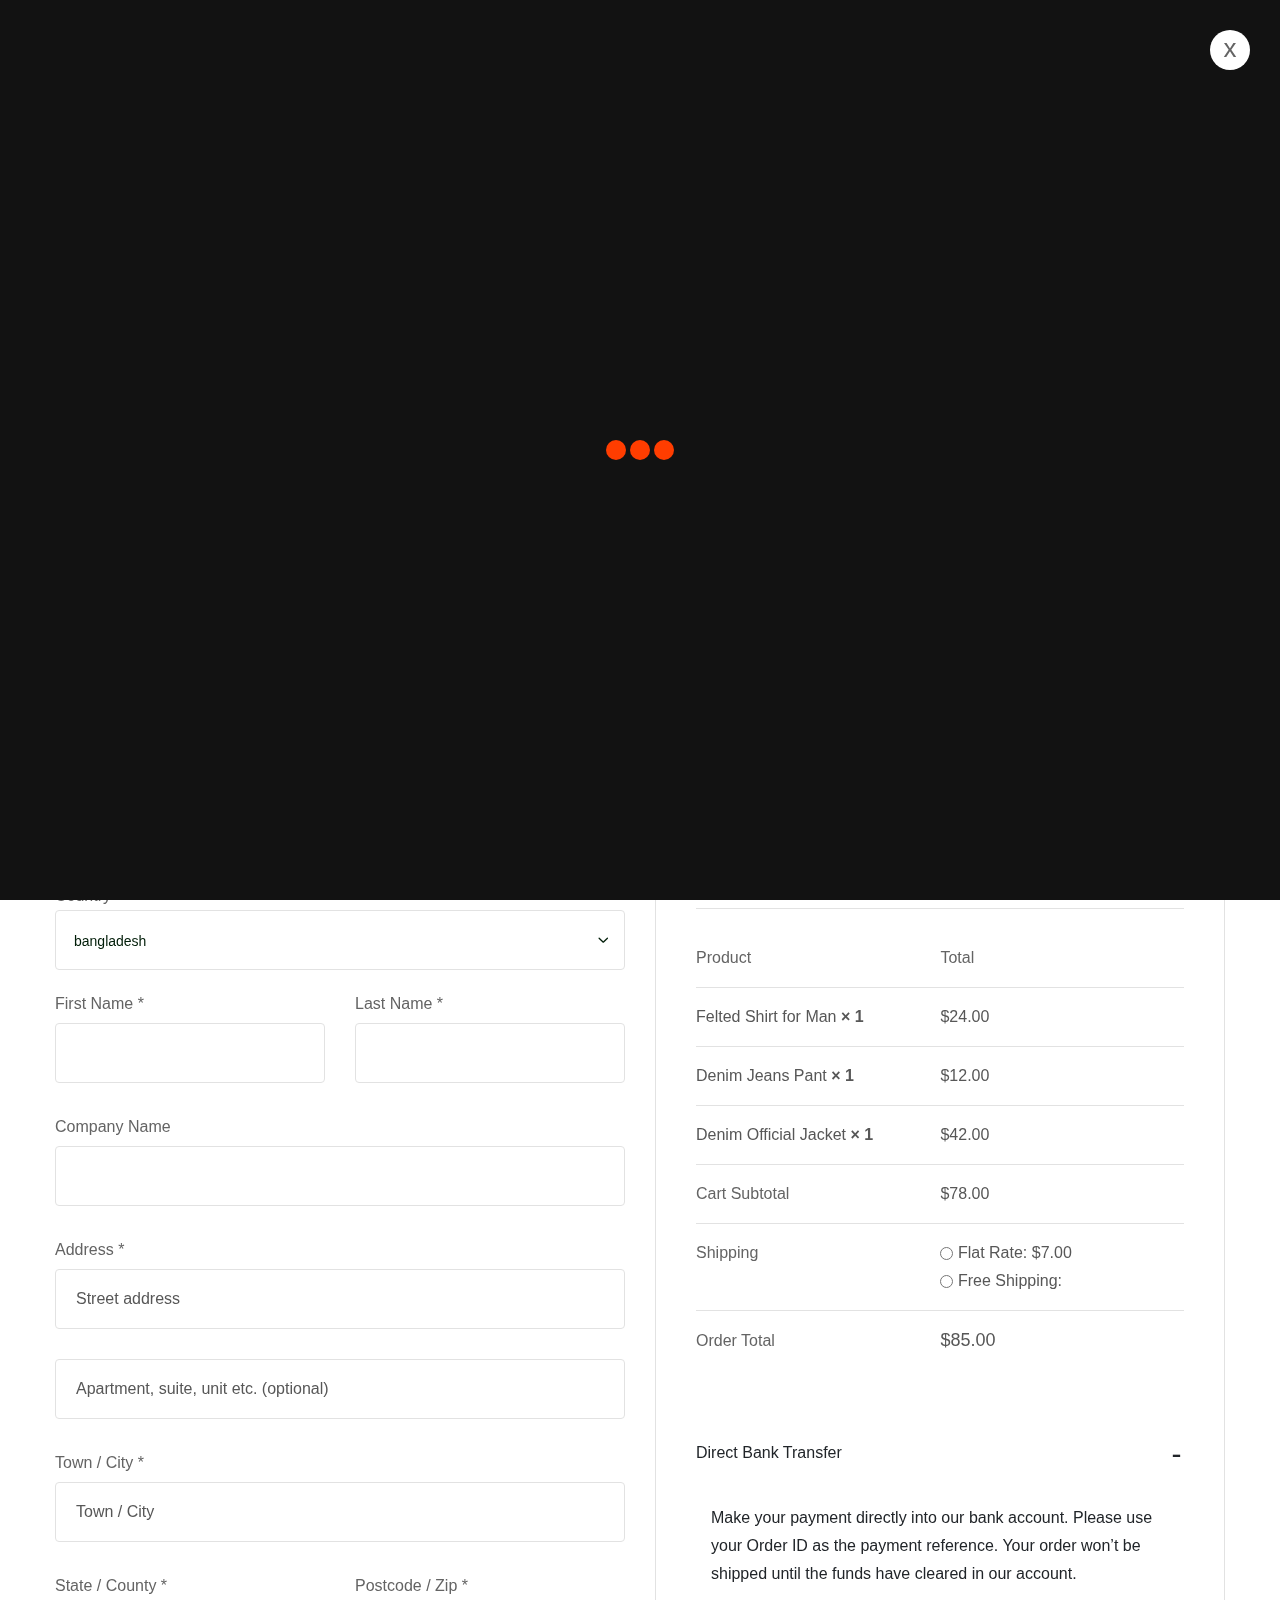
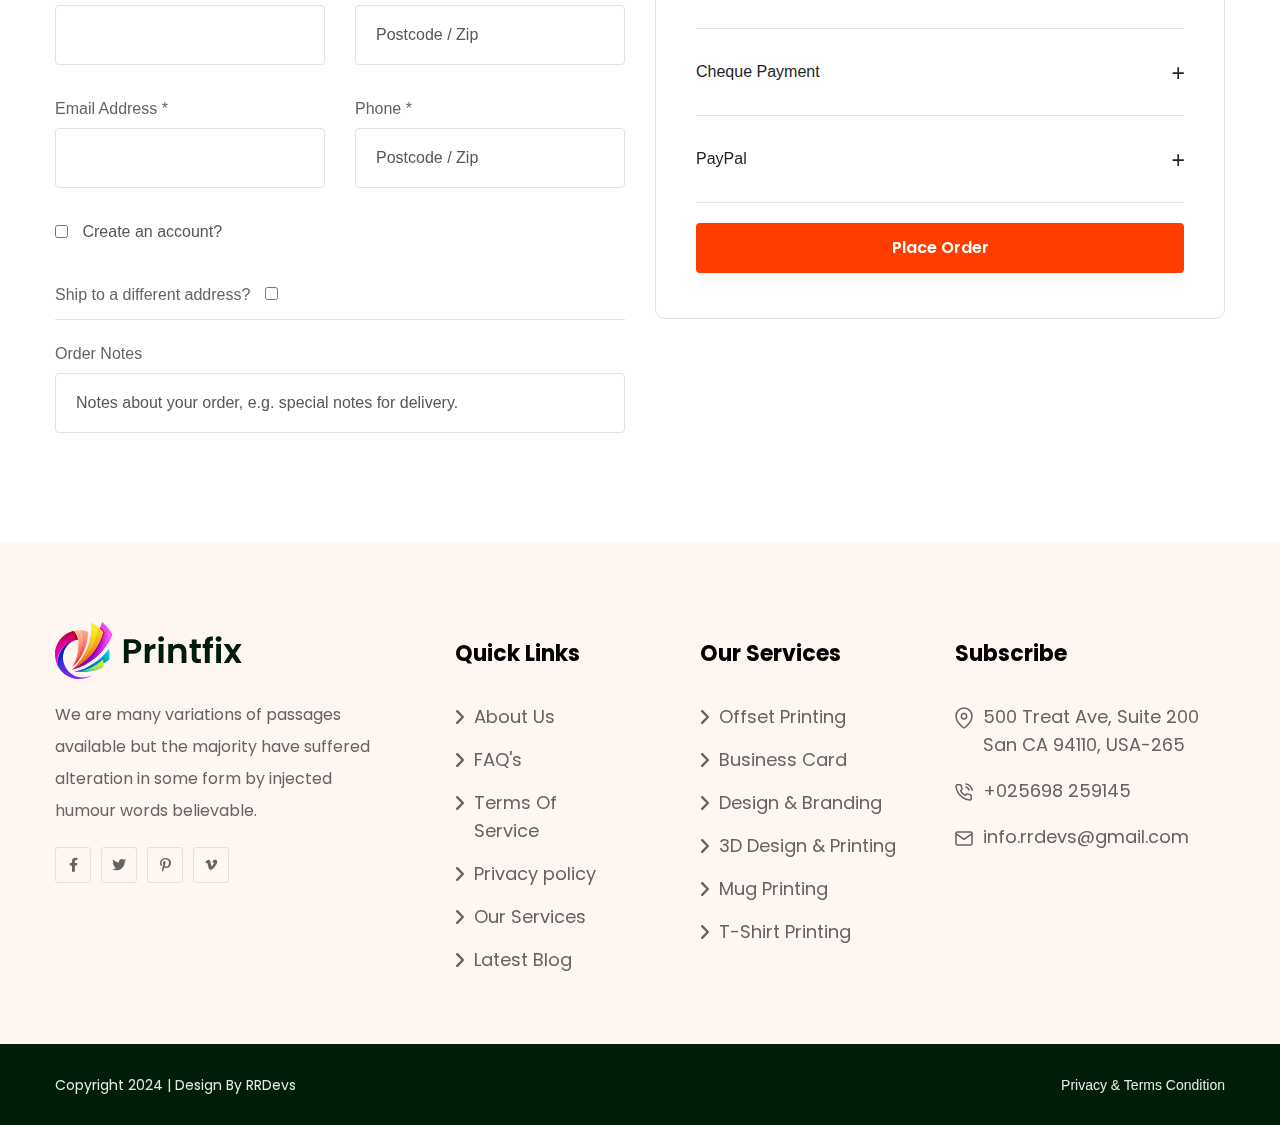
<file: checkout.html>
<!doctype html>
<html class="no-js" lang="zxx">



<head>
    <meta charset="utf-8">
    <meta http-equiv="x-ua-compatible" content="ie=edge">
    <title>Printfix - Printing Services Company HTML5 Template</title>
    <meta name="description" content="">
    <meta name="author" content="soukhinkhan">
    <meta name="viewport" content="width=device-width, initial-scale=1">
    <!-- Place favicon.ico in the root directory -->
    <link rel="shortcut icon" type="image/x-icon" href="assets/imgs/logo/favicon.svg">
    <link rel="preconnect" href="https://fonts.googleapis.com/">
    <link rel="preconnect" href="https://fonts.gstatic.com/" crossorigin>
    <link href="https://fonts.googleapis.com/css2?family=Sofia&amp;display=swap" rel="stylesheet">
    <!-- CSS here -->
    <link rel="stylesheet" href="assets/css/vendor/bootstrap.min.css">
    <link rel="stylesheet" href="assets/css/vendor/animate.min.css">
     <link rel="stylesheet" href="assets/css/plugins/swiper.min.css">
    <link rel="stylesheet" href="assets/css/vendor/magnific-popup.css">
    <link rel="stylesheet" href="assets/css/vendor/fontawesome-pro.css"> 
    <link rel="stylesheet" href="assets/css/vendor/spacing.css">
    <link rel="stylesheet" href="assets/css/vendor/custom-font.css">
    <link rel="stylesheet" href="assets/css/main.css">
</head>

<body>

<!--[if lte IE 9]>
<p class="browserupgrade">You are using an <strong>outdated</strong> browser. Please <a href="https://browsehappy.com/">upgrade your browser</a> to improve your experience and security.</p>
<![endif]-->

<!-- preloader start -->
<div id="preloader">
    <div class="preloader-close">x</div>
    <div class="sk-three-bounce">
        <div class="sk-child sk-bounce1"></div>
        <div class="sk-child sk-bounce2"></div>
        <div class="sk-child sk-bounce3"></div>
    </div>
</div>
<!-- preloader start -->

<!-- Backtotop start -->
<div class="backtotop-wrap cursor-pointer">
    <svg class="backtotop-circle svg-content" width="100%" height="100%" viewBox="-1 -1 102 102">
        <path d="M50,1 a49,49 0 0,1 0,98 a49,49 0 0,1 0,-98" />
    </svg>
</div>
<!-- Backtotop end -->

<!-- Offcanvas area start -->
<div class="fix">
    <div class="offcanvas__area">
        <div class="offcanvas__wrapper">
            <div class="offcanvas__content">
                <div class="offcanvas__top d-flex justify-content-between align-items-center">
                    <div class="offcanvas__logo">
                        <a href="index.html">
                            <img src="assets/imgs/logo/offcanvas-logo.png" alt="logo not found">
                        </a>
                    </div>
                    <div class="offcanvas__close">
                        <button class="offcanvas-close-icon animation--flip">
                                <span class="offcanvas-m-lines">
                              <span class="offcanvas-m-line line--1"></span><span class="offcanvas-m-line line--2"></span><span class="offcanvas-m-line line--3"></span>
                                </span>
                        </button>
                    </div>
                </div>
                <div class="mobile-menu fix"></div>
                <div class="offcanvas__social">
                    <h3 class="offcanvas__title mb-20">Subscribe & Follow</h3>
                    <ul>
                        <li><a href="https://www.facebook.com/"><i class="fab fa-facebook-f"></i></a></li>
                        <li><a href="https://twitter.com/"><i class="fab fa-twitter"></i></a></li>
                        <li><a href="https://youtube.com/"><i class="fab fa-youtube"></i></a></li>
                        <li><a href="https://linkedin.com/"><i class="fab fa-linkedin"></i></a></li>
                    </ul>
                </div>
                <div class="offcanvas__btn d-sm-none">
                    <div class="header__btn-wrap">
                        <a class="rr-btn btn-hover-white" href="shop.html">Purchase Now<span><i class="fa-regular fa-angle-right"></i></span></a>
                    </div>
                </div>
            </div>
        </div>
    </div>
</div>
<div class="offcanvas__overlay"></div>
<div class="offcanvas__overlay-white"></div>
<!-- Offcanvas area start -->

<!-- Header area start -->
<header>
    <div id="header-sticky" class="header__area header-1 white-bg">
        <div class="header-top inner-page d-none d-md-block">
            <div class="container">
                <div class="top-header__menu-wrapper d-flex justify-content-between align-items-center">
                    <div class="header-top-socail-menu d-flex">
                        <div class="lan-select lan-select-2 header-select">
                            <form>
                                <select id="nice-lang">
                                    <option>English</option>
                                    <option>China</option>
                                    <option>Bangla</option>
                                    <option>Hindi</option>
                                </select>
                            </form>
                        </div>
                        <span><a href="contact.html">Privacy & Policy</a></span>
                        <span><a href="about-us.html">Careers</a></span>
                    </div>
                    <div class="header-top-social d-flex">
                        <a href="https://www.facebook.com/"><i class="fa-brands fa-facebook-f"></i></a>
                        <a href="https://twitter.com/"><i class="fa-brands fa-twitter"></i></a>
                        <a href="https://pinterest.com/"><i class="fa-brands fa-pinterest-p"></i></a>
                        <a href="https://vimeo.com/"><i class="fa-brands fa-vimeo-v"></i></a>
                    </div>
                </div>
            </div>
        </div>
        <div class="container">
            <div class="mega__menu-wrapper p-relative">
                <div class="header__main">
                    <div class="header__left">
                        <div class="header__logo">
                            <a href="index.html">
                                <div class="logo">
                                    <img src="assets/imgs/logo/logo.svg" alt="logo not found">
                                </div>
                            </a>
                        </div>
                    </div>
                    <div class="header__middle">
                        <div class="mean__menu-wrapper d-none d-lg-block">
                            <div class="main-menu">
                                <nav id="mobile-menu" class="mobile-menu">
                                    <ul>
                                        <li class="has-dropdown has-mega-menu">
                                            <a href="javascript:void(0)">Home</a>
                                            <ul class="mega-menu mega-menu-grid-3">
                                                <li>
                                                    <div class="home__menu-item">
                                                        <div class="home__menu-thumb">
                                                                <img src="assets/imgs/menu/menu-home-1.jpg" alt="thumb not found">
                                                                <div class="home__menu-buttons">
                                                                    <a class="rr-btn" href="index.html">MULTI PAGE</a>
                                                                </div>
                                                            </div>
                                                            <h4 class="home__menu-title">Home 1</h4>
                                                        </div>
                                                    </li>
                                                    <li>
                                                        <div class="home__menu-item">
                                                            <div class="home__menu-thumb">
                                                                <img src="assets/imgs/menu/menu-home-2.jpg" alt="thumb not found">
                                                                <div class="home__menu-buttons">
                                                                    <a class="rr-btn" href="index-2.html">MULTI PAGE</a>
                                                                </div>
                                                            </div>
                                                            <h4 class="home__menu-title">Home 2</h4>
                                                        </div></li>
                                                    <li>
                                                        <div class="home__menu-item">
                                                            <div class="home__menu-thumb">
                                                                <img src="assets/imgs/menu/menu-home-3.jpg" alt="thumb not found">
                                                                <div class="home__menu-buttons">
                                                                    <a class="rr-btn" href="index-3.html">MULTI PAGE</a>
                                                                </div>
                                                            </div>
                                                            <h4 class="home__menu-title">Home 3</h4>
                                                        </div>
                                                    </li>
                                            </ul> 
                                        </li>
                                        <li>
                                            <a href="about-us.html">About Us</a>
                                        </li>
                                        <li class="has-dropdown">
                                            <a href="service.html">Services</a>
                                            <ul class="submenu">
                                                <li><a href="service.html">Service</a></li>
                                                <li><a href="service-details.html">Services Details</a></li>
                                            </ul>
                                        </li>
                                        <li class="has-dropdown ">
                                            <a href="javascript:void(0)">Pages</a>
                                            <ul class="submenu">
                                                <li><a href="portfolio.html">portfolio</a></li>
                                                <li><a href="portfolio-details.html">portfolio details</a></li>
                                                <li><a href="team.html">our team</a></li>
                                                <li><a href="team-details.html">team details</a></li>
                                                <li><a href="pricing.html">pricing plan</a></li>
                                                <li><a href="shop.html">Shop</a></li>
                                                <li><a href="shop-details.html">shop details</a></li>
                                                <li><a href="wishlist.html">wishlist</a></li>
                                                <li><a href="cart.html">cart</a></li>
                                                <li><a href="checkout.html">checkout</a></li>
                                                <li><a href="sign-up.html">sign up</a></li>
                                                <li><a href="sing-in.html">sign in</a></li>
                                                <li><a href="404.html">404 Page</a></li>
                                            </ul>
                                        </li>
                                        <li class="has-dropdown">
                                            <a href="has-dropdown.html">News</a>
                                            <ul class="submenu">
                                                <li><a href="blog-grid.html">blog grid</a></li>
                                                <li><a href="blog-details.html">blog details</a></li>
                                            </ul>
                                        </li>
                                        <li>
                                            <a href="contact.html">Contact</a>
                                        </li>
                                    </ul>
                                </nav>
                            </div>
                        </div>
                    </div>
                    <div class="header__right">
                        <div class="header__action d-flex align-items-center">
                            <div class="search-icon dl-search-icon gray-color">
                                <svg width="20" height="20" viewBox="0 0 20 20" fill="none" xmlns="http://www.w3.org/2000/svg">
                                    <g opacity="0.7">
                                    <path d="M9 17C13.4183 17 17 13.4183 17 9C17 4.58172 13.4183 1 9 1C4.58172 1 1 4.58172 1 9C1 13.4183 4.58172 17 9 17Z" stroke="#001D08" stroke-width="1.5" stroke-linecap="round" stroke-linejoin="round"/>
                                    <path d="M18.9999 18.9999L14.6499 14.6499" stroke="#001D08" stroke-width="1.5" stroke-linecap="round" stroke-linejoin="round"/>
                                    </g>
                                </svg>                                    
                            </div>
                            <div class="header__btn-wrap d-none d-sm-inline-flex">
                                <a href="shop.html" class="rr-btn">Make An Order</a>
                            </div>
                            <div class="header__hamburger ml-20 d-lg-none">
                                <div class="sidebar__toggle">
                                    <button class="bar-icon">
                                        <span></span>
                                        <span></span>
                                        <span></span>
                                    </button>
                                </div>
                            </div>
                        </div>
                    </div>
                </div>
            </div>
        </div>
    </div>
</header>

<div id="popup-search-box">
    <div class="box-inner-wrap d-flex align-items-center">
        <form id="form" action="#" method="get" role="search">
            <input id="popup-search" type="text" name="s" placeholder="Type keywords here...">
        </form>
        <div class="search-close"><i class="fa-sharp fa-regular fa-xmark"></i></div>
    </div>
</div>
<!-- Header area end -->

<!-- Body main wrapper start -->
<main>

    <div class="breadcrumb__area breadcrumb-space overflow-hidden banner-home-bg ">
        <div class="banner-home__middel-shape inner-top-shape"></div>
        <div class="container">
            <div class="banner-all-shape-wrapper">
                <div class="banner-home__banner-shape-1 first-shape">
                    <img class="upDown-top" src="assets/imgs/banner-1/banner-shape-1.svg" alt="img not found">
                </div>
                <div class="banner-home__banner-shape-2 second-shape">
                    <img class="upDown-bottom" src="assets/imgs/banner-1/banner-shape-2.svg" alt="img not found">
                </div>
                <div class="right-shape">
                    <img class="zooming" src="assets/imgs/inner-img/inner-right-shape.svg" alt="img not found">
                </div>
            </div>
            <div class="row align-items-center justify-content-between">
                <div class="col-12">
                    <div class="breadcrumb__content text-center">
                        <div class="breadcrumb__title-wrapper mb-15 mb-sm-10 mb-xs-5">
                            <h1 class="breadcrumb__title color-white wow fadeIn animated" data-wow-delay=".1s">Checkout</h1>
                        </div>
                        <div class="breadcrumb__menu wow fadeIn animated" data-wow-delay=".5s">
                            <nav>
                                <ul>
                                    <li><span><a href="index.html">Home</a></span></li>
                                    <li class="active"><span>Checkout</span></li>
                                </ul>
                            </nav>
                        </div>
                    </div>
                </div>
            </div>
        </div>
    </div>
    

    <!-- coupon-area start -->
    <section class="coupon-area pt-100 pb-30">
        <div class="container container-small">
            <div class="row">
                <div class="col-md-6">
                    <div class="coupon-accordion">
                        <!-- ACCORDION START -->
                        <h3>Returning customer? <span id="showlogin">Click here to login</span></h3>
                        <div id="checkout-login" class="coupon-content">
                            <div class="coupon-info">
                                <p class="coupon-text">Quisque gravida turpis sit amet nulla posuere lacinia. Cras sed est sit amet ipsum luctus.</p>
                                <form action="#">
                                    <p class="form-row-first">
                                        <label>Username or email <span class="required">*</span></label>
                                        <input type="text">
                                    </p>
                                    <p class="form-row-last">
                                        <label>Password <span class="required">*</span></label>
                                        <input type="text">
                                    </p>
                                    <p class="form-row">
                                        <button class="rr-btn" type="submit">Login</button>
                                        <label>
                                            <input type="checkbox">
                                            Remember me
                                         </label>
                                    </p>
                                    <p class="lost-password">
                                        <a href="#">Lost your password?</a>
                                    </p>
                                </form>
                            </div>
                        </div>
                        <!-- ACCORDION END -->
                    </div>
                </div>
                <div class="col-md-6">
                    <div class="coupon-accordion">
                        <!-- ACCORDION START -->
                        <h3>Have a coupon? <span id="showcoupon">Click here to enter your code</span></h3>
                        <div id="checkout_coupon" class="coupon-checkout-content">
                            <div class="coupon-info">
                                <form action="#" class="checkout-coupon">
                                    <input type="text" placeholder="Coupon Code">
                                    <button class="rr-btn" type="submit">Apply Coupon</button>
                                </form>
                            </div>
                        </div>
                        <!-- ACCORDION END -->
                    </div>
                </div>
            </div>
        </div>
    </section>
    <!-- coupon-area end -->

    <!-- checkout-area start -->
    <section class="checkout-area pb-70">
        <div class="container container-small">
            <form action="#">
                <div class="row">
                    <div class="col-lg-6">
                        <div class="checkbox-form">
                            <h3 class="mb-10">Billing Details</h3>
                            <div class="row">
                                <div class="col-md-12">
                                    <div class="lan-select lan-select-6">
                                        <div>
                                            <label>Country <span class="required">*</span></label>
                                            <select id="nice" class="nice">
                                                <option value="volvo">bangladesh</option>
                                                <option value="saab">Algeria</option>
                                                <option value="mercedes">Afghanistan</option>
                                                <option value="audi">Ghana</option>
                                                <option value="audi2">Albania</option>
                                                <option value="audi3">Bahrain</option>
                                                <option value="audi4">Colombia</option>
                                                <option value="audi5">Dominican Republic</option>
                                            </select>
                                        </div>
                                    </div>
                                </div>
                                <div class="col-md-6">
                                    <div class="checkout-form-list">
                                        <label>First Name <span class="required">*</span></label>
                                        <input type="text" placeholder="">
                                    </div>
                                </div>
                                <div class="col-md-6">
                                    <div class="checkout-form-list">
                                        <label>Last Name <span class="required">*</span></label>
                                        <input type="text" placeholder="">
                                    </div>
                                </div>
                                <div class="col-md-12">
                                    <div class="checkout-form-list">
                                        <label>Company Name</label>
                                        <input type="text" placeholder="">
                                    </div>
                                </div>
                                <div class="col-md-12">
                                    <div class="checkout-form-list">
                                        <label>Address <span class="required">*</span></label>
                                        <input type="text" placeholder="Street address">
                                    </div>
                                </div>
                                <div class="col-md-12">
                                    <div class="checkout-form-list">
                                        <input type="text" placeholder="Apartment, suite, unit etc. (optional)">
                                    </div>
                                </div>
                                <div class="col-md-12">
                                    <div class="checkout-form-list">
                                        <label>Town / City <span class="required">*</span></label>
                                        <input type="text" placeholder="Town / City">
                                    </div>
                                </div>
                                <div class="col-md-6">
                                    <div class="checkout-form-list">
                                        <label>State / County <span class="required">*</span></label>
                                        <input type="text" placeholder="">
                                    </div>
                                </div>
                                <div class="col-md-6">
                                    <div class="checkout-form-list">
                                        <label>Postcode / Zip <span class="required">*</span></label>
                                        <input type="text" placeholder="Postcode / Zip">
                                    </div>
                                </div>
                                <div class="col-md-6">
                                    <div class="checkout-form-list">
                                        <label>Email Address <span class="required">*</span></label>
                                        <input type="email" placeholder="">
                                    </div>
                                </div>
                                <div class="col-md-6">
                                    <div class="checkout-form-list">
                                        <label>Phone <span class="required">*</span></label>
                                        <input type="text" placeholder="Postcode / Zip">
                                    </div>
                                </div>
                                <div class="col-md-12">
                                    <div class="checkout-form-list create-acc">
                                        <input id="cbox" type="checkbox">
                                        <label>Create an account?</label>
                                    </div>
                                    <div id="cbox_info" class="checkout-form-list create-account">
                                        <p>Create an account by entering the information below. If you are a returning customer please login at the top of the page.</p>
                                        <label>Account password <span class="required">*</span></label>
                                        <input type="password" placeholder="password">
                                    </div>
                                </div>
                            </div>
                            <div class="different-address">
                                <div class="ship-different-title">
                                    <label>Ship to a different address?</label>
                                    <input id="ship-box" type="checkbox">
                                </div>
                                <div id="ship-box-info">
                                    <div class="row">
                                        <div class="col-md-12">
                                            <div class="country-select">
                                                <label>Country <span class="required">*</span></label>
                                                <select>
                                      <option value="volvo">bangladesh</option>
                                      <option value="saab">Algeria</option>
                                      <option value="mercedes">Afghanistan</option>
                                      <option value="audi">Ghana</option>
                                      <option value="audi2">Albania</option>
                                      <option value="audi3">Bahrain</option>
                                      <option value="audi4">Colombia</option>
                                      <option value="audi5">Dominican Republic</option>
                                   </select>
                                            </div>
                                        </div>
                                        <div class="col-md-6">
                                            <div class="checkout-form-list">
                                                <label>First Name <span class="required">*</span></label>
                                                <input type="text" placeholder="">
                                            </div>
                                        </div>
                                        <div class="col-md-6">
                                            <div class="checkout-form-list">
                                                <label>Last Name <span class="required">*</span></label>
                                                <input type="text" placeholder="">
                                            </div>
                                        </div>
                                        <div class="col-md-12">
                                            <div class="checkout-form-list">
                                                <label>Company Name</label>
                                                <input type="text" placeholder="">
                                            </div>
                                        </div>
                                        <div class="col-md-12">
                                            <div class="checkout-form-list">
                                                <label>Address <span class="required">*</span></label>
                                                <input type="text" placeholder="Street address">
                                            </div>
                                        </div>
                                        <div class="col-md-12">
                                            <div class="checkout-form-list">
                                                <input type="text" placeholder="Apartment, suite, unit etc. (optional)">
                                            </div>
                                        </div>
                                        <div class="col-md-12">
                                            <div class="checkout-form-list">
                                                <label>Town / City <span class="required">*</span></label>
                                                <input type="text" placeholder="Town / City">
                                            </div>
                                        </div>
                                        <div class="col-md-6">
                                            <div class="checkout-form-list">
                                                <label>State / County <span class="required">*</span></label>
                                                <input type="text" placeholder="">
                                            </div>
                                        </div>
                                        <div class="col-md-6">
                                            <div class="checkout-form-list">
                                                <label>Postcode / Zip <span class="required">*</span></label>
                                                <input type="text" placeholder="Postcode / Zip">
                                            </div>
                                        </div>
                                        <div class="col-md-6">
                                            <div class="checkout-form-list">
                                                <label>Email Address <span class="required">*</span></label>
                                                <input type="email" placeholder="">
                                            </div>
                                        </div>
                                        <div class="col-md-6">
                                            <div class="checkout-form-list">
                                                <label>Phone <span class="required">*</span></label>
                                                <input type="text" placeholder="Postcode / Zip">
                                            </div>
                                        </div>
                                    </div>
                                </div>
                                <div class="order-notes">
                                    <div class="checkout-form-list">
                                        <label>Order Notes</label>
                                        <textarea id="checkout-mess" cols="30" rows="10" placeholder="Notes about your order, e.g. special notes for delivery."></textarea>
                                    </div>
                                </div>
                            </div>
                        </div>
                    </div>
                    <div class="col-lg-6">
                        <div class="your-order mb-30 ">
                            <h3>Your order</h3>
                            <div class="your-order-table table-responsive">
                                <table>
                                    <thead>
                                        <tr>
                                            <th class="product-name">Product</th>
                                            <th class="product-total">Total</th>
                                        </tr>
                                    </thead>
                                    <tbody>
                                        <tr class="cart_item">
                                            <td class="product-name">
                                                Felted Shirt for Man <strong class="product-quantity"> × 1</strong>
                                            </td>
                                            <td class="product-total">
                                                <span class="amount">$24.00</span>
                                            </td>
                                        </tr>
                                        <tr class="cart_item">
                                            <td class="product-name">
                                                Denim Jeans Pant <strong class="product-quantity"> ×
                                      1</strong>
                                            </td>
                                            <td class="product-total">
                                                <span class="amount">$12.00</span>
                                            </td>
                                        </tr>
                                        <tr class="cart_item">
                                            <td class="product-name">
                                                Denim Official Jacket <strong class="product-quantity"> ×
                                      1</strong>
                                            </td>
                                            <td class="product-total">
                                                <span class="amount">$42.00</span>
                                            </td>
                                        </tr>
                                    </tbody>
                                    <tfoot>
                                        <tr class="cart-subtotal">
                                            <th>Cart Subtotal</th>
                                            <td><span class="amount">$78.00</span></td>
                                        </tr>
                                        <tr class="shipping">
                                            <th>Shipping</th>
                                            <td>
                                                <ul>
                                                    <li>
                                                        <input type="radio">
                                                        <label>
                                            Flat Rate: <span class="amount">$7.00</span>
                                         </label>
                                                    </li>
                                                    <li>
                                                        <input type="radio">
                                                        <label>Free Shipping:</label>
                                                    </li>
                                                    <li></li>
                                                </ul>
                                            </td>
                                        </tr>
                                        <tr class="order-total">
                                            <th>Order Total</th>
                                            <td><strong><span class="amount">$85.00</span></strong>
                                            </td>
                                        </tr>
                                    </tfoot>
                                </table>
                            </div>

                            <div class="payment-method">
                                <div class="accordion" id="checkoutAccordion">
                                    <div class="accordion-item">
                                        <h2 class="accordion-header" id="checkoutOne">
                                            <button class="accordion-button" type="button" data-bs-toggle="collapse" data-bs-target="#bankOne" aria-expanded="true" aria-controls="bankOne">
                                   Direct Bank Transfer
                                </button>
                                        </h2>
                                        <div id="bankOne" class="accordion-collapse collapse show" aria-labelledby="checkoutOne" data-bs-parent="#checkoutAccordion">
                                            <div class="accordion-body">
                                                Make your payment directly into our bank account. Please use your Order ID as the payment reference. Your order won’t be shipped until the funds have cleared in our account.
                                            </div>
                                        </div>
                                    </div>
                                    <div class="accordion-item">
                                        <h2 class="accordion-header" id="paymentTwo">
                                            <button class="accordion-button collapsed" type="button" data-bs-toggle="collapse" data-bs-target="#payment" aria-expanded="false" aria-controls="payment">
                                   Cheque Payment
                                </button>
                                        </h2>
                                        <div id="payment" class="accordion-collapse collapse" aria-labelledby="paymentTwo" data-bs-parent="#checkoutAccordion">
                                            <div class="accordion-body">
                                                Please send your cheque to Store Name, Store Street, Store Town, Store State / County, Store Postcode.
                                            </div>
                                        </div>
                                    </div>
                                    <div class="accordion-item">
                                        <h2 class="accordion-header" id="paypalThree">
                                            <button class="accordion-button collapsed" type="button" data-bs-toggle="collapse" data-bs-target="#paypal" aria-expanded="false" aria-controls="paypal">
                                   PayPal
                                </button>
                                        </h2>
                                        <div id="paypal" class="accordion-collapse collapse" aria-labelledby="paypalThree" data-bs-parent="#checkoutAccordion">
                                            <div class="accordion-body">
                                                Pay via PayPal; you can pay with your credit card if you don’t have a PayPal account.
                                            </div>
                                        </div>
                                    </div>
                                </div>
                                <div class="order-button-payment mt-20">
                                    <button type="submit" class="rr-btn">Place order</button>
                                </div>
                            </div>
                        </div>
                    </div>
                </div>
            </form>
        </div>
    </section>
    <!-- checkout-area end -->
    
</main>



<!-- Footer area start -->
<footer>
    <section class="footer__area-common background overflow-hidden position-relative z-1">
        <div class="container">
            <div class="row mb-minus-40 footer-wrap">
                <div class="col-lg-4">
                    <div class="footer__widget footer__widget-item-1">
                    <div class="footer__logo mb-20">
                        <a href="index-3.html">
                            <img src="assets/imgs/footer/logo.svg" alt="logo not found">
                        </a>
                    </div>
                    <div class="footer__content">
                        <p>We are many variations of passages available but the majority have suffered alteration in some form by injected humour words believable.</p>
                    </div>

                    <div class="footer__social mt-20">
                        <a href="https://www.facebook.com/"><i class="fab fa-facebook-f"></i></a>
                        <a href="https://twitter.com/"><i class="fab fa-twitter"></i></a>
                        <a href="https://www.pinterest.com/"><i class="fa-brands fa-pinterest-p"></i></a>
                        <a href="https://vimeo.com/"><i class="fa-brands fa-vimeo-v"></i></a>
                    </div>
                </div>
                </div>

                <div class="col-lg-2 col-md-3 col-sm-6">
                    <div class="footer__widget footer__widget-item-2">
                    <div class="footer__widget-title">
                        <h4>Quick Links</h4>
                    </div>
                    <div class="footer__link">
                        <ul>
                            <li><a href="about-us.html"><i class="fa-solid fa-angle-right"></i>About Us </a></li>
                                <li><a href="faq.html"><i class="fa-solid fa-angle-right"></i>FAQ's</a></li>
                                <li><a href="service-details.html"><i class="fa-solid fa-angle-right"></i>Terms Of Service</a></li>
                                <li><a href="service.html"><i class="fa-solid fa-angle-right"></i>Privacy policy</a></li>
                                <li><a href="service.html"><i class="fa-solid fa-angle-right"></i>Our Services</a></li>
                                <li><a href="blog.html"><i class="fa-solid fa-angle-right"></i>Latest Blog</a></li>
                        </ul>
                    </div>
                </div>
                </div>

                <div class="col-lg-3 col-md-3 col-sm-6">
                    <div class="footer__widget footer__widget-item-3">
                    <div class="footer__widget-title">
                        <h4>Our Services</h4>
                    </div>
                    <div class="footer__link">
                        <ul>
                            <li><a href="index-3.html"><i class="fa-solid fa-angle-right"></i>Offset Printing</a></li>
                                <li><a href="about-us.html"><i class="fa-solid fa-angle-right"></i>Business Card</a></li>
                                <li><a href="service.html"><i class="fa-solid fa-angle-right"></i>Design & Branding</a></li>
                                <li><a href="blog.html"><i class="fa-solid fa-angle-right"></i>3D Design & Printing</a></li>
                                <li><a href="blog.html"><i class="fa-solid fa-angle-right"></i>Mug Printing</a></li>
                                <li><a href="blog.html"><i class="fa-solid fa-angle-right"></i>T-Shirt Printing</a>
                            </li>
                        </ul>
                    </div>
                </div>
                </div>

                <div class="col-lg-3 col-md-6">
                    <div class="footer__widget footer__widget-item-4">
                        <div class="footer__widget-title">
                            <h4>Subscribe</h4>
                        </div>

                        <div class="footer__subscribe subscribe-2 d-flex mt-15">
                            <ul>
                                <li>
                                    <a href="https://www.google.com/maps">
                                        <span>
                                            <svg xmlns="http://www.w3.org/2000/svg" width="18" height="22" viewBox="0 0 18 22" fill="none">
                                                <path d="M17 9.18182C17 15.5455 9 21 9 21C9 21 1 15.5455 1 9.18182C1 7.01187 1.84285 4.93079 3.34315 3.3964C4.84344 1.86201 6.87827 1 9 1C11.1217 1 13.1566 1.86201 14.6569 3.3964C16.1571 4.93079 17 7.01187 17 9.18182Z" stroke="#646464" stroke-width="1.5" stroke-linecap="round" stroke-linejoin="round"/>
                                                <path d="M8.99967 11.909C10.4724 11.909 11.6663 10.688 11.6663 9.18174C11.6663 7.67551 10.4724 6.45447 8.99967 6.45447C7.52692 6.45447 6.33301 7.67551 6.33301 9.18174C6.33301 10.688 7.52692 11.909 8.99967 11.909Z" stroke="#646464" stroke-width="1.5" stroke-linecap="round" stroke-linejoin="round"/>
                                            </svg>
                                        </span>
                                        500 Treat Ave, Suite 200 San  CA 94110, USA-265
                                    </a>
                                </li>
                                <li class="gap-10">
                                    <a href="tel:025698259145">
                                        <span>
                                            <svg xmlns="http://www.w3.org/2000/svg" width="18" height="18" viewBox="0 0 18 18" fill="none">
                                                <path d="M10.9104 4.05809C11.6586 4.20378 12.3462 4.56898 12.8852 5.10696C13.4242 5.64494 13.7901 6.33121 13.9361 7.07795M10.9104 1C12.4648 1.17235 13.9143 1.8671 15.0209 2.97018C16.1275 4.07326 16.8254 5.5191 17 7.0703M16.234 13.1712V15.4648C16.2349 15.6777 16.1912 15.8884 16.1057 16.0835C16.0203 16.2786 15.8949 16.4537 15.7377 16.5977C15.5805 16.7416 15.3949 16.8512 15.1928 16.9194C14.9908 16.9876 14.7766 17.013 14.5642 16.9938C12.2071 16.7382 9.94297 15.9343 7.95371 14.6467C6.10295 13.4729 4.53384 11.9068 3.35779 10.0596C2.06326 8.0651 1.25765 5.79431 1.00622 3.43118C0.987076 3.21976 1.01225 3.00669 1.08014 2.80551C1.14802 2.60434 1.25713 2.41948 1.40052 2.2627C1.54391 2.10592 1.71843 1.98066 1.91298 1.89489C2.10753 1.80912 2.31785 1.76472 2.53053 1.76452H4.82849C5.20022 1.76087 5.56061 1.89226 5.84247 2.13419C6.12433 2.37613 6.30843 2.71211 6.36046 3.0795C6.45745 3.81349 6.63732 4.53418 6.89665 5.22781C6.99971 5.50145 7.02201 5.79884 6.96092 6.08474C6.89983 6.37065 6.7579 6.63308 6.55195 6.84095L5.57915 7.81189C6.66958 9.7259 8.25739 11.3107 10.1751 12.399L11.1479 11.4281C11.3561 11.2225 11.6191 11.0809 11.9055 11.0199C12.192 10.9589 12.4899 10.9812 12.7641 11.084C13.4591 11.3429 14.1811 11.5224 14.9165 11.6192C15.2886 11.6716 15.6284 11.8587 15.8713 12.1448C16.1143 12.431 16.2433 12.7962 16.234 13.1712Z" stroke="#646464" stroke-width="1.5" stroke-linecap="round" stroke-linejoin="round"/>
                                            </svg>
                                        </span>
                                        
                                    </a>
                                    <a href="tel:025698259145">+025698 259145</a>
                                </li>
                                <li>
                                    <a href="mailto:rrdevs@gmail.com">
                                        <span>
                                            <svg xmlns="http://www.w3.org/2000/svg" width="18" height="15" viewBox="0 0 18 15" fill="none">
                                                <path d="M2.6 1H15.4C16.28 1 17 1.73125 17 2.625V12.375C17 13.2688 16.28 14 15.4 14H2.6C1.72 14 1 13.2688 1 12.375V2.625C1 1.73125 1.72 1 2.6 1Z" stroke="#646464" stroke-width="1.5" stroke-linecap="round" stroke-linejoin="round"/>
                                                <path d="M17 2.62512L9 8.31262L1 2.62512" stroke="#646464" stroke-width="1.5" stroke-linecap="round" stroke-linejoin="round"/>
                                            </svg>
                                        </span>
                                        <span>info.rrdevs@gmail.com</span>
                                    </a>
                                </li>
                            </ul>
                        </div>
                    </div>
                </div>
            </div>
        </div>

        <div class="footer__bottom-wrapper footer__bottom-home-1-bg">
            <div class="container">
                <div class="footer__bottom">
                    <div class="footer__copyright">
                        <p>Copyright 2024 | Design By <a href="http://rrdevs.net/">RRDevs</a></p>
                    </div>

                    <div class="footer__copyright-menu">
                        <ul>
                            <li><a href="about-us.html">Privacy & Terms Condition</a></li>
                        </ul>
                    </div>
                </div>
            </div>
        </div>
    </section>
</footer>
<!-- Footer area end -->



<!-- JS here -->
<script src="assets/js/vendor/jquery-3.6.0.min.js"></script>
<script src="assets/js/plugins/waypoints.min.js"></script>
<script src="assets/js/vendor/bootstrap.bundle.min.js"></script>
<script src="assets/js/plugins/meanmenu.min.js"></script>
<script src="assets/js/plugins/swiper.min.js"></script>
<script src="assets/js/plugins/wow.js"></script>
<script src="assets/js/vendor/magnific-popup.min.js"></script>
<script src="assets/js/vendor/type.js"></script>
<script src="assets/js/plugins/counterup.js"></script>
<script src="assets/js/plugins/nice-select.min.js"></script>
<script src="assets/js/vendor/jquery-ui.min.js"></script>
<script src="assets/js/plugins/parallax-scroll.js"></script>
<script src="assets/js/plugins/jquery.countdown.min.js"></script>
<script src="assets/js/plugins/isotope-docs.min.js"></script>
<script src="assets/js/vendor/ajax-form.js"></script>
<script src="assets/js/plugins/slick.min.js"></script>
<script src="assets/js/main.js"></script>
</body>


  
</html>
</file>
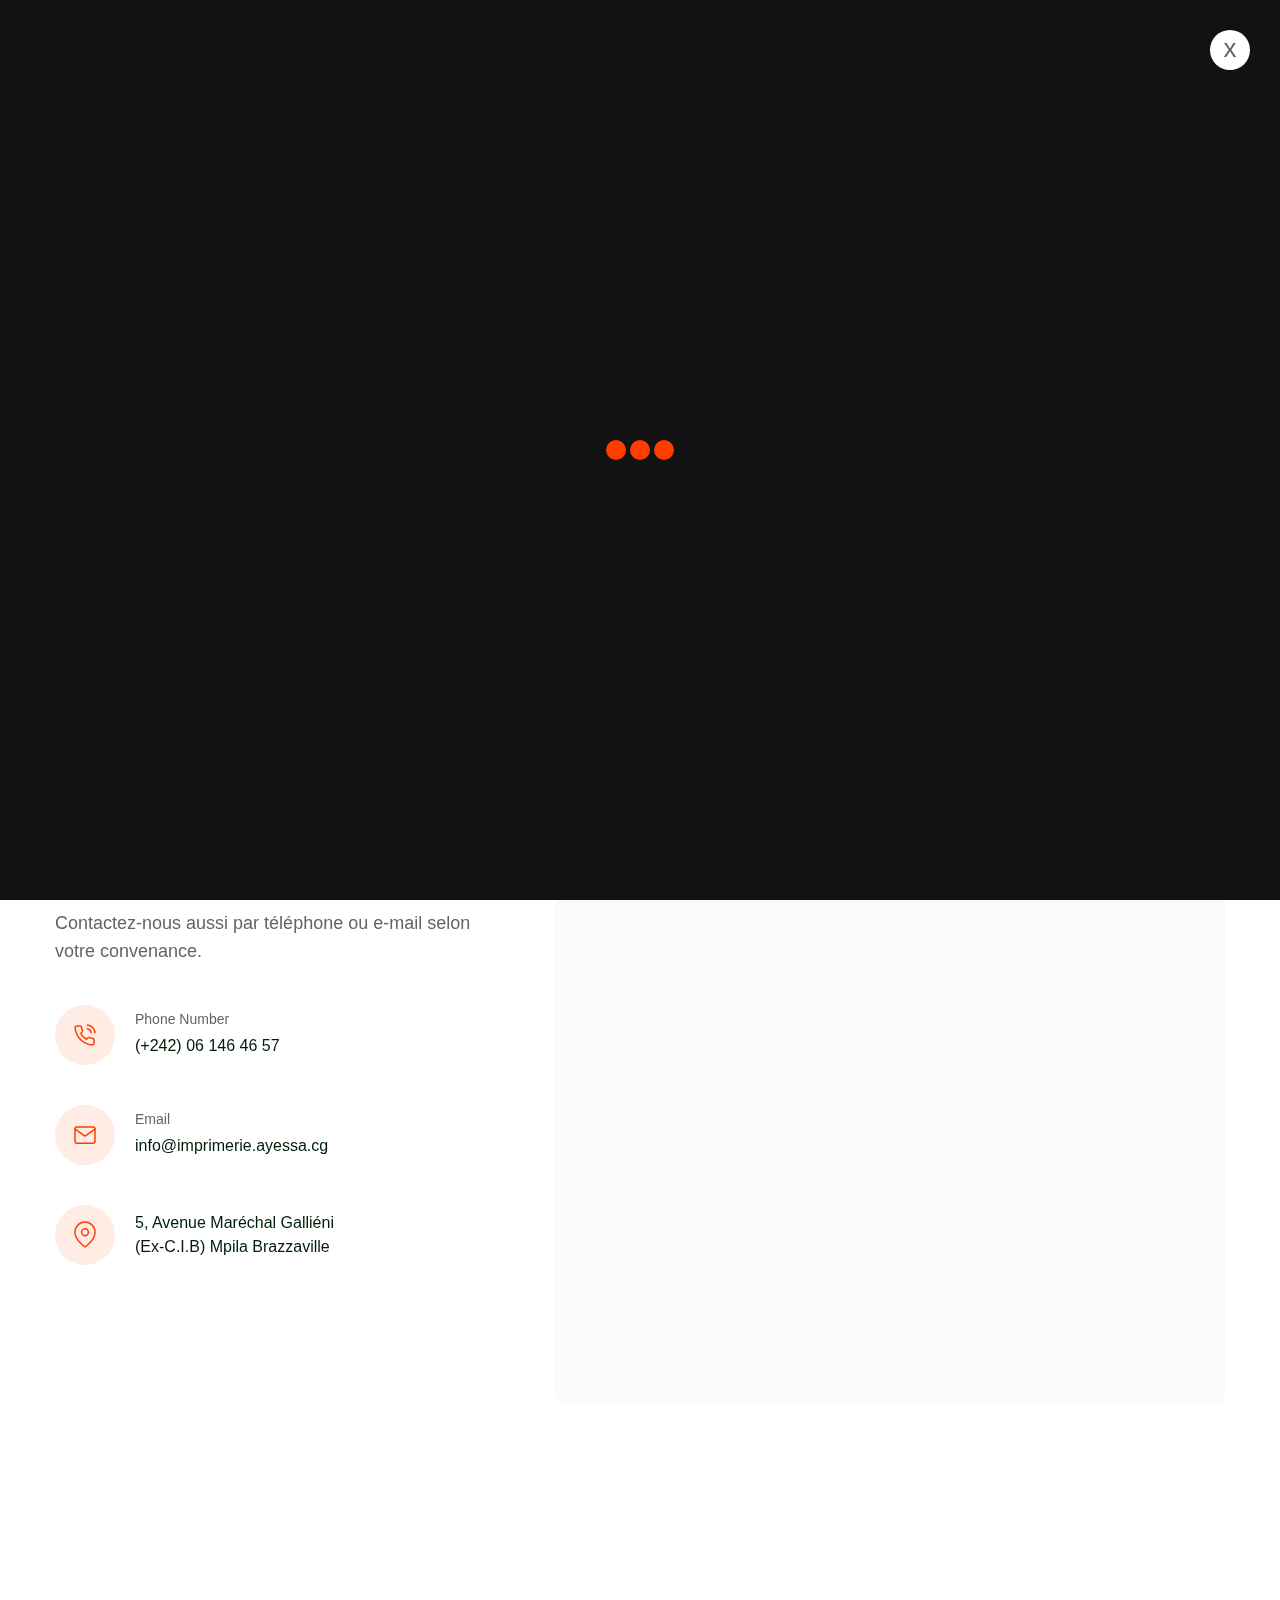
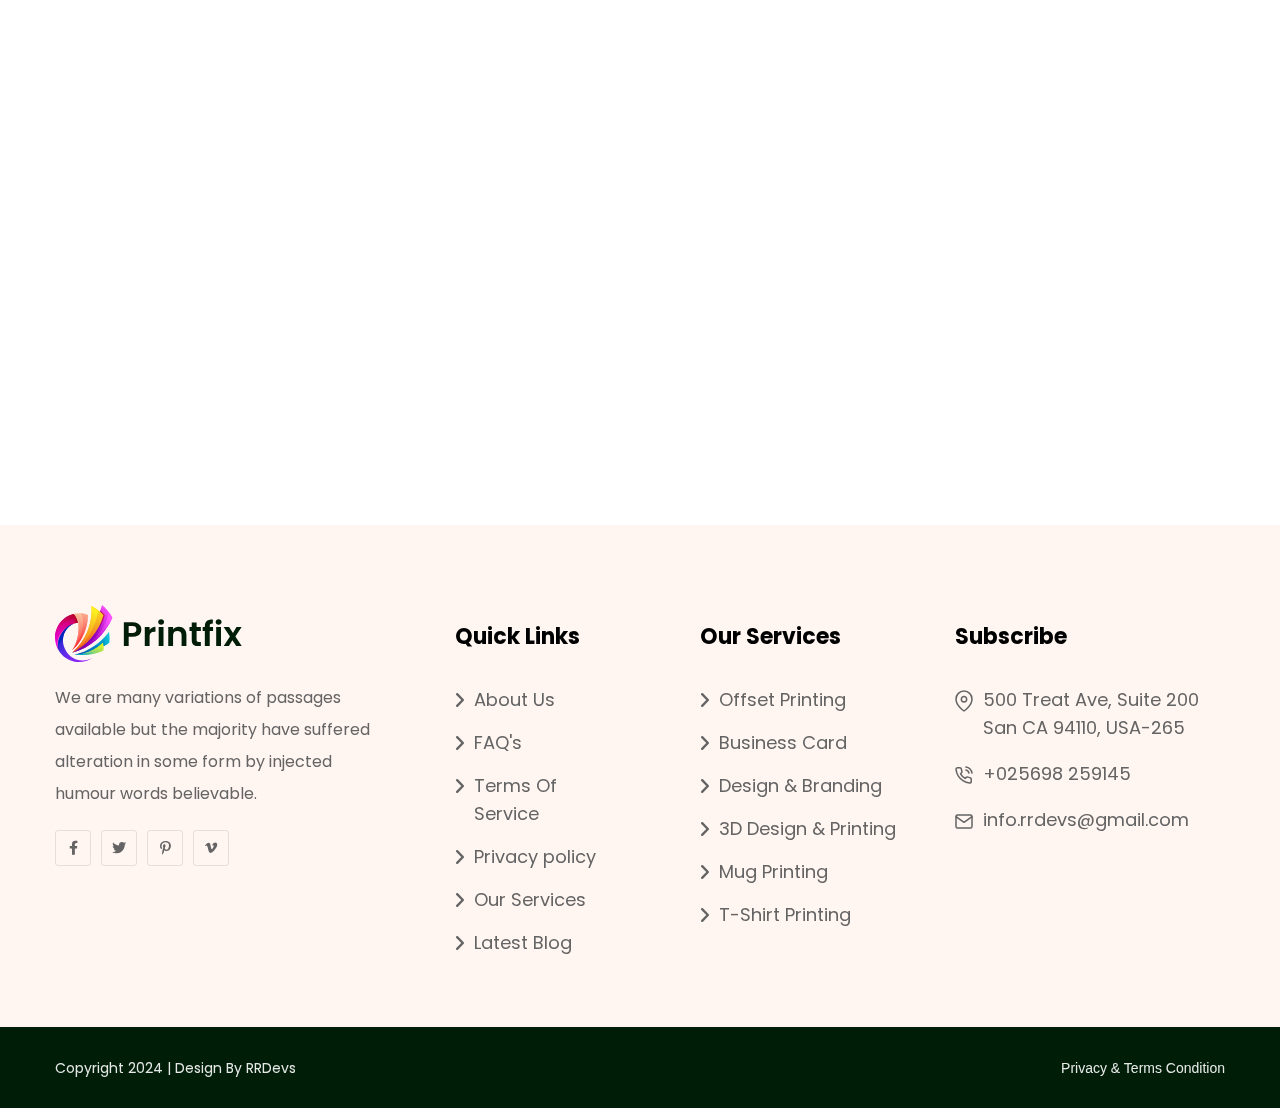
<file: contact.html>
<!doctype html>
<html class="no-js" lang="zxx">



<head>
    <meta charset="utf-8">
    <meta http-equiv="x-ua-compatible" content="ie=edge">
    <title>Printfix - Printing Services Company HTML5 Template</title>
    <meta name="description" content="">
    <meta name="author" content="soukhinkhan">
    <meta name="viewport" content="width=device-width, initial-scale=1">
    <!-- Place favicon.ico in the root directory -->
    <link rel="shortcut icon" type="image/x-icon" href="assets/imgs/logo/favicon.svg">
    <link rel="preconnect" href="https://fonts.googleapis.com/">
    <link rel="preconnect" href="https://fonts.gstatic.com/" crossorigin>
    <link href="https://fonts.googleapis.com/css2?family=Sofia&amp;display=swap" rel="stylesheet">
    <!-- CSS here -->
    <link rel="stylesheet" href="assets/css/vendor/bootstrap.min.css">
    <link rel="stylesheet" href="assets/css/vendor/animate.min.css">
     <link rel="stylesheet" href="assets/css/plugins/swiper.min.css">
    <link rel="stylesheet" href="assets/css/vendor/magnific-popup.css">
    <link rel="stylesheet" href="assets/css/vendor/fontawesome-pro.css"> 
    <link rel="stylesheet" href="assets/css/vendor/spacing.css">
    <link rel="stylesheet" href="assets/css/vendor/custom-font.css">
    <link rel="stylesheet" href="assets/css/main.css">
</head>

<body>

<!--[if lte IE 9]>
<p class="browserupgrade">You are using an <strong>outdated</strong> browser. Please <a href="https://browsehappy.com/">upgrade your browser</a> to improve your experience and security.</p>
<![endif]-->

<!-- preloader start -->
<div id="preloader">
    <div class="preloader-close">x</div>
    <div class="sk-three-bounce">
        <div class="sk-child sk-bounce1"></div>
        <div class="sk-child sk-bounce2"></div>
        <div class="sk-child sk-bounce3"></div>
    </div>
</div>
<!-- preloader start -->

<!-- Backtotop start -->
<div class="backtotop-wrap cursor-pointer">
    <svg class="backtotop-circle svg-content" width="100%" height="100%" viewBox="-1 -1 102 102">
        <path d="M50,1 a49,49 0 0,1 0,98 a49,49 0 0,1 0,-98" />
    </svg>
</div>
<!-- Backtotop end -->

<!-- Offcanvas area start -->
<div class="fix">
    <div class="offcanvas__area">
        <div class="offcanvas__wrapper">
            <div class="offcanvas__content">
                <div class="offcanvas__top d-flex justify-content-between align-items-center">
                    <div class="offcanvas__logo">
                        <a href="index.html">
                            <img src="assets/imgs/logo/logoia.png" alt="logo not found">
                        </a>
                    </div>
                    <div class="offcanvas__close">
                        <button class="offcanvas-close-icon animation--flip">
                                <span class="offcanvas-m-lines">
                              <span class="offcanvas-m-line line--1"></span><span class="offcanvas-m-line line--2"></span><span class="offcanvas-m-line line--3"></span>
                                </span>
                        </button>
                    </div>
                </div>
                <div class="mobile-menu fix"></div>
                <div class="offcanvas__social">
                    <h3 class="offcanvas__title mb-20">S'abonner & Suivre</h3>
                    <ul>
                        <li><a href="https://www.facebook.com/"><i class="fab fa-facebook-f"></i></a></li>
                        <li><a href="https://instagram.com/"><i class="fab fa-instagram"></i></a></li>
                        <li><a href="https://youtube.com/"><i class="fab fa-youtube"></i></a></li>
                        <li><a href="https://linkedin.com/"><i class="fab fa-linkedin"></i></a></li>
                    </ul>
                </div>
                <div class="offcanvas__btn">
                    <div class="header__btn-wrap">
                        <a class="rr-btn btn-hover-white" href="shop.html">Nos Services<span><i class="fa-regular fa-angle-right"></i></span></a>
                    </div>
                </div>
            </div>
        </div>
    </div>
</div>
<div class="offcanvas__overlay"></div>
<div class="offcanvas__overlay-white"></div>
<!-- Offcanvas area start -->

<!-- Header area start -->
<header>
    <div id="header-sticky" class="header__area box-shadow-3 header-1 bg-headr-3">
        <div class="header-top-3  d-none d-md-block">
            <div class="container-fluid container-width">
                <!--div class="top-header__menu-wrapper d-flex justify-content-between align-items-center">
                    <div class="header-top-social d-flex">
                        <a href="https://www.facebook.com/"><i class="fa-brands fa-facebook-f"></i></a>
                        <a href="https://instagram.com/"><i class="fa-brands fa-instagram"></i></a>
                        <a href="https://youtube.com/"><i class="fa-brands fa-youtube"></i></a>
                        <a href="https://linkedin.com/"><i class="fa-brands fa-linkedin"></i></a>
                    </div>

                    <ul class="header-top-menu d-flex">
                        <li>Appelez-nous au<a href="tel:+242061464657">+242 06 146 46 57</a>
                        </li>
                    </ul>
                    
                </div-->
                
                <div class="top-header__menu-wrapper d-flex justify-content-between align-items-center">
                    
                    <ul class="header-top-menu d-flex">
                        <li><svg width="14" height="12" viewBox="0 0 16 14" fill="none" xmlns="http://www.w3.org/2000/svg">
                            <path d="M2.4 1H13.6C14.37 1 15 1.675 15 2.5V11.5C15 12.325 14.37 13 13.6 13H2.4C1.63 13 1 12.325 1 11.5V2.5C1 1.675 1.63 1 2.4 1Z" stroke="white" stroke-width="1.5" stroke-linecap="round" stroke-linejoin="round"/>
                            <path d="M15 2.5L8 7.75L1 2.5" stroke="white" stroke-width="1.5" stroke-linecap="round" stroke-linejoin="round"/>
                            </svg>Lun - Sam: 8h - 17h, Dimanche : FERMÉ
                        </li>

                        <li><svg width="14" height="12" viewBox="0 0 16 16" fill="none" xmlns="http://www.w3.org/2000/svg">
                            <path d="M9.67161 3.67583C10.3263 3.80331 10.9279 4.12286 11.3995 4.59359C11.8712 5.06432 12.1913 5.66481 12.319 6.3182M9.67161 1C11.0317 1.15081 12.3 1.75871 13.2683 2.72391C14.2365 3.6891 14.8472 4.95421 15 6.31151M14.3298 11.6498V13.6567C14.3305 13.843 14.2923 14.0274 14.2175 14.1981C14.1427 14.3688 14.033 14.522 13.8955 14.648C13.758 14.7739 13.5956 14.8698 13.4187 14.9295C13.2419 14.9892 13.0546 15.0113 12.8686 14.9946C10.8062 14.7709 8.8251 14.0675 7.08449 12.9409C5.46509 11.9138 4.09211 10.5434 3.06307 8.92713C1.93035 7.18196 1.22544 5.19502 1.00544 3.12728C0.988691 2.94229 1.01072 2.75585 1.07012 2.57982C1.12952 2.4038 1.22499 2.24204 1.35046 2.10486C1.47592 1.96768 1.62863 1.85808 1.79886 1.78303C1.96909 1.70798 2.15312 1.66913 2.33921 1.66896H4.34993C4.6752 1.66576 4.99053 1.78072 5.23716 1.99242C5.48379 2.20411 5.64488 2.49809 5.6904 2.81956C5.77527 3.4618 5.93266 4.0924 6.15957 4.69933C6.24974 4.93876 6.26926 5.19898 6.2158 5.44915C6.16235 5.69932 6.03816 5.92895 5.85796 6.11083L5.00676 6.9604C5.96088 8.63517 7.35021 10.0218 9.02818 10.9741L9.87939 10.1246C10.0616 9.94471 10.2917 9.82076 10.5423 9.76741C10.793 9.71405 11.0537 9.73353 11.2936 9.82354C11.9017 10.05 12.5335 10.2071 13.177 10.2918C13.5025 10.3376 13.7999 10.5013 14.0124 10.7517C14.225 11.0021 14.3379 11.3217 14.3298 11.6498Z" stroke="white" stroke-width="1.5" stroke-linecap="round" stroke-linejoin="round"/>
                            </svg><a href="tel:242061464657">+242 06 146 46 57</a>
                        </li>
                    </ul>
                    <div class="header-top-social d-flex">
                        <a href="https://www.facebook.com/"><i class="fa-brands fa-facebook-f"></i></a>
                        <a href="https://instagram.com/"><i class="fa-brands fa-instagram"></i></a>
                        <a href="https://youtube.com/"><i class="fa-brands fa-youtube"></i></a>
                        <a href="https://linkedin.com/"><i class="fa-brands fa-linkedin"></i></a>
                    </div>
                    
                </div>
            </div>
        </div>
        <div class="container-fluid home3-container-width">
            <div class="mega__menu-wrapper p-relative">
                <div class="header__main">
                    <div class="header__left">
                        <div class="header__logo header__logo-3">
                            <div class="">
                                <div class="sidebar__toggle">
                                    <div class="logo logo-3">
                                        <img src="assets/imgs/logo/logoia.png" style="width: 77px; height: 90px; margin-bottom: 8px;" alt="logo not found">
                                    </div>
                                </div>
                            </div>
                            
                        </div>
                    </div>
                    <div class="header__middle">
                        <div class="mean__menu-wrapper d-none d-lg-block">
                            <div class="main-menu">
                                <nav id="mobile-menu" class="mobile-menu">
                                    <ul>
                                        <li class="">
                                            <a href="index.html">Acceuil</a>
                                        </li>
                                        <li>
                                            <a href="about-us.html">A propos</a>
                                        </li>
                                        <li class="">
                                            <a href="service.html">Services</a>
                                        </li>
                                        <li class="">
                                            <a href="portfolio.html">Portfolio</a>
                                        </li>
                                        
                                        <li class="active">
                                            <a href="contact.html">Contact</a>
                                        </li>
                                    </ul>
                                </nav>
                            </div>
                        </div>
                    </div>
                    <div class="header__right">
                        <div class="header__action d-flex align-items-center">
                            
                            <div class="header__message d-flex align-items-center">
                                <h6><a href="https://wa.me/237653215403?text=Bonjour%20je%20viens%20de%20votre%20site%20pour%20prendre%20des%20renseignements">Discutons</a></h6>
                                <a class="circle-message" href="https://wa.me/237653215403?text=Bonjour%20je%20viens%20de%20votre%20site%20pour%20prendre%20des%20renseignements"><svg width="27" height="24" viewBox="0 0 27 24" fill="none" xmlns="http://www.w3.org/2000/svg">
                                    <path d="M25.3152 18.0662C27.9243 14.3639 27.5255 9.29168 23.9618 5.98763C22.3335 4.47803 20.2577 3.53824 18.0154 3.27579C18.0015 3.2584 17.9872 3.24117 17.9715 3.22469C16.0208 1.17536 13.2183 0 10.2826 0C4.69594 0 0 4.20976 0 9.6C0 11.4899 0.580447 13.3015 1.68307 14.8662L0.142752 19.7572C0.0459316 20.0646 0.14117 20.4006 0.384223 20.6095C0.627697 20.8188 0.971156 20.859 1.25492 20.7131L5.93916 18.3042C6.90114 18.7231 7.92123 18.998 8.9776 19.123C11.0154 21.2903 13.833 22.4 16.7157 22.4C18.2142 22.4 19.7073 22.0911 21.0589 21.5041L25.7434 23.9131C25.8568 23.9715 25.9796 24 26.1017 24C26.6355 24 27.0182 23.4739 26.8556 22.9572L25.3152 18.0662ZM6.25841 16.6945C6.03687 16.5881 5.77916 16.5916 5.56058 16.704L2.22423 18.4197L3.31372 14.9602C3.39303 14.7083 3.34426 14.4331 3.18331 14.2249C2.13569 12.8686 1.58193 11.2694 1.58193 9.6C1.58193 5.1888 5.48501 1.6 10.2826 1.6C12.2145 1.6 14.0744 2.19195 15.5831 3.25792C10.5023 3.77461 6.43317 7.78816 6.43317 12.8C6.43317 14.3588 6.82826 15.8595 7.57313 17.2041C7.12214 17.0682 6.68292 16.8983 6.25841 16.6945ZM21.4377 19.9039C21.2223 19.7932 20.9644 19.7865 20.7399 19.8945C19.5067 20.4869 18.1152 20.8 16.7157 20.8C11.9182 20.8 8.0151 17.2112 8.0151 12.8C8.0151 8.3888 11.9182 4.8 16.7157 4.8C21.5133 4.8 25.4164 8.3888 25.4164 12.8C25.4164 14.4694 24.8626 16.0686 23.8149 17.4248C23.6541 17.6331 23.6053 17.9083 23.6845 18.1602L24.774 21.6197L21.4377 19.9039Z" fill="white"/>
                                    <path d="M13.499 13.6C13.9359 13.6 14.29 13.2418 14.29 12.8C14.29 12.3582 13.9359 12 13.499 12C13.0622 12 12.708 12.3582 12.708 12.8C12.708 13.2418 13.0622 13.6 13.499 13.6Z" fill="white"/>
                                    <path d="M16.6621 13.6C17.099 13.6 17.4531 13.2418 17.4531 12.8C17.4531 12.3582 17.099 12 16.6621 12C16.2252 12 15.8711 12.3582 15.8711 12.8C15.8711 13.2418 16.2252 13.6 16.6621 13.6Z" fill="white"/>
                                    <path d="M19.8271 13.6C20.264 13.6 20.6182 13.2418 20.6182 12.8C20.6182 12.3582 20.264 12 19.8271 12C19.3903 12 19.0361 12.3582 19.0361 12.8C19.0361 13.2418 19.3903 13.6 19.8271 13.6Z" fill="white"/>
                                    </svg>
                                </a>
                            </div>
                        </div>
                    </div>
                </div>
            </div>
        </div>
    </div>
</header>
<!-- Header area end -->
<div id="popup-search-box">
    <div class="box-inner-wrap d-flex align-items-center">
        <form id="form" action="#" method="get" role="search">
            <input id="popup-search" type="text" name="s" placeholder="Type keywords here...">
        </form>
        <div class="search-close"><i class="fa-sharp fa-regular fa-xmark"></i></div>
    </div>
</div>
<!-- Header area end -->

<!-- Body main wrapper start -->
<main>

    <div class="breadcrumb__area breadcrumb-space overflow-hidden banner-home-bg ">
        <div class="banner-home__middel-shape inner-top-shape"></div>
        <div class="container">
            <div class="banner-all-shape-wrapper">
                <div class="banner-home__banner-shape-1 first-shape">
                    <img class="upDown-top" src="assets/imgs/banner-1/banner-shape-1.svg" alt="img not found">
                </div>
                <div class="banner-home__banner-shape-2 second-shape">
                    <img class="upDown-bottom" src="assets/imgs/banner-1/banner-shape-2.svg" alt="img not found">
                </div>
                <div class="right-shape">
                    <img class="zooming" src="assets/imgs/inner-img/inner-right-shape.svg" alt="img not found">
                </div>
            </div>
            <div class="row align-items-center justify-content-between">
                <div class="col-12">
                    <div class="breadcrumb__content text-center">
                        <div class="breadcrumb__title-wrapper mb-15 mb-sm-10 mb-xs-5">
                            <h1 class="breadcrumb__title color-white wow fadeIn animated" data-wow-delay=".1s">Nos Contactes</h1>
                        </div>
                        <div class="breadcrumb__menu wow fadeIn animated" data-wow-delay=".5s">
                            <nav>
                                <ul>
                                    <li><span><a href="index.html">Acceuil</a></span></li>
                                    <li class="active"><span>Contacte</span></li>
                                </ul>
                            </nav>
                        </div>
                    </div>
                </div>
            </div>
        </div>
    </div>
    
    <!--contact-us-start-->
    <section class="contact-us__area section-space overflow-hidden">
        <div class="container">
            <div class="row align-items-center">
                <div class="col-xl-5">
                    <div class="contact-us__widget mb-30 wow fadeInRight animated" data-wow-delay=".3s">
                        <h3 class="contact-us__widget-title mb-10">Restons en contact</h3>
                        <p class="mb-40 mb-sm-25 mb-xs-20 fadeInLeft animated" data-wow-delay=".5s">Contactez-nous aussi par téléphone ou e-mail selon votre convenance.</p>

                        <div class="contact-us__widget-list">
                            <div class="contact-us__widget-list-item">
                                <div class="icon">
                                    <svg width="22" height="22" viewBox="0 0 22 22" fill="none" xmlns="http://www.w3.org/2000/svg">
                                        <path d="M13.388 4.82261C14.3232 5.00472 15.1827 5.46123 15.8565 6.1337C16.5302 6.80617 16.9876 7.66402 17.1701 8.59743M13.388 1C15.331 1.21544 17.1429 2.08388 18.5261 3.46272C19.9093 4.84157 20.7817 6.64887 21 8.58788M20.0425 16.214V19.0809C20.0436 19.3471 19.989 19.6105 19.8821 19.8544C19.7753 20.0983 19.6186 20.3172 19.4221 20.4971C19.2256 20.677 18.9937 20.814 18.7411 20.8993C18.4885 20.9845 18.2208 21.0162 17.9552 20.9922C15.0089 20.6727 12.1787 19.6678 9.69214 18.0584C7.37869 16.5911 5.4173 14.6335 3.94724 12.3245C2.32908 9.83138 1.32206 6.99289 1.00777 4.03897C0.983845 3.7747 1.01531 3.50836 1.10017 3.25689C1.18503 3.00543 1.32141 2.77435 1.50065 2.57838C1.67989 2.3824 1.89804 2.22582 2.14123 2.11861C2.38442 2.0114 2.64731 1.9559 2.91316 1.95565H5.78561C6.25028 1.95109 6.70076 2.11532 7.05309 2.41774C7.40541 2.72016 7.63554 3.14013 7.70057 3.59937C7.82181 4.51686 8.04665 5.41772 8.37081 6.28476C8.49963 6.62681 8.52751 6.99855 8.45115 7.35593C8.37478 7.71331 8.19737 8.04135 7.93994 8.30118L6.72394 9.51486C8.08697 11.9074 10.0717 13.8883 12.4688 15.2488L13.6848 14.0351C13.9452 13.7782 14.2738 13.6011 14.6319 13.5249C14.99 13.4486 15.3624 13.4765 15.7051 13.6051C16.5738 13.9286 17.4764 14.153 18.3956 14.274C18.8608 14.3395 19.2855 14.5733 19.5892 14.931C19.8928 15.2887 20.0542 15.7453 20.0425 16.214Z" stroke="#FF3D00" stroke-width="1.5" stroke-linecap="round" stroke-linejoin="round"/>
                                    </svg>                                        
                                </div>
                                <div class="text">
                                    <span>Phone Number</span>
                                    <a href="tel:62182901758">(+242) 06 146 46 57</a>
                                </div>
                            </div>
                            <div class="contact-us__widget-list-item mt-40 mb-40">
                                <div class="icon">
                                    <svg width="22" height="18" viewBox="0 0 22 18" fill="none" xmlns="http://www.w3.org/2000/svg">
                                        <path d="M3 1H19C20.1 1 21 1.91406 21 3.03125V15.2188C21 16.3359 20.1 17.25 19 17.25H3C1.9 17.25 1 16.3359 1 15.2188V3.03125C1 1.91406 1.9 1 3 1Z" stroke="#FF3D00" stroke-width="1.5" stroke-linecap="round" stroke-linejoin="round"/>
                                        <path d="M21 3.03125L11 10.1406L1 3.03125" stroke="#FF3D00" stroke-width="1.5" stroke-linecap="round" stroke-linejoin="round"/>
                                    </svg>                                        
                                </div>
                                <div class="text">
                                    <span>Email</span>
                                    <a href="mailto:info.medyket@gmail.com">info@imprimerie.ayessa.cg</a>
                                </div>
                            </div>
                            <div class="contact-us__widget-list-item">
                                <div class="large-hight">
                                    <svg width="22" height="27" viewBox="0 0 22 27" fill="none" xmlns="http://www.w3.org/2000/svg">
                                        <path d="M21 11.2273C21 19.1818 11 26 11 26C11 26 1 19.1818 1 11.2273C1 8.51483 2.05357 5.91348 3.92893 3.9955C5.8043 2.07751 8.34784 1 11 1C13.6522 1 16.1957 2.07751 18.0711 3.9955C19.9464 5.91348 21 8.51483 21 11.2273Z" stroke="#FF3D00" stroke-width="1.5" stroke-linecap="round" stroke-linejoin="round"/>
                                        <path d="M10.9993 14.6365C12.8403 14.6365 14.3327 13.1102 14.3327 11.2275C14.3327 9.34466 12.8403 7.81836 10.9993 7.81836C9.1584 7.81836 7.66602 9.34466 7.66602 11.2275C7.66602 13.1102 9.1584 14.6365 10.9993 14.6365Z" stroke="#FF3D00" stroke-width="1.5" stroke-linecap="round" stroke-linejoin="round"/>
                                    </svg>                                        
                                </div>
                                <div class="text">
                                    <a href="https://maps.app.goo.gl/uasW7kpa36UwHinm7">5, Avenue Maréchal Galliéni <br>(Ex-C.I.B) Mpila Brazzaville</a>
                                </div>
                            </div>
                        </div>

                    </div>
                </div>
                <div class="col-xl-7">
                    <div class="contact-us__form-wrapper mb-30 mb-xs-25">
                        <h3 class="section__title mb-10 wow fadeInLeft animated" data-wow-delay=".3s">Envoyer un message</h3>
                        <p class="mb-40 mb-sm-25 mb-xs-20 wow fadeInLeft animated" data-wow-delay=".5s">Une question ? Envoyez-nous un message et notre équipe vous répondra dans les plus brefs délais !</p>


                        <form class="contact-us__form" id="contact-us__form" method="POST" action="https://html.rrdevs.net/printfix/mail.php">
                            <div class="row wow fadeInLeft animated" data-wow-delay=".9s">
                                <div class="col-sm-6">
                                    <div class="contact-us__input">
                                        <input name="name" id="name" type="text" placeholder="Nom">
                                    </div>
                                </div>
                                <div class="col-sm-6">
                                    <div class="contact-us__input">
                                        <input name="email" id="email" type="text" placeholder="Email">
                                    </div>
                                </div>
                                <div class="col-sm-6">
                                    <div class="contact-us__input">
                                        <input name="phone" id="phone" type="text" placeholder="Téléphone">
                                    </div>
                                </div>
                                <div class="col-sm-6">
                                    <div class="contact-us__input">
                                        <input name="subject" id="subject" type="text" placeholder="Objet">
                                    </div>
                                </div>
                                <div class="col-12">
                                    <div class="contact-us__textarea ">
                                        <textarea name="textarea" id="textarea" cols="30" rows="10" placeholder="Message"></textarea>
                                    </div>
                                </div>
                                <div class="col-12">
                                    <button type="submit" class="rr-btn mt-30">Envoyer</button>
                                </div>
                            </div>
                        </form>
                    </div>
                </div>
            </div>
        </div>
    </section>
    <!--contact-us-end-->

</main>
<div class="loading-form">
    <div class="sk-three-bounce">
        <div class="sk-child sk-bounce1"></div>
        <div class="sk-child sk-bounce2"></div>
        <div class="sk-child sk-bounce3"></div>
    </div>
</div>
<div class="map">
    <iframe src="https://www.google.com/maps/embed?pb=!1m18!1m12!1m3!1d3978.795189129835!2d15.292772179716872!3d-4.260039235033669!2m3!1f0!2f0!3f0!3m2!1i1024!2i768!4f13.1!3m3!1m2!1s0x1a6a33a6c92d321b%3A0xc1c91b11c4b25c6d!2sImprimerie%20AYESSA!5e0!3m2!1sfr!2scg!4v1743531362268!5m2!1sfr!2scg" width="600" height="450" style="border:0;" allowfullscreen="" loading="lazy" referrerpolicy="no-referrer-when-downgrade"></iframe>
</div>

<!-- Footer area start -->
<footer>
    <section class="footer__area-common background overflow-hidden position-relative z-1">
        <div class="container">
            <div class="row mb-minus-40 footer-wrap">
                <div class="col-lg-4">
                    <div class="footer__widget footer__widget-item-1">
                    <div class="footer__logo mb-20">
                        <a href="index-3.html">
                            <img src="assets/imgs/footer/logo.svg" alt="logo not found">
                        </a>
                    </div>
                    <div class="footer__content">
                        <p>We are many variations of passages available but the majority have suffered alteration in some form by injected humour words believable.</p>
                    </div>

                    <div class="footer__social mt-20">
                        <a href="https://www.facebook.com/"><i class="fab fa-facebook-f"></i></a>
                        <a href="https://twitter.com/"><i class="fab fa-twitter"></i></a>
                        <a href="https://www.pinterest.com/"><i class="fa-brands fa-pinterest-p"></i></a>
                        <a href="https://vimeo.com/"><i class="fa-brands fa-vimeo-v"></i></a>
                    </div>
                </div>
                </div>

                <div class="col-lg-2 col-md-3 col-sm-6">
                    <div class="footer__widget footer__widget-item-2">
                    <div class="footer__widget-title">
                        <h4>Quick Links</h4>
                    </div>
                    <div class="footer__link">
                        <ul>
                            <li><a href="about-us.html"><i class="fa-solid fa-angle-right"></i>About Us </a></li>
                                <li><a href="faq.html"><i class="fa-solid fa-angle-right"></i>FAQ's</a></li>
                                <li><a href="service-details.html"><i class="fa-solid fa-angle-right"></i>Terms Of Service</a></li>
                                <li><a href="service.html"><i class="fa-solid fa-angle-right"></i>Privacy policy</a></li>
                                <li><a href="service.html"><i class="fa-solid fa-angle-right"></i>Our Services</a></li>
                                <li><a href="blog.html"><i class="fa-solid fa-angle-right"></i>Latest Blog</a></li>
                        </ul>
                    </div>
                </div>
                </div>

                <div class="col-lg-3 col-md-3 col-sm-6">
                    <div class="footer__widget footer__widget-item-3">
                    <div class="footer__widget-title">
                        <h4>Our Services</h4>
                    </div>
                    <div class="footer__link">
                        <ul>
                            <li><a href="index-3.html"><i class="fa-solid fa-angle-right"></i>Offset Printing</a></li>
                                <li><a href="about-us.html"><i class="fa-solid fa-angle-right"></i>Business Card</a></li>
                                <li><a href="service.html"><i class="fa-solid fa-angle-right"></i>Design & Branding</a></li>
                                <li><a href="blog.html"><i class="fa-solid fa-angle-right"></i>3D Design & Printing</a></li>
                                <li><a href="blog.html"><i class="fa-solid fa-angle-right"></i>Mug Printing</a></li>
                                <li><a href="blog.html"><i class="fa-solid fa-angle-right"></i>T-Shirt Printing</a>
                            </li>
                        </ul>
                    </div>
                </div>
                </div>

                <div class="col-lg-3 col-md-6">
                    <div class="footer__widget footer__widget-item-4">
                        <div class="footer__widget-title">
                            <h4>Subscribe</h4>
                        </div>

                        <div class="footer__subscribe subscribe-2 d-flex mt-15">
                            <ul>
                                <li>
                                    <a href="https://www.google.com/maps">
                                        <span>
                                            <svg xmlns="http://www.w3.org/2000/svg" width="18" height="22" viewBox="0 0 18 22" fill="none">
                                                <path d="M17 9.18182C17 15.5455 9 21 9 21C9 21 1 15.5455 1 9.18182C1 7.01187 1.84285 4.93079 3.34315 3.3964C4.84344 1.86201 6.87827 1 9 1C11.1217 1 13.1566 1.86201 14.6569 3.3964C16.1571 4.93079 17 7.01187 17 9.18182Z" stroke="#646464" stroke-width="1.5" stroke-linecap="round" stroke-linejoin="round"/>
                                                <path d="M8.99967 11.909C10.4724 11.909 11.6663 10.688 11.6663 9.18174C11.6663 7.67551 10.4724 6.45447 8.99967 6.45447C7.52692 6.45447 6.33301 7.67551 6.33301 9.18174C6.33301 10.688 7.52692 11.909 8.99967 11.909Z" stroke="#646464" stroke-width="1.5" stroke-linecap="round" stroke-linejoin="round"/>
                                            </svg>
                                        </span>
                                        500 Treat Ave, Suite 200 San  CA 94110, USA-265
                                    </a>
                                </li>
                                <li class="gap-10">
                                    <a href="tel:025698259145">
                                        <span>
                                            <svg xmlns="http://www.w3.org/2000/svg" width="18" height="18" viewBox="0 0 18 18" fill="none">
                                                <path d="M10.9104 4.05809C11.6586 4.20378 12.3462 4.56898 12.8852 5.10696C13.4242 5.64494 13.7901 6.33121 13.9361 7.07795M10.9104 1C12.4648 1.17235 13.9143 1.8671 15.0209 2.97018C16.1275 4.07326 16.8254 5.5191 17 7.0703M16.234 13.1712V15.4648C16.2349 15.6777 16.1912 15.8884 16.1057 16.0835C16.0203 16.2786 15.8949 16.4537 15.7377 16.5977C15.5805 16.7416 15.3949 16.8512 15.1928 16.9194C14.9908 16.9876 14.7766 17.013 14.5642 16.9938C12.2071 16.7382 9.94297 15.9343 7.95371 14.6467C6.10295 13.4729 4.53384 11.9068 3.35779 10.0596C2.06326 8.0651 1.25765 5.79431 1.00622 3.43118C0.987076 3.21976 1.01225 3.00669 1.08014 2.80551C1.14802 2.60434 1.25713 2.41948 1.40052 2.2627C1.54391 2.10592 1.71843 1.98066 1.91298 1.89489C2.10753 1.80912 2.31785 1.76472 2.53053 1.76452H4.82849C5.20022 1.76087 5.56061 1.89226 5.84247 2.13419C6.12433 2.37613 6.30843 2.71211 6.36046 3.0795C6.45745 3.81349 6.63732 4.53418 6.89665 5.22781C6.99971 5.50145 7.02201 5.79884 6.96092 6.08474C6.89983 6.37065 6.7579 6.63308 6.55195 6.84095L5.57915 7.81189C6.66958 9.7259 8.25739 11.3107 10.1751 12.399L11.1479 11.4281C11.3561 11.2225 11.6191 11.0809 11.9055 11.0199C12.192 10.9589 12.4899 10.9812 12.7641 11.084C13.4591 11.3429 14.1811 11.5224 14.9165 11.6192C15.2886 11.6716 15.6284 11.8587 15.8713 12.1448C16.1143 12.431 16.2433 12.7962 16.234 13.1712Z" stroke="#646464" stroke-width="1.5" stroke-linecap="round" stroke-linejoin="round"/>
                                            </svg>
                                        </span>
                                        
                                    </a>
                                    <a href="tel:025698259145">+025698 259145</a>
                                </li>
                                <li>
                                    <a href="mailto:rrdevs@gmail.com">
                                        <span>
                                            <svg xmlns="http://www.w3.org/2000/svg" width="18" height="15" viewBox="0 0 18 15" fill="none">
                                                <path d="M2.6 1H15.4C16.28 1 17 1.73125 17 2.625V12.375C17 13.2688 16.28 14 15.4 14H2.6C1.72 14 1 13.2688 1 12.375V2.625C1 1.73125 1.72 1 2.6 1Z" stroke="#646464" stroke-width="1.5" stroke-linecap="round" stroke-linejoin="round"/>
                                                <path d="M17 2.62512L9 8.31262L1 2.62512" stroke="#646464" stroke-width="1.5" stroke-linecap="round" stroke-linejoin="round"/>
                                            </svg>
                                        </span>
                                        <span>info.rrdevs@gmail.com</span>
                                    </a>
                                </li>
                            </ul>
                        </div>
                    </div>
                </div>
            </div>
        </div>

        <div class="footer__bottom-wrapper footer__bottom-home-1-bg">
            <div class="container">
                <div class="footer__bottom">
                    <div class="footer__copyright">
                        <p>Copyright 2024 | Design By <a href="http://rrdevs.net/">RRDevs</a></p>
                    </div>

                    <div class="footer__copyright-menu">
                        <ul>
                            <li><a href="about-us.html">Privacy & Terms Condition</a></li>
                        </ul>
                    </div>
                </div>
            </div>
        </div>
    </section>
</footer>
<!-- Footer area end -->



<!-- JS here -->
<script src="assets/js/vendor/jquery-3.6.0.min.js"></script>
<script src="assets/js/plugins/waypoints.min.js"></script>
<script src="assets/js/vendor/bootstrap.bundle.min.js"></script>
<script src="assets/js/plugins/meanmenu.min.js"></script>
<script src="assets/js/plugins/swiper.min.js"></script>
<script src="assets/js/plugins/wow.js"></script>
<script src="assets/js/vendor/magnific-popup.min.js"></script>
<script src="assets/js/vendor/type.js"></script>
<script src="assets/js/plugins/counterup.js"></script>
<script src="assets/js/plugins/nice-select.min.js"></script>
<script src="assets/js/vendor/jquery-ui.min.js"></script>
<script src="assets/js/plugins/parallax-scroll.js"></script>
<script src="assets/js/plugins/jquery.countdown.min.js"></script>
<script src="assets/js/plugins/isotope-docs.min.js"></script>
<script src="assets/js/vendor/ajax-form.js"></script>
<script src="assets/js/plugins/slick.min.js"></script>
<script src="assets/js/main.js"></script>
</body>


</html>
</file>
<file: assets/css/vendor/spacing.css>
/***
Spacing

xs : 0 - 575
sm:576- 767
md:768 - 991
lg: 992 - 1199
xl:1200 - 1359

mt : margin-top
ml: margin-left
mr: margin-right
mb: margin-bottom

*/
.mt-5{margin-top:5px}.mb-5{margin-bottom:5px}.ml-5{margin-left:5px}.mr-5{margin-right:5px}.pt-5{padding-top:5px}.pb-5{padding-bottom:5px}.pl-5{padding-left:5px}.pr-5{padding-right:5px}.mt-10{margin-top:10px}.mb-10{margin-bottom:10px}.ml-10{margin-left:10px}.mr-10{margin-right:10px}.pt-10{padding-top:10px}.pb-10{padding-bottom:10px}.pl-10{padding-left:10px}.pr-10{padding-right:10px}.mt-15{margin-top:15px}.mb-15{margin-bottom:15px}.ml-15{margin-left:15px}.mr-15{margin-right:15px}.pt-15{padding-top:15px}.pb-15{padding-bottom:15px}.pl-15{padding-left:15px}.pr-15{padding-right:15px}.mt-20{margin-top:20px}.mb-20{margin-bottom:20px}.ml-20{margin-left:20px}.mr-20{margin-right:20px}.pt-20{padding-top:20px}.pb-20{padding-bottom:20px}.pl-20{padding-left:20px}.pr-20{padding-right:20px}.mt-25{margin-top:25px}.mb-25{margin-bottom:25px}.ml-25{margin-left:25px}.mr-25{margin-right:25px}.pt-25{padding-top:25px}.pb-25{padding-bottom:25px}.pl-25{padding-left:25px}.pr-25{padding-right:25px}.mt-30{margin-top:30px}.mb-30{margin-bottom:30px}.ml-30{margin-left:30px}.mr-30{margin-right:30px}.pt-30{padding-top:30px}.pb-30{padding-bottom:30px}.pl-30{padding-left:30px}.pr-30{padding-right:30px}.mt-35{margin-top:35px}.mb-35{margin-bottom:35px}.ml-35{margin-left:35px}.mr-35{margin-right:35px}.pt-35{padding-top:35px}.pb-35{padding-bottom:35px}.pl-35{padding-left:35px}.pr-35{padding-right:35px}.mt-40{margin-top:40px}.mb-40{margin-bottom:40px}.ml-40{margin-left:40px}.mr-40{margin-right:40px}.pt-40{padding-top:40px}.pb-40{padding-bottom:40px}.pl-40{padding-left:40px}.pr-40{padding-right:40px}.mt-45{margin-top:45px}.mb-45{margin-bottom:45px}.ml-45{margin-left:45px}.mr-45{margin-right:45px}.pt-45{padding-top:45px}.pb-45{padding-bottom:45px}.pl-45{padding-left:45px}.pr-45{padding-right:45px}.mt-50{margin-top:50px}.mb-50{margin-bottom:50px}.ml-50{margin-left:50px}.mr-50{margin-right:50px}.pt-50{padding-top:50px}.pb-50{padding-bottom:50px}.pl-50{padding-left:50px}.pr-50{padding-right:50px}.mt-55{margin-top:55px}.mb-55{margin-bottom:55px}.ml-55{margin-left:55px}.mr-55{margin-right:55px}.pt-55{padding-top:55px}.pb-55{padding-bottom:55px}.pl-55{padding-left:55px}.pr-55{padding-right:55px}.mt-60{margin-top:60px}.mb-60{margin-bottom:60px}.ml-60{margin-left:60px}.mr-60{margin-right:60px}.pt-60{padding-top:60px}.pb-60{padding-bottom:60px}.pl-60{padding-left:60px}.pr-60{padding-right:60px}.mt-65{margin-top:65px}.mb-65{margin-bottom:65px}.ml-65{margin-left:65px}.mr-65{margin-right:65px}.pt-65{padding-top:65px}.pb-65{padding-bottom:65px}.pl-65{padding-left:65px}.pr-65{padding-right:65px}.mt-70{margin-top:70px}.mb-70{margin-bottom:70px}.ml-70{margin-left:70px}.mr-70{margin-right:70px}.pt-70{padding-top:70px}.pb-70{padding-bottom:70px}.pl-70{padding-left:70px}.pr-70{padding-right:70px}.mt-75{margin-top:75px}.mb-75{margin-bottom:75px}.ml-75{margin-left:75px}.mr-75{margin-right:75px}.pt-75{padding-top:75px}.pb-75{padding-bottom:75px}.pl-75{padding-left:75px}.pr-75{padding-right:75px}.mt-80{margin-top:80px}.mb-80{margin-bottom:80px}.ml-80{margin-left:80px}.mr-80{margin-right:80px}.pt-80{padding-top:80px}.pb-80{padding-bottom:80px}.pl-80{padding-left:80px}.pr-80{padding-right:80px}.mt-85{margin-top:85px}.mb-85{margin-bottom:85px}.ml-85{margin-left:85px}.mr-85{margin-right:85px}.pt-85{padding-top:85px}.pb-85{padding-bottom:85px}.pl-85{padding-left:85px}.pr-85{padding-right:85px}.mt-90{margin-top:90px}.mb-90{margin-bottom:90px}.ml-90{margin-left:90px}.mr-90{margin-right:90px}.pt-90{padding-top:90px}.pb-90{padding-bottom:90px}.pl-90{padding-left:90px}.pr-90{padding-right:90px}.mt-95{margin-top:95px}.mb-95{margin-bottom:95px}.ml-95{margin-left:95px}.mr-95{margin-right:95px}.pt-95{padding-top:95px}.pb-95{padding-bottom:95px}.pl-95{padding-left:95px}.pr-95{padding-right:95px}.mt-100{margin-top:100px}.mb-100{margin-bottom:100px}.ml-100{margin-left:100px}.mr-100{margin-right:100px}.pt-100{padding-top:100px}.pb-100{padding-bottom:100px}.pl-100{padding-left:100px}.pr-100{padding-right:100px}.mt-105{margin-top:105px}.mb-105{margin-bottom:105px}.ml-105{margin-left:105px}.mr-105{margin-right:105px}.pt-105{padding-top:105px}.pb-105{padding-bottom:105px}.pl-105{padding-left:105px}.pr-105{padding-right:105px}.mt-110{margin-top:110px}.mb-110{margin-bottom:110px}.ml-110{margin-left:110px}.mr-110{margin-right:110px}.pt-110{padding-top:110px}.pb-110{padding-bottom:110px}.pl-110{padding-left:110px}.pr-110{padding-right:110px}.mt-115{margin-top:115px}.mb-115{margin-bottom:115px}.ml-115{margin-left:115px}.mr-115{margin-right:115px}.pt-115{padding-top:115px}.pb-115{padding-bottom:115px}.pl-115{padding-left:115px}.pr-115{padding-right:115px}.mt-120{margin-top:120px}.mb-120{margin-bottom:120px}.ml-120{margin-left:120px}.mr-120{margin-right:120px}.pt-120{padding-top:120px}.pb-120{padding-bottom:120px}.pl-120{padding-left:120px}.pr-120{padding-right:120px}.mt-125{margin-top:125px}.mb-125{margin-bottom:125px}.ml-125{margin-left:125px}.mr-125{margin-right:125px}.pt-125{padding-top:125px}.pb-125{padding-bottom:125px}.pl-125{padding-left:125px}.pr-125{padding-right:125px}.mt-130{margin-top:130px}.mb-130{margin-bottom:130px}.ml-130{margin-left:130px}.mr-130{margin-right:130px}.pt-130{padding-top:130px}.pb-130{padding-bottom:130px}.pl-130{padding-left:130px}.pr-130{padding-right:130px}.mt-135{margin-top:135px}.mb-135{margin-bottom:135px}.ml-135{margin-left:135px}.mr-135{margin-right:135px}.pt-135{padding-top:135px}.pb-135{padding-bottom:135px}.pl-135{padding-left:135px}.pr-135{padding-right:135px}.mt-140{margin-top:140px}.mb-140{margin-bottom:140px}.ml-140{margin-left:140px}.mr-140{margin-right:140px}.pt-140{padding-top:140px}.pb-140{padding-bottom:140px}.pl-140{padding-left:140px}.pr-140{padding-right:140px}.mt-145{margin-top:145px}.mb-145{margin-bottom:145px}.ml-145{margin-left:145px}.mr-145{margin-right:145px}.pt-145{padding-top:145px}.pb-145{padding-bottom:145px}.pl-145{padding-left:145px}.pr-145{padding-right:145px}.mt-150{margin-top:150px}.mb-150{margin-bottom:150px}.ml-150{margin-left:150px}.mr-150{margin-right:150px}.pt-150{padding-top:150px}.pb-150{padding-bottom:150px}.pl-150{padding-left:150px}.pr-150{padding-right:150px}.mt-155{margin-top:155px}.mb-155{margin-bottom:155px}.ml-155{margin-left:155px}.mr-155{margin-right:155px}.pt-155{padding-top:155px}.pb-155{padding-bottom:155px}.pl-155{padding-left:155px}.pr-155{padding-right:155px}.mt-160{margin-top:160px}.mb-160{margin-bottom:160px}.ml-160{margin-left:160px}.mr-160{margin-right:160px}.pt-160{padding-top:160px}.pb-160{padding-bottom:160px}.pl-160{padding-left:160px}.pr-160{padding-right:160px}.mt-165{margin-top:165px}.mb-165{margin-bottom:165px}.ml-165{margin-left:165px}.mr-165{margin-right:165px}.pt-165{padding-top:165px}.pb-165{padding-bottom:165px}.pl-165{padding-left:165px}.pr-165{padding-right:165px}.mt-170{margin-top:170px}.mb-170{margin-bottom:170px}.ml-170{margin-left:170px}.mr-170{margin-right:170px}.pt-170{padding-top:170px}.pb-170{padding-bottom:170px}.pl-170{padding-left:170px}.pr-170{padding-right:170px}.mt-175{margin-top:175px}.mb-175{margin-bottom:175px}.ml-175{margin-left:175px}.mr-175{margin-right:175px}.pt-175{padding-top:175px}.pb-175{padding-bottom:175px}.pl-175{padding-left:175px}.pr-175{padding-right:175px}.mt-180{margin-top:180px}.mb-180{margin-bottom:180px}.ml-180{margin-left:180px}.mr-180{margin-right:180px}.pt-180{padding-top:180px}.pb-180{padding-bottom:180px}.pl-180{padding-left:180px}.pr-180{padding-right:180px}.mt-185{margin-top:185px}.mb-185{margin-bottom:185px}.ml-185{margin-left:185px}.mr-185{margin-right:185px}.pt-185{padding-top:185px}.pb-185{padding-bottom:185px}.pl-185{padding-left:185px}.pr-185{padding-right:185px}.mt-190{margin-top:190px}.mb-190{margin-bottom:190px}.ml-190{margin-left:190px}.mr-190{margin-right:190px}.pt-190{padding-top:190px}.pb-190{padding-bottom:190px}.pl-190{padding-left:190px}.pr-190{padding-right:190px}.mt-195{margin-top:195px}.mb-195{margin-bottom:195px}.ml-195{margin-left:195px}.mr-195{margin-right:195px}.pt-195{padding-top:195px}.pb-195{padding-bottom:195px}.pl-195{padding-left:195px}.pr-195{padding-right:195px}.mt-200{margin-top:200px}.mb-200{margin-bottom:200px}.ml-200{margin-left:200px}.mr-200{margin-right:200px}.pt-200{padding-top:200px}.pb-200{padding-bottom:200px}.pl-200{padding-left:200px}.pr-200{padding-right:200px}.mt-205{margin-top:205px}.mb-205{margin-bottom:205px}.ml-205{margin-left:205px}.mr-205{margin-right:205px}.pt-205{padding-top:205px}.pb-205{padding-bottom:205px}.pl-205{padding-left:205px}.pr-205{padding-right:205px}.mt-210{margin-top:210px}.mb-210{margin-bottom:210px}.ml-210{margin-left:210px}.mr-210{margin-right:210px}.pt-210{padding-top:210px}.pb-210{padding-bottom:210px}.pl-210{padding-left:210px}.pr-210{padding-right:210px}.mt-215{margin-top:215px}.mb-215{margin-bottom:215px}.ml-215{margin-left:215px}.mr-215{margin-right:215px}.pt-215{padding-top:215px}.pb-215{padding-bottom:215px}.pl-215{padding-left:215px}.pr-215{padding-right:215px}.mt-220{margin-top:220px}.mb-220{margin-bottom:220px}.ml-220{margin-left:220px}.mr-220{margin-right:220px}.pt-220{padding-top:220px}.pb-220{padding-bottom:220px}.pl-220{padding-left:220px}.pr-220{padding-right:220px}@media (min-width:576px) and (max-width:767px){.mt-sm-5{margin-top:5px}.mb-sm-5{margin-bottom:5px}.ml-sm-5{margin-left:5px}.mr-sm-5{margin-right:5px}.pt-sm-5{padding-top:5px}.pb-sm-5{padding-bottom:5px}.pl-sm-5{padding-left:5px}.pr-sm-5{padding-right:5px}.mt-sm-10{margin-top:10px}.mb-sm-10{margin-bottom:10px}.ml-sm-10{margin-left:10px}.mr-sm-10{margin-right:10px}.pt-sm-10{padding-top:10px}.pb-sm-10{padding-bottom:10px}.pl-sm-10{padding-left:10px}.pr-sm-10{padding-right:10px}.mt-sm-15{margin-top:15px}.mb-sm-15{margin-bottom:15px}.ml-sm-15{margin-left:15px}.mr-sm-15{margin-right:15px}.pt-sm-15{padding-top:15px}.pb-sm-15{padding-bottom:15px}.pl-sm-15{padding-left:15px}.pr-sm-15{padding-right:15px}.mt-sm-20{margin-top:20px}.mb-sm-20{margin-bottom:20px}.ml-sm-20{margin-left:20px}.mr-sm-20{margin-right:20px}.pt-sm-20{padding-top:20px}.pb-sm-20{padding-bottom:20px}.pl-sm-20{padding-left:20px}.pr-sm-20{padding-right:20px}.mt-sm-25{margin-top:25px}.mb-sm-25{margin-bottom:25px}.ml-sm-25{margin-left:25px}.mr-sm-25{margin-right:25px}.pt-sm-25{padding-top:25px}.pb-sm-25{padding-bottom:25px}.pl-sm-25{padding-left:25px}.pr-sm-25{padding-right:25px}.mt-sm-30{margin-top:30px}.mb-sm-30{margin-bottom:30px}.ml-sm-30{margin-left:30px}.mr-sm-30{margin-right:30px}.pt-sm-30{padding-top:30px}.pb-sm-30{padding-bottom:30px}.pl-sm-30{padding-left:30px}.pr-sm-30{padding-right:30px}.mt-sm-35{margin-top:35px}.mb-sm-35{margin-bottom:35px}.ml-sm-35{margin-left:35px}.mr-sm-35{margin-right:35px}.pt-sm-35{padding-top:35px}.pb-sm-35{padding-bottom:35px}.pl-sm-35{padding-left:35px}.pr-sm-35{padding-right:35px}.mt-sm-40{margin-top:40px}.mb-sm-40{margin-bottom:40px}.ml-sm-40{margin-left:40px}.mr-sm-40{margin-right:40px}.pt-sm-40{padding-top:40px}.pb-sm-40{padding-bottom:40px}.pl-sm-40{padding-left:40px}.pr-sm-40{padding-right:40px}.mt-sm-45{margin-top:45px}.mb-sm-45{margin-bottom:45px}.ml-sm-45{margin-left:45px}.mr-sm-45{margin-right:45px}.pt-sm-45{padding-top:45px}.pb-sm-45{padding-bottom:45px}.pl-sm-45{padding-left:45px}.pr-sm-45{padding-right:45px}.mt-sm-50{margin-top:50px}.mb-sm-50{margin-bottom:50px}.ml-sm-50{margin-left:50px}.mr-sm-50{margin-right:50px}.pt-sm-50{padding-top:50px}.pb-sm-50{padding-bottom:50px}.pl-sm-50{padding-left:50px}.pr-sm-50{padding-right:50px}.mt-sm-55{margin-top:55px}.mb-sm-55{margin-bottom:55px}.ml-sm-55{margin-left:55px}.mr-sm-55{margin-right:55px}.pt-sm-55{padding-top:55px}.pb-sm-55{padding-bottom:55px}.pl-sm-55{padding-left:55px}.pr-sm-55{padding-right:55px}.mt-sm-60{margin-top:60px}.mb-sm-60{margin-bottom:60px}.ml-sm-60{margin-left:60px}.mr-sm-60{margin-right:60px}.pt-sm-60{padding-top:60px}.pb-sm-60{padding-bottom:60px}.pl-sm-60{padding-left:60px}.pr-sm-60{padding-right:60px}.mt-sm-65{margin-top:65px}.mb-sm-65{margin-bottom:65px}.ml-sm-65{margin-left:65px}.mr-sm-65{margin-right:65px}.pt-sm-65{padding-top:65px}.pb-sm-65{padding-bottom:65px}.pl-sm-65{padding-left:65px}.pr-sm-65{padding-right:65px}.mt-sm-70{margin-top:70px}.mb-sm-70{margin-bottom:70px}.ml-sm-70{margin-left:70px}.mr-sm-70{margin-right:70px}.pt-sm-70{padding-top:70px}.pb-sm-70{padding-bottom:70px}.pl-sm-70{padding-left:70px}.pr-sm-70{padding-right:70px}.mt-sm-75{margin-top:75px}.mb-sm-75{margin-bottom:75px}.ml-sm-75{margin-left:75px}.mr-sm-75{margin-right:75px}.pt-sm-75{padding-top:75px}.pb-sm-75{padding-bottom:75px}.pl-sm-75{padding-left:75px}.pr-sm-75{padding-right:75px}.mt-sm-80{margin-top:80px}.mb-sm-80{margin-bottom:80px}.ml-sm-80{margin-left:80px}.mr-sm-80{margin-right:80px}.pt-sm-80{padding-top:80px}.pb-sm-80{padding-bottom:80px}.pl-sm-80{padding-left:80px}.pr-sm-80{padding-right:80px}.mt-sm-85{margin-top:85px}.mb-sm-85{margin-bottom:85px}.ml-sm-85{margin-left:85px}.mr-sm-85{margin-right:85px}.pt-sm-85{padding-top:85px}.pb-sm-85{padding-bottom:85px}.pl-sm-85{padding-left:85px}.pr-sm-85{padding-right:85px}.mt-sm-90{margin-top:90px}.mb-sm-90{margin-bottom:90px}.ml-sm-90{margin-left:90px}.mr-sm-90{margin-right:90px}.pt-sm-90{padding-top:90px}.pb-sm-90{padding-bottom:90px}.pl-sm-90{padding-left:90px}.pr-sm-90{padding-right:90px}.mt-sm-95{margin-top:95px}.mb-sm-95{margin-bottom:95px}.ml-sm-95{margin-left:95px}.mr-sm-95{margin-right:95px}.pt-sm-95{padding-top:95px}.pb-sm-95{padding-bottom:95px}.pl-sm-95{padding-left:95px}.pr-sm-95{padding-right:95px}.mt-sm-100{margin-top:100px}.mb-sm-100{margin-bottom:100px}.ml-sm-100{margin-left:100px}.mr-sm-100{margin-right:100px}.pt-sm-100{padding-top:100px}.pb-sm-100{padding-bottom:100px}.pl-sm-100{padding-left:100px}.pr-sm-100{padding-right:100px}.mt-sm-105{margin-top:105px}.mb-sm-105{margin-bottom:105px}.ml-sm-105{margin-left:105px}.mr-sm-105{margin-right:105px}.pt-sm-105{padding-top:105px}.pb-sm-105{padding-bottom:105px}.pl-sm-105{padding-left:105px}.pr-sm-105{padding-right:105px}.mt-sm-110{margin-top:110px}.mb-sm-110{margin-bottom:110px}.ml-sm-110{margin-left:110px}.mr-sm-110{margin-right:110px}.pt-sm-110{padding-top:110px}.pb-sm-110{padding-bottom:110px}.pl-sm-110{padding-left:110px}.pr-sm-110{padding-right:110px}.mt-sm-115{margin-top:115px}.mb-sm-115{margin-bottom:115px}.ml-sm-115{margin-left:115px}.mr-sm-115{margin-right:115px}.pt-sm-115{padding-top:115px}.pb-sm-115{padding-bottom:115px}.pl-sm-115{padding-left:115px}.pr-sm-115{padding-right:115px}.mt-sm-120{margin-top:120px}.mb-sm-120{margin-bottom:120px}.ml-sm-120{margin-left:120px}.mr-sm-120{margin-right:120px}.pt-sm-120{padding-top:120px}.pb-sm-120{padding-bottom:120px}.pl-sm-120{padding-left:120px}.pr-sm-120{padding-right:120px}.mt-sm-125{margin-top:125px}.mb-sm-125{margin-bottom:125px}.ml-sm-125{margin-left:125px}.mr-sm-125{margin-right:125px}.pt-sm-125{padding-top:125px}.pb-sm-125{padding-bottom:125px}.pl-sm-125{padding-left:125px}.pr-sm-125{padding-right:125px}.mt-sm-130{margin-top:130px}.mb-sm-130{margin-bottom:130px}.ml-sm-130{margin-left:130px}.mr-sm-130{margin-right:130px}.pt-sm-130{padding-top:130px}.pb-sm-130{padding-bottom:130px}.pl-sm-130{padding-left:130px}.pr-sm-130{padding-right:130px}.mt-sm-135{margin-top:135px}.mb-sm-135{margin-bottom:135px}.ml-sm-135{margin-left:135px}.mr-sm-135{margin-right:135px}.pt-sm-135{padding-top:135px}.pb-sm-135{padding-bottom:135px}.pl-sm-135{padding-left:135px}.pr-sm-135{padding-right:135px}.mt-sm-140{margin-top:140px}.mb-sm-140{margin-bottom:140px}.ml-sm-140{margin-left:140px}.mr-sm-140{margin-right:140px}.pt-sm-140{padding-top:140px}.pb-sm-140{padding-bottom:140px}.pl-sm-140{padding-left:140px}.pr-sm-140{padding-right:140px}.mt-sm-145{margin-top:145px}.mb-sm-145{margin-bottom:145px}.ml-sm-145{margin-left:145px}.mr-sm-145{margin-right:145px}.pt-sm-145{padding-top:145px}.pb-sm-145{padding-bottom:145px}.pl-sm-145{padding-left:145px}.pr-sm-145{padding-right:145px}.mt-sm-150{margin-top:150px}.mb-sm-150{margin-bottom:150px}.ml-sm-150{margin-left:150px}.mr-sm-150{margin-right:150px}.pt-sm-150{padding-top:150px}.pb-sm-150{padding-bottom:150px}.pl-sm-150{padding-left:150px}.pr-sm-150{padding-right:150px}.mt-sm-155{margin-top:155px}.mb-sm-155{margin-bottom:155px}.ml-sm-155{margin-left:155px}.mr-sm-155{margin-right:155px}.pt-sm-155{padding-top:155px}.pb-sm-155{padding-bottom:155px}.pl-sm-155{padding-left:155px}.pr-sm-155{padding-right:155px}.mt-sm-160{margin-top:160px}.mb-sm-160{margin-bottom:160px}.ml-sm-160{margin-left:160px}.mr-sm-160{margin-right:160px}.pt-sm-160{padding-top:160px}.pb-sm-160{padding-bottom:160px}.pl-sm-160{padding-left:160px}.pr-sm-160{padding-right:160px}.mt-sm-165{margin-top:165px}.mb-sm-165{margin-bottom:165px}.ml-sm-165{margin-left:165px}.mr-sm-165{margin-right:165px}.pt-sm-165{padding-top:165px}.pb-sm-165{padding-bottom:165px}.pl-sm-165{padding-left:165px}.pr-sm-165{padding-right:165px}.mt-sm-170{margin-top:170px}.mb-sm-170{margin-bottom:170px}.ml-sm-170{margin-left:170px}.mr-sm-170{margin-right:170px}.pt-sm-170{padding-top:170px}.pb-sm-170{padding-bottom:170px}.pl-sm-170{padding-left:170px}.pr-sm-170{padding-right:170px}.mt-sm-175{margin-top:175px}.mb-sm-175{margin-bottom:175px}.ml-sm-175{margin-left:175px}.mr-sm-175{margin-right:175px}.pt-sm-175{padding-top:175px}.pb-sm-175{padding-bottom:175px}.pl-sm-175{padding-left:175px}.pr-sm-175{padding-right:175px}.mt-sm-180{margin-top:180px}.mb-sm-180{margin-bottom:180px}.ml-sm-180{margin-left:180px}.mr-sm-180{margin-right:180px}.pt-sm-180{padding-top:180px}.pb-sm-180{padding-bottom:180px}.pl-sm-180{padding-left:180px}.pr-sm-180{padding-right:180px}.mt-sm-185{margin-top:185px}.mb-sm-185{margin-bottom:185px}.ml-sm-185{margin-left:185px}.mr-sm-185{margin-right:185px}.pt-sm-185{padding-top:185px}.pb-sm-185{padding-bottom:185px}.pl-sm-185{padding-left:185px}.pr-sm-185{padding-right:185px}.mt-sm-190{margin-top:190px}.mb-sm-190{margin-bottom:190px}.ml-sm-190{margin-left:190px}.mr-sm-190{margin-right:190px}.pt-sm-190{padding-top:190px}.pb-sm-190{padding-bottom:190px}.pl-sm-190{padding-left:190px}.pr-sm-190{padding-right:190px}.mt-sm-195{margin-top:195px}.mb-sm-195{margin-bottom:195px}.ml-sm-195{margin-left:195px}.mr-sm-195{margin-right:195px}.pt-sm-195{padding-top:195px}.pb-sm-195{padding-bottom:195px}.pl-sm-195{padding-left:195px}.pr-sm-195{padding-right:195px}.mt-sm-200{margin-top:200px}.mb-sm-200{margin-bottom:200px}.ml-sm-200{margin-left:200px}.mr-sm-200{margin-right:200px}.pt-sm-200{padding-top:200px}.pb-sm-200{padding-bottom:200px}.pl-sm-200{padding-left:200px}.pr-sm-200{padding-right:200px}.mt-sm-205{margin-top:205px}.mb-sm-205{margin-bottom:205px}.ml-sm-205{margin-left:205px}.mr-sm-205{margin-right:205px}.pt-sm-205{padding-top:205px}.pb-sm-205{padding-bottom:205px}.pl-sm-205{padding-left:205px}.pr-sm-205{padding-right:205px}.mt-sm-210{margin-top:210px}.mb-sm-210{margin-bottom:210px}.ml-sm-210{margin-left:210px}.mr-sm-210{margin-right:210px}.pt-sm-210{padding-top:210px}.pb-sm-210{padding-bottom:210px}.pl-sm-210{padding-left:210px}.pr-sm-210{padding-right:210px}.mt-sm-215{margin-top:215px}.mb-sm-215{margin-bottom:215px}.ml-sm-215{margin-left:215px}.mr-sm-215{margin-right:215px}.pt-sm-215{padding-top:215px}.pb-sm-215{padding-bottom:215px}.pl-sm-215{padding-left:215px}.pr-sm-215{padding-right:215px}.mt-sm-220{margin-top:220px}.mb-sm-220{margin-bottom:220px}.ml-sm-220{margin-left:220px}.mr-sm-220{margin-right:220px}.pt-sm-220{padding-top:220px}.pb-sm-220{padding-bottom:220px}.pl-sm-220{padding-left:220px}.pr-sm-220{padding-right:220px}}@media (min-width:768px) and (max-width:991px){.mt-md-5{margin-top:5px}.mb-md-5{margin-bottom:5px}.ml-md-5{margin-left:5px}.mr-md-5{margin-right:5px}.pt-md-5{padding-top:5px}.pb-md-5{padding-bottom:5px}.pl-md-5{padding-left:5px}.pr-md-5{padding-right:5px}.mt-md-10{margin-top:10px}.mb-md-10{margin-bottom:10px}.ml-md-10{margin-left:10px}.mr-md-10{margin-right:10px}.pt-md-10{padding-top:10px}.pb-md-10{padding-bottom:10px}.pl-md-10{padding-left:10px}.pr-md-10{padding-right:10px}.mt-md-15{margin-top:15px}.mb-md-15{margin-bottom:15px}.ml-md-15{margin-left:15px}.mr-md-15{margin-right:15px}.pt-md-15{padding-top:15px}.pb-md-15{padding-bottom:15px}.pl-md-15{padding-left:15px}.pr-md-15{padding-right:15px}.mt-md-20{margin-top:20px}.mb-md-20{margin-bottom:20px}.ml-md-20{margin-left:20px}.mr-md-20{margin-right:20px}.pt-md-20{padding-top:20px}.pb-md-20{padding-bottom:20px}.pl-md-20{padding-left:20px}.pr-md-20{padding-right:20px}.mt-md-25{margin-top:25px}.mb-md-25{margin-bottom:25px}.ml-md-25{margin-left:25px}.mr-md-25{margin-right:25px}.pt-md-25{padding-top:25px}.pb-md-25{padding-bottom:25px}.pl-md-25{padding-left:25px}.pr-md-25{padding-right:25px}.mt-md-30{margin-top:30px}.mb-md-30{margin-bottom:30px}.ml-md-30{margin-left:30px}.mr-md-30{margin-right:30px}.pt-md-30{padding-top:30px}.pb-md-30{padding-bottom:30px}.pl-md-30{padding-left:30px}.pr-md-30{padding-right:30px}.mt-md-35{margin-top:35px}.mb-md-35{margin-bottom:35px}.ml-md-35{margin-left:35px}.mr-md-35{margin-right:35px}.pt-md-35{padding-top:35px}.pb-md-35{padding-bottom:35px}.pl-md-35{padding-left:35px}.pr-md-35{padding-right:35px}.mt-md-40{margin-top:40px}.mb-md-40{margin-bottom:40px}.ml-md-40{margin-left:40px}.mr-md-40{margin-right:40px}.pt-md-40{padding-top:40px}.pb-md-40{padding-bottom:40px}.pl-md-40{padding-left:40px}.pr-md-40{padding-right:40px}.mt-md-45{margin-top:45px}.mb-md-45{margin-bottom:45px}.ml-md-45{margin-left:45px}.mr-md-45{margin-right:45px}.pt-md-45{padding-top:45px}.pb-md-45{padding-bottom:45px}.pl-md-45{padding-left:45px}.pr-md-45{padding-right:45px}.mt-md-50{margin-top:50px}.mb-md-50{margin-bottom:50px}.ml-md-50{margin-left:50px}.mr-md-50{margin-right:50px}.pt-md-50{padding-top:50px}.pb-md-50{padding-bottom:50px}.pl-md-50{padding-left:50px}.pr-md-50{padding-right:50px}.mt-md-55{margin-top:55px}.mb-md-55{margin-bottom:55px}.ml-md-55{margin-left:55px}.mr-md-55{margin-right:55px}.pt-md-55{padding-top:55px}.pb-md-55{padding-bottom:55px}.pl-md-55{padding-left:55px}.pr-md-55{padding-right:55px}.mt-md-60{margin-top:60px}.mb-md-60{margin-bottom:60px}.ml-md-60{margin-left:60px}.mr-md-60{margin-right:60px}.pt-md-60{padding-top:60px}.pb-md-60{padding-bottom:60px}.pl-md-60{padding-left:60px}.pr-md-60{padding-right:60px}.mt-md-65{margin-top:65px}.mb-md-65{margin-bottom:65px}.ml-md-65{margin-left:65px}.mr-md-65{margin-right:65px}.pt-md-65{padding-top:65px}.pb-md-65{padding-bottom:65px}.pl-md-65{padding-left:65px}.pr-md-65{padding-right:65px}.mt-md-70{margin-top:70px}.mb-md-70{margin-bottom:70px}.ml-md-70{margin-left:70px}.mr-md-70{margin-right:70px}.pt-md-70{padding-top:70px}.pb-md-70{padding-bottom:70px}.pl-md-70{padding-left:70px}.pr-md-70{padding-right:70px}.mt-md-75{margin-top:75px}.mb-md-75{margin-bottom:75px}.ml-md-75{margin-left:75px}.mr-md-75{margin-right:75px}.pt-md-75{padding-top:75px}.pb-md-75{padding-bottom:75px}.pl-md-75{padding-left:75px}.pr-md-75{padding-right:75px}.mt-md-80{margin-top:80px}.mb-md-80{margin-bottom:80px}.ml-md-80{margin-left:80px}.mr-md-80{margin-right:80px}.pt-md-80{padding-top:80px}.pb-md-80{padding-bottom:80px}.pl-md-80{padding-left:80px}.pr-md-80{padding-right:80px}.mt-md-85{margin-top:85px}.mb-md-85{margin-bottom:85px}.ml-md-85{margin-left:85px}.mr-md-85{margin-right:85px}.pt-md-85{padding-top:85px}.pb-md-85{padding-bottom:85px}.pl-md-85{padding-left:85px}.pr-md-85{padding-right:85px}.mt-md-90{margin-top:90px}.mb-md-90{margin-bottom:90px}.ml-md-90{margin-left:90px}.mr-md-90{margin-right:90px}.pt-md-90{padding-top:90px}.pb-md-90{padding-bottom:90px}.pl-md-90{padding-left:90px}.pr-md-90{padding-right:90px}.mt-md-95{margin-top:95px}.mb-md-95{margin-bottom:95px}.ml-md-95{margin-left:95px}.mr-md-95{margin-right:95px}.pt-md-95{padding-top:95px}.pb-md-95{padding-bottom:95px}.pl-md-95{padding-left:95px}.pr-md-95{padding-right:95px}.mt-md-100{margin-top:100px}.mb-md-100{margin-bottom:100px}.ml-md-100{margin-left:100px}.mr-md-100{margin-right:100px}.pt-md-100{padding-top:100px}.pb-md-100{padding-bottom:100px}.pl-md-100{padding-left:100px}.pr-md-100{padding-right:100px}.mt-md-105{margin-top:105px}.mb-md-105{margin-bottom:105px}.ml-md-105{margin-left:105px}.mr-md-105{margin-right:105px}.pt-md-105{padding-top:105px}.pb-md-105{padding-bottom:105px}.pl-md-105{padding-left:105px}.pr-md-105{padding-right:105px}.mt-md-110{margin-top:110px}.mb-md-110{margin-bottom:110px}.ml-md-110{margin-left:110px}.mr-md-110{margin-right:110px}.pt-md-110{padding-top:110px}.pb-md-110{padding-bottom:110px}.pl-md-110{padding-left:110px}.pr-md-110{padding-right:110px}.mt-md-115{margin-top:115px}.mb-md-115{margin-bottom:115px}.ml-md-115{margin-left:115px}.mr-md-115{margin-right:115px}.pt-md-115{padding-top:115px}.pb-md-115{padding-bottom:115px}.pl-md-115{padding-left:115px}.pr-md-115{padding-right:115px}.mt-md-120{margin-top:120px}.mb-md-120{margin-bottom:120px}.ml-md-120{margin-left:120px}.mr-md-120{margin-right:120px}.pt-md-120{padding-top:120px}.pb-md-120{padding-bottom:120px}.pl-md-120{padding-left:120px}.pr-md-120{padding-right:120px}.mt-md-125{margin-top:125px}.mb-md-125{margin-bottom:125px}.ml-md-125{margin-left:125px}.mr-md-125{margin-right:125px}.pt-md-125{padding-top:125px}.pb-md-125{padding-bottom:125px}.pl-md-125{padding-left:125px}.pr-md-125{padding-right:125px}.mt-md-130{margin-top:130px}.mb-md-130{margin-bottom:130px}.ml-md-130{margin-left:130px}.mr-md-130{margin-right:130px}.pt-md-130{padding-top:130px}.pb-md-130{padding-bottom:130px}.pl-md-130{padding-left:130px}.pr-md-130{padding-right:130px}.mt-md-135{margin-top:135px}.mb-md-135{margin-bottom:135px}.ml-md-135{margin-left:135px}.mr-md-135{margin-right:135px}.pt-md-135{padding-top:135px}.pb-md-135{padding-bottom:135px}.pl-md-135{padding-left:135px}.pr-md-135{padding-right:135px}.mt-md-140{margin-top:140px}.mb-md-140{margin-bottom:140px}.ml-md-140{margin-left:140px}.mr-md-140{margin-right:140px}.pt-md-140{padding-top:140px}.pb-md-140{padding-bottom:140px}.pl-md-140{padding-left:140px}.pr-md-140{padding-right:140px}.mt-md-145{margin-top:145px}.mb-md-145{margin-bottom:145px}.ml-md-145{margin-left:145px}.mr-md-145{margin-right:145px}.pt-md-145{padding-top:145px}.pb-md-145{padding-bottom:145px}.pl-md-145{padding-left:145px}.pr-md-145{padding-right:145px}.mt-md-150{margin-top:150px}.mb-md-150{margin-bottom:150px}.ml-md-150{margin-left:150px}.mr-md-150{margin-right:150px}.pt-md-150{padding-top:150px}.pb-md-150{padding-bottom:150px}.pl-md-150{padding-left:150px}.pr-md-150{padding-right:150px}.mt-md-155{margin-top:155px}.mb-md-155{margin-bottom:155px}.ml-md-155{margin-left:155px}.mr-md-155{margin-right:155px}.pt-md-155{padding-top:155px}.pb-md-155{padding-bottom:155px}.pl-md-155{padding-left:155px}.pr-md-155{padding-right:155px}.mt-md-160{margin-top:160px}.mb-md-160{margin-bottom:160px}.ml-md-160{margin-left:160px}.mr-md-160{margin-right:160px}.pt-md-160{padding-top:160px}.pb-md-160{padding-bottom:160px}.pl-md-160{padding-left:160px}.pr-md-160{padding-right:160px}.mt-md-165{margin-top:165px}.mb-md-165{margin-bottom:165px}.ml-md-165{margin-left:165px}.mr-md-165{margin-right:165px}.pt-md-165{padding-top:165px}.pb-md-165{padding-bottom:165px}.pl-md-165{padding-left:165px}.pr-md-165{padding-right:165px}.mt-md-170{margin-top:170px}.mb-md-170{margin-bottom:170px}.ml-md-170{margin-left:170px}.mr-md-170{margin-right:170px}.pt-md-170{padding-top:170px}.pb-md-170{padding-bottom:170px}.pl-md-170{padding-left:170px}.pr-md-170{padding-right:170px}.mt-md-175{margin-top:175px}.mb-md-175{margin-bottom:175px}.ml-md-175{margin-left:175px}.mr-md-175{margin-right:175px}.pt-md-175{padding-top:175px}.pb-md-175{padding-bottom:175px}.pl-md-175{padding-left:175px}.pr-md-175{padding-right:175px}.mt-md-180{margin-top:180px}.mb-md-180{margin-bottom:180px}.ml-md-180{margin-left:180px}.mr-md-180{margin-right:180px}.pt-md-180{padding-top:180px}.pb-md-180{padding-bottom:180px}.pl-md-180{padding-left:180px}.pr-md-180{padding-right:180px}.mt-md-185{margin-top:185px}.mb-md-185{margin-bottom:185px}.ml-md-185{margin-left:185px}.mr-md-185{margin-right:185px}.pt-md-185{padding-top:185px}.pb-md-185{padding-bottom:185px}.pl-md-185{padding-left:185px}.pr-md-185{padding-right:185px}.mt-md-190{margin-top:190px}.mb-md-190{margin-bottom:190px}.ml-md-190{margin-left:190px}.mr-md-190{margin-right:190px}.pt-md-190{padding-top:190px}.pb-md-190{padding-bottom:190px}.pl-md-190{padding-left:190px}.pr-md-190{padding-right:190px}.mt-md-195{margin-top:195px}.mb-md-195{margin-bottom:195px}.ml-md-195{margin-left:195px}.mr-md-195{margin-right:195px}.pt-md-195{padding-top:195px}.pb-md-195{padding-bottom:195px}.pl-md-195{padding-left:195px}.pr-md-195{padding-right:195px}.mt-md-200{margin-top:200px}.mb-md-200{margin-bottom:200px}.ml-md-200{margin-left:200px}.mr-md-200{margin-right:200px}.pt-md-200{padding-top:200px}.pb-md-200{padding-bottom:200px}.pl-md-200{padding-left:200px}.pr-md-200{padding-right:200px}.mt-md-205{margin-top:205px}.mb-md-205{margin-bottom:205px}.ml-md-205{margin-left:205px}.mr-md-205{margin-right:205px}.pt-md-205{padding-top:205px}.pb-md-205{padding-bottom:205px}.pl-md-205{padding-left:205px}.pr-md-205{padding-right:205px}.mt-md-210{margin-top:210px}.mb-md-210{margin-bottom:210px}.ml-md-210{margin-left:210px}.mr-md-210{margin-right:210px}.pt-md-210{padding-top:210px}.pb-md-210{padding-bottom:210px}.pl-md-210{padding-left:210px}.pr-md-210{padding-right:210px}.mt-md-215{margin-top:215px}.mb-md-215{margin-bottom:215px}.ml-md-215{margin-left:215px}.mr-md-215{margin-right:215px}.pt-md-215{padding-top:215px}.pb-md-215{padding-bottom:215px}.pl-md-215{padding-left:215px}.pr-md-215{padding-right:215px}.mt-md-220{margin-top:220px}.mb-md-220{margin-bottom:220px}.ml-md-220{margin-left:220px}.mr-md-220{margin-right:220px}.pt-md-220{padding-top:220px}.pb-md-220{padding-bottom:220px}.pl-md-220{padding-left:220px}.pr-md-220{padding-right:220px}}@media (min-width:992px) and (max-width:1199px){.mt-lg-5{margin-top:5px}.mb-lg-5{margin-bottom:5px}.ml-lg-5{margin-left:5px}.mr-lg-5{margin-right:5px}.pt-lg-5{padding-top:5px}.pb-lg-5{padding-bottom:5px}.pl-lg-5{padding-left:5px}.pr-lg-5{padding-right:5px}.mt-lg-10{margin-top:10px}.mb-lg-10{margin-bottom:10px}.ml-lg-10{margin-left:10px}.mr-lg-10{margin-right:10px}.pt-lg-10{padding-top:10px}.pb-lg-10{padding-bottom:10px}.pl-lg-10{padding-left:10px}.pr-lg-10{padding-right:10px}.mt-lg-15{margin-top:15px}.mb-lg-15{margin-bottom:15px}.ml-lg-15{margin-left:15px}.mr-lg-15{margin-right:15px}.pt-lg-15{padding-top:15px}.pb-lg-15{padding-bottom:15px}.pl-lg-15{padding-left:15px}.pr-lg-15{padding-right:15px}.mt-lg-20{margin-top:20px}.mb-lg-20{margin-bottom:20px}.ml-lg-20{margin-left:20px}.mr-lg-20{margin-right:20px}.pt-lg-20{padding-top:20px}.pb-lg-20{padding-bottom:20px}.pl-lg-20{padding-left:20px}.pr-lg-20{padding-right:20px}.mt-lg-25{margin-top:25px}.mb-lg-25{margin-bottom:25px}.ml-lg-25{margin-left:25px}.mr-lg-25{margin-right:25px}.pt-lg-25{padding-top:25px}.pb-lg-25{padding-bottom:25px}.pl-lg-25{padding-left:25px}.pr-lg-25{padding-right:25px}.mt-lg-30{margin-top:30px}.mb-lg-30{margin-bottom:30px}.ml-lg-30{margin-left:30px}.mr-lg-30{margin-right:30px}.pt-lg-30{padding-top:30px}.pb-lg-30{padding-bottom:30px}.pl-lg-30{padding-left:30px}.pr-lg-30{padding-right:30px}.mt-lg-35{margin-top:35px}.mb-lg-35{margin-bottom:35px}.ml-lg-35{margin-left:35px}.mr-lg-35{margin-right:35px}.pt-lg-35{padding-top:35px}.pb-lg-35{padding-bottom:35px}.pl-lg-35{padding-left:35px}.pr-lg-35{padding-right:35px}.mt-lg-40{margin-top:40px}.mb-lg-40{margin-bottom:40px}.ml-lg-40{margin-left:40px}.mr-lg-40{margin-right:40px}.pt-lg-40{padding-top:40px}.pb-lg-40{padding-bottom:40px}.pl-lg-40{padding-left:40px}.pr-lg-40{padding-right:40px}.mt-lg-45{margin-top:45px}.mb-lg-45{margin-bottom:45px}.ml-lg-45{margin-left:45px}.mr-lg-45{margin-right:45px}.pt-lg-45{padding-top:45px}.pb-lg-45{padding-bottom:45px}.pl-lg-45{padding-left:45px}.pr-lg-45{padding-right:45px}.mt-lg-50{margin-top:50px}.mb-lg-50{margin-bottom:50px}.ml-lg-50{margin-left:50px}.mr-lg-50{margin-right:50px}.pt-lg-50{padding-top:50px}.pb-lg-50{padding-bottom:50px}.pl-lg-50{padding-left:50px}.pr-lg-50{padding-right:50px}.mt-lg-55{margin-top:55px}.mb-lg-55{margin-bottom:55px}.ml-lg-55{margin-left:55px}.mr-lg-55{margin-right:55px}.pt-lg-55{padding-top:55px}.pb-lg-55{padding-bottom:55px}.pl-lg-55{padding-left:55px}.pr-lg-55{padding-right:55px}.mt-lg-60{margin-top:60px}.mb-lg-60{margin-bottom:60px}.ml-lg-60{margin-left:60px}.mr-lg-60{margin-right:60px}.pt-lg-60{padding-top:60px}.pb-lg-60{padding-bottom:60px}.pl-lg-60{padding-left:60px}.pr-lg-60{padding-right:60px}.mt-lg-65{margin-top:65px}.mb-lg-65{margin-bottom:65px}.ml-lg-65{margin-left:65px}.mr-lg-65{margin-right:65px}.pt-lg-65{padding-top:65px}.pb-lg-65{padding-bottom:65px}.pl-lg-65{padding-left:65px}.pr-lg-65{padding-right:65px}.mt-lg-70{margin-top:70px}.mb-lg-70{margin-bottom:70px}.ml-lg-70{margin-left:70px}.mr-lg-70{margin-right:70px}.pt-lg-70{padding-top:70px}.pb-lg-70{padding-bottom:70px}.pl-lg-70{padding-left:70px}.pr-lg-70{padding-right:70px}.mt-lg-75{margin-top:75px}.mb-lg-75{margin-bottom:75px}.ml-lg-75{margin-left:75px}.mr-lg-75{margin-right:75px}.pt-lg-75{padding-top:75px}.pb-lg-75{padding-bottom:75px}.pl-lg-75{padding-left:75px}.pr-lg-75{padding-right:75px}.mt-lg-80{margin-top:80px}.mb-lg-80{margin-bottom:80px}.ml-lg-80{margin-left:80px}.mr-lg-80{margin-right:80px}.pt-lg-80{padding-top:80px}.pb-lg-80{padding-bottom:80px}.pl-lg-80{padding-left:80px}.pr-lg-80{padding-right:80px}.mt-lg-85{margin-top:85px}.mb-lg-85{margin-bottom:85px}.ml-lg-85{margin-left:85px}.mr-lg-85{margin-right:85px}.pt-lg-85{padding-top:85px}.pb-lg-85{padding-bottom:85px}.pl-lg-85{padding-left:85px}.pr-lg-85{padding-right:85px}.mt-lg-90{margin-top:90px}.mb-lg-90{margin-bottom:90px}.ml-lg-90{margin-left:90px}.mr-lg-90{margin-right:90px}.pt-lg-90{padding-top:90px}.pb-lg-90{padding-bottom:90px}.pl-lg-90{padding-left:90px}.pr-lg-90{padding-right:90px}.mt-lg-95{margin-top:95px}.mb-lg-95{margin-bottom:95px}.ml-lg-95{margin-left:95px}.mr-lg-95{margin-right:95px}.pt-lg-95{padding-top:95px}.pb-lg-95{padding-bottom:95px}.pl-lg-95{padding-left:95px}.pr-lg-95{padding-right:95px}.mt-lg-100{margin-top:100px}.mb-lg-100{margin-bottom:100px}.ml-lg-100{margin-left:100px}.mr-lg-100{margin-right:100px}.pt-lg-100{padding-top:100px}.pb-lg-100{padding-bottom:100px}.pl-lg-100{padding-left:100px}.pr-lg-100{padding-right:100px}.mt-lg-105{margin-top:105px}.mb-lg-105{margin-bottom:105px}.ml-lg-105{margin-left:105px}.mr-lg-105{margin-right:105px}.pt-lg-105{padding-top:105px}.pb-lg-105{padding-bottom:105px}.pl-lg-105{padding-left:105px}.pr-lg-105{padding-right:105px}.mt-lg-110{margin-top:110px}.mb-lg-110{margin-bottom:110px}.ml-lg-110{margin-left:110px}.mr-lg-110{margin-right:110px}.pt-lg-110{padding-top:110px}.pb-lg-110{padding-bottom:110px}.pl-lg-110{padding-left:110px}.pr-lg-110{padding-right:110px}.mt-lg-115{margin-top:115px}.mb-lg-115{margin-bottom:115px}.ml-lg-115{margin-left:115px}.mr-lg-115{margin-right:115px}.pt-lg-115{padding-top:115px}.pb-lg-115{padding-bottom:115px}.pl-lg-115{padding-left:115px}.pr-lg-115{padding-right:115px}.mt-lg-120{margin-top:120px}.mb-lg-120{margin-bottom:120px}.ml-lg-120{margin-left:120px}.mr-lg-120{margin-right:120px}.pt-lg-120{padding-top:120px}.pb-lg-120{padding-bottom:120px}.pl-lg-120{padding-left:120px}.pr-lg-120{padding-right:120px}.mt-lg-125{margin-top:125px}.mb-lg-125{margin-bottom:125px}.ml-lg-125{margin-left:125px}.mr-lg-125{margin-right:125px}.pt-lg-125{padding-top:125px}.pb-lg-125{padding-bottom:125px}.pl-lg-125{padding-left:125px}.pr-lg-125{padding-right:125px}.mt-lg-130{margin-top:130px}.mb-lg-130{margin-bottom:130px}.ml-lg-130{margin-left:130px}.mr-lg-130{margin-right:130px}.pt-lg-130{padding-top:130px}.pb-lg-130{padding-bottom:130px}.pl-lg-130{padding-left:130px}.pr-lg-130{padding-right:130px}.mt-lg-135{margin-top:135px}.mb-lg-135{margin-bottom:135px}.ml-lg-135{margin-left:135px}.mr-lg-135{margin-right:135px}.pt-lg-135{padding-top:135px}.pb-lg-135{padding-bottom:135px}.pl-lg-135{padding-left:135px}.pr-lg-135{padding-right:135px}.mt-lg-140{margin-top:140px}.mb-lg-140{margin-bottom:140px}.ml-lg-140{margin-left:140px}.mr-lg-140{margin-right:140px}.pt-lg-140{padding-top:140px}.pb-lg-140{padding-bottom:140px}.pl-lg-140{padding-left:140px}.pr-lg-140{padding-right:140px}.mt-lg-145{margin-top:145px}.mb-lg-145{margin-bottom:145px}.ml-lg-145{margin-left:145px}.mr-lg-145{margin-right:145px}.pt-lg-145{padding-top:145px}.pb-lg-145{padding-bottom:145px}.pl-lg-145{padding-left:145px}.pr-lg-145{padding-right:145px}.mt-lg-150{margin-top:150px}.mb-lg-150{margin-bottom:150px}.ml-lg-150{margin-left:150px}.mr-lg-150{margin-right:150px}.pt-lg-150{padding-top:150px}.pb-lg-150{padding-bottom:150px}.pl-lg-150{padding-left:150px}.pr-lg-150{padding-right:150px}.mt-lg-155{margin-top:155px}.mb-lg-155{margin-bottom:155px}.ml-lg-155{margin-left:155px}.mr-lg-155{margin-right:155px}.pt-lg-155{padding-top:155px}.pb-lg-155{padding-bottom:155px}.pl-lg-155{padding-left:155px}.pr-lg-155{padding-right:155px}.mt-lg-160{margin-top:160px}.mb-lg-160{margin-bottom:160px}.ml-lg-160{margin-left:160px}.mr-lg-160{margin-right:160px}.pt-lg-160{padding-top:160px}.pb-lg-160{padding-bottom:160px}.pl-lg-160{padding-left:160px}.pr-lg-160{padding-right:160px}.mt-lg-165{margin-top:165px}.mb-lg-165{margin-bottom:165px}.ml-lg-165{margin-left:165px}.mr-lg-165{margin-right:165px}.pt-lg-165{padding-top:165px}.pb-lg-165{padding-bottom:165px}.pl-lg-165{padding-left:165px}.pr-lg-165{padding-right:165px}.mt-lg-170{margin-top:170px}.mb-lg-170{margin-bottom:170px}.ml-lg-170{margin-left:170px}.mr-lg-170{margin-right:170px}.pt-lg-170{padding-top:170px}.pb-lg-170{padding-bottom:170px}.pl-lg-170{padding-left:170px}.pr-lg-170{padding-right:170px}.mt-lg-175{margin-top:175px}.mb-lg-175{margin-bottom:175px}.ml-lg-175{margin-left:175px}.mr-lg-175{margin-right:175px}.pt-lg-175{padding-top:175px}.pb-lg-175{padding-bottom:175px}.pl-lg-175{padding-left:175px}.pr-lg-175{padding-right:175px}.mt-lg-180{margin-top:180px}.mb-lg-180{margin-bottom:180px}.ml-lg-180{margin-left:180px}.mr-lg-180{margin-right:180px}.pt-lg-180{padding-top:180px}.pb-lg-180{padding-bottom:180px}.pl-lg-180{padding-left:180px}.pr-lg-180{padding-right:180px}.mt-lg-185{margin-top:185px}.mb-lg-185{margin-bottom:185px}.ml-lg-185{margin-left:185px}.mr-lg-185{margin-right:185px}.pt-lg-185{padding-top:185px}.pb-lg-185{padding-bottom:185px}.pl-lg-185{padding-left:185px}.pr-lg-185{padding-right:185px}.mt-lg-190{margin-top:190px}.mb-lg-190{margin-bottom:190px}.ml-lg-190{margin-left:190px}.mr-lg-190{margin-right:190px}.pt-lg-190{padding-top:190px}.pb-lg-190{padding-bottom:190px}.pl-lg-190{padding-left:190px}.pr-lg-190{padding-right:190px}.mt-lg-195{margin-top:195px}.mb-lg-195{margin-bottom:195px}.ml-lg-195{margin-left:195px}.mr-lg-195{margin-right:195px}.pt-lg-195{padding-top:195px}.pb-lg-195{padding-bottom:195px}.pl-lg-195{padding-left:195px}.pr-lg-195{padding-right:195px}.mt-lg-200{margin-top:200px}.mb-lg-200{margin-bottom:200px}.ml-lg-200{margin-left:200px}.mr-lg-200{margin-right:200px}.pt-lg-200{padding-top:200px}.pb-lg-200{padding-bottom:200px}.pl-lg-200{padding-left:200px}.pr-lg-200{padding-right:200px}.mt-lg-205{margin-top:205px}.mb-lg-205{margin-bottom:205px}.ml-lg-205{margin-left:205px}.mr-lg-205{margin-right:205px}.pt-lg-205{padding-top:205px}.pb-lg-205{padding-bottom:205px}.pl-lg-205{padding-left:205px}.pr-lg-205{padding-right:205px}.mt-lg-210{margin-top:210px}.mb-lg-210{margin-bottom:210px}.ml-lg-210{margin-left:210px}.mr-lg-210{margin-right:210px}.pt-lg-210{padding-top:210px}.pb-lg-210{padding-bottom:210px}.pl-lg-210{padding-left:210px}.pr-lg-210{padding-right:210px}.mt-lg-215{margin-top:215px}.mb-lg-215{margin-bottom:215px}.ml-lg-215{margin-left:215px}.mr-lg-215{margin-right:215px}.pt-lg-215{padding-top:215px}.pb-lg-215{padding-bottom:215px}.pl-lg-215{padding-left:215px}.pr-lg-215{padding-right:215px}.mt-lg-220{margin-top:220px}.mb-lg-220{margin-bottom:220px}.ml-lg-220{margin-left:220px}.mr-lg-220{margin-right:220px}.pt-lg-220{padding-top:220px}.pb-lg-220{padding-bottom:220px}.pl-lg-220{padding-left:220px}.pr-lg-220{padding-right:220px}}@media (min-width:1200px) and (max-width:1400px){.mt-xl-5{margin-top:5px}.mb-xl-5{margin-bottom:5px}.ml-xl-5{margin-left:5px}.mr-xl-5{margin-right:5px}.pt-xl-5{padding-top:5px}.pb-xl-5{padding-bottom:5px}.pl-xl-5{padding-left:5px}.pr-xl-5{padding-right:5px}.mt-xl-10{margin-top:10px}.mb-xl-10{margin-bottom:10px}.ml-xl-10{margin-left:10px}.mr-xl-10{margin-right:10px}.pt-xl-10{padding-top:10px}.pb-xl-10{padding-bottom:10px}.pl-xl-10{padding-left:10px}.pr-xl-10{padding-right:10px}.mt-xl-15{margin-top:15px}.mb-xl-15{margin-bottom:15px}.ml-xl-15{margin-left:15px}.mr-xl-15{margin-right:15px}.pt-xl-15{padding-top:15px}.pb-xl-15{padding-bottom:15px}.pl-xl-15{padding-left:15px}.pr-xl-15{padding-right:15px}.mt-xl-20{margin-top:20px}.mb-xl-20{margin-bottom:20px}.ml-xl-20{margin-left:20px}.mr-xl-20{margin-right:20px}.pt-xl-20{padding-top:20px}.pb-xl-20{padding-bottom:20px}.pl-xl-20{padding-left:20px}.pr-xl-20{padding-right:20px}.mt-xl-25{margin-top:25px}.mb-xl-25{margin-bottom:25px}.ml-xl-25{margin-left:25px}.mr-xl-25{margin-right:25px}.pt-xl-25{padding-top:25px}.pb-xl-25{padding-bottom:25px}.pl-xl-25{padding-left:25px}.pr-xl-25{padding-right:25px}.mt-xl-30{margin-top:30px}.mb-xl-30{margin-bottom:30px}.ml-xl-30{margin-left:30px}.mr-xl-30{margin-right:30px}.pt-xl-30{padding-top:30px}.pb-xl-30{padding-bottom:30px}.pl-xl-30{padding-left:30px}.pr-xl-30{padding-right:30px}.mt-xl-35{margin-top:35px}.mb-xl-35{margin-bottom:35px}.ml-xl-35{margin-left:35px}.mr-xl-35{margin-right:35px}.pt-xl-35{padding-top:35px}.pb-xl-35{padding-bottom:35px}.pl-xl-35{padding-left:35px}.pr-xl-35{padding-right:35px}.mt-xl-40{margin-top:40px}.mb-xl-40{margin-bottom:40px}.ml-xl-40{margin-left:40px}.mr-xl-40{margin-right:40px}.pt-xl-40{padding-top:40px}.pb-xl-40{padding-bottom:40px}.pl-xl-40{padding-left:40px}.pr-xl-40{padding-right:40px}.mt-xl-45{margin-top:45px}.mb-xl-45{margin-bottom:45px}.ml-xl-45{margin-left:45px}.mr-xl-45{margin-right:45px}.pt-xl-45{padding-top:45px}.pb-xl-45{padding-bottom:45px}.pl-xl-45{padding-left:45px}.pr-xl-45{padding-right:45px}.mt-xl-50{margin-top:50px}.mb-xl-50{margin-bottom:50px}.ml-xl-50{margin-left:50px}.mr-xl-50{margin-right:50px}.pt-xl-50{padding-top:50px}.pb-xl-50{padding-bottom:50px}.pl-xl-50{padding-left:50px}.pr-xl-50{padding-right:50px}.mt-xl-55{margin-top:55px}.mb-xl-55{margin-bottom:55px}.ml-xl-55{margin-left:55px}.mr-xl-55{margin-right:55px}.pt-xl-55{padding-top:55px}.pb-xl-55{padding-bottom:55px}.pl-xl-55{padding-left:55px}.pr-xl-55{padding-right:55px}.mt-xl-60{margin-top:60px}.mb-xl-60{margin-bottom:60px}.ml-xl-60{margin-left:60px}.mr-xl-60{margin-right:60px}.pt-xl-60{padding-top:60px}.pb-xl-60{padding-bottom:60px}.pl-xl-60{padding-left:60px}.pr-xl-60{padding-right:60px}.mt-xl-65{margin-top:65px}.mb-xl-65{margin-bottom:65px}.ml-xl-65{margin-left:65px}.mr-xl-65{margin-right:65px}.pt-xl-65{padding-top:65px}.pb-xl-65{padding-bottom:65px}.pl-xl-65{padding-left:65px}.pr-xl-65{padding-right:65px}.mt-xl-70{margin-top:70px}.mb-xl-70{margin-bottom:70px}.ml-xl-70{margin-left:70px}.mr-xl-70{margin-right:70px}.pt-xl-70{padding-top:70px}.pb-xl-70{padding-bottom:70px}.pl-xl-70{padding-left:70px}.pr-xl-70{padding-right:70px}.mt-xl-75{margin-top:75px}.mb-xl-75{margin-bottom:75px}.ml-xl-75{margin-left:75px}.mr-xl-75{margin-right:75px}.pt-xl-75{padding-top:75px}.pb-xl-75{padding-bottom:75px}.pl-xl-75{padding-left:75px}.pr-xl-75{padding-right:75px}.mt-xl-80{margin-top:80px}.mb-xl-80{margin-bottom:80px}.ml-xl-80{margin-left:80px}.mr-xl-80{margin-right:80px}.pt-xl-80{padding-top:80px}.pb-xl-80{padding-bottom:80px}.pl-xl-80{padding-left:80px}.pr-xl-80{padding-right:80px}.mt-xl-85{margin-top:85px}.mb-xl-85{margin-bottom:85px}.ml-xl-85{margin-left:85px}.mr-xl-85{margin-right:85px}.pt-xl-85{padding-top:85px}.pb-xl-85{padding-bottom:85px}.pl-xl-85{padding-left:85px}.pr-xl-85{padding-right:85px}.mt-xl-90{margin-top:90px}.mb-xl-90{margin-bottom:90px}.ml-xl-90{margin-left:90px}.mr-xl-90{margin-right:90px}.pt-xl-90{padding-top:90px}.pb-xl-90{padding-bottom:90px}.pl-xl-90{padding-left:90px}.pr-xl-90{padding-right:90px}.mt-xl-95{margin-top:95px}.mb-xl-95{margin-bottom:95px}.ml-xl-95{margin-left:95px}.mr-xl-95{margin-right:95px}.pt-xl-95{padding-top:95px}.pb-xl-95{padding-bottom:95px}.pl-xl-95{padding-left:95px}.pr-xl-95{padding-right:95px}.mt-xl-100{margin-top:100px}.mb-xl-100{margin-bottom:100px}.ml-xl-100{margin-left:100px}.mr-xl-100{margin-right:100px}.pt-xl-100{padding-top:100px}.pb-xl-100{padding-bottom:100px}.pl-xl-100{padding-left:100px}.pr-xl-100{padding-right:100px}.mt-xl-105{margin-top:105px}.mb-xl-105{margin-bottom:105px}.ml-xl-105{margin-left:105px}.mr-xl-105{margin-right:105px}.pt-xl-105{padding-top:105px}.pb-xl-105{padding-bottom:105px}.pl-xl-105{padding-left:105px}.pr-xl-105{padding-right:105px}.mt-xl-110{margin-top:110px}.mb-xl-110{margin-bottom:110px}.ml-xl-110{margin-left:110px}.mr-xl-110{margin-right:110px}.pt-xl-110{padding-top:110px}.pb-xl-110{padding-bottom:110px}.pl-xl-110{padding-left:110px}.pr-xl-110{padding-right:110px}.mt-xl-115{margin-top:115px}.mb-xl-115{margin-bottom:115px}.ml-xl-115{margin-left:115px}.mr-xl-115{margin-right:115px}.pt-xl-115{padding-top:115px}.pb-xl-115{padding-bottom:115px}.pl-xl-115{padding-left:115px}.pr-xl-115{padding-right:115px}.mt-xl-120{margin-top:120px}.mb-xl-120{margin-bottom:120px}.ml-xl-120{margin-left:120px}.mr-xl-120{margin-right:120px}.pt-xl-120{padding-top:120px}.pb-xl-120{padding-bottom:120px}.pl-xl-120{padding-left:120px}.pr-xl-120{padding-right:120px}.mt-xl-125{margin-top:125px}.mb-xl-125{margin-bottom:125px}.ml-xl-125{margin-left:125px}.mr-xl-125{margin-right:125px}.pt-xl-125{padding-top:125px}.pb-xl-125{padding-bottom:125px}.pl-xl-125{padding-left:125px}.pr-xl-125{padding-right:125px}.mt-xl-130{margin-top:130px}.mb-xl-130{margin-bottom:130px}.ml-xl-130{margin-left:130px}.mr-xl-130{margin-right:130px}.pt-xl-130{padding-top:130px}.pb-xl-130{padding-bottom:130px}.pl-xl-130{padding-left:130px}.pr-xl-130{padding-right:130px}.mt-xl-135{margin-top:135px}.mb-xl-135{margin-bottom:135px}.ml-xl-135{margin-left:135px}.mr-xl-135{margin-right:135px}.pt-xl-135{padding-top:135px}.pb-xl-135{padding-bottom:135px}.pl-xl-135{padding-left:135px}.pr-xl-135{padding-right:135px}.mt-xl-140{margin-top:140px}.mb-xl-140{margin-bottom:140px}.ml-xl-140{margin-left:140px}.mr-xl-140{margin-right:140px}.pt-xl-140{padding-top:140px}.pb-xl-140{padding-bottom:140px}.pl-xl-140{padding-left:140px}.pr-xl-140{padding-right:140px}.mt-xl-145{margin-top:145px}.mb-xl-145{margin-bottom:145px}.ml-xl-145{margin-left:145px}.mr-xl-145{margin-right:145px}.pt-xl-145{padding-top:145px}.pb-xl-145{padding-bottom:145px}.pl-xl-145{padding-left:145px}.pr-xl-145{padding-right:145px}.mt-xl-150{margin-top:150px}.mb-xl-150{margin-bottom:150px}.ml-xl-150{margin-left:150px}.mr-xl-150{margin-right:150px}.pt-xl-150{padding-top:150px}.pb-xl-150{padding-bottom:150px}.pl-xl-150{padding-left:150px}.pr-xl-150{padding-right:150px}.mt-xl-155{margin-top:155px}.mb-xl-155{margin-bottom:155px}.ml-xl-155{margin-left:155px}.mr-xl-155{margin-right:155px}.pt-xl-155{padding-top:155px}.pb-xl-155{padding-bottom:155px}.pl-xl-155{padding-left:155px}.pr-xl-155{padding-right:155px}.mt-xl-160{margin-top:160px}.mb-xl-160{margin-bottom:160px}.ml-xl-160{margin-left:160px}.mr-xl-160{margin-right:160px}.pt-xl-160{padding-top:160px}.pb-xl-160{padding-bottom:160px}.pl-xl-160{padding-left:160px}.pr-xl-160{padding-right:160px}.mt-xl-165{margin-top:165px}.mb-xl-165{margin-bottom:165px}.ml-xl-165{margin-left:165px}.mr-xl-165{margin-right:165px}.pt-xl-165{padding-top:165px}.pb-xl-165{padding-bottom:165px}.pl-xl-165{padding-left:165px}.pr-xl-165{padding-right:165px}.mt-xl-170{margin-top:170px}.mb-xl-170{margin-bottom:170px}.ml-xl-170{margin-left:170px}.mr-xl-170{margin-right:170px}.pt-xl-170{padding-top:170px}.pb-xl-170{padding-bottom:170px}.pl-xl-170{padding-left:170px}.pr-xl-170{padding-right:170px}.mt-xl-175{margin-top:175px}.mb-xl-175{margin-bottom:175px}.ml-xl-175{margin-left:175px}.mr-xl-175{margin-right:175px}.pt-xl-175{padding-top:175px}.pb-xl-175{padding-bottom:175px}.pl-xl-175{padding-left:175px}.pr-xl-175{padding-right:175px}.mt-xl-180{margin-top:180px}.mb-xl-180{margin-bottom:180px}.ml-xl-180{margin-left:180px}.mr-xl-180{margin-right:180px}.pt-xl-180{padding-top:180px}.pb-xl-180{padding-bottom:180px}.pl-xl-180{padding-left:180px}.pr-xl-180{padding-right:180px}.mt-xl-185{margin-top:185px}.mb-xl-185{margin-bottom:185px}.ml-xl-185{margin-left:185px}.mr-xl-185{margin-right:185px}.pt-xl-185{padding-top:185px}.pb-xl-185{padding-bottom:185px}.pl-xl-185{padding-left:185px}.pr-xl-185{padding-right:185px}.mt-xl-190{margin-top:190px}.mb-xl-190{margin-bottom:190px}.ml-xl-190{margin-left:190px}.mr-xl-190{margin-right:190px}.pt-xl-190{padding-top:190px}.pb-xl-190{padding-bottom:190px}.pl-xl-190{padding-left:190px}.pr-xl-190{padding-right:190px}.mt-xl-195{margin-top:195px}.mb-xl-195{margin-bottom:195px}.ml-xl-195{margin-left:195px}.mr-xl-195{margin-right:195px}.pt-xl-195{padding-top:195px}.pb-xl-195{padding-bottom:195px}.pl-xl-195{padding-left:195px}.pr-xl-195{padding-right:195px}.mt-xl-200{margin-top:200px}.mb-xl-200{margin-bottom:200px}.ml-xl-200{margin-left:200px}.mr-xl-200{margin-right:200px}.pt-xl-200{padding-top:200px}.pb-xl-200{padding-bottom:200px}.pl-xl-200{padding-left:200px}.pr-xl-200{padding-right:200px}.mt-xl-205{margin-top:205px}.mb-xl-205{margin-bottom:205px}.ml-xl-205{margin-left:205px}.mr-xl-205{margin-right:205px}.pt-xl-205{padding-top:205px}.pb-xl-205{padding-bottom:205px}.pl-xl-205{padding-left:205px}.pr-xl-205{padding-right:205px}.mt-xl-210{margin-top:210px}.mb-xl-210{margin-bottom:210px}.ml-xl-210{margin-left:210px}.mr-xl-210{margin-right:210px}.pt-xl-210{padding-top:210px}.pb-xl-210{padding-bottom:210px}.pl-xl-210{padding-left:210px}.pr-xl-210{padding-right:210px}.mt-xl-215{margin-top:215px}.mb-xl-215{margin-bottom:215px}.ml-xl-215{margin-left:215px}.mr-xl-215{margin-right:215px}.pt-xl-215{padding-top:215px}.pb-xl-215{padding-bottom:215px}.pl-xl-215{padding-left:215px}.pr-xl-215{padding-right:215px}.mt-xl-220{margin-top:220px}.mb-xl-220{margin-bottom:220px}.ml-xl-220{margin-left:220px}.mr-xl-220{margin-right:220px}.pt-xl-220{padding-top:220px}.pb-xl-220{padding-bottom:220px}.pl-xl-220{padding-left:220px}.pr-xl-220{padding-right:220px}}@media (max-width:575px){.mt-xs-5{margin-top:5px}.mb-xs-5{margin-bottom:5px}.ml-xs-5{margin-left:5px}.mr-xs-5{margin-right:5px}.pt-xs-5{padding-top:5px}.pb-xs-5{padding-bottom:5px}.pl-xs-5{padding-left:5px}.pr-xs-5{padding-right:5px}.mt-xs-10{margin-top:10px}.mb-xs-10{margin-bottom:10px}.ml-xs-10{margin-left:10px}.mr-xs-10{margin-right:10px}.pt-xs-10{padding-top:10px}.pb-xs-10{padding-bottom:10px}.pl-xs-10{padding-left:10px}.pr-xs-10{padding-right:10px}.mt-xs-15{margin-top:15px}.mb-xs-15{margin-bottom:15px}.ml-xs-15{margin-left:15px}.mr-xs-15{margin-right:15px}.pt-xs-15{padding-top:15px}.pb-xs-15{padding-bottom:15px}.pl-xs-15{padding-left:15px}.pr-xs-15{padding-right:15px}.mt-xs-20{margin-top:20px}.mb-xs-20{margin-bottom:20px}.ml-xs-20{margin-left:20px}.mr-xs-20{margin-right:20px}.pt-xs-20{padding-top:20px}.pb-xs-20{padding-bottom:20px}.pl-xs-20{padding-left:20px}.pr-xs-20{padding-right:20px}.mt-xs-25{margin-top:25px}.mb-xs-25{margin-bottom:25px}.ml-xs-25{margin-left:25px}.mr-xs-25{margin-right:25px}.pt-xs-25{padding-top:25px}.pb-xs-25{padding-bottom:25px}.pl-xs-25{padding-left:25px}.pr-xs-25{padding-right:25px}.mt-xs-30{margin-top:30px}.mb-xs-30{margin-bottom:30px}.ml-xs-30{margin-left:30px}.mr-xs-30{margin-right:30px}.pt-xs-30{padding-top:30px}.pb-xs-30{padding-bottom:30px}.pl-xs-30{padding-left:30px}.pr-xs-30{padding-right:30px}.mt-xs-35{margin-top:35px}.mb-xs-35{margin-bottom:35px}.ml-xs-35{margin-left:35px}.mr-xs-35{margin-right:35px}.pt-xs-35{padding-top:35px}.pb-xs-35{padding-bottom:35px}.pl-xs-35{padding-left:35px}.pr-xs-35{padding-right:35px}.mt-xs-40{margin-top:40px}.mb-xs-40{margin-bottom:40px}.ml-xs-40{margin-left:40px}.mr-xs-40{margin-right:40px}.pt-xs-40{padding-top:40px}.pb-xs-40{padding-bottom:40px}.pl-xs-40{padding-left:40px}.pr-xs-40{padding-right:40px}.mt-xs-45{margin-top:45px}.mb-xs-45{margin-bottom:45px}.ml-xs-45{margin-left:45px}.mr-xs-45{margin-right:45px}.pt-xs-45{padding-top:45px}.pb-xs-45{padding-bottom:45px}.pl-xs-45{padding-left:45px}.pr-xs-45{padding-right:45px}.mt-xs-50{margin-top:50px}.mb-xs-50{margin-bottom:50px}.ml-xs-50{margin-left:50px}.mr-xs-50{margin-right:50px}.pt-xs-50{padding-top:50px}.pb-xs-50{padding-bottom:50px}.pl-xs-50{padding-left:50px}.pr-xs-50{padding-right:50px}.mt-xs-55{margin-top:55px}.mb-xs-55{margin-bottom:55px}.ml-xs-55{margin-left:55px}.mr-xs-55{margin-right:55px}.pt-xs-55{padding-top:55px}.pb-xs-55{padding-bottom:55px}.pl-xs-55{padding-left:55px}.pr-xs-55{padding-right:55px}.mt-xs-60{margin-top:60px}.mb-xs-60{margin-bottom:60px}.ml-xs-60{margin-left:60px}.mr-xs-60{margin-right:60px}.pt-xs-60{padding-top:60px}.pb-xs-60{padding-bottom:60px}.pl-xs-60{padding-left:60px}.pr-xs-60{padding-right:60px}.mt-xs-65{margin-top:65px}.mb-xs-65{margin-bottom:65px}.ml-xs-65{margin-left:65px}.mr-xs-65{margin-right:65px}.pt-xs-65{padding-top:65px}.pb-xs-65{padding-bottom:65px}.pl-xs-65{padding-left:65px}.pr-xs-65{padding-right:65px}.mt-xs-70{margin-top:70px}.mb-xs-70{margin-bottom:70px}.ml-xs-70{margin-left:70px}.mr-xs-70{margin-right:70px}.pt-xs-70{padding-top:70px}.pb-xs-70{padding-bottom:70px}.pl-xs-70{padding-left:70px}.pr-xs-70{padding-right:70px}.mt-xs-75{margin-top:75px}.mb-xs-75{margin-bottom:75px}.ml-xs-75{margin-left:75px}.mr-xs-75{margin-right:75px}.pt-xs-75{padding-top:75px}.pb-xs-75{padding-bottom:75px}.pl-xs-75{padding-left:75px}.pr-xs-75{padding-right:75px}.mt-xs-80{margin-top:80px}.mb-xs-80{margin-bottom:80px}.ml-xs-80{margin-left:80px}.mr-xs-80{margin-right:80px}.pt-xs-80{padding-top:80px}.pb-xs-80{padding-bottom:80px}.pl-xs-80{padding-left:80px}.pr-xs-80{padding-right:80px}.mt-xs-85{margin-top:85px}.mb-xs-85{margin-bottom:85px}.ml-xs-85{margin-left:85px}.mr-xs-85{margin-right:85px}.pt-xs-85{padding-top:85px}.pb-xs-85{padding-bottom:85px}.pl-xs-85{padding-left:85px}.pr-xs-85{padding-right:85px}.mt-xs-90{margin-top:90px}.mb-xs-90{margin-bottom:90px}.ml-xs-90{margin-left:90px}.mr-xs-90{margin-right:90px}.pt-xs-90{padding-top:90px}.pb-xs-90{padding-bottom:90px}.pl-xs-90{padding-left:90px}.pr-xs-90{padding-right:90px}.mt-xs-95{margin-top:95px}.mb-xs-95{margin-bottom:95px}.ml-xs-95{margin-left:95px}.mr-xs-95{margin-right:95px}.pt-xs-95{padding-top:95px}.pb-xs-95{padding-bottom:95px}.pl-xs-95{padding-left:95px}.pr-xs-95{padding-right:95px}.mt-xs-100{margin-top:100px}.mb-xs-100{margin-bottom:100px}.ml-xs-100{margin-left:100px}.mr-xs-100{margin-right:100px}.pt-xs-100{padding-top:100px}.pb-xs-100{padding-bottom:100px}.pl-xs-100{padding-left:100px}.pr-xs-100{padding-right:100px}.mt-xs-105{margin-top:105px}.mb-xs-105{margin-bottom:105px}.ml-xs-105{margin-left:105px}.mr-xs-105{margin-right:105px}.pt-xs-105{padding-top:105px}.pb-xs-105{padding-bottom:105px}.pl-xs-105{padding-left:105px}.pr-xs-105{padding-right:105px}.mt-xs-110{margin-top:110px}.mb-xs-110{margin-bottom:110px}.ml-xs-110{margin-left:110px}.mr-xs-110{margin-right:110px}.pt-xs-110{padding-top:110px}.pb-xs-110{padding-bottom:110px}.pl-xs-110{padding-left:110px}.pr-xs-110{padding-right:110px}.mt-xs-115{margin-top:115px}.mb-xs-115{margin-bottom:115px}.ml-xs-115{margin-left:115px}.mr-xs-115{margin-right:115px}.pt-xs-115{padding-top:115px}.pb-xs-115{padding-bottom:115px}.pl-xs-115{padding-left:115px}.pr-xs-115{padding-right:115px}.mt-xs-120{margin-top:120px}.mb-xs-120{margin-bottom:120px}.ml-xs-120{margin-left:120px}.mr-xs-120{margin-right:120px}.pt-xs-120{padding-top:120px}.pb-xs-120{padding-bottom:120px}.pl-xs-120{padding-left:120px}.pr-xs-120{padding-right:120px}.mt-xs-125{margin-top:125px}.mb-xs-125{margin-bottom:125px}.ml-xs-125{margin-left:125px}.mr-xs-125{margin-right:125px}.pt-xs-125{padding-top:125px}.pb-xs-125{padding-bottom:125px}.pl-xs-125{padding-left:125px}.pr-xs-125{padding-right:125px}.mt-xs-130{margin-top:130px}.mb-xs-130{margin-bottom:130px}.ml-xs-130{margin-left:130px}.mr-xs-130{margin-right:130px}.pt-xs-130{padding-top:130px}.pb-xs-130{padding-bottom:130px}.pl-xs-130{padding-left:130px}.pr-xs-130{padding-right:130px}.mt-xs-135{margin-top:135px}.mb-xs-135{margin-bottom:135px}.ml-xs-135{margin-left:135px}.mr-xs-135{margin-right:135px}.pt-xs-135{padding-top:135px}.pb-xs-135{padding-bottom:135px}.pl-xs-135{padding-left:135px}.pr-xs-135{padding-right:135px}.mt-xs-140{margin-top:140px}.mb-xs-140{margin-bottom:140px}.ml-xs-140{margin-left:140px}.mr-xs-140{margin-right:140px}.pt-xs-140{padding-top:140px}.pb-xs-140{padding-bottom:140px}.pl-xs-140{padding-left:140px}.pr-xs-140{padding-right:140px}.mt-xs-145{margin-top:145px}.mb-xs-145{margin-bottom:145px}.ml-xs-145{margin-left:145px}.mr-xs-145{margin-right:145px}.pt-xs-145{padding-top:145px}.pb-xs-145{padding-bottom:145px}.pl-xs-145{padding-left:145px}.pr-xs-145{padding-right:145px}.mt-xs-150{margin-top:150px}.mb-xs-150{margin-bottom:150px}.ml-xs-150{margin-left:150px}.mr-xs-150{margin-right:150px}.pt-xs-150{padding-top:150px}.pb-xs-150{padding-bottom:150px}.pl-xs-150{padding-left:150px}.pr-xs-150{padding-right:150px}.mt-xs-155{margin-top:155px}.mb-xs-155{margin-bottom:155px}.ml-xs-155{margin-left:155px}.mr-xs-155{margin-right:155px}.pt-xs-155{padding-top:155px}.pb-xs-155{padding-bottom:155px}.pl-xs-155{padding-left:155px}.pr-xs-155{padding-right:155px}.mt-xs-160{margin-top:160px}.mb-xs-160{margin-bottom:160px}.ml-xs-160{margin-left:160px}.mr-xs-160{margin-right:160px}.pt-xs-160{padding-top:160px}.pb-xs-160{padding-bottom:160px}.pl-xs-160{padding-left:160px}.pr-xs-160{padding-right:160px}.mt-xs-165{margin-top:165px}.mb-xs-165{margin-bottom:165px}.ml-xs-165{margin-left:165px}.mr-xs-165{margin-right:165px}.pt-xs-165{padding-top:165px}.pb-xs-165{padding-bottom:165px}.pl-xs-165{padding-left:165px}.pr-xs-165{padding-right:165px}.mt-xs-170{margin-top:170px}.mb-xs-170{margin-bottom:170px}.ml-xs-170{margin-left:170px}.mr-xs-170{margin-right:170px}.pt-xs-170{padding-top:170px}.pb-xs-170{padding-bottom:170px}.pl-xs-170{padding-left:170px}.pr-xs-170{padding-right:170px}.mt-xs-175{margin-top:175px}.mb-xs-175{margin-bottom:175px}.ml-xs-175{margin-left:175px}.mr-xs-175{margin-right:175px}.pt-xs-175{padding-top:175px}.pb-xs-175{padding-bottom:175px}.pl-xs-175{padding-left:175px}.pr-xs-175{padding-right:175px}.mt-xs-180{margin-top:180px}.mb-xs-180{margin-bottom:180px}.ml-xs-180{margin-left:180px}.mr-xs-180{margin-right:180px}.pt-xs-180{padding-top:180px}.pb-xs-180{padding-bottom:180px}.pl-xs-180{padding-left:180px}.pr-xs-180{padding-right:180px}.mt-xs-185{margin-top:185px}.mb-xs-185{margin-bottom:185px}.ml-xs-185{margin-left:185px}.mr-xs-185{margin-right:185px}.pt-xs-185{padding-top:185px}.pb-xs-185{padding-bottom:185px}.pl-xs-185{padding-left:185px}.pr-xs-185{padding-right:185px}.mt-xs-190{margin-top:190px}.mb-xs-190{margin-bottom:190px}.ml-xs-190{margin-left:190px}.mr-xs-190{margin-right:190px}.pt-xs-190{padding-top:190px}.pb-xs-190{padding-bottom:190px}.pl-xs-190{padding-left:190px}.pr-xs-190{padding-right:190px}.mt-xs-195{margin-top:195px}.mb-xs-195{margin-bottom:195px}.ml-xs-195{margin-left:195px}.mr-xs-195{margin-right:195px}.pt-xs-195{padding-top:195px}.pb-xs-195{padding-bottom:195px}.pl-xs-195{padding-left:195px}.pr-xs-195{padding-right:195px}.mt-xs-200{margin-top:200px}.mb-xs-200{margin-bottom:200px}.ml-xs-200{margin-left:200px}.mr-xs-200{margin-right:200px}.pt-xs-200{padding-top:200px}.pb-xs-200{padding-bottom:200px}.pl-xs-200{padding-left:200px}.pr-xs-200{padding-right:200px}.mt-xs-205{margin-top:205px}.mb-xs-205{margin-bottom:205px}.ml-xs-205{margin-left:205px}.mr-xs-205{margin-right:205px}.pt-xs-205{padding-top:205px}.pb-xs-205{padding-bottom:205px}.pl-xs-205{padding-left:205px}.pr-xs-205{padding-right:205px}.mt-xs-210{margin-top:210px}.mb-xs-210{margin-bottom:210px}.ml-xs-210{margin-left:210px}.mr-xs-210{margin-right:210px}.pt-xs-210{padding-top:210px}.pb-xs-210{padding-bottom:210px}.pl-xs-210{padding-left:210px}.pr-xs-210{padding-right:210px}.mt-xs-215{margin-top:215px}.mb-xs-215{margin-bottom:215px}.ml-xs-215{margin-left:215px}.mr-xs-215{margin-right:215px}.pt-xs-215{padding-top:215px}.pb-xs-215{padding-bottom:215px}.pl-xs-215{padding-left:215px}.pr-xs-215{padding-right:215px}.mt-xs-220{margin-top:220px}.mb-xs-220{margin-bottom:220px}.ml-xs-220{margin-left:220px}.mr-xs-220{margin-right:220px}.pt-xs-220{padding-top:220px}.pb-xs-220{padding-bottom:220px}.pl-xs-220{padding-left:220px}.pr-xs-220{padding-right:220px}}
</file>
<file: assets/css/vendor/custom-font.css>
@font-face {
 font-family: 'Source Sans Pro';
 src: url('../../fonts/SourceSansPro-SemiboldIt.woff2') format('woff2'),
 url('../../fonts/SourceSansPro-SemiboldIt.woff') format('woff');
 font-weight: 600;
 font-style: italic;
 font-display: swap;
}

@font-face {
 font-family: 'Source Sans Pro';
 src: url('../../fonts/SourceSansPro-Semibold.woff2') format('woff2'),
 url('../../fonts/SourceSansPro-Semibold.woff') format('woff');
 font-weight: 600;
 font-style: normal;
 font-display: swap;
}

@font-face {
 font-family: 'Source Sans Pro';
 src: url('../../fonts/SourceSansPro-Black.woff2') format('woff2'),
 url('../../fonts/SourceSansPro-Black.woff') format('woff');
 font-weight: 900;
 font-style: normal;
 font-display: swap;
}

@font-face {
 font-family: 'Source Sans Pro';
 src: url('../../fonts/SourceSansPro-BlackIt.woff2') format('woff2'),
 url('../../fonts/SourceSansPro-BlackIt.woff') format('woff');
 font-weight: 900;
 font-style: italic;
 font-display: swap;
}

@font-face {
 font-family: 'Source Sans Pro';
 src: url('../../fonts/SourceSansPro-Bold.woff2') format('woff2'),
 url('../../fonts/SourceSansPro-Bold.woff') format('woff');
 font-weight: bold;
 font-style: normal;
 font-display: swap;
}

@font-face {
 font-family: 'Source Sans Pro';
 src: url('../../fonts/SourceSansPro-Regular.woff2') format('woff2'),
 url('../../fonts/SourceSansPro-Regular.woff') format('woff');
 font-weight: normal;
 font-style: normal;
 font-display: swap;
}

@font-face {
 font-family: 'Source Sans Pro';
 src: url('../../fonts/SourceSansPro-Light.woff2') format('woff2'),
 url('../../fonts/SourceSansPro-Light.woff') format('woff');
 font-weight: 300;
 font-style: normal;
 font-display: swap;
}

@font-face {
 font-family: 'Source Sans Pro';
 src: url('../../fonts/SourceSansPro-LightIt.woff2') format('woff2'),
 url('../../fonts/SourceSansPro-LightIt.woff') format('woff');
 font-weight: 300;
 font-style: italic;
 font-display: swap;
}

@font-face {
 font-family: 'Source Sans Pro';
 src: url('../../fonts/SourceSansPro-ExtraLight.woff2') format('woff2'),
 url('../../fonts/SourceSansPro-ExtraLight.woff') format('woff');
 font-weight: 200;
 font-style: normal;
 font-display: swap;
}

@font-face {
 font-family: 'Source Sans Pro';
 src: url('../../fonts/SourceSansPro-BoldIt.woff2') format('woff2'),
 url('../../fonts/SourceSansPro-BoldIt.woff') format('woff');
 font-weight: bold;
 font-style: italic;
 font-display: swap;
}

@font-face {
 font-family: 'Source Sans Pro';
 src: url('../../fonts/SourceSansPro-It.woff2') format('woff2'),
 url('../../fonts/SourceSansPro-It.woff') format('woff');
 font-weight: normal;
 font-style: italic;
 font-display: swap;
}

@font-face {
 font-family: 'Source Sans Pro';
 src: url('../../fonts/SourceSansPro-ExtraLightIt.woff2') format('woff2'),
 url('../../fonts/SourceSansPro-ExtraLightIt.woff') format('woff');
 font-weight: 200;
 font-style: italic;
 font-display: swap;
}
</file>
